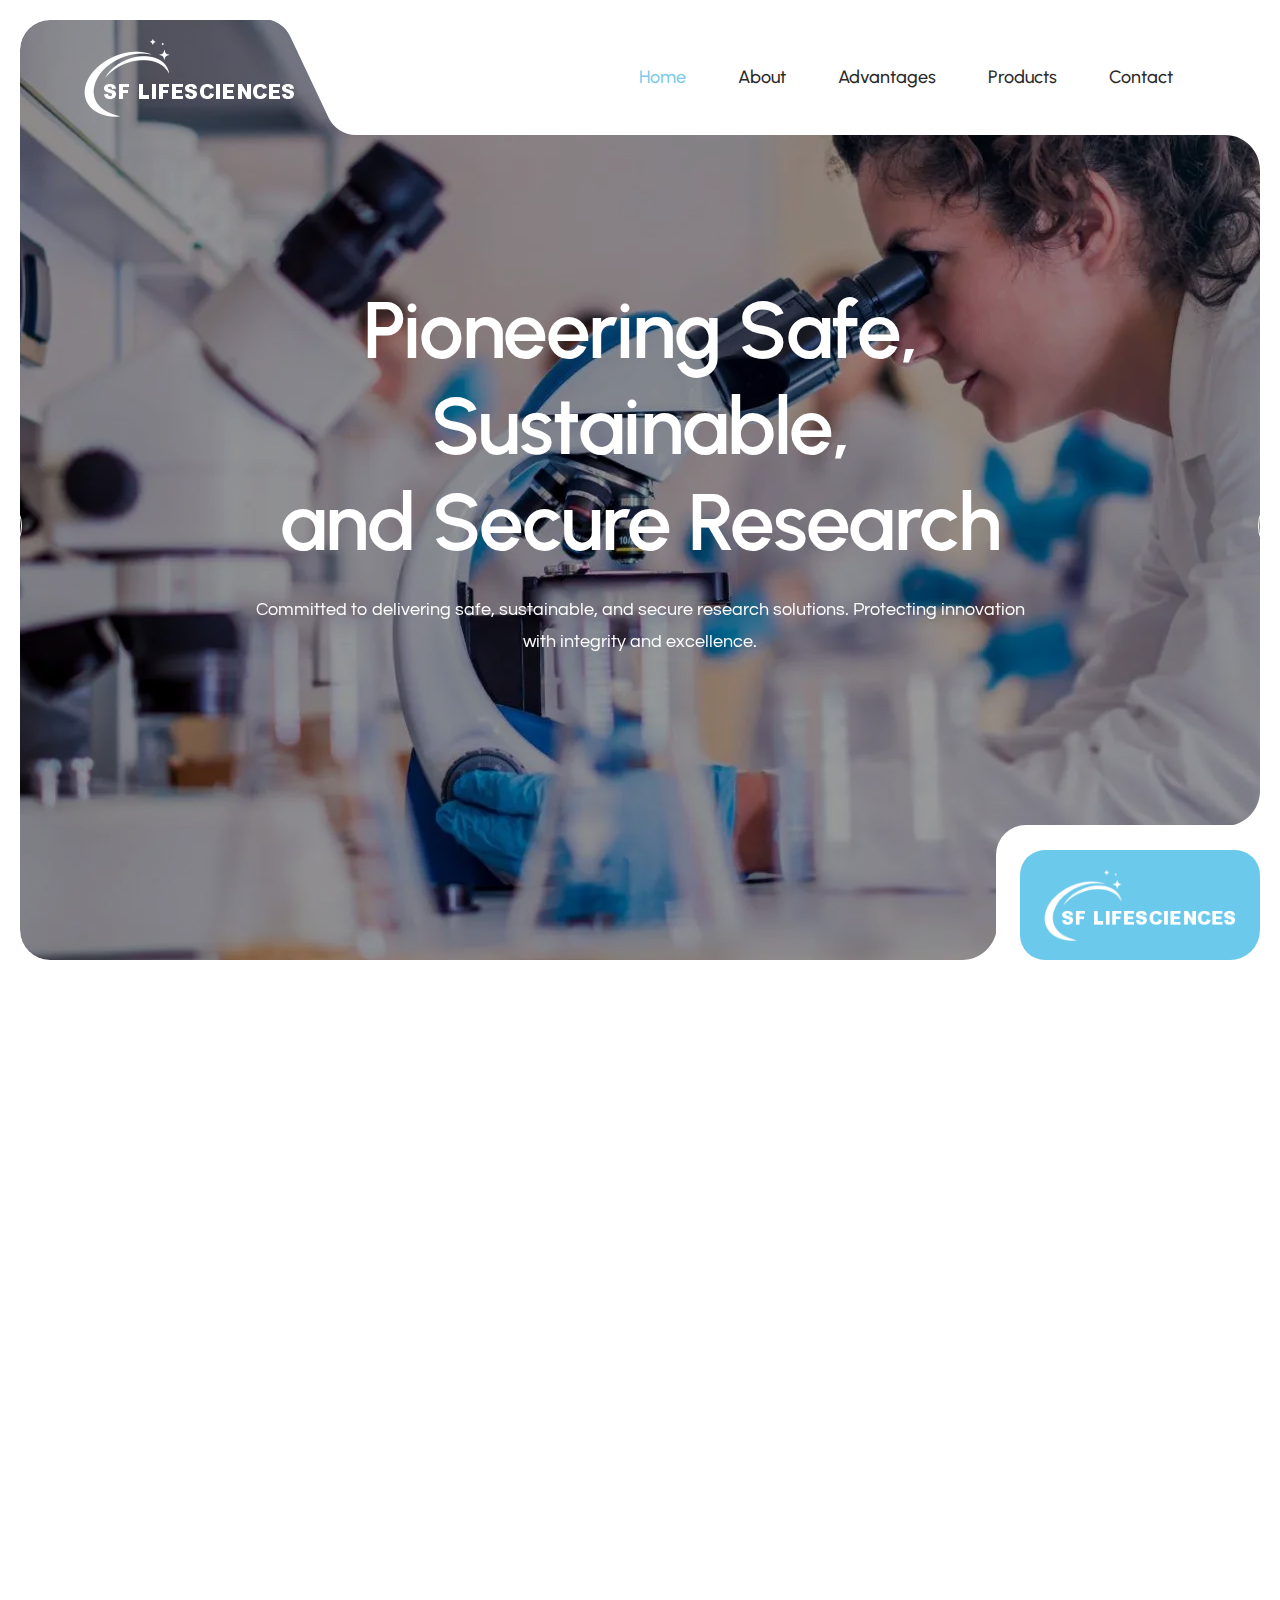
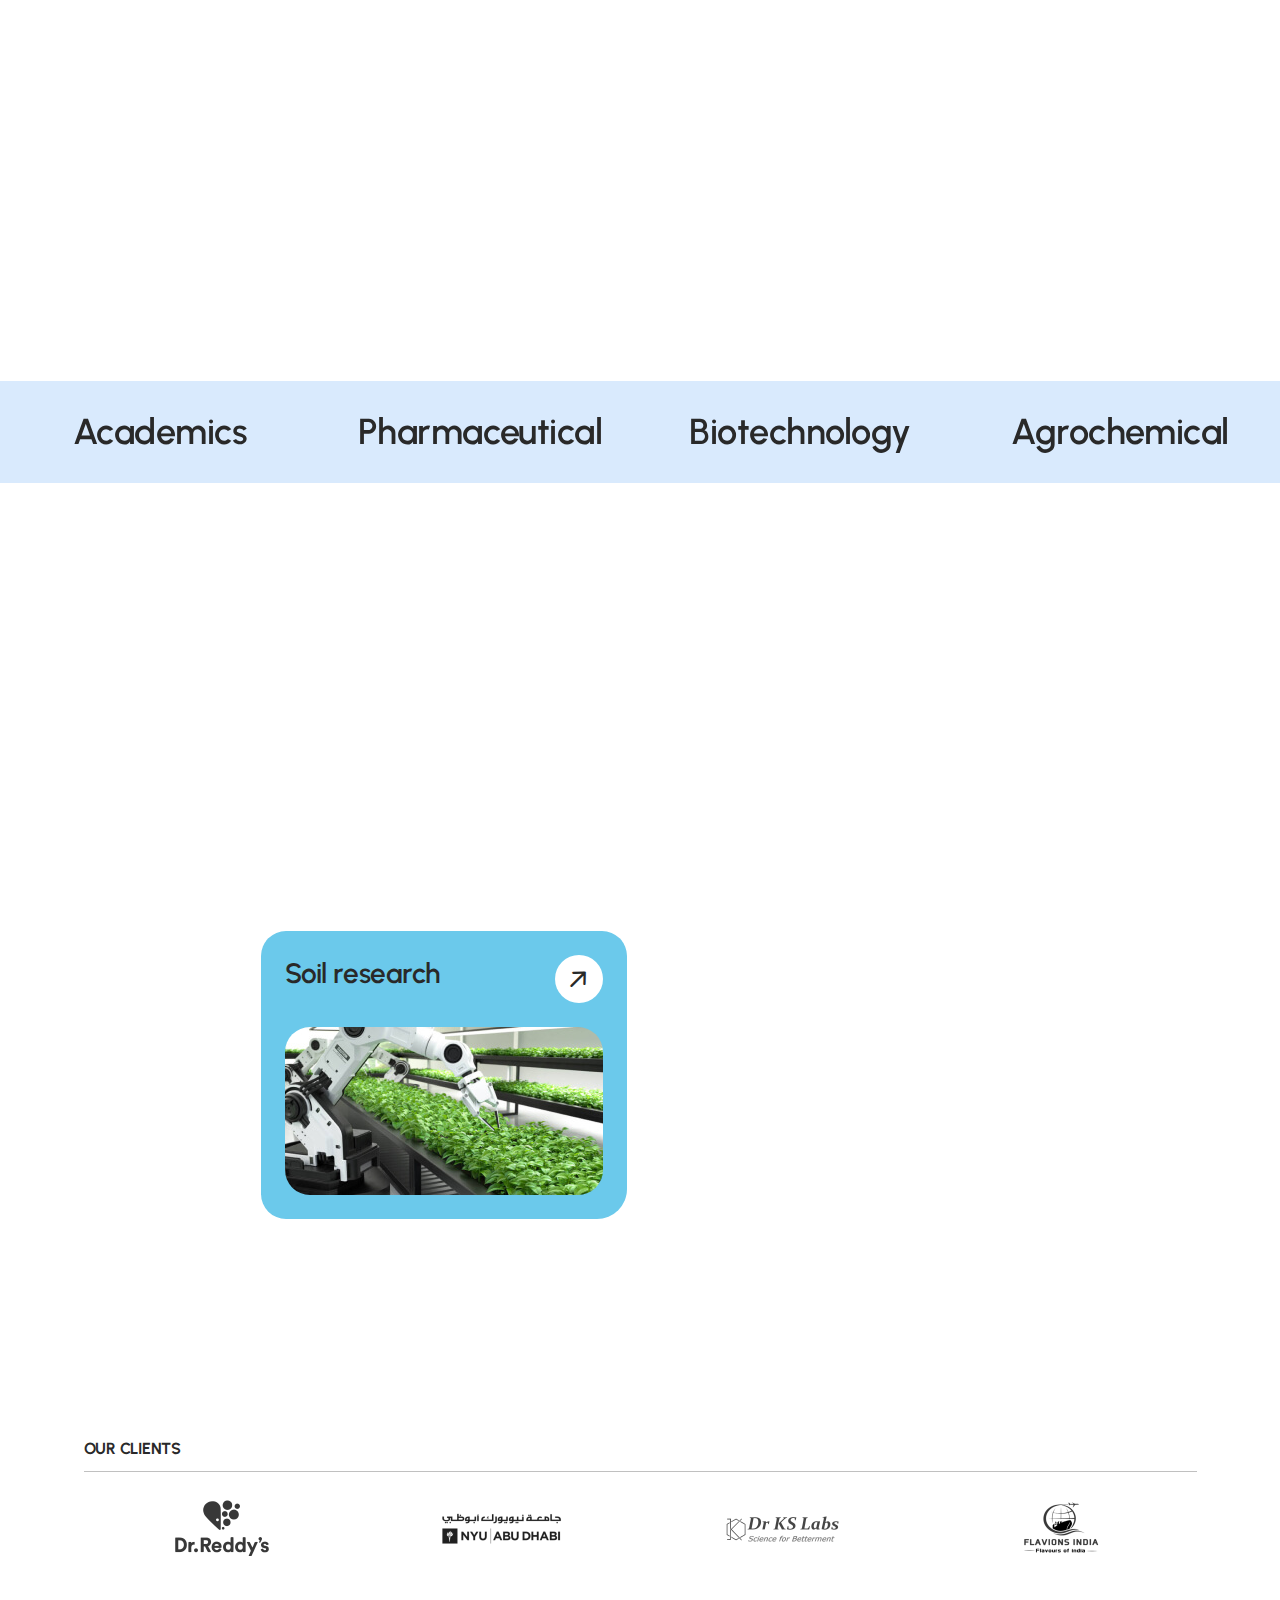
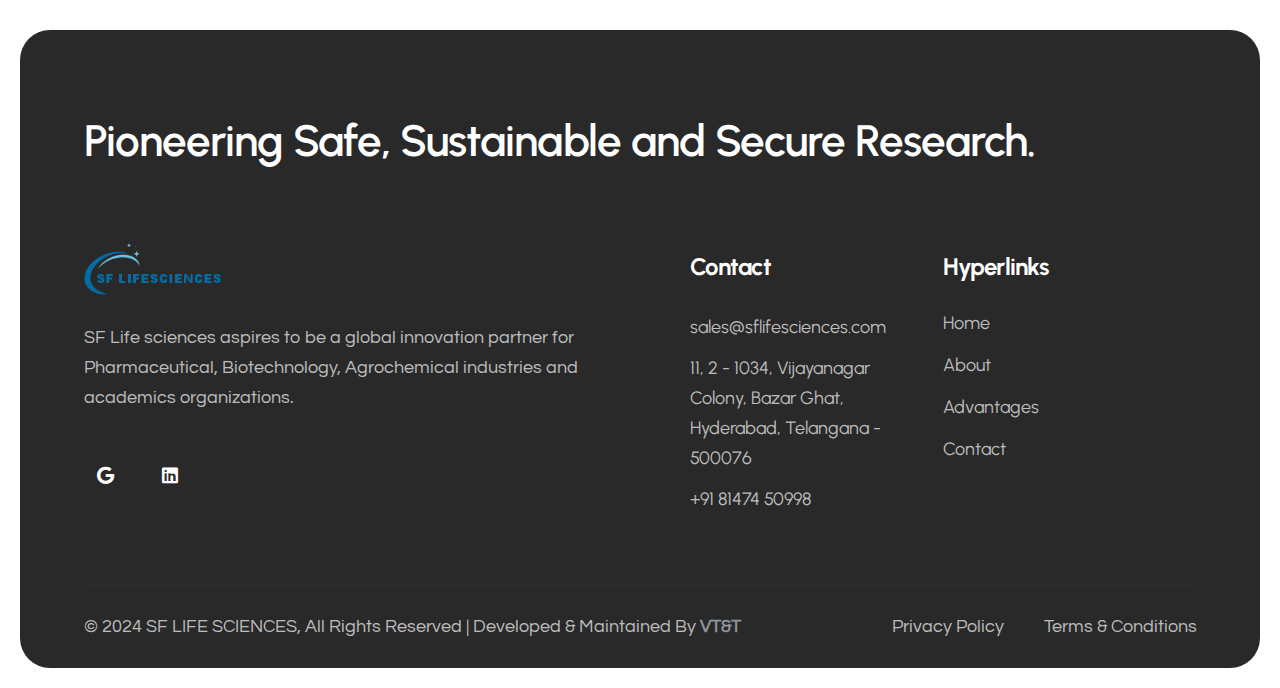
<file: index.html>
<!DOCTYPE html>
<html dir="ltr" lang="en">
<head>
    <meta name="viewport" content="width=device-width,initial-scale=1.0" />
    <meta charset="utf-8" />
    <meta name="description" content="SF Lifesciences" />
    <meta name="keywords" content="CRO, CRAMS, Contract Research and Manufacturing Services, bio research, Contract Research Organization, pharmaceutical company, chemical research laboratory, biology, chemical, chemistry, experiment, lab, laboratory, medical, medical research, science, science research, scientific research" />
    <meta name="author" content="VishDom & MadZzz" />
    
    <!-- SOCIAL MEDIA META -->
    <meta property="og:description" content="SF Life sciences aspires to be a global innovation partner for Pharmaceutical, Biotechnology, Agrochemical industries and academics organizations.">
    <meta property="og:image" content="https://sflifesciences.com/img/sfh.webp">
    <meta property="og:site_name" content="SF Lifesciences">
    <meta property="og:title" content="SF Lifesciences">
    <meta property="og:type" content="website">
    <meta property="og:url" content="https://sflifesciences.com/">

    <title>SF Lifesciences</title>

    <link rel="icon" type="image/png" href="img/sffav.png" />

    <link rel="preconnect" href="https://fonts.googleapis.com/" />
    <link rel="preconnect" href="https://fonts.gstatic.com/" crossorigin />
    <link
            href="https://fonts.googleapis.com/css2?family=Urbanist:wght@400;500;600;700&amp;family=Questrial:wght@400;500;600;700&amp;display=swap"
            rel="stylesheet" />

    <link rel="stylesheet" href="css/bootstrap.min.css" />
    <link rel="stylesheet" href="css/fontawesome.min.css" />
    <link rel="stylesheet" href="css/magnific-popup.css" />
    <link rel="stylesheet" href="css/slick.min.css" />
    <link rel="stylesheet" href="css/swiper-bundle.min.css" />
    <link rel="stylesheet" href="css/meanmenu.min.css" />
    <link rel="stylesheet" href="css/nice-select.min.css" />
    <link rel="stylesheet" href="css/animate.min.css" />
    <link rel="stylesheet" href="css/style.css" />

    
</head>

<body>
  <!-- Preloader Start !-->
  <div id="preloader">
    <div id="preloader-status" style="background-image: url('img/preloader.gif')"></div>
  </div>
  <!-- Preloader End !-->
<!-- Header Start !-->
<header class="header-area style-2">

    <!-- Header Nav Menu Start -->
    <div class="header-menu-area sticky-header">
        <div class="border-radius-shape">
            <svg xmlns="http://www.w3.org/2000/svg" width="35" height="35" viewBox="0 0 35 35" fill="none">
                <path fill-rule="evenodd" clip-rule="evenodd" d="M35 0V35C35 15.67 19.33 0 -1.53184e-05 0H35Z" fill="white"></path>
            </svg>
        </div>
        <div class="container">
            <div class="row">
                <div class="col-xl-3 col-lg-3 col-md-6 col-6 d-flex align-items-center">
                    <div class="logo">
                        <a href="https://sflifesciences.com/" class="standard-logo">
                            <img src="img/sfhw.webp" alt="logo" />
                        </a>
                        <a href="https://sflifesciences.com/" class="sticky-logo">
                            <img src="img/sfh.webp" alt="logo" />
                        </a>
                        <a href="https://sflifesciences.com/" class="retina-logo">
                            <img src="images/logo/black-logo.png" alt="logo" />
                        </a>
                    </div>
                </div>
                <div class="col-xl-9 col-lg-9 col-md-6 col-6 d-flex align-items-center justify-content-end main-menu-wrapper">
                    <div class="border-radius-top-shape">
                        <svg width="93" height="116" viewBox="0 0 93 116" fill="none" xmlns="http://www.w3.org/2000/svg">
                            <path fill-rule="evenodd" clip-rule="evenodd" d="M93 116V0H0C11.604 0.00830078 22.1631 6.70752 27.1128 17.2046L65.5889 98.7954C70.5415 109.299 81.1108 116 92.7231 116H93Z" fill="white"/>
                        </svg>
                    </div>
                    <div class="menu d-inline-block">
                        <nav id="main-menu" class="main-menu">
                            <ul>
                                <li class="active">
                                    <a href="index.html">Home</a>
                                </li>
                                <li><a href="about.html">About</a></li>
                                <li><a href="advantages.html">Advantages</a></li>
                                <li><a href="products.html">Products</a></li>
                                <li><a href="contact.html">Contact</a></li>
                            </ul>
                        </nav>
                    </div>
                     
                    <!-- Mobile Menu Toggle Button Start !-->
                    <div class="mobile-menu-bar d-lg-none text-end">
                        <a href="#" class="mobile-menu-toggle-btn"><i class="fal fa-bars"></i></a>
                    </div>
                    <!-- Mobile Menu Toggle Button End !-->
                </div>
            </div>
        </div>
    </div>
    <!-- Header Nav Menu End -->
</header>
<!-- Header End !-->
  <!-- Menu Sidebar Section Start -->
<div class="menu-sidebar-area">
    <div class="menu-sidebar-wrapper">
        <div class="menu-sidebar-close">
            <button class="menu-sidebar-close-btn" id="menu_sidebar_close_btn">
                <i class="fal fa-times"></i>
            </button>
        </div>
        <div class="menu-sidebar-content">
            <div class="menu-sidebar-logo">
                <a href="index.html">
                    <img src="img/sfh.webp" alt="logo" />
                </a>
            </div>
            <div class="mobile-nav-menu"></div>
            <div class="menu-sidebar-content">

                <div class="menu-sidebar-single-widget">
                    <div class="header-contact-info">
                        <p>SF Life sciences aspires to be a global innovation partner for Pharmaceutical, Biotechnology, Agrochemical industries and academics organizations.</p>
                    </div>
                </div>
                <div class="menu-sidebar-single-widget">
                    <h5 class="menu-sidebar-title">Contact Info</h5>
                    <div class="header-contact-info">
              <span><i class="fa-regular fa-location-dot"></i>11 - 2 - 1034, Vijayanagar Colony,<br> Bazar Ghat, Hyderabad, Telangana - 500076</span>
                        <span><a href="mailto:sales@sflifesciences.com"><i class="fa-regular fa-envelope"></i>sales@sflifesciences.com</a>
              </span>
                        <span><a href="tel:+918147450998"><i class="fa-regular fa-phone"></i>+91 81474 50998</a></span>
                    </div>
                    <div class="social-profile">
                        <a href="#"><i class="fa-brands fa-facebook-f"></i></a>
                        <a href="#"><i class="fa-brands fa-twitter"></i></a>
                        <a href="#"><i class="fa-brands fa-instagram"></i></a>
                        <a href="#"><i class="fa-brands fa-linkedin"></i></a>
                    </div>
                </div>
            </div>
        </div>
    </div>
</div>
<!-- Menu Sidebar Section Start -->  <div class="body-overlay"></div>

<div class="slider-area style-2">
    <div class="slider-wrapper-six">
        <!-- single slider start -->
        <div class="single-slider-wrapper" style="background-image: url('img/b1.webp')">
            <div class="slider-overlay"></div>
            <div class="sticky-shape-bottom">
              <div class="sticky-right">
                <svg xmlns="http://www.w3.org/2000/svg" width="35" height="35" viewBox="0 0 35 35" fill="none">
                  <path fill-rule="evenodd" clip-rule="evenodd" d="M35 0V35C35 15.67 19.33 0 -1.53184e-05 0H35Z" fill="white"/>
                </svg>
              </div>
              <div class="sticky-bottom">
                <svg xmlns="http://www.w3.org/2000/svg" width="35" height="35" viewBox="0 0 35 35" fill="none">
                  <path fill-rule="evenodd" clip-rule="evenodd" d="M35 0V35C35 15.67 19.33 0 -1.53184e-05 0H35Z" fill="white"/>
                </svg>
              </div>
              <div class="review-card">
                <h3 class="title"></h3>
                <p class="desc"><img src="img/sfhw.webp" alt="logo"/></p>
              </div>
            </div>
            <div class="single-slider m-auto" >
                <div class="container-fluid p-0">
                    <div class="row">
                        <div class="col-lg-9 col-xl-10 col-xxl-12 m-auto">
                            <div class="slider-content-wrapper">
                                <div class="slider-content">
                                    <h1 class="slider-title text-white text-center">Pioneering Safe, Sustainable,  <br>and Secure Research</h1>
                                    <p class="slider-short-desc text-white text-center">Committed to delivering safe, sustainable, and secure research solutions. <br>Protecting innovation with integrity and excellence.</p>
                                    <div class="btn-wrapper">
                                     <!---<a href="#" class="theme-btn">Learn More</a>--->
                                      <!---<a href="#" class="circle-arrow-btn"><i class="fa-regular fa-arrow-right"></i></a>---!>
                                    </div>
                                </div>
                            </div>
                        </div>
                    </div>
                </div>
            </div>
        </div>
        <!-- single slider end -->
        <!-- single slider start -->
        <div class="single-slider-wrapper" style="background-image: url('images/section-bg/section-bg-two.jpg')">
            <div class="slider-overlay"></div>
            <div class="sticky-shape-bottom">
              <div class="sticky-right">
                <svg xmlns="http://www.w3.org/2000/svg" width="35" height="35" viewBox="0 0 35 35" fill="none">
                  <path fill-rule="evenodd" clip-rule="evenodd" d="M35 0V35C35 15.67 19.33 0 -1.53184e-05 0H35Z" fill="white"/>
                </svg>
              </div>
              <div class="sticky-bottom">
                <svg xmlns="http://www.w3.org/2000/svg" width="35" height="35" viewBox="0 0 35 35" fill="none">
                  <path fill-rule="evenodd" clip-rule="evenodd" d="M35 0V35C35 15.67 19.33 0 -1.53184e-05 0H35Z" fill="white"/>
                </svg>
              </div>
              <div class="review-card">
                <h3 class="title"></h3>
                <p class="desc"><img src="img/sfhw.webp" alt="logo"/></p>
              </div>
            </div>
            <div class="single-slider m-auto">
              <div class="container-fluid p-0">
                <div class="row">
                    <div class="col-lg-9 col-xl-10 col-xxl-12 m-auto">
                        <div class="slider-content-wrapper">
                            <div class="slider-content">
                                <h1 class="slider-title text-white text-center"></h1>
                                <p class="slider-short-desc text-white text-center"></p>
                                <div class="btn-wrapper">
                                  <!---<a href="#" class="theme-btn">Learn More</a>
                                  <a href="#" class="circle-arrow-btn"><i class="fa-regular fa-arrow-right"></i></a>---!>
                                </div>
                            </div>
                        </div>
                    </div>
                </div>
              </div>
            </div>
        </div>
        <!-- single slider end -->
        <!-- single slider start -->
        <div class="single-slider-wrapper" style="background-image: url('img/b2.webp')">
            <div class="slider-overlay"></div>
            <div class="sticky-shape-bottom">
              <div class="sticky-right">
                <svg xmlns="http://www.w3.org/2000/svg" width="35" height="35" viewBox="0 0 35 35" fill="none">
                  <path fill-rule="evenodd" clip-rule="evenodd" d="M35 0V35C35 15.67 19.33 0 -1.53184e-05 0H35Z" fill="white"/>
                </svg>
              </div>
              <div class="sticky-bottom">
                <svg xmlns="http://www.w3.org/2000/svg" width="35" height="35" viewBox="0 0 35 35" fill="none">
                  <path fill-rule="evenodd" clip-rule="evenodd" d="M35 0V35C35 15.67 19.33 0 -1.53184e-05 0H35Z" fill="white"/>
                </svg>
              </div>
              <div class="review-card">
                <h3 class="title"></h3>
                <p class="desc"><img src="img/sfhw.webp" alt="logo"/></p>
              </div>
            </div>
            <div class="single-slider m-auto" >
              <div class="container-fluid p-0">
                <div class="row">
                    <div class="col-lg-9 col-xl-10 col-xxl-12 m-auto">
                        <div class="slider-content-wrapper">
                            <div class="slider-content">
                                <h1 class="slider-title text-white text-center">
                                  </h1>
                                <p class="slider-short-desc text-white text-center"></p>
                                <div class="btn-wrapper">
                                  
                                </div>
                            </div>
                        </div>
                    </div>
                </div>
              </div>
            </div>
        </div>
        <!-- single slider end -->
    </div>
</div>
  
  <!-- Cta area start -->
  <div class="cta-area style-2">
    <div class="container">
      <div class="row">
        <div class="col-lg-12">
          <div class="cta-wrapper">
            <div class="about-info-content">
              <div class="section-title">
                <div class="sec-content">
                  <div class="row gy-4 justify-content-center text-center">
                    <div class="col-lg-10 col-xxl-5 wow animate__animated animate__fadeInUp  animate__fast">
                      <h2 class="title">Aspiring to be a global innovation partner for Pharmaceutical, Biotechnology, Agrochemical industries and academics organizations</h2>
                    </div>
                    
                    <div class="col-lg-10 col-xxl-6  wow animate__animated animate__fadeInUp  animate__fast">
                      <h5 class="content">We see ourselves in the near future market leaders assisting numerous companies across the world to accelerate drug discovery and development ensuring drug availability to the vast populace. To reach this objective, we have invested in skilled and experienced teams for various projects, infrastructure, and our distinctive commitment to research.</h5>
                    </div>
                  </div>
                </div>
              </div>
            </div>
          </div>
        </div>
      </div>
    </div>
  </div>
  <!-- Cta area end -->

  <!-- Brand Marquee Area Start !-->
  <div class="brand-marquee-area style-1">
    <div class="brand-marquee-slider">
        <div class="swiper-wrapper">
          <div class="swiper-slide">
            <span class="brand-marquee-title">Pharmaceutical</span>
            
          </div>
         
          <div class="swiper-slide">
            <span class="brand-marquee-title"> Biotechnology</span>
            
          </div>
          <div class="swiper-slide">
            <span class="brand-marquee-title"> Agrochemical</span>
            
          </div>
          <div class="swiper-slide">
            <span class="brand-marquee-title"> Organizations</span>
            
          </div>
          <div class="swiper-slide">
            <span class="brand-marquee-title">Academics </span>
             <!-- <img src="images/icon/star-shape-two.png" alt="" />  !-->
          </div>
        </div>
    </div>
  </div>
  <!-- Brand Marquee Area End !-->

  <!-- project area start
  <div class="project-area style-2 py-140  py-sm-60 py-md-80 py-lg-100">
    <div class="container">
        <div class="section-title">
            <div class="short-title-wrapper">
                <span class="short-title only-divider">OUR WORK</span>
            </div>
            <div class="main-content">
                <div class="sec-content">
                    <h2 class="title">
                        Exploration with superior <br>
                        laboratory supplies </h2>
                </div>
                <div class="sec-desc">
                    <div class="btn-wrapper">
                        <a href="project.html" class="theme-btn">View All</a>
                        <a href="project.html" class="circle-arrow-btn"><i class="fa-regular fa-arrow-right"></i></a>
                    </div>
                </div>
            </div>
        </div>
        <div class="row gy-4 gy-xl-0">
            <div class="col-sm-6 col-lg-6 col-xl-3 wow animate__animated animate__fadeInUp animate__faster" >
                <div class="project-card style-1">
                    <div class="image">
                        <img src="images/project/img-1.jpg" alt="">
                    </div>
                    <div class="main-content">
                        <div class="btn-wrapper">
                            <a href="project-details.html" class="circle-arrow-btn"><i class="fa-regular fa-arrow-right"></i></a>
                        </div>
                        <div class="shape">
                            <svg width="111" height="111" viewBox="0 0 111 111" fill="none" xmlns="http://www.w3.org/2000/svg">
                              <path fill-rule="evenodd" clip-rule="evenodd" d="M0 0C19.33 0 35 15.67 35 35V41C35 60.33 50.67 76 70 76H76C95.33 76 111 91.67 111 111V0H0Z" fill="white"></path>
                              </svg>
                          </div>
                        <div class="main-content-wrapper">
                            <div class="content">
                                <div class="overlay"></div>
                                <div class="content-inner">
                                    <span class="short-text">Biotech</span>
                                    <a href="project-details.html" class="title">Organic Synthesis</a>
                                </div>
                            </div>
                        </div>
                    </div>
                </div>
            </div>
            <div class="col-sm-6 col-lg-6 col-xl-3  wow animate__animated animate__fadeInUp animate__fast" >
                <div class="project-card style-1">
                    <div class="image">
                        <img src="images/project/img-14.jpg" alt="">
                    </div>
                    <div class="main-content">
                        <div class="btn-wrapper">
                            <a href="project-details.html" class="circle-arrow-btn"><i class="fa-regular fa-arrow-right"></i></a>
                        </div>
                        <div class="shape">
                            <svg width="111" height="111" viewBox="0 0 111 111" fill="none" xmlns="http://www.w3.org/2000/svg">
                              <path fill-rule="evenodd" clip-rule="evenodd" d="M0 0C19.33 0 35 15.67 35 35V41C35 60.33 50.67 76 70 76H76C95.33 76 111 91.67 111 111V0H0Z" fill="white"></path>
                              </svg>
                          </div>
                        <div class="main-content-wrapper">
                            <div class="content">
                                <div class="overlay"></div>
                                <div class="content-inner">
                                    <span class="short-text">Biotech</span>
                                    <a href="project-details.html" class="title">Organic Synthesis</a>
                                </div>
                            </div>
                        </div>
                    </div>
                </div>
            </div>
            <div class="col-sm-6 col-lg-6 col-xl-3 wow animate__animated animate__fadeInUp animate__slow" >
                <div class="project-card style-1">
                    <div class="image">
                        <img src="images/project/img-3.jpg" alt="">
                    </div>
                    <div class="main-content">
                        <div class="btn-wrapper">
                            <a href="project-details.html" class="circle-arrow-btn"><i class="fa-regular fa-arrow-right"></i></a>
                        </div>
                        <div class="shape">
                            <svg width="111" height="111" viewBox="0 0 111 111" fill="none" xmlns="http://www.w3.org/2000/svg">
                              <path fill-rule="evenodd" clip-rule="evenodd" d="M0 0C19.33 0 35 15.67 35 35V41C35 60.33 50.67 76 70 76H76C95.33 76 111 91.67 111 111V0H0Z" fill="white"></path>
                              </svg>
                          </div>
                        <div class="main-content-wrapper">
                            <div class="content">
                                <div class="overlay"></div>
                                <div class="content-inner">
                                    <span class="short-text">Biotech</span>
                                    <a href="project-details.html" class="title">Catalysis Processes</a>
                                </div>
                            </div>
                        </div>
                    </div>
                </div>
            </div>
            <div class="col-sm-6 col-lg-6 col-xl-3 wow animate__animated animate__fadeInUp animate__slower">
                <div class="project-card style-1">
                    <div class="image">
                        <img src="images/project/img-15.jpg" alt="">
                    </div>
                    <div class="main-content">
                        <div class="btn-wrapper">
                            <a href="project-details.html" class="circle-arrow-btn"><i class="fa-regular fa-arrow-right"></i></a>
                        </div>
                        <div class="shape">
                            <svg width="111" height="111" viewBox="0 0 111 111" fill="none" xmlns="http://www.w3.org/2000/svg">
                              <path fill-rule="evenodd" clip-rule="evenodd" d="M0 0C19.33 0 35 15.67 35 35V41C35 60.33 50.67 76 70 76H76C95.33 76 111 91.67 111 111V0H0Z" fill="white"></path>
                              </svg>
                          </div>
                        <div class="main-content-wrapper">
                            <div class="content">
                                <div class="overlay"></div>
                                <div class="content-inner">
                                    <span class="short-text">Biotech</span>
                                    <a href="project-details.html" class="title">Cancer Cell Biology</a>
                                </div>
                            </div>
                        </div>
                    </div>
                </div>
            </div>
        </div>
    </div>
  </div>
  <!-- project area end -->

 
 <!-- about us area start -->
  <div class="about-us-area style-2  py-sm-60 py-md-80 py-lg-100">
    <div class="container">
      <div class="row justify-content-between gy-5">
        <div class="col-xl-6 col-lg-6">
          <div class="about-image-card style-2">
            <div class="bg-wrapper wow animate__animated animate__fadeInTopLeft   animate__fast">
                <img class="tilt-animate" src="images/image-card/v-1/img-4.jpg" alt="">
            </div>
            <div class="bottom-image-wrapper">
              <div class="sticky-corner top-right-corner">
                <svg xmlns="http://www.w3.org/2000/svg" width="35" height="35" viewBox="0 0 35 35" fill="none">
                  <path fill-rule="evenodd" clip-rule="evenodd" d="M35 0V35C35 15.67 19.33 0 -1.53184e-05 0H35Z" fill="white"></path>
                </svg>
              </div>
              <div class="sticky-corner bottom-corner">
                  <svg xmlns="http://www.w3.org/2000/svg" width="35" height="35" viewBox="0 0 35 35" fill="none">
                    <path fill-rule="evenodd" clip-rule="evenodd" d="M35 0V35C35 15.67 19.33 0 -1.53184e-05 0H35Z" fill="white"></path>
                  </svg>
              </div>
              <div class="bottom-image-inner">
                <div class="card-text">
                  <h3 class="title">Soil research</h3>
                  <div class="btn-wrapper">
                    <a href="#" class="circle-arrow-btn">
                      <i class="fa-regular fa-arrow-right"></i>
                    </a>
                  </div>
                </div>
                <div class="bottom-image" style="background-image: url(images/image-card/v-1/img-3.jpg);">
                </div>
              </div>
            </div>
          </div>
        </div>
        <div class=" col-lg-6 col-xl-6 col-xxl-5 wow animate__animated animate__fadeInUp   animate__fast">
            <div class="section-title">
              <div class="short-title-wrapper">
                  <span class="short-title only-divider">About Us</span>
              </div>
              <div class="main-content">
                  <div class="sec-content">
                      <h2 class="title">
                        Pioneering Safe, Sustainable, and Secure Research.
                      </h2>
                      <p class="desc">
                        Our mission is to be a responsible and reliable drug discovery contract research partner throughout your project. We can accelerate your drug discovery and development program by integrating process development, API manufacturing, and finished dose manufacturing all at a single location.
                      </p>
                  </div>

                  <div class="counter-card-wrapper">
                      <div class="counter-card style-2">
                        <div class="content">
                          <h3 class="number"><span class="counter">180</span>+</h3>
                          <h5 class="title">Lab Experts</h5>
                        </div>
                      </div>
                      
                  </div>

                  <div class="sec-desc">
                    <div class="btn-wrapper">
                        <a href="about.html" class="theme-btn">Learn More</a>
                        <a href="about.html" class="circle-arrow-btn"><i class="fa-regular fa-arrow-right"></i></a>
                    </div>
                  </div>

              </div>
            </div>
        </div>
      </div>
    </div>
  </div>
  <!-- about us area end -->


 <!-- Brand Slider Area Start -->
  <div class="latest-posts-area style-2 py-140">
    <div class="container">
        <div class="row">
            <div class="12">
                <div class="section-title">
                    <div class="short-title-wrapper">
                        <span class="short-title only-divider">Our Clients</span>
                    </div>
                    
                    <div class="client-logo-slider-wrapper">
              <!---<div class="slick-item">
                  <div class="client-logo-wrapper">
                      <div class="client-logo">
                          <img src="img/merck.png" alt="logo" />
                          <br><span>US</span>
                      </div>
                  </div>
              </div>-->
              
              <div class="slick-item">
                  <div class="client-logo-wrapper">
                      <div class="client-logo">
                          <img src="img/drreddy.png" alt="logo" />
                          
                      </div>
                  </div>
              </div>
              
              <div class="slick-item">
                  <div class="client-logo-wrapper">
                      <div class="client-logo">
                          <img src="img/nyu.png" alt="logo" />
                          
                      </div>
                  </div>
              </div>
              
              <div class="slick-item">
                  <div class="client-logo-wrapper">
                      <div class="client-logo">
                          <img src="img/kslabs.png" alt="logo" />
                          
                      </div>
                  </div>
              </div>
              <div class="slick-item">
                  <div class="client-logo-wrapper">
                      <div class="client-logo">
                          <img src="img/flavionIndia.png" alt="logo" />
                           
                      </div>
                  </div>
              </div>
             <!--- <div class="slick-item">
                  <div class="client-logo-wrapper">
                      <div class="client-logo">
                          <img src="img/merck.png" alt="logo" />
                           <br><span>India</span>
                      </div>
                  </div>
              </div>--->
              
              <div class="slick-item">
                  <div class="client-logo-wrapper">
                      <div class="client-logo">
                          <img src="img/aragen.png" alt="logo" />
                           <br><span></span>
                      </div>
                  </div>
              </div>
              
              <div class="slick-item">
                  <div class="client-logo-wrapper">
                      <div class="client-logo">
                          <img src="img/retromed.png" alt="logo" />
                           <br><span>US</span>
                      </div>
                  </div>
              </div>
              
            </div>
                
                </div>
            </div>
        </div>
    
    </div>
  </div>
  <!-- Brand Slider Area End -->

  
<!-- Scroll Up Section Start -->
<div id="scrollTop" class="scrollup-wrapper">
    <div class="scrollup-btn">
        <i class="fa-regular fa-arrow-up"></i>
    </div>
</div>
<!-- Scroll Up Section End -->

<!--- Start Footer !-->

<footer class="footer style-2">
    <div class="footer-wrapper background-black">
        <div class="footer-sec">
            <div class="footer-top-area">
                <div class="container">
                    <div class="row">
                        <div class="col-12">
                            <div class="subscribe-footer-widget">
                                <div class="subscribe-widget">
                                    <div class="subscribe-form-title">
                                        <h3 class="title">Pioneering Safe, Sustainable and Secure Research.</h3>
                                    </div>
                                    
                                </div>
                            </div>
                        </div>
                    </div>
                    
                </div>
            </div>
            <div class="container">
                <div class="row col-12">
                    <div class="col-xl-6 col-lg-6 col-md-6">
                        <div class="footer-widget">
                            <div class="footer-widget-info">
                                <div class="footer-logo">
                                    <a href="index.html"><img src="img/sfh.webp" alt="Footer Logo" /></a>
                                </div>
                                <p>SF Life sciences aspires to be a global innovation partner for Pharmaceutical, Biotechnology, Agrochemical industries and academics organizations.</p>
                                <div class="social-profile">
                                    <a href="https://maps.app.goo.gl/AEJnnwUpU5e2kqFGA" target="_blank"><i class="fa-brands fa-google"></i></a>
                                   
                                    <a href="https://www.linkedin.com/company/sflifesciences/" target="_blank"><i class="fa-brands fa-linkedin"></i></a>
                                </div>
                            </div>
                        </div>
                    </div>
                    <div class="col-xl-6 col-lg-6">
                        <div class="row widget-menu-wrapper">
                            <div class="col-lg-6 col-md-6">
                                <div class="footer-widget">
                                    <h2 class="footer-widget-title">Contact</h2>
                                    <div class="footer-widget-info">
                                        <div class="footer-widget-contact">
                                            <p>
                                                
                                            </p>
                                            <div class="footer-contact">
                                                <ul>
                                                    <li>
                                                        <div class="contact-icon">
                                                            <i class="fa-solid fa-envelope"></i>
                                                        </div>
                                                        <div class="contact-text">
                                                            <a href="mailto:sales@sflifesciences.com"><span>sales@sflifesciences.com</span></a>
                                                        </div>
                                                    </li>
                                                    <li>
                                                        <div class="contact-icon">
                                                            <i class="fa-solid fa-location-dot"></i>
                                                        </div>
                                                        <div class="contact-text">
                                                            <span>11, 2 - 1034, Vijayanagar Colony, Bazar Ghat, Hyderabad, Telangana - 500076</span>
                                                        </div>
                                                    </li>
                                                    <li>
                                                        <div class="contact-icon">
                                                            <i class="fa-solid fa-phone"></i>
                                                        </div>
                                                        <div class="contact-text">
                                                            <a href="tel:+918147450998">+91 81474 50998</a>
                                                        </div>
                                                    </li>
                                                </ul>
                                            </div>
                                        </div>
                                    </div>
                                </div>
                            </div>
                            <div class="col-lg-5 col-md-6">
                                <div class="footer-widget widget_nav_menu">
                                    <h2 class="footer-widget-title">Hyperlinks</h2>
                                    <ul>
                                        <li><a href="index.html">Home</a></li>
                                        <li><a href="about.html">About</a></li>
                                        <li><a href="advantages.html">Advantages</a></li>
                                        <!--<li><a href="products.html">Products</a></li>--->
                                        <li><a href="contact.html">Contact</a></li>
                                       
                                    </ul>
                                </div>
                            </div>
                        </div>
                    </div>
                    
                </div>
                <hr />
            </div>
        </div>
        <div class="footer-bottom-area">
            <div class="container">
                <div class="row">
                    <div class="col-12">
                        <div class="footer-bottom-wrapper">
                            <div class="footer-bottom-menu-wrapper">
                                <div class="copyright-text">
                                    <p> © 2024 SF LIFE SCIENCES, All Rights Reserved | Developed & Maintained By <a href="https://visionarytoolsandtech.in/" target="_blank">VT&T</a> </p>
                                </div>
                                <div class="footer-bottom-menu">
                                    <ul>
                                        
                                        <li>
                                            <a href="privacy.php">Privacy policy</a>
                                        </li>
                                        <li>
                                            <a href="terms.php">Terms & conditions</a>
                                        </li>
                                    </ul>
                                </div>
                            </div>
                        </div>
                    </div>
                </div>
            </div>
        </div>
    </div>
</footer>
  <!--- End Footer !-->  
  <script src="js/jquery.min.js"></script>
  <script src="js/bootstrap.min.js"></script>
  <script src="js/jquery.nice-select.min.js"></script>
  <script src="js/slick.min.js"></script>
  <script src="js/swiper-bundle.min.js"></script>
  <script src="js/jquery.counterup.min.js"></script>
  <script src="js/waypoints.js"></script>
  <script src="js/jquery.meanmenu.min.js"></script>
  <script src="js/jquery.magnific-popup.min.js"></script>
  <script src="js/inview.min.js"></script>
  <script src="js/wow.min.js"></script>
  <script src="js/tilt.jquery.min.js"></script>
  <script src="js/custom.js"></script>
</body>
</html>
</file>
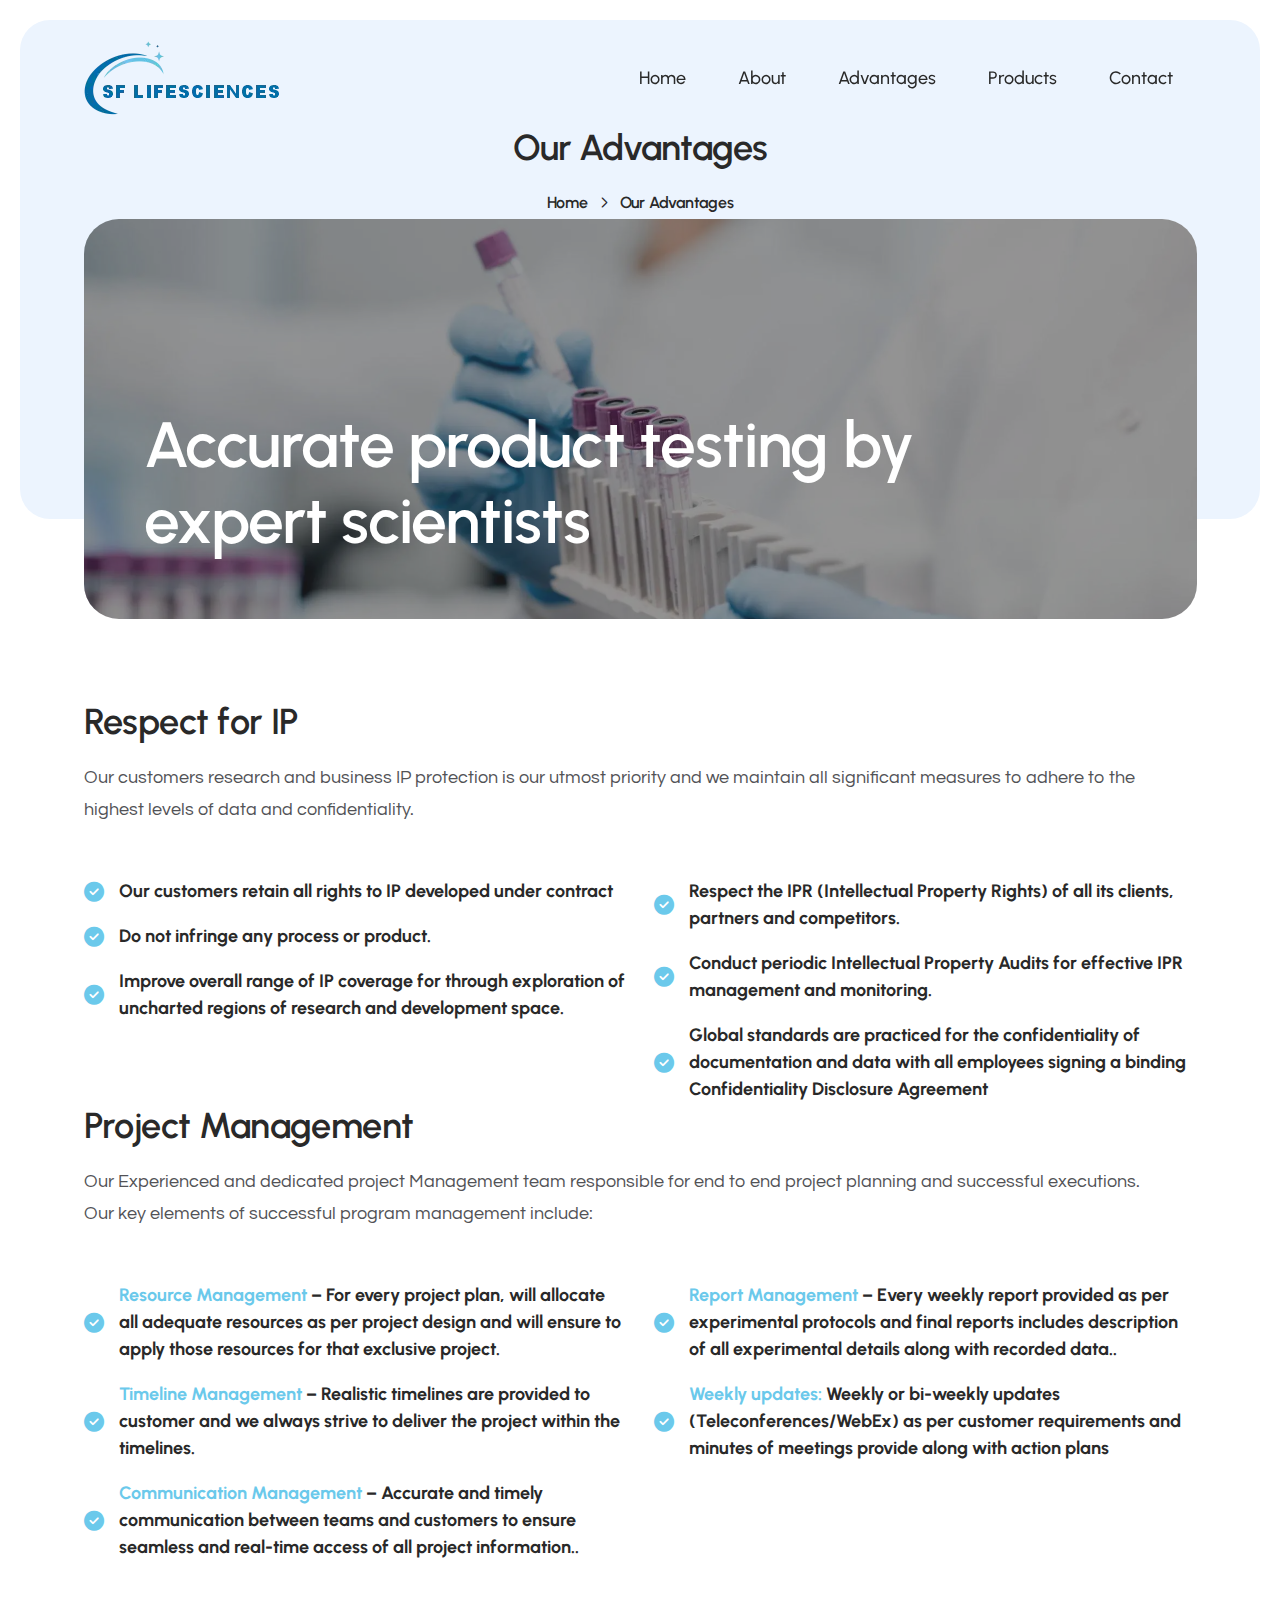
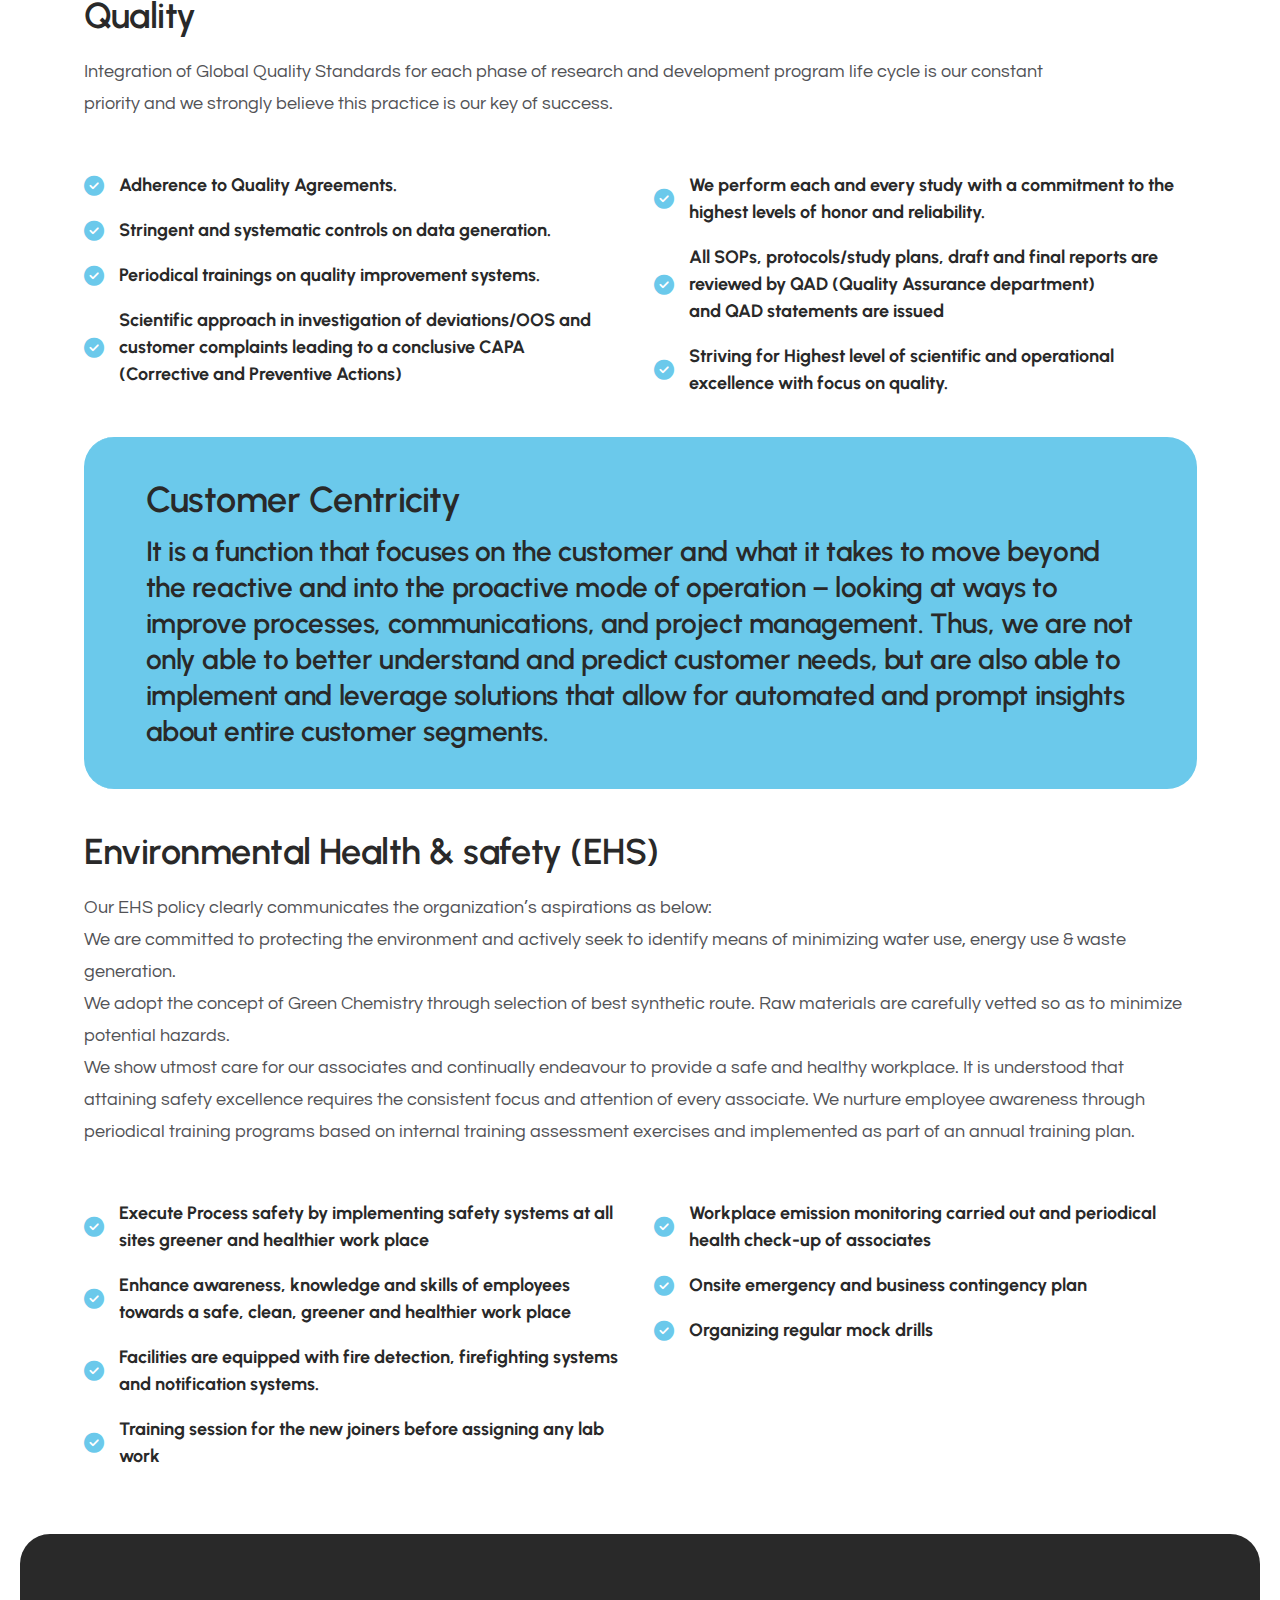
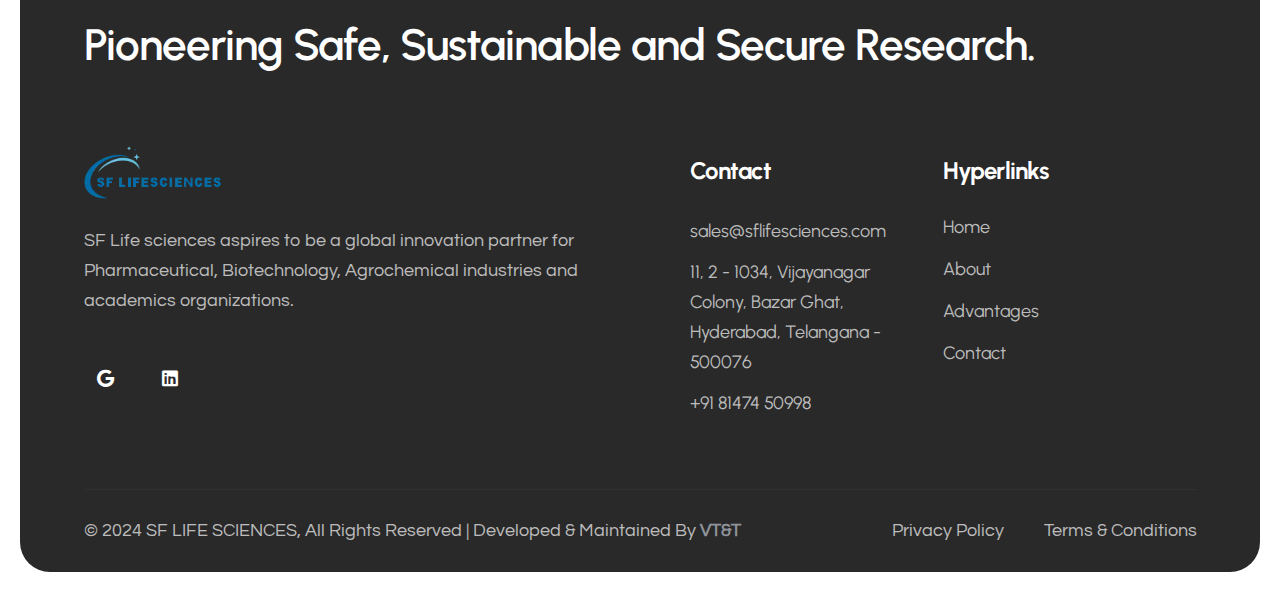
<file: advantages.html>
<!DOCTYPE html>
<html dir="ltr" lang="en">
<head>
    <meta name="viewport" content="width=device-width,initial-scale=1.0" />
    <meta charset="utf-8" />
    <meta name="description" content="SF Lifesciences" />
    <meta name="keywords" content="bio research, biology, chemical, chemistry, experiment, lab, laboratory, medical, medical research, pharmacy, science, science research, scientific research" />
    <meta name="author" content="VishDom & MadZzz" />
    
    <!-- SOCIAL MEDIA META -->
    <meta property="og:description" content="SF Life sciences aspires to be a global innovation partner for Pharmaceutical, Biotechnology, Agrochemical industries and academics organizations.">
    <meta property="og:image" content="https://sflifesciences.com/sfl/img/sfh.webps">
    <meta property="og:site_name" content="SF Lifesciences">
    <meta property="og:title" content="SF Lifesciences">
    <meta property="og:type" content="website">
    <meta property="og:url" content="https://sflifesciences.com/sfl/">
    
     <title>SF Lifesciences | Our Advantages</title>

 <link rel="icon" type="image/png" href="img/sffav.png" />
 
    <link rel="preconnect" href="https://fonts.googleapis.com/" />
    <link rel="preconnect" href="https://fonts.gstatic.com/" crossorigin />
    
    <link
            href="https://fonts.googleapis.com/css2?family=Urbanist:wght@400;500;600;700&amp;family=Questrial:wght@400;500;600;700&amp;display=swap"
            rel="stylesheet" />

    <link rel="stylesheet" href="css/bootstrap.min.css" />
    <link rel="stylesheet" href="css/fontawesome.min.css" />
    <link rel="stylesheet" href="css/magnific-popup.css" />
    <link rel="stylesheet" href="css/slick.min.css" />
    <link rel="stylesheet" href="css/swiper-bundle.min.css" />
    <link rel="stylesheet" href="css/meanmenu.min.css" />
    <link rel="stylesheet" href="css/nice-select.min.css" />
    <link rel="stylesheet" href="css/animate.min.css" />
    <link rel="stylesheet" href="css/style.css" />

    <style>
        .mpad {
            padding-top:90px!important;
            padding-bottom:300px!important;
        }
        .video-popup-card {
            height:400px!important;
        }
    </style>
</head>

<body>
    
    <!-- Preloader Start !-->
<div id="preloader">
    <div id="preloader-status" style="background-image: url('img/preloader.gif')"></div>
</div>
<!-- Preloader End !-->
<!-- Header Start !-->
<header class="header-area style-4">
    <!-- Header Nav Menu Start -->
    <div class="header-menu-area sticky-header">
        <div class="container">
            <div class="row">
                <div class="col-xl-3 col-lg-3 col-md-6 col-6 d-flex align-items-center">
                    <div class="logo">
                        <a href="https://sflifesciences.com/" class="standard-logo">
                            <img src="img/sfh.webp" alt="logo" />
                        </a>
                        <a href="https://sflifesciences.com/" class="sticky-logo">
                            <img src="img/sfh.webp" alt="logo" />
                        </a>
                        <a href="https://sflifesciences.com/" class="retina-logo">
                            <img src="img/sfh.webp" alt="logo" />
                        </a>
                    </div>
                </div>
                <div class="col-xl-9 col-lg-9 col-md-6 col-6 d-flex align-items-center justify-content-end">
                    <div class="menu d-inline-block">
                        <nav id="main-menu" class="main-menu">
                            <ul>
                                <li><a href="index.html">Home</a></li>
                                <li><a href="about.html">About</a></li>
                                <li><a href="advantages.html">Advantages</a></li>
                                 <li><a href="products.html">Products</a></li>
                                <li><a href="contact.html">Contact</a></li>
                            </ul>
                        </nav>
                    </div>
                    
                    <!-- Mobile Menu Toggle Button Start !-->
                    <div class="mobile-menu-bar d-lg-none text-end">
                        <a href="#" class="mobile-menu-toggle-btn"><i class="fal fa-bars"></i></a>
                    </div>
                    <!-- Mobile Menu Toggle Button End !-->
                </div>
            </div>
        </div>
    </div>
    <!-- Header Nav Menu End -->
</header>
  <!-- Menu Sidebar Section Start -->
<div class="menu-sidebar-area">
    <div class="menu-sidebar-wrapper">
        <div class="menu-sidebar-close">
            <button class="menu-sidebar-close-btn" id="menu_sidebar_close_btn">
                <i class="fal fa-times"></i>
            </button>
        </div>
        <div class="menu-sidebar-content">
            <div class="menu-sidebar-logo">
                <a href="index.html">
                    <img src="img/sfh.webp" alt="logo" />
                </a>
            </div>
            <div class="mobile-nav-menu"></div>
            <div class="menu-sidebar-content">

                <div class="menu-sidebar-single-widget">
                    <div class="header-contact-info">
                        <p>SF Life sciences aspires to be a global innovation partner for Pharmaceutical, Biotechnology, Agrochemical industries and academics organizations.</p>
                    </div>
                </div>
                <div class="menu-sidebar-single-widget">
                    <h5 class="menu-sidebar-title">Contact Info</h5>
                    <div class="header-contact-info">
              <span><i class="fa-regular fa-location-dot"></i>11 - 2 - 1034, Vijayanagar Colony,<br> Bazar Ghat, Hyderabad, Telangana - 500076</span>
                        <span><a href="mailto:sales@sflifesciences.com"><i class="fa-regular fa-envelope"></i>sales@sflifesciences.com</a>
              </span>
                        <span><a href="tel:+918147450998"><i class="fa-regular fa-phone"></i>+91 81474 50998</a></span>
                    </div>
                    <div class="social-profile">
                        <a href="#"><i class="fa-brands fa-facebook-f"></i></a>
                        <a href="#"><i class="fa-brands fa-twitter"></i></a>
                        <a href="#"><i class="fa-brands fa-instagram"></i></a>
                        <a href="#"><i class="fa-brands fa-linkedin"></i></a>
                    </div>
                </div>
            </div>
        </div>
    </div>
</div>
<!-- Menu Sidebar Section Start -->  
  
  <div class="body-overlay"></div>

<!-- Page Header Start !-->
<div class="page-breadcrumb-area style-2 mpad">
        <div class="container">
            <div class="row">
                <div class="col-md-12">
                    <div class="breadcrumb-wrapper">
                        <div class="page-heading">
                            <h3 class="page-title">Our Advantages</h3>
                        </div>
                        <div class="breadcrumb-list">
                            <ul>
                                <li><a href="index.html">Home</a></li>
                                <li class="active"><a href="#">Our Advantages</a></li>
                            </ul>
                        </div>

                    </div>
                </div>
            </div>
        </div>
</div>
<!-- Page Header End !-->

<!-- Video Popup Area Start -->
    <div class="video-popup-area style-1">
        <div class="container">
            <div class="video-popup-card">
                <div class="image tilt-animate" style="background-image: url('img/b2.webp');">
                    <div class="overlay"></div>
                </div>
                <div class="content">
                 
                    <h2 class="title">Accurate product testing by <br> expert scientists</h2>
                </div>
               
            </div>
        </div>
    </div>
    <!-- Video Popup Area End -->

        <div class="container">
            <div class="row">
                <div class="col-lg-12 blog-details-wrapper">
                    <!-- Post Details Start -->
                    <article class="single-post-item">
                        
                        <div class="post-content-wrapper">
                            
                            
                          
                            <div class="post-content">
                                
                                
                                <div class="row">
                                    
                                    <div class="col-lg-12">
                                        <h3>Respect for IP</h3>
                                        <p>Our customers research and business IP protection is our utmost priority and we maintain all significant measures to adhere to the highest levels of data and confidentiality.</p>
                                    </div>
                                    <div class="col-lg-6">
                                        <div class="list-item-wrapper">
                                            <div class="list-item">
                                                <span class="icon">
                                                    <i class="fa-solid fa-circle-check"></i>
                                                </span>
                                                <span class="text">Our customers retain all rights to IP developed under contract</span>
                                            </div>
                                            <div class="list-item">
                                                <span class="icon">
                                                    <i class="fa-solid fa-circle-check"></i>
                                                </span>
                                                <span class="text">Do not infringe any process or product.</span>
                                            </div>
                                            <div class="list-item">
                                                <span class="icon">
                                                    <i class="fa-solid fa-circle-check"></i>
                                                </span>
                                                <span class="text">Improve overall range of IP coverage for through exploration of uncharted regions of research and development space.</span>
                                            </div>
                                        </div>
                                    </div>
                                    <div class="col-lg-6">
                                        <div class="list-item-wrapper">
                                            <div class="list-item">
                                                <span class="icon">
                                                    <i class="fa-solid fa-circle-check"></i>
                                                </span>
                                                <span class="text">Respect the IPR (Intellectual Property Rights) of all its clients, partners and competitors.</span>
                                            </div>
                                            <div class="list-item">
                                                <span class="icon">
                                                    <i class="fa-solid fa-circle-check"></i>
                                                </span>
                                                <span class="text">Conduct periodic Intellectual Property Audits for effective IPR management and monitoring.</span>
                                            </div>
                                            <div class="list-item">
                                                <span class="icon">
                                                    <i class="fa-solid fa-circle-check"></i>
                                                </span>
                                                <span class="text">Global standards are practiced for the confidentiality of documentation and data with all employees signing a binding Confidentiality Disclosure Agreement</span>
                                            </div>
                                        </div>
                                    </div>
                                </div>
                                
                                <div class="row">
                                
                                    <div class="col-lg-12">
                                        <h3>Project Management</h3>
                                        <p>Our Experienced and dedicated project Management team responsible for end to end project planning and successful executions.<br>Our key elements of successful program management include:</p>
                                    </div>
                                    <div class="col-lg-6">
                                        <div class="list-item-wrapper">
                                            <div class="list-item">
                                                <span class="icon">
                                                    <i class="fa-solid fa-circle-check"></i>
                                                </span>
                                                <span class="text"><span style="color:#6bc9eb;">Resource Management</span> – For every project plan, will allocate all adequate resources as per project design and will ensure to apply those resources for that exclusive project.</span>
                                            </div>
                                            <div class="list-item">
                                                <span class="icon">
                                                    <i class="fa-solid fa-circle-check"></i>
                                                </span>
                                                <span class="text"><span style="color:#6bc9eb;">Timeline Management</span> – Realistic timelines are provided to customer and we always strive to deliver the project within the timelines.</span>
                                            </div>
                                            <div class="list-item">
                                                <span class="icon">
                                                    <i class="fa-solid fa-circle-check"></i>
                                                </span>
                                                <span class="text"><span style="color:#6bc9eb;">Communication Management</span> – Accurate and timely communication between teams and customers to ensure seamless and real-time access of all project information..</span>
                                            </div>
                                        </div>
                                    </div>
                                    <div class="col-lg-6">
                                        <div class="list-item-wrapper">
                                            <div class="list-item">
                                                <span class="icon">
                                                    <i class="fa-solid fa-circle-check"></i>
                                                </span>
                                                <span class="text"><span style="color:#6bc9eb;">Report Management</span> – Every weekly report provided as per experimental protocols and final reports includes description of all experimental details along with recorded data..</span>
                                            </div>
                                            <div class="list-item">
                                                <span class="icon">
                                                    <i class="fa-solid fa-circle-check"></i>
                                                </span>
                                                <span class="text"><span style="color:#6bc9eb;">Weekly updates:</span> Weekly or bi-weekly updates (Teleconferences/WebEx) as per customer requirements and minutes of meetings provide along with action plans</span>
                                            </div>
                                            
                                        </div>
                                    </div>
                                </div>
                                <br>
                                
                                <div class="row">

                                    <div class="col-lg-12">
                                        <h3>Quality</h3>
                                        <p>Integration of Global Quality Standards for each phase of research and development program life cycle is our constant<br>priority and we strongly believe this practice is our key of success.</p>
                                    </div>
                                    <div class="col-lg-6">
                                        <div class="list-item-wrapper">
                                            <div class="list-item">
                                                <span class="icon">
                                                    <i class="fa-solid fa-circle-check"></i>
                                                </span>
                                                <span class="text">Adherence to Quality Agreements.</span>
                                            </div>
                                            <div class="list-item">
                                                <span class="icon">
                                                    <i class="fa-solid fa-circle-check"></i>
                                                </span>
                                                <span class="text">Stringent and systematic controls on data generation.</span>
                                            </div>
                                            <div class="list-item">
                                                <span class="icon">
                                                    <i class="fa-solid fa-circle-check"></i>
                                                </span>
                                                <span class="text">Periodical trainings on quality improvement systems.</span>
                                            </div>
                                            <div class="list-item">
                                                <span class="icon">
                                                    <i class="fa-solid fa-circle-check"></i>
                                                </span>
                                                <span class="text">Scientific approach in investigation of deviations/OOS and customer complaints leading to a conclusive CAPA <br> (Corrective and Preventive Actions)</span>
                                            </div>
                                        </div>
                                    </div>
                                    <div class="col-lg-6">
                                        <div class="list-item-wrapper">
                                            <div class="list-item">
                                                <span class="icon">
                                                    <i class="fa-solid fa-circle-check"></i>
                                                </span>
                                                <span class="text">We perform each and every study with a commitment to the highest levels of honor and reliability.</span>
                                            </div>
                                            <div class="list-item">
                                                <span class="icon">
                                                    <i class="fa-solid fa-circle-check"></i>
                                                </span>
                                                <span class="text">All SOPs, protocols/study plans, draft and final reports are reviewed by QAD (Quality Assurance department) <br> and QAD statements are issued</span>
                                            </div>
                                            <div class="list-item">
                                                <span class="icon">
                                                    <i class="fa-solid fa-circle-check"></i>
                                                </span>
                                                <span class="text">Striving for Highest level of scientific and operational excellence with focus on quality.</span>
                                            </div>
                                        </div>
                                    </div>
                                </div>
                                
                                <blockquote>
                                    <h3>Customer Centricity</h3>
                                        <p>It is a function that focuses on the customer and what it takes to move beyond the reactive and into the proactive mode of operation – looking at ways to improve processes, communications, and project management. Thus, we are not only able to better understand and predict customer needs, but are also able to implement and leverage solutions that allow for automated and prompt insights about entire customer segments.</p>
                                </blockquote>
                                
                                
                                 <div class="row">

                                    <div class="col-lg-12">
                                        <h3>Environmental Health & safety (EHS)</h3>
                                        <p>Our EHS policy clearly communicates the organization’s aspirations as below:<br>We are committed to protecting the environment and actively seek to identify means of minimizing water use, energy use & waste generation.<br>We adopt the concept of Green Chemistry through selection of best synthetic route. Raw materials are carefully vetted so as to minimize potential hazards.<br>
                                        We show utmost care for our associates and continually endeavour to provide a safe and healthy workplace. It is understood that attaining safety excellence requires the consistent focus and attention of every associate. We nurture employee awareness through periodical training programs based on internal training assessment exercises and implemented as part of an annual training plan.</p>
                                    </div>
                                    <div class="col-lg-6">
                                        <div class="list-item-wrapper">
                                            <div class="list-item">
                                                <span class="icon">
                                                    <i class="fa-solid fa-circle-check"></i>
                                                </span>
                                                <span class="text">Execute Process safety by implementing safety systems at all sites greener and healthier work place</span>
                                            </div>
                                            <div class="list-item">
                                                <span class="icon">
                                                    <i class="fa-solid fa-circle-check"></i>
                                                </span>
                                                <span class="text">Enhance awareness, knowledge and skills of employees towards a safe, clean, greener and healthier work place</span>
                                            </div>
                                            <div class="list-item">
                                                <span class="icon">
                                                    <i class="fa-solid fa-circle-check"></i>
                                                </span>
                                                <span class="text">Facilities are equipped with fire detection, firefighting systems and notification systems.</span>
                                            </div>
                                            <div class="list-item">
                                                <span class="icon">
                                                    <i class="fa-solid fa-circle-check"></i>
                                                </span>
                                                <span class="text">Training session for the new joiners before assigning any lab work</span>
                                            </div>
                                        </div>
                                    </div>
                                    <div class="col-lg-6">
                                        <div class="list-item-wrapper">
                                            <div class="list-item">
                                                <span class="icon">
                                                    <i class="fa-solid fa-circle-check"></i>
                                                </span>
                                                <span class="text">Workplace emission monitoring carried out and periodical health check-up of associates</span>
                                            </div>
                                            <div class="list-item">
                                                <span class="icon">
                                                    <i class="fa-solid fa-circle-check"></i>
                                                </span>
                                                <span class="text">Onsite emergency and business contingency plan</span>
                                            </div>
                                            <div class="list-item">
                                                <span class="icon">
                                                    <i class="fa-solid fa-circle-check"></i>
                                                </span>
                                                <span class="text">Organizing regular mock drills</span>
                                            </div>
                                        </div>
                                    </div>
                                </div>
                                
                                
                            </div>
                            
                        </div>
                    </article>
                 
                
                </div>
              
            </div>
        </div>

 
<!-- Scroll Up Section Start -->
<div id="scrollTop" class="scrollup-wrapper">
    <div class="scrollup-btn">
        <i class="fa-regular fa-arrow-up"></i>
    </div>
</div>
<!-- Scroll Up Section End -->

<!--- Start Footer !-->

<footer class="footer style-2">
    <div class="footer-wrapper background-black">
        <div class="footer-sec">
            <div class="footer-top-area">
                <div class="container">
                    <div class="row">
                        <div class="col-12">
                            <div class="subscribe-footer-widget">
                                <div class="subscribe-widget">
                                    <div class="subscribe-form-title">
                                        <h3 class="title">Pioneering Safe, Sustainable and Secure Research.</h3>
                                    </div>
                                    
                                </div>
                            </div>
                        </div>
                    </div>
                    
                </div>
            </div>
            <div class="container">
                <div class="row col-12">
                    <div class="col-xl-6 col-lg-6 col-md-6">
                        <div class="footer-widget">
                            <div class="footer-widget-info">
                                <div class="footer-logo">
                                    <a href="index.html"><img src="img/sfh.webp" alt="Footer Logo" /></a>
                                </div>
                                <p>SF Life sciences aspires to be a global innovation partner for Pharmaceutical, Biotechnology, Agrochemical industries and academics organizations.</p>
                                <div class="social-profile">
                                    <a href="https://maps.app.goo.gl/AEJnnwUpU5e2kqFGA" target="_blank"><i class="fa-brands fa-google"></i></a>
                                   
                                    <a href="https://www.linkedin.com/company/sflifesciences/" target="_blank"><i class="fa-brands fa-linkedin"></i></a>
                                </div>
                            </div>
                        </div>
                    </div>
                    <div class="col-xl-6 col-lg-6">
                        <div class="row widget-menu-wrapper">
                            <div class="col-lg-6 col-md-6">
                                <div class="footer-widget">
                                    <h2 class="footer-widget-title">Contact</h2>
                                    <div class="footer-widget-info">
                                        <div class="footer-widget-contact">
                                            <p>
                                                
                                            </p>
                                            <div class="footer-contact">
                                                <ul>
                                                    <li>
                                                        <div class="contact-icon">
                                                            <i class="fa-solid fa-envelope"></i>
                                                        </div>
                                                        <div class="contact-text">
                                                            <a href="mailto:sales@sflifesciences.com"><span>sales@sflifesciences.com</span></a>
                                                        </div>
                                                    </li>
                                                    <li>
                                                        <div class="contact-icon">
                                                            <i class="fa-solid fa-location-dot"></i>
                                                        </div>
                                                        <div class="contact-text">
                                                            <span>11, 2 - 1034, Vijayanagar Colony, Bazar Ghat, Hyderabad, Telangana - 500076</span>
                                                        </div>
                                                    </li>
                                                    <li>
                                                        <div class="contact-icon">
                                                            <i class="fa-solid fa-phone"></i>
                                                        </div>
                                                        <div class="contact-text">
                                                            <a href="tel:+918147450998">+91 81474 50998</a>
                                                        </div>
                                                    </li>
                                                </ul>
                                            </div>
                                        </div>
                                    </div>
                                </div>
                            </div>
                            <div class="col-lg-5 col-md-6">
                                <div class="footer-widget widget_nav_menu">
                                    <h2 class="footer-widget-title">Hyperlinks</h2>
                                    <ul>
                                        <li><a href="index.html">Home</a></li>
                                        <li><a href="about.html">About</a></li>
                                        <li><a href="advantages.html">Advantages</a></li>
                                        <!--<li><a href="products.html">Products</a></li>--->
                                        <li><a href="contact.html">Contact</a></li>
                                       
                                    </ul>
                                </div>
                            </div>
                        </div>
                    </div>
                    
                </div>
                <hr />
            </div>
        </div>
        <div class="footer-bottom-area">
            <div class="container">
                <div class="row">
                    <div class="col-12">
                        <div class="footer-bottom-wrapper">
                            <div class="footer-bottom-menu-wrapper">
                                <div class="copyright-text">
                                    <p> © 2024 SF LIFE SCIENCES, All Rights Reserved | Developed & Maintained By <a href="https://visionarytoolsandtech.in/" target="_blank">VT&T</a> </p>
                                </div>
                                <div class="footer-bottom-menu">
                                    <ul>
                                        
                                        <li>
                                            <a href="privacy.php">Privacy policy</a>
                                        </li>
                                        <li>
                                            <a href="terms.php">Terms & conditions</a>
                                        </li>
                                    </ul>
                                </div>
                            </div>
                        </div>
                    </div>
                </div>
            </div>
        </div>
    </div>
</footer>
  <!--- End Footer !--><!--- End Footer !-->
<script src="js/jquery.min.js"></script>
<script src="js/bootstrap.min.js"></script>
<script src="js/jquery.nice-select.min.js"></script>
<script src="js/slick.min.js"></script>
<script src="js/swiper-bundle.min.js"></script>
<script src="js/jquery.counterup.min.js"></script>
<script src="js/waypoints.js"></script>
<script src="js/jquery.meanmenu.min.js"></script>
<script src="js/jquery.magnific-popup.min.js"></script>
<script src="js/inview.min.js"></script>
<script src="js/wow.min.js"></script>
<script src="js/tilt.jquery.min.js"></script>
<script src="js/custom.js"></script>
</body>


<!-- Mirrored from boomdevstheme.com/tf/html/labotrex/blog-details.html by HTTrack Website Copier/3.x [XR&CO'2014], Wed, 23 Oct 2024 12:48:05 GMT -->
</html>
</file>
<file: css/style.css>
/**
 * Stylesheet:  style.css
 * Theme:       SF Lifesciences
 * Version:     1.0
 * Author:     	VishDom & MadZzz
 * 
 */
/* Table of contents
=========================
// 1.Preloader
// 2.Scrollup
// 3.Nav Menu
// 4.Slider Section
// 5.Info Card
// 6.Icon Card
// 7.About Image Card
// 8.About Info Card
// 9.Counter Card
// 10.Brand Marquee
// 11.Testimonial Card
// 12.Accordion Card
// 13.Client Logo Card
// 14.Post Card
// 15.Skill Progress Card
// 16.Call To Action Card
// 17.Title Card
// 18.Breadcrumb
// 19.Pagination's
// 20.Project Details Page
// 21.Sidebar
// 22.Comment List
// 23. Image Card
// 24.Comment Form
// 25.Team Member
// 26.Portfolio
// 27.Video Popup Modal Card
// 28.Portfolio Slider
// 29.Flip Image Card
// About Page
// Contact Page
// Service Page
// Team Page
// Footer


===========================*/
/* Theme Default CSS */
* {
  margin: 0;
  border: 0;
  outline: none;
}

html,
body {
  height: 100%;
  font-size: 18px;
  font-weight: 400;
  font-family: "Questrial", sans-serif;
  color: #525256;
  vertical-align: baseline;
  line-height: 32px;
  direction: ltr;
}

p {
  margin: 0 0 15px;
}

img {
  max-width: 100%;
  height: auto;
}

h1 a,
h2 a,
h3 a,
h4 a,
h5 a,
h6 a {
  color: inherit;
}

h1,
h2,
h3,
h4,
h5,
h6 {
  margin-top: 0;
  margin-bottom: 0;
  font-family: "Urbanist", sans-serif;
  font-weight: 600;
  color: #292929;
  font-style: normal;
  transition: all 0.5s ease-out;
}

h1 {
  font-size: 64px;
  font-weight: 600;
  line-height: 77px;
  letter-spacing: -0.96px;
}

h2 {
  font-size: 48px;
  font-weight: 600;
  line-height: 58px;
  letter-spacing: -0.72px;
}

h3 {
  font-size: 36px;
  font-weight: 600;
  line-height: 46px;
  letter-spacing: -0.54px;
}

h4 {
  font-size: 28px;
  font-weight: 600;
  line-height: 36px;
  letter-spacing: -0.42px;
}

h5 {
  font-size: 20px;
  line-height: 34px;
  font-weight: 600;
}

h6 {
  font-size: 18px;
  line-height: 26px;
  font-weight: 600;
}

label {
  color: #525256;
  cursor: pointer;
  font-size: 16px;
  font-weight: 400;
}

button {
  cursor: pointer;
  transition: all 0.5s ease-out;
}

a:not([href]):not([tabindex]) {
  text-decoration: none;
}

a,
.button {
  text-decoration: none;
  transition: all 0.5s ease-out;
}

a:focus,
.button:focus {
  text-decoration: none;
  outline: none;
}

a:focus {
  color: #7ECAEB;
  text-decoration: none;
  transition: all 0.5s ease-out;
}

a,
button {
  color: #7ECAEB;
  outline: medium none;
  transition: all 0.5s ease-out;
}
a:hover,
button:hover {
  color: #7ECAEB;
  transition: all 0.5s ease-out;
}

button:focus,
input:focus,
input:focus,
textarea,
textarea:focus {
  outline: 0;
}

ul {
  list-style: outside none none;
  margin: 0;
  padding: 0;
}

::-moz-selection {
  background: #292929;
  text-shadow: none;
  color: #fff;
}

::selection {
  background: #292929;
  text-shadow: none;
  color: #fff;
}

textarea:focus,
input:focus {
  outline: none;
}

.background-black {
  background-color: #292929;
}

.background-gray {
  background-color: #F4F4F4;
}

.background-orange {
  background-color: #6bc9eb;
}

.page-bg {
  background-color: #292929;
}

.bg-gray-100 {
  background-color: #D9EAFD;
}

.page-area {
  padding-top: 113px;
  padding-bottom: 100px;
}

.blog-area {
  padding-top: 120px;
  padding-bottom: 80px;
}

@media (max-width: 991px) {
  .page-area,
  .blog-area {
    padding-top: 100px;
    padding-bottom: 52px;
  }
}
@media (max-width: 767px) {
  .page-area,
  .blog-area {
    padding-top: 80px;
    padding-bottom: 32px;
  }
}
.page-area .page-links,
.blog-area .page-links {
  margin-bottom: 20px;
}

.border-radius-12 {
  border-radius: 12px;
}

.text-white-100 {
  color: rgba(255, 255, 255, 0.7019607843);
}

code {
  color: #6bc9eb;
}

.theme-btn,
.wp-block-loginout a,
input.theme-btn {
  padding: 25px 44px;
  font-family: "Urbanist", sans-serif;
  font-size: 20px;
  line-height: initial;
  font-weight: 600;
  background-color: #6bc9eb;
  color: #292929;
  border-radius: 50px;
  text-transform: capitalize;
  white-space: nowrap;
}
@media only screen and (min-width: 1200px) and (max-width: 1399px) {
  .theme-btn,
  .wp-block-loginout a,
  input.theme-btn {
    padding: 17px 38px;
  }
}
@media (max-width: 1199px) {
  .theme-btn,
  .wp-block-loginout a,
  input.theme-btn {
    padding: 14px 32px;
    font-size: 18px;
    line-height: 32px;
  }
}
@media only screen and (min-width: 0px) and (max-width: 576px) {
  .theme-btn,
  .wp-block-loginout a,
  input.theme-btn {
    padding: 12px 28px;
  }
}
.theme-btn:hover,
.wp-block-loginout a:hover,
input.theme-btn:hover {
  background-color: #292929;
  color: #ffffff;
  transition: all 0.5s ease-out;
}

.btn-wrapper {
  display: inline-flex;
  align-items: center;
}
.btn-wrapper:hover .theme-btn,
.btn-wrapper:hover .circle-arrow-btn {
  background-color: #292929;
  color: #ffffff;
  transition: all 0.5s ease-out;
}
.btn-wrapper .circle-arrow-btn {
  width: 74px;
  height: 74px;
  display: flex;
  justify-content: center;
  align-items: center;
  border-radius: 50%;
  background-color: #6bc9eb;
  color: #292929;
}
@media only screen and (min-width: 1200px) and (max-width: 1399px) {
  .btn-wrapper .circle-arrow-btn {
    width: 68px;
    height: 68px;
  }
}
@media only screen and (min-width: 992px) and (max-width: 1199px) {
  .btn-wrapper .circle-arrow-btn {
    width: 60px;
    height: 60px;
  }
}
@media only screen and (min-width: 768px) and (max-width: 991px) {
  .btn-wrapper .circle-arrow-btn {
    width: 60px;
    height: 60px;
  }
}
@media only screen and (min-width: 0px) and (max-width: 767px) {
  .btn-wrapper .circle-arrow-btn {
    width: 60px;
    height: 60px;
  }
}
@media only screen and (min-width: 0px) and (max-width: 767px) {
  .btn-wrapper .circle-arrow-btn {
    width: 56px;
    height: 56px;
  }
}
.btn-wrapper .circle-arrow-btn i {
  font-size: 24px;
  transform: rotate(-45deg);
  transition: all 0.5s ease-out;
}
@media only screen and (min-width: 0px) and (max-width: 576px) {
  .btn-wrapper .circle-arrow-btn i {
    font-size: 22px;
  }
}

.simple-btn {
  color: #292929;
  font-size: 18px;
  font-weight: 400;
  position: relative;
  display: inline-flex;
  align-items: center;
  gap: 24px;
  font-family: "Questrial", sans-serif;
}
.simple-btn:hover {
  color: #6bc9eb;
  transition: all 0.5s ease-out;
}

.wp-block-loginout a {
  position: relative;
}

.contact-form-btn {
  justify-content: center;
  width: 100%;
  display: block;
  line-height: 42px;
}
.contact-form-btn .icon {
  float: right;
}

input.theme-btn {
  display: inline-block !important;
  width: inherit !important;
  border: 0 !important;
}

.circle-btn-text {
  position: absolute;
  z-index: 99;
  width: 300px;
  height: 300px;
  left: 50%;
  top: 50%;
  transform: translate(-50%, -50%);
  overflow: hidden;
}
.circle-btn-text text {
  font-family: "Questrial", sans-serif;
  font-size: 16px;
  font-weight: 500;
  text-transform: uppercase;
  letter-spacing: 2px;
}
@media only screen and (min-width: 0px) and (max-width: 767px) {
  .circle-btn-text text {
    font-size: 13px;
  }
}
.circle-btn-text svg {
  animation-name: rotate;
  animation-duration: 5s;
  animation-timing-function: linear;
  animation-iteration-count: infinite;
}

.animate-move-left-right {
  animation: MoveLeftRight 1.5s linear infinite alternate;
}

.animate-move-top-bottom {
  animation: MoveUpDown 1.5s linear infinite alternate;
}

.slider-nav-btn-wrapper {
  display: flex;
  gap: 18px;
}
.slider-nav-btn-wrapper a {
  width: 72px;
  height: 72px;
  border-radius: 50px;
  background-color: #ffffff;
  border: 1px solid #C0C0C0;
  font-size: 24px;
  color: #292929;
  transition: all 0.5s ease-out;
  display: flex;
  align-items: center;
  justify-content: center;
  flex-shrink: 0;
}
@media only screen and (min-width: 0px) and (max-width: 767px) {
  .slider-nav-btn-wrapper a {
    width: 50px;
    height: 50px;
    font-size: 18px;
  }
}
.slider-nav-btn-wrapper a:hover {
  background-color: #6bc9eb;
  color: #292929;
  border: 1px solid #6bc9eb;
}

.circle-rotate-wrapper {
  position: absolute;
  top: 50%;
  left: 50%;
  transform: translate(-50%, -50%);
  width: 100%;
  height: 100%;
  display: inline-flex;
  justify-content: center;
  align-items: center;
}
.circle-rotate-wrapper .circle-rotate-inner {
  position: absolute;
  width: 160px;
  height: 160px;
  top: 50%;
  left: 50%;
  transform: translate(-50%, -50%);
}

.circle-rotate-text {
  transform-origin: center center;
  animation: spin 6s linear infinite;
  position: absolute !important;
  width: 100%;
  height: 100% !important;
  top: 0;
  left: 0;
}
.circle-rotate-text span {
  font-family: "Urbanist", sans-serif;
  font-size: 16px;
  font-weight: 500;
  text-transform: uppercase;
  letter-spacing: 2px;
  color: #fff;
}

.gx-6 {
  --bs-gutter-x: 7.55rem;
}
@media only screen and (min-width: 0px) and (max-width: 767px) {
  .gx-6 {
    --bs-gutter-x: 1rem;
  }
}
@media only screen and (min-width: 768px) and (max-width: 991px) {
  .gx-6 {
    --bs-gutter-x: 1rem;
  }
}
@media only screen and (min-width: 992px) and (max-width: 1199px) {
  .gx-6 {
    --bs-gutter-x: 1rem;
  }
}
@media only screen and (min-width: 1200px) and (max-width: 1399px) {
  .gx-6 {
    --bs-gutter-x: 2rem;
  }
}

.elementor-column-gap-default > .elementor-column > .elementor-element-populated {
  padding: 0 12px !important;
}

@media only screen and (min-width: 0px) and (max-width: 767px) {
  .elementor-section.elementor-section-boxed > .elementor-container {
    max-width: 540px !important;
  }
}
@media only screen and (min-width: 768px) and (max-width: 991px) {
  .elementor-section.elementor-section-boxed > .elementor-container {
    max-width: 720px !important;
  }
}
@media only screen and (min-width: 992px) and (max-width: 1199px) {
  .elementor-section.elementor-section-boxed > .elementor-container {
    max-width: 960px !important;
  }
}
@media only screen and (min-width: 1200px) and (max-width: 1399px) {
  .elementor-section.elementor-section-boxed > .elementor-container {
    max-width: 1140px !important;
  }
}

/* Deafult Margin & Padding */
/*-- Margin Top --*/
.mt-5 {
  margin-top: 5px;
}

.mt-10 {
  margin-top: 10px;
}

.mt-15 {
  margin-top: 15px;
}

.mt-20 {
  margin-top: 20px;
}

.mt-25 {
  margin-top: 25px;
}

.mt-30 {
  margin-top: 30px;
}

.mt-35 {
  margin-top: 35px;
}

.mt-40 {
  margin-top: 40px;
}

.mt-45 {
  margin-top: 45px;
}

.mt-50 {
  margin-top: 50px;
}

.mt-55 {
  margin-top: 55px;
}

.mt-60 {
  margin-top: 60px;
}

.mt-65 {
  margin-top: 65px;
}

.mt-70 {
  margin-top: 70px;
}

.mt-75 {
  margin-top: 75px;
}

.mt-80 {
  margin-top: 80px;
}

.mt-85 {
  margin-top: 85px;
}

.mt-90 {
  margin-top: 90px;
}

.mt-95 {
  margin-top: 95px;
}

.mt-100 {
  margin-top: 100px;
}

.mt-105 {
  margin-top: 105px;
}

.mt-110 {
  margin-top: 110px;
}

.mt-115 {
  margin-top: 115px;
}

.mt-120 {
  margin-top: 120px;
}

.mt-125 {
  margin-top: 125px;
}

.mt-130 {
  margin-top: 130px;
}

.mt-135 {
  margin-top: 135px;
}

.mt-140 {
  margin-top: 140px;
}

.mt-145 {
  margin-top: 145px;
}

.mt-150 {
  margin-top: 150px;
}

.mt-155 {
  margin-top: 155px;
}

.mt-160 {
  margin-top: 160px;
}

.mt-165 {
  margin-top: 165px;
}

.mt-170 {
  margin-top: 170px;
}

.mt-175 {
  margin-top: 175px;
}

.mt-180 {
  margin-top: 180px;
}

.mt-185 {
  margin-top: 185px;
}

.mt-190 {
  margin-top: 190px;
}

.mt-195 {
  margin-top: 195px;
}

.mt-200 {
  margin-top: 200px;
}

/*-- Margin Bottom --*/
.mb-5 {
  margin-bottom: 5px;
}

.mb-10 {
  margin-bottom: 10px;
}

.mb-15 {
  margin-bottom: 15px;
}

.mb-20 {
  margin-bottom: 20px;
}

.mb-25 {
  margin-bottom: 25px;
}

.mb-30 {
  margin-bottom: 30px;
}

.mb-35 {
  margin-bottom: 35px;
}

.mb-40 {
  margin-bottom: 40px;
}

.mb-45 {
  margin-bottom: 45px;
}

.mb-50 {
  margin-bottom: 50px;
}

.mb-55 {
  margin-bottom: 55px;
}

.mb-60 {
  margin-bottom: 60px;
}

.mb-65 {
  margin-bottom: 65px;
}

.mb-70 {
  margin-bottom: 70px;
}

.mb-75 {
  margin-bottom: 75px;
}

.mb-80 {
  margin-bottom: 80px;
}

.mb-85 {
  margin-bottom: 85px;
}

.mb-90 {
  margin-bottom: 90px;
}

.mb-95 {
  margin-bottom: 95px;
}

.mb-100 {
  margin-bottom: 100px;
}

.mb-105 {
  margin-bottom: 105px;
}

.mb-110 {
  margin-bottom: 110px;
}

.mb-115 {
  margin-bottom: 115px;
}

.mb-120 {
  margin-bottom: 120px;
}

.mb-125 {
  margin-bottom: 125px;
}

.mb-130 {
  margin-bottom: 130px;
}

.mb-135 {
  margin-bottom: 135px;
}

.mb-140 {
  margin-bottom: 140px;
}

.mb-145 {
  margin-bottom: 145px;
}

.mb-150 {
  margin-bottom: 150px;
}

.mb-155 {
  margin-bottom: 155px;
}

.mb-160 {
  margin-bottom: 160px;
}

.mb-165 {
  margin-bottom: 165px;
}

.mb-170 {
  margin-bottom: 170px;
}

.mb-175 {
  margin-bottom: 175px;
}

.mb-180 {
  margin-bottom: 180px;
}

.mb-185 {
  margin-bottom: 185px;
}

.mb-190 {
  margin-bottom: 190px;
}

.mb-195 {
  margin-bottom: 195px;
}

.mb-200 {
  margin-bottom: 200px;
}

.mb-205 {
  margin-bottom: 205px;
}

.mb-210 {
  margin-bottom: 210px;
}

.mb-215 {
  margin-bottom: 215px;
}

.mb-220 {
  margin-bottom: 220px;
}

.mb-245 {
  margin-bottom: 245px;
}

.mb-250 {
  margin-bottom: 250px;
}

/*-- Padding Top --*/
.pt-5 {
  padding-top: 5px;
}

.pt-10 {
  padding-top: 10px;
}

.pt-15 {
  padding-top: 15px;
}

.pt-20 {
  padding-top: 20px;
}

.pt-21 {
  padding-top: 21px;
}

.pt-22 {
  padding-top: 22px;
}

.pt-23 {
  padding-top: 23px;
}

.pt-24 {
  padding-top: 24px;
}

.pt-25 {
  padding-top: 25px;
}

.pt-30 {
  padding-top: 30px;
}

.pt-35 {
  padding-top: 35px;
}

.pt-40 {
  padding-top: 40px;
}

.pt-45 {
  padding-top: 45px;
}

.pt-50 {
  padding-top: 50px;
}

.pt-55 {
  padding-top: 55px;
}

.pt-60 {
  padding-top: 60px;
}

.pt-65 {
  padding-top: 65px;
}

.pt-70 {
  padding-top: 70px;
}

.pt-75 {
  padding-top: 75px;
}

.pt-80 {
  padding-top: 80px;
}

.pt-85 {
  padding-top: 85px;
}

.pt-86 {
  padding-top: 85px;
}

.pt-87 {
  padding-top: 85px;
}

.pt-88 {
  padding-top: 85px;
}

.pt-89 {
  padding-top: 85px;
}

.pt-90 {
  padding-top: 90px;
}

.pt-95 {
  padding-top: 95px;
}

.pt-100 {
  padding-top: 100px;
}

.pt-105 {
  padding-top: 105px;
}

.pt-110 {
  padding-top: 110px;
}

.pt-115 {
  padding-top: 115px;
}

.pt-120 {
  padding-top: 120px;
}

.pt-125 {
  padding-top: 125px;
}

.pt-130 {
  padding-top: 130px;
}

.pt-135 {
  padding-top: 135px;
}

.pt-140 {
  padding-top: 140px;
}

.pt-145 {
  padding-top: 145px;
}

.pt-150 {
  padding-top: 150px;
}

.pt-155 {
  padding-top: 155px;
}

.pt-160 {
  padding-top: 160px;
}

.pt-165 {
  padding-top: 165px;
}

.pt-170 {
  padding-top: 170px;
}

.pt-175 {
  padding-top: 175px;
}

.pt-180 {
  padding-top: 180px;
}

.pt-185 {
  padding-top: 185px;
}

.pt-190 {
  padding-top: 190px;
}

.pt-195 {
  padding-top: 195px;
}

.pt-200 {
  padding-top: 200px;
}

.pt-250 {
  padding-top: 250px;
}

/*-- Padding Bottom --*/
.pb-5 {
  padding-bottom: 5px;
}

.pb-10 {
  padding-bottom: 10px;
}

.pb-15 {
  padding-bottom: 15px;
}

.pb-20 {
  padding-bottom: 20px;
}

.pb-21 {
  padding-bottom: 21px;
}

.pb-22 {
  padding-bottom: 22px;
}

.pb-23 {
  padding-bottom: 23px;
}

.pb-24 {
  padding-bottom: 24px;
}

.pb-25 {
  padding-bottom: 25px;
}

.pb-30 {
  padding-bottom: 30px;
}

.pb-35 {
  padding-bottom: 35px;
}

.pb-40 {
  padding-bottom: 40px;
}

.pb-45 {
  padding-bottom: 45px;
}

.pb-50 {
  padding-bottom: 50px;
}

.pb-55 {
  padding-bottom: 55px;
}

.pb-60 {
  padding-bottom: 60px;
}

.pb-65 {
  padding-bottom: 65px;
}

.pb-70 {
  padding-bottom: 70px;
}

.pb-75 {
  padding-bottom: 75px;
}

.pb-80 {
  padding-bottom: 80px;
}

.pb-85 {
  padding-bottom: 85px;
}

.pb-90 {
  padding-bottom: 90px;
}

.pb-95 {
  padding-bottom: 95px;
}

.pb-100 {
  padding-bottom: 100px;
}

.pb-105 {
  padding-bottom: 105px;
}

.pb-110 {
  padding-bottom: 110px;
}

.pb-115 {
  padding-bottom: 115px;
}

.pb-120 {
  padding-bottom: 120px;
}

.pb-125 {
  padding-bottom: 125px;
}

.pb-130 {
  padding-bottom: 130px;
}

.pb-135 {
  padding-bottom: 135px;
}

.pb-140 {
  padding-bottom: 140px;
}

.pb-145 {
  padding-bottom: 145px;
}

.pb-150 {
  padding-bottom: 150px;
}

.pb-155 {
  padding-bottom: 155px;
}

.pb-160 {
  padding-bottom: 160px;
}

.pb-165 {
  padding-bottom: 165px;
}

.pb-170 {
  padding-bottom: 170px;
}

.pb-175 {
  padding-bottom: 175px;
}

.pb-180 {
  padding-bottom: 180px;
}

.pb-185 {
  padding-bottom: 185px;
}

.pb-190 {
  padding-bottom: 190px;
}

.pb-195 {
  padding-bottom: 195px;
}

.pb-200 {
  padding-bottom: 200px;
}

/*-- Padding Left --*/
.pl-0 {
  padding-left: 0px;
}

.pl-5 {
  padding-left: 5px;
}

.pl-10 {
  padding-left: 10px;
}

.pl-15 {
  padding-left: 15px;
}

.pl-20 {
  padding-left: 20px;
}

.pl-25 {
  padding-left: 35px;
}

.pl-30 {
  padding-left: 30px;
}

.pl-35 {
  padding-left: 35px;
}

.pl-35 {
  padding-left: 35px;
}

.pl-40 {
  padding-left: 40px;
}

.pl-45 {
  padding-left: 45px;
}

.pl-50 {
  padding-left: 50px;
}

.pl-55 {
  padding-left: 55px;
}

.pl-60 {
  padding-left: 60px;
}

.pl-65 {
  padding-left: 65px;
}

.pl-70 {
  padding-left: 70px;
}

.pl-75 {
  padding-left: 75px;
}

.pl-80 {
  padding-left: 80px;
}

.pl-85 {
  padding-left: 80px;
}

.pl-90 {
  padding-left: 90px;
}

.pl-95 {
  padding-left: 95px;
}

.pl-100 {
  padding-left: 100px;
}

.pl-105 {
  padding-left: 105px;
}

.pl-110 {
  padding-left: 110px;
}

.pl-115 {
  padding-left: 115px;
}

.pl-120 {
  padding-left: 120px;
}

.pl-125 {
  padding-left: 125px;
}

.pl-130 {
  padding-left: 130px;
}

.pl-135 {
  padding-left: 135px;
}

.pl-140 {
  padding-left: 140px;
}

.pl-145 {
  padding-left: 145px;
}

.pl-150 {
  padding-left: 150px;
}

.pl-155 {
  padding-left: 155px;
}

.pl-160 {
  padding-left: 160px;
}

.pl-165 {
  padding-left: 165px;
}

.pl-170 {
  padding-left: 170px;
}

.pl-180 {
  padding-left: 180px;
}

.pl-185 {
  padding-left: 185px;
}

.pl-190 {
  padding-left: 190px;
}

.pl-195 {
  padding-left: 195px;
}

.pl-100 {
  padding-left: 100px;
}

.pl-200 {
  padding-left: 200px;
}

/*-- Padding Right --*/
.pr-0 {
  padding-right: 0px;
}

.pr-5 {
  padding-right: 5px;
}

.pr-10 {
  padding-right: 10px;
}

.pr-15 {
  padding-right: 15px;
}

.pr-20 {
  padding-right: 20px;
}

.pr-25 {
  padding-right: 35px;
}

.pr-30 {
  padding-right: 30px;
}

.pr-35 {
  padding-right: 35px;
}

.pr-35 {
  padding-right: 35px;
}

.pr-40 {
  padding-right: 40px;
}

.pr-45 {
  padding-right: 45px;
}

.pr-50 {
  padding-right: 50px;
}

.pr-55 {
  padding-right: 55px;
}

.pr-60 {
  padding-right: 60px;
}

.pr-65 {
  padding-right: 65px;
}

.pr-70 {
  padding-right: 70px;
}

.pr-75 {
  padding-right: 75px;
}

.pr-80 {
  padding-right: 80px;
}

.pr-85 {
  padding-right: 80px;
}

.pr-90 {
  padding-right: 90px;
}

.pr-95 {
  padding-right: 95px;
}

.pr-100 {
  padding-right: 100px;
}

.pr-105 {
  padding-right: 105px;
}

.pr-110 {
  padding-right: 110px;
}

.pr-115 {
  padding-right: 115px;
}

.pr-120 {
  padding-right: 120px;
}

.pr-125 {
  padding-right: 125px;
}

.pr-130 {
  padding-right: 130px;
}

.pr-135 {
  padding-right: 135px;
}

.pr-140 {
  padding-right: 140px;
}

.pr-145 {
  padding-right: 145px;
}

.pr-150 {
  padding-right: 150px;
}

.pr-155 {
  padding-right: 155px;
}

.pr-165 {
  padding-right: 165px;
}

.pr-170 {
  padding-right: 170px;
}

.pr-175 {
  padding-right: 175px;
}

.pr-180 {
  padding-right: 180px;
}

.pr-185 {
  padding-right: 185px;
}

.pr-190 {
  padding-right: 190px;
}

.pr-195 {
  padding-right: 195px;
}

.pr-200 {
  padding-right: 200px;
}

/** padding top & bottom **/
.py-10 {
  padding-top: 10px;
  padding-bottom: 10px;
}

.py-15 {
  padding-top: 15px;
  padding-bottom: 15px;
}

.py-20 {
  padding-top: 20px;
  padding-bottom: 20px;
}

.py-25 {
  padding-top: 25px;
  padding-bottom: 25px;
}

.py-30 {
  padding-top: 30px;
  padding-bottom: 30px;
}

.py-35 {
  padding-top: 35px;
  padding-bottom: 35px;
}

.py-40 {
  padding-top: 40px;
  padding-bottom: 40px;
}

.py-45 {
  padding-top: 45px;
  padding-bottom: 45px;
}

.py-50 {
  padding-top: 50px;
  padding-bottom: 50px;
}

.py-55 {
  padding-top: 55px;
  padding-bottom: 55px;
}

.py-60 {
  padding-top: 60px;
  padding-bottom: 60px;
}

.py-65 {
  padding-top: 65px;
  padding-bottom: 65px;
}

.py-70 {
  padding-top: 70px;
  padding-bottom: 70px;
}

.py-75 {
  padding-top: 75px;
  padding-bottom: 75px;
}

.py-80 {
  padding-top: 80px;
  padding-bottom: 80px;
}

.py-85 {
  padding-top: 85px;
  padding-bottom: 85px;
}

.py-90 {
  padding-top: 90px;
  padding-bottom: 90px;
}

.py-95 {
  padding-top: 95px;
  padding-bottom: 95px;
}

.py-100 {
  padding-top: 100px;
  padding-bottom: 100px;
}

.py-105 {
  padding-top: 105px;
  padding-bottom: 105px;
}

.py-110 {
  padding-top: 110px;
  padding-bottom: 110px;
}

.py-115 {
  padding-top: 115px;
  padding-bottom: 115px;
}

.py-120 {
  padding-top: 120px;
  padding-bottom: 120px;
}

.py-125 {
  padding-top: 125px;
  padding-bottom: 125px;
}

.py-130 {
  padding-top: 130px;
  padding-bottom: 130px;
}

.py-135 {
  padding-top: 135px;
  padding-bottom: 135px;
}

.py-140 {
  padding-top: 0px;
  padding-bottom: 10px;
}

.py-145 {
  padding-top: 145px;
  padding-bottom: 145px;
}

.py-150 {
  padding-top: 150px;
  padding-bottom: 150px;
}

.py-155 {
  padding-top: 155px;
  padding-bottom: 155px;
}

.py-160 {
  padding-top: 160px;
  padding-bottom: 160px;
}

.py-165 {
  padding-top: 165px;
  padding-bottom: 165px;
}

.py-170 {
  padding-top: 170px;
  padding-bottom: 170px;
}

.py-175 {
  padding-top: 175px;
  padding-bottom: 175px;
}

.py-180 {
  padding-top: 180px;
  padding-bottom: 180px;
}

.py-185 {
  padding-top: 185px;
  padding-bottom: 185px;
}

.py-190 {
  padding-top: 190px;
  padding-bottom: 190px;
}

.py-195 {
  padding-top: 195px;
  padding-bottom: 195px;
}

.py-200 {
  padding-top: 200px;
  padding-bottom: 200px;
}

.py-205 {
  padding-top: 205px;
  padding-bottom: 205px;
}

.py-210 {
  padding-top: 210px;
  padding-bottom: 210px;
}

.py-215 {
  padding-top: 215px;
  padding-bottom: 215px;
}

.py-220 {
  padding-top: 220px;
  padding-bottom: 220px;
}

.py-225 {
  padding-top: 225px;
  padding-bottom: 225px;
}

.py-230 {
  padding-top: 230px;
  padding-bottom: 230px;
}

.py-235 {
  padding-top: 235px;
  padding-bottom: 235px;
}

.py-240 {
  padding-top: 240px;
  padding-bottom: 240px;
}

.py-250 {
  padding-top: 250px;
  padding-bottom: 250px;
}

.py-260 {
  padding-top: 260px;
  padding-bottom: 260px;
}

.py-270 {
  padding-top: 270px;
  padding-bottom: 270px;
}

.py-280 {
  padding-top: 280px;
  padding-bottom: 280px;
}

.py-290 {
  padding-top: 290px;
  padding-bottom: 290px;
}

.py-300 {
  padding-top: 300px;
  padding-bottom: 300px;
}

.py-310 {
  padding-top: 310px;
  padding-bottom: 310px;
}

.py-320 {
  padding-top: 320px;
  padding-bottom: 320px;
}

.py-330 {
  padding-top: 330px;
  padding-bottom: 330px;
}

.py-340 {
  padding-top: 340px;
  padding-bottom: 340px;
}

.py-350 {
  padding-top: 350px;
  padding-bottom: 350px;
}

/** padding left & right **/
.px-10 {
  padding-left: 10px;
  padding-right: 10px;
}

.px-15 {
  padding-left: 15px;
  padding-right: 15px;
}

.px-20 {
  padding-left: 20px;
  padding-right: 20px;
}

.px-25 {
  padding-left: 25px;
  padding-right: 25px;
}

.px-30 {
  padding-left: 30px;
  padding-right: 30px;
}

.px-35 {
  padding-left: 35px;
  padding-right: 35px;
}

.px-40 {
  padding-left: 40px;
  padding-right: 40px;
}

.px-45 {
  padding-left: 45px;
  padding-right: 45px;
}

.px-50 {
  padding-left: 50px;
  padding-right: 50px;
}

.px-55 {
  padding-left: 55px;
  padding-right: 55px;
}

.px-60 {
  padding-left: 60px;
  padding-right: 60px;
}

.px-65 {
  padding-left: 65px;
  padding-right: 65px;
}

.px-70 {
  padding-left: 70px;
  padding-right: 70px;
}

.px-75 {
  padding-left: 75px;
  padding-right: 75px;
}

.px-80 {
  padding-left: 80px;
  padding-right: 80px;
}

.px-85 {
  padding-left: 85px;
  padding-right: 85px;
}

.px-90 {
  padding-left: 90px;
  padding-right: 90px;
}

.px-95 {
  padding-left: 95px;
  padding-right: 95px;
}

.px-100 {
  padding-left: 100px;
  padding-right: 100px;
}

.px-105 {
  padding-left: 105px;
  padding-right: 105px;
}

.px-110 {
  padding-left: 110px;
  padding-right: 110px;
}

.px-115 {
  padding-left: 115px;
  padding-right: 115px;
}

.px-120 {
  padding-left: 120px;
  padding-right: 120px;
}

.px-125 {
  padding-left: 125px;
  padding-right: 125px;
}

.px-130 {
  padding-left: 130px;
  padding-right: 130px;
}

.px-135 {
  padding-left: 135px;
  padding-right: 135px;
}

.px-140 {
  padding-left: 140px;
  padding-right: 140px;
}

.px-145 {
  padding-left: 145px;
  padding-right: 145px;
}

.px-150 {
  padding-left: 150px;
  padding-right: 150px;
}

.px-155 {
  padding-left: 155px;
  padding-right: 155px;
}

.px-160 {
  padding-left: 160px;
  padding-right: 160px;
}

.px-165 {
  padding-left: 165px;
  padding-right: 165px;
}

.px-170 {
  padding-left: 170px;
  padding-right: 170px;
}

.px-175 {
  padding-left: 175px;
  padding-right: 175px;
}

.px-180 {
  padding-left: 180px;
  padding-right: 180px;
}

.px-185 {
  padding-left: 185px;
  padding-right: 185px;
}

.px-190 {
  padding-left: 190px;
  padding-right: 190px;
}

.px-195 {
  padding-left: 195px;
  padding-right: 195px;
}

.px-200 {
  padding-left: 200px;
  padding-right: 200px;
}

.px-205 {
  padding-left: 205px;
  padding-right: 205px;
}

.px-210 {
  padding-left: 210px;
  padding-right: 210px;
}

.px-215 {
  padding-left: 215px;
  padding-right: 215px;
}

.px-220 {
  padding-left: 220px;
  padding-right: 220px;
}

.px-225 {
  padding-left: 225px;
  padding-right: 225px;
}

.px-230 {
  padding-left: 230px;
  padding-right: 230px;
}

.px-235 {
  padding-left: 235px;
  padding-right: 235px;
}

.px-240 {
  padding-left: 240px;
  padding-right: 240px;
}

.px-250 {
  padding-left: 250px;
  padding-right: 250px;
}

.px-260 {
  padding-left: 260px;
  padding-right: 260px;
}

.px-270 {
  padding-left: 270px;
  padding-right: 270px;
}

.px-280 {
  padding-left: 280px;
  padding-right: 280px;
}

.px-290 {
  padding-left: 290px;
  padding-right: 290px;
}

.px-300 {
  padding-left: 300px;
  padding-right: 300px;
}

.px-310 {
  padding-left: 310px;
  padding-right: 310px;
}

.px-320 {
  padding-left: 320px;
  padding-right: 320px;
}

.px-330 {
  padding-left: 330px;
  padding-right: 330px;
}

.px-340 {
  padding-left: 340px;
  padding-right: 340px;
}

.px-350 {
  padding-left: 350px;
  padding-right: 350px;
}

@media only screen and (min-width: 0px) and (max-width: 767px) {
  .py-sm-60 {
    padding-top: 60px;
    padding-bottom: 60px;
  }
}

@media only screen and (min-width: 768px) and (max-width: 991px) {
  .py-md-80 {
    padding-top: 80px;
    padding-bottom: 80px;
  }
}

@media only screen and (min-width: 992px) and (max-width: 1199px) {
  .py-lg-100 {
    padding-top: 100px;
    padding-bottom: 100px;
  }
}

@media only screen and (min-width: 0px) and (max-width: 767px) {
  .pt-sm-40 {
    padding-top: 40px;
  }
}

@media only screen and (min-width: 0px) and (max-width: 767px) {
  .pt-sm-60 {
    padding-top: 60px;
  }
}

@media only screen and (min-width: 768px) and (max-width: 991px) {
  .pt-md-80 {
    padding-top: 80px;
  }
}

@media only screen and (min-width: 992px) and (max-width: 1199px) {
  .pt-lg-100 {
    padding-top: 100px;
  }
}

@media only screen and (min-width: 0px) and (max-width: 767px) {
  .pb-sm-40 {
    padding-bottom: 40px;
  }
}

@media only screen and (min-width: 0px) and (max-width: 767px) {
  .pb-sm-60 {
    padding-bottom: 60px;
  }
}

@media only screen and (min-width: 768px) and (max-width: 991px) {
  .pb-md-60 {
    padding-bottom: 60px;
  }
}

@media only screen and (min-width: 768px) and (max-width: 991px) {
  .pb-md-80 {
    padding-bottom: 80px;
  }
}

@media only screen and (min-width: 992px) and (max-width: 1199px) {
  .pb-lg-80 {
    padding-bottom: 80px;
  }
}

@media only screen and (min-width: 992px) and (max-width: 1199px) {
  .pb-lg-100 {
    padding-bottom: 100px;
  }
}

/* WordPress Core
===================*/
body {
  -ms-word-wrap: break-word;
  word-wrap: break-word;
  overflow-x: hidden;
}

dl, ol, ul {
  margin-top: 0;
  margin-bottom: 25px;
}

ol {
  padding-left: 20px;
}

ul {
  list-style: disc;
  padding-left: 20px;
}

/* Protected Post Type */
.post-password-form label {
  width: 100%;
  display: block;
  font-weight: 500;
  margin-bottom: 10px;
}
.post-password-form input[type=password] {
  font-size: 1.2rem;
  line-height: 20px;
  padding: 12px 20px;
  border: 1px solid #E4E4F2;
  width: 100%;
}
.post-password-form input[type=submit] {
  background-color: #6bc9eb;
  border: none;
  padding: 10px 40px;
  color: #ffffff;
  cursor: pointer;
  font-weight: 500;
  transition: all 0.5s ease-out;
}
.post-password-form input[type=submit]:hover {
  background-color: #292929;
}

.textwidget p > strong {
  color: #292929;
}

/* Table */
table {
  margin-bottom: 20px;
  width: 100%;
}
table caption {
  border: 1px solid #D9EAFD;
  padding: 6px 10px;
  border-top: 0;
  color: #525256;
}
table th,
table td {
  background-color: transparent;
  border: 1px solid #D9EAFD;
  text-align: center;
  padding: 8px;
  transition: 0.3s;
  color: #525256;
}
table th#today,
table td#today {
  background: #6bc9eb;
  color: #292929;
}
table th#today a,
table td#today a {
  color: #292929;
}

.page-content .size-full.alignright {
  margin-bottom: 15px;
  margin-top: 20px;
}
.page-content figure.wp-caption.aligncenter {
  margin-top: 40px;
}
.page-content dl, .page-content ol, .page-content ul {
  margin-bottom: 11px;
}
.page-content .comment-respond {
  margin-top: 78px;
  margin-bottom: 20px;
}
.page-content .latest-comments .comment-respond {
  margin-bottom: 40px;
}
.page-content .post-comments {
  margin-top: 80px;
}

/* Text meant only for screen readers. */
.screen-reader-text {
  border: 0;
  clip: rect(1px, 1px, 1px, 1px);
  clip-path: inset(50%);
  height: 1px;
  margin: -1px;
  overflow: hidden;
  padding: 0;
  position: absolute !important;
  width: 1px;
  word-wrap: normal !important; /* Many screen reader and browser combinations announce broken words as they would appear visually. */
}

.screen-reader-text:focus {
  background-color: #eee;
  clip: auto !important;
  clip-path: none;
  color: #444;
  display: block;
  font-size: 1em;
  height: auto;
  left: 5px;
  line-height: normal;
  padding: 15px 23px 14px;
  text-decoration: none;
  top: 5px;
  width: auto;
  z-index: 100000;
}

/*
 Caption
============================*/
.wp-caption {
  margin-bottom: 1.5em;
  max-width: 100%;
}

.wp-caption img[class*=wp-image-] {
  display: block;
  margin-left: auto;
  margin-right: auto;
}

.wp-caption .wp-caption-text {
  margin: 0.8075em 0;
  font-size: 14px;
  font-style: italic;
}

.wp-caption-text {
  text-align: center;
}

/*
 Galleries
============================*/
.gallery {
  margin-bottom: 10px;
}

.gallery-item {
  display: inline-block;
  max-width: 33.33%;
  text-align: center;
  vertical-align: top;
  width: 100%;
  padding-right: 5px !important;
}

.gallery-columns-1 .gallery-item {
  max-width: 100%;
  width: 100%;
}

.gallery-columns-2 .gallery-item {
  max-width: 50%;
}

.gallery-columns-3 .gallery-item {
  max-width: 33.33%;
}

.gallery-columns-4 .gallery-item {
  max-width: 25%;
}

.gallery-columns-5 .gallery-item {
  max-width: 20%;
}

.gallery-columns-6 .gallery-item {
  max-width: 16.66%;
}

.gallery-columns-7 .gallery-item {
  max-width: 14.28%;
}

.gallery-columns-8 .gallery-item {
  max-width: 12.5%;
}

.gallery-columns-9 .gallery-item {
  max-width: 11.11%;
}

.gallery-caption {
  display: block;
}

.size-thumbnail {
  margin-bottom: 20px;
}

img.emoji {
  width: 15px;
  height: 15px;
}

/*
 Alignments
============================*/
.alignleft {
  display: inline;
  float: left;
  margin-right: 1.5em !important;
}

.alignright {
  display: inline;
  float: right;
  margin-left: 1.5em !important;
}

.aligncenter {
  clear: both;
  display: block;
  margin-left: auto !important;
  margin-right: auto !important;
  text-align: center;
}

/*
 Block Unit Test Widget
============================*/
.wp-block-search__input {
  border: 1px solid #D9EAFD !important;
}

.wp-block-search__button {
  margin-left: 0 !important;
}

.wp-block-social-links {
  padding-left: 0 !important;
}
.wp-block-social-links li {
  padding-top: 0 !important;
}

.single-post-item.format-quote blockquote {
  padding: 45px;
}
@media (max-width: 767px) {
  .single-post-item.format-quote blockquote {
    padding: 35px;
  }
}

blockquote {
  overflow: hidden;
  margin: 40px 0;
  position: relative;
  z-index: 1;
  padding: 40px 60px !important;
}
blockquote p {
  font-family: "Urbanist", sans-serif;
  font-size: 28px;
  color: #292929;
  line-height: 36px;
  font-weight: 600;
  margin: 0 !important;
  letter-spacing: -0.42px;
}
blockquote p a {
  color: #292929;
  font-size: 16px;
  font-weight: 600;
  letter-spacing: -0.24px;
  text-transform: uppercase;
  font-family: "Urbanist", sans-serif;
  text-decoration: none;
}
blockquote footer {
  font-family: "Urbanist", sans-serif;
  font-size: 18px;
  font-weight: 700;
  text-transform: capitalize;
  color: #292929;
  margin-top: 20px;
}

.wp-block-group.has-background p,
.wp-block-columns.has-background p,
.wp-block-columns .has-background p {
  color: #292929;
}

.wp-block-quote, blockquote {
  border-left: 2px solid #6bc9eb;
}

.wp-block-pullquote {
  border-top: 2px solid #6bc9eb !important;
  border-bottom: 2px solid #6bc9eb !important;
  background-color: #f4f4f4;
}
.wp-block-pullquote.is-style-solid-color {
  background-color: #D9EAFD !important;
}
.wp-block-pullquote.is-style-solid-color .blockquote {
  background-color: #ffffff;
}

.wp-block-quote__citation, .wp-block-quote cite, .wp-block-quote footer {
  margin-top: 10px;
  display: block;
}

.wp-block-column:not(:first-child), .wp-block-column:nth-child(2n) {
  margin-left: 10px;
}

.wp-block-column:not(:last-child) {
  margin-right: 10px;
}

.wp-block-column:nth-child(2n+1) {
  margin-right: 10px;
}

.post-content > .alignwide {
  margin-left: 0;
  margin-right: 0;
  width: calc(100% + 20px);
  max-width: calc(100% + 20px);
}

.post-content h2.has-small-font-size {
  line-height: 24px;
}
.post-content h2.has-medium-font-size {
  line-height: 32px;
}
.post-content h2.has-large-font-size {
  line-height: 48px;
}
.post-content p.has-large-font-size {
  font-size: 36px;
  line-height: 1.2;
}
.post-content .wp-block-search {
  margin-bottom: 15px;
}
.post-content .wp-block-file {
  margin-top: 20px;
  margin-bottom: 20px;
}
.post-content .wp-block-group__inner-container p {
  margin-top: 0 !important;
}

.has-very-light-gray-color.has-very-light-gray-color {
  color: #fff;
  background: #6bc9eb !important;
}

.wp-block-button {
  margin-bottom: 10px;
}

.wp-block-archives select,
.wp-block-categories select {
  height: 62px;
  width: 200px;
  border: 1px solid #D9EAFD;
  padding: 0 10px;
  margin-bottom: 10px;
  border-radius: 50px;
  background-color: #ffffff;
}

.wp-block-latest-comments {
  padding-left: 0 !important;
}

.wp-block-cover p.wp-block-cover-text,
.wp-block-cover.is-light .wp-block-cover__inner-container {
  color: #fff !important;
}

.wp-block-cover-text a {
  color: #fff;
}

.wp-block-rss {
  padding-left: 0 !important;
}

.widget .wp-block-archives-dropdown,
.widget .wp-block-categories-dropdown,
.widget .wp-block-loginout,
.widget .wp-block-social-links,
.widget.widget_archive select,
.widget.widget_categories select,
.widget.widget_text select,
.widget.widget_search .search-form,
.widget.widget_tag_cloud .tagcloud,
.widget .wp-block-tag-cloud {
  margin-bottom: 6px;
}

.wp-block-latest-posts .wp-block-latest-posts__post-title {
  display: inline-block;
  width: 100%;
}

nav.wp-calendar-nav {
  justify-content: space-between;
  display: flex;
}
nav.wp-calendar-nav a {
  color: #525256;
}
nav.wp-calendar-nav a:hover {
  color: #6bc9eb;
}

.blog-search-content .search-form input {
  width: 50%;
  border: 1px solid #C0C0C0;
}
@media (max-width: 991px) {
  .blog-search-content .search-form input {
    width: 100%;
  }
}

/* Search Widget */
.search-form {
  display: flex !important;
}
.search-form button {
  width: 62px;
  flex-shrink: 0;
}

.wp-block-search {
  margin-bottom: -2px;
}

.wp-block-search,
.search-form {
  display: inline-block;
  width: 100%;
  overflow: hidden;
  gap: 10px;
}
.wp-block-search .wp-block-search__inside-wrapper,
.search-form .wp-block-search__inside-wrapper {
  display: flex;
  padding: 0 !important;
  gap: 10px;
}
.wp-block-search .wp-block-search__inside-wrapper button.wp-block-search__button.wp-element-button,
.search-form .wp-block-search__inside-wrapper button.wp-block-search__button.wp-element-button {
  border-radius: 50px;
  width: unset !important;
  height: unset !important;
}
.wp-block-search .wp-block-search__inside-wrapper button.wp-block-search__button.has-icon.wp-element-button,
.search-form .wp-block-search__inside-wrapper button.wp-block-search__button.has-icon.wp-element-button {
  height: 62px !important;
  width: 62px !important;
  flex-shrink: 0;
}
.wp-block-search label,
.search-form label {
  font-size: 24px;
  display: block;
  line-height: 28px;
  font-weight: 500;
  margin-bottom: 30px;
  color: #292929;
  font-family: "Urbanist", sans-serif;
}
.wp-block-search input,
.search-form input {
  border: 1px solid #D9EAFD;
  padding: 0 25px;
  height: 60px;
  width: 100%;
  color: #525256;
  font-size: 18px;
  border-radius: 50px;
}
.wp-block-search button,
.search-form button {
  color: #ffffff;
  padding: 0 20px;
  position: relative;
  right: 0;
  background-color: #292929;
  border-radius: 50%;
  top: 0;
  line-height: 0;
  border: 0;
  margin-left: 0 !important;
}

/*
 Media
============================*/
.page-content .wp-smiley,
.entry-content .wp-smiley,
.comment-content .wp-smiley {
  border: none;
  margin-bottom: 0;
  margin-top: 0;
  padding: 0;
}

embed,
iframe,
object {
  max-width: 100%;
}

figure.wp-block-embed {
  overflow: hidden;
}

.comment-respond.style-two .wpcf7-form .wpcf7-not-valid-tip {
  color: #d9c0b8 !important;
}
.comment-respond .wpcf7-form .wpcf7-not-valid {
  border-color: #dc3232 !important;
}
.comment-respond .wpcf7-form .wpcf7-not-valid-tip {
  font-size: 16px;
  margin-top: 5px;
}
.comment-respond .wpcf7-form.sent .wpcf7-response-output {
  font-weight: 500;
  font-size: 16px;
  line-height: 21px;
  letter-spacing: -0.01em;
  color: #72DC60;
  padding: 15px 20px;
  text-align: center;
  position: relative;
  background: #F4FFF5;
  border: 1px solid #CDF5C8 !important;
  border-radius: 10px;
}
.comment-respond .wpcf7-form.invalid .wpcf7-response-output {
  font-weight: 500;
  font-size: 16px;
  line-height: 21px;
  letter-spacing: -0.01em;
  color: #dc3232;
  padding: 15px 20px;
  text-align: center;
  position: relative;
  background: #FFF7F7;
  border: 1px solid #FED8D8 !important;
  border-radius: 10px;
}

input[type=checkbox],
input[type=radio] {
  -webkit-appearance: none;
  appearance: none;
  margin: 0;
  width: 22px !important;
  height: 22px !important;
  border-color: #e3e4e5;
  border-radius: 6px !important;
  background-color: #e3e4e5 !important;
  transform: scale(1);
  transition: 0.3s;
  position: relative !important;
  padding: 0 !important;
  cursor: pointer;
  margin-top: 0 !important;
  display: flex;
  align-self: center;
  flex-shrink: 0;
  box-shadow: none !important;
}

input[type=radio]::before {
  position: absolute;
  content: "";
  height: 8px;
  width: 8px;
  transition: 0.3s;
  transform: scale(0);
  background-color: #6bc9eb;
  top: 0;
  left: 0;
  bottom: 0;
  right: 0;
  margin: auto;
}

input[type=checkbox]::before {
  position: absolute;
  content: "";
  background-image: url("data:image/svg+xml,%3Csvg width='9' height='8' viewBox='0 0 9 8' fill='none' xmlns='http://www.w3.org/2000/svg'%3E%3Cpath d='M3.44899 7.76355C3.36328 7.84971 3.24641 7.89784 3.12495 7.89784C3.00349 7.89784 2.88662 7.84971 2.80091 7.76355L0.213156 5.17534C-0.0554271 4.90676 -0.0554271 4.47134 0.213156 4.20321L0.537198 3.87917C0.805781 3.61059 1.24074 3.61059 1.50932 3.87917L3.12495 5.4948L7.49057 1.12917C7.75916 0.860589 8.19457 0.860589 8.4627 1.12917L8.78674 1.45321C9.05532 1.7218 9.05532 2.15721 8.78674 2.42534L3.44899 7.76355Z' fill='white'/%3E%3C/svg%3E");
  background-repeat: no-repeat;
  background-position: center center;
  background-size: 8px;
  height: 100%;
  width: 100%;
  transition: 0.3s;
  transform: scale(0);
  background-color: #6bc9eb;
  top: 0;
  left: 0;
  bottom: 0;
  right: 0;
  margin: auto;
}

input[type=checkbox]:checked::before,
input[type=radio]:checked::before {
  transform: scale(1);
  box-sizing: inherit !important;
}

input[type=checkbox]:checked,
input[type=radio]:checked {
  border-color: #6bc9eb !important;
}

.wpcf7-form-control {
  display: flex;
  justify-content: space-between;
  gap: 10px;
  flex-wrap: wrap;
}
.wpcf7-form-control .wpcf7-list-item {
  margin: 0;
}
.wpcf7-form-control .wpcf7-list-item label {
  display: flex;
  align-content: center;
  margin: 0;
  gap: 10px;
}
.wpcf7-form-control .wpcf7-list-item label .wpcf7-list-item-label {
  font-size: 16px;
  font-weight: 400;
}

.logged-in .comment-respond textarea {
  margin-bottom: 12px;
}

.zoom-instagram-widget p {
  color: #ffffff;
}
.zoom-instagram-widget p a {
  color: #6bc9eb;
}
.zoom-instagram-widget ul {
  list-style: none;
}
.zoom-instagram-widget ul li {
  color: #ffffff;
}

/* Recent Comment List Block Widget & Latest Post Widget Block */
.has-avatars.has-dates.has-excerpts.wp-block-latest-comments li.wp-block-latest-comments__comment .wp-block-latest-comments__comment-meta,
.has-dates.has-excerpts.wp-block-latest-comments li.wp-block-latest-comments__comment .wp-block-latest-comments__comment-meta {
  font-weight: 500;
  color: #292929;
}
.has-avatars.has-dates.has-excerpts.wp-block-latest-comments li.wp-block-latest-comments__comment .wp-block-latest-comments__comment-meta .wp-block-latest-comments__comment-author,
.has-avatars.has-dates.has-excerpts.wp-block-latest-comments li.wp-block-latest-comments__comment .wp-block-latest-comments__comment-meta .wp-block-latest-comments__comment-link,
.has-dates.has-excerpts.wp-block-latest-comments li.wp-block-latest-comments__comment .wp-block-latest-comments__comment-meta .wp-block-latest-comments__comment-author,
.has-dates.has-excerpts.wp-block-latest-comments li.wp-block-latest-comments__comment .wp-block-latest-comments__comment-meta .wp-block-latest-comments__comment-link {
  font-weight: 500;
}

.wp-block-latest-comments li.wp-block-latest-comments__comment,
.wp-block-latest-posts li.wp-block-latest-comments__comment {
  margin-bottom: 0;
}
.wp-block-latest-comments li .wp-block-latest-comments__comment-meta,
.wp-block-latest-comments li .wp-block-latest-posts__post-title,
.wp-block-latest-posts li .wp-block-latest-comments__comment-meta,
.wp-block-latest-posts li .wp-block-latest-posts__post-title {
  line-height: 28px;
  font-weight: 400;
}
.wp-block-latest-comments li .wp-block-latest-comments__comment-meta .wp-block-latest-comments__comment-date,
.wp-block-latest-comments li .wp-block-latest-posts__post-title .wp-block-latest-comments__comment-date,
.wp-block-latest-posts li .wp-block-latest-comments__comment-meta .wp-block-latest-comments__comment-date,
.wp-block-latest-posts li .wp-block-latest-posts__post-title .wp-block-latest-comments__comment-date {
  font-size: 14px !important;
  margin-bottom: 10px;
  position: relative;
  color: #525256;
}
.wp-block-latest-comments li .wp-block-latest-comments__comment-meta .wp-block-latest-comments__comment-date:before,
.wp-block-latest-comments li .wp-block-latest-posts__post-title .wp-block-latest-comments__comment-date:before,
.wp-block-latest-posts li .wp-block-latest-comments__comment-meta .wp-block-latest-comments__comment-date:before,
.wp-block-latest-posts li .wp-block-latest-posts__post-title .wp-block-latest-comments__comment-date:before {
  content: "\f274";
  font-family: "Font Awesome 6 Pro";
  padding-right: 8px;
}
.wp-block-latest-comments li a,
.wp-block-latest-posts li a {
  color: #292929;
}
.wp-block-latest-comments li a.wp-block-latest-comments__comment-author, .wp-block-latest-comments li a.wp-block-latest-comments__comment-link,
.wp-block-latest-posts li a.wp-block-latest-comments__comment-author,
.wp-block-latest-posts li a.wp-block-latest-comments__comment-link {
  display: inline !important;
  text-transform: capitalize;
  line-height: 28px;
  font-weight: 400;
}
.wp-block-latest-comments li a:hover,
.wp-block-latest-posts li a:hover {
  color: #6bc9eb;
}
.wp-block-latest-comments li .wp-block-latest-comments__comment-excerpt p,
.wp-block-latest-posts li .wp-block-latest-comments__comment-excerpt p {
  font-size: 16px;
  line-height: 28px;
  margin: 0;
}

body.admin-bar .header-menu-area.sticky_menu {
  top: 30px;
}
@media (max-width: 600px) {
  body.admin-bar .header-menu-area.sticky_menu {
    top: 0;
  }
}

.page-template-default.page-id-146 .page-content p:last-child {
  margin-bottom: 10px;
}
.page-template-default.page-id-156 .page-content-wrapper .page-content > p {
  margin-bottom: 10px;
}
.page-template-default.page-id-1133 .page-content .comment-respond {
  margin-top: 78px;
  display: inline-block;
  width: 100%;
}
.page-template-default.page-id-3 .page-area {
  padding-top: 120px;
}
.page-template-default.page-id-3 .page-area .page-content {
  margin-top: -9px;
}

.post-template-default.postid-163 .blog-details-wrapper .single-post-item .post-content {
  margin-bottom: 34px;
}
.post-template-default.postid-150 .blog-details-wrapper .single-post-item .post-content {
  margin-bottom: 34px;
}
.post-template-default.postid-150 .blog-details-wrapper .single-post-item .post-content .wp-block-group.is-layout-constrained:last-child {
  border: 1px solid #000;
}
.post-template-default.postid-51 .blog-details-wrapper .single-post-item .post-content {
  margin-bottom: 25px;
}
.post-template-default.postid-51 .blog-details-wrapper .single-post-item .post-content p:last-child {
  margin-bottom: 0;
}
.post-template-default.postid-1163 .blog-details-wrapper .single-post-item .post-content .wp-caption, .post-template-default.postid-568 .blog-details-wrapper .single-post-item .post-content .wp-caption {
  margin-top: 20px;
}
.post-template-default.postid-1785 .blog-details-wrapper .single-post-item .post-content .wp-block-button__link {
  color: #ffffff !important;
}
.post-template-default.postid-555 .blog-details-wrapper .single-post-item .post-content .gallery {
  margin-top: 20px;
}
.post-template-default.postid-1786 .blog-details-wrapper .single-post-item .post-title {
  margin-bottom: 20px;
}
.post-template-default.postid-1780 .blog-details-wrapper .single-post-item .wp-block-button {
  margin-top: 20px;
  margin-bottom: 40px;
}

.blog-area .single-post-item.sticky .post-content-wrapper {
  padding: 40px;
}

.error-404.not-found {
  margin-top: -20px;
  margin-bottom: 40px;
}
.error-404.not-found .error-content .error-btn-bh {
  margin-top: 20px;
}

@keyframes MovefadeUp {
  0% {
    opacity: 0;
    -webkit-transform: translateY(60px);
    transform: translateY(60px);
  }
  100% {
    opacity: 1;
    -webkit-transform: translateY(0);
    transform: translateY(0);
  }
}
.MovefadeUp {
  -webkit-animation-name: MovefadeUp;
  animation-name: MovefadeUp;
}

@-webkit-keyframes ripple {
  70% {
    -webkit-box-shadow: 0 0 0 30px rgba(255, 255, 255, 0);
    box-shadow: 0 0 0 30px rgba(255, 255, 255, 0);
  }
  100% {
    -webkit-box-shadow: 0 0 0 0 rgba(255, 255, 255, 0);
    box-shadow: 0 0 0 0 rgba(255, 255, 255, 0);
  }
}
@keyframes ripple {
  70% {
    -webkit-box-shadow: 0 0 0 30px rgba(255, 255, 255, 0);
    box-shadow: 0 0 0 30px rgba(255, 255, 255, 0);
  }
  100% {
    -webkit-box-shadow: 0 0 0 0 rgba(255, 255, 255, 0);
    box-shadow: 0 0 0 0 rgba(255, 255, 255, 0);
  }
}
@-webkit-keyframes pulse {
  to {
    box-shadow: 0 0 0 45px rgba(255, 255, 255, 0);
  }
}
@-moz-keyframes pulse {
  to {
    box-shadow: 0 0 0 45px rgba(255, 255, 255, 0);
  }
}
@-ms-keyframes pulse {
  to {
    box-shadow: 0 0 0 45px rgba(255, 255, 255, 0);
  }
}
@keyframes pulse {
  to {
    box-shadow: 0 0 0 45px rgba(255, 255, 255, 0);
  }
}
@-webkit-keyframes animatelinebar {
  0% {
    -webkit-transform: translateX(0px);
    transform: translateX(0px);
  }
  100% {
    -webkit-transform: translateX(25px);
    transform: translateX(25px);
  }
}
@keyframes animatelinebar {
  0% {
    -webkit-transform: translateX(0px);
    transform: translateX(0px);
  }
  100% {
    -webkit-transform: translateX(25px);
    transform: translateX(25px);
  }
}
@-webkit-keyframes slideUpIn {
  0% {
    -webkit-transform: translateY(40px);
  }
  100% {
    -webkit-transform: translateY(0);
  }
  0% {
    -webkit-transform: translateY(40px);
  }
}
@keyframes slideUpIn {
  0% {
    transform: translateY(40px);
  }
  100% {
    transform: translateY(0);
  }
  0% {
    transform: translateY(40px);
  }
}
@-webkit-keyframes MoveLeftRight {
  0% {
    transform: translateX(0);
  }
  100% {
    transform: translateX(-20px);
  }
}
@keyframes MoveLeftRight {
  0% {
    transform: translateX(0);
  }
  100% {
    transform: translateX(-20px);
  }
}
@-webkit-keyframes MoveUpDown {
  0% {
    transform: translateY(0);
  }
  100% {
    transform: translateY(-30px);
  }
}
@keyframes MoveUpDown {
  0% {
    transform: translateY(0);
  }
  100% {
    transform: translateY(-30px);
  }
}
@-webkit-keyframes Animated3 {
  0% {
    transform: translateY(0);
  }
  100% {
    transform: translateY(-20px);
  }
}
@keyframes Animated3 {
  0% {
    transform: translateY(0);
  }
  100% {
    transform: translateY(-20px);
  }
}
@-webkit-keyframes Animated4 {
  0% {
    transform: translateX(0);
  }
  100% {
    transform: translateX(-10px);
  }
}
@keyframes Animated4 {
  0% {
    transform: translateX(0);
  }
  100% {
    transform: translateX(-10px);
  }
}
@keyframes UpToDown {
  49% {
    -webkit-transform: translateY(100%);
    transform: translateY(100%);
  }
  50% {
    opacity: 0;
    -webkit-transform: translateY(-100%);
    transform: translateY(-100%);
  }
  51% {
    opacity: 1;
  }
}
@keyframes Scroll {
  0% {
    transform: translateX(-50vw);
    transform: translateX(-50vw);
  }
  100% {
    transform: translateX(50vw);
    transform: translateX(50vw);
  }
}
@keyframes spin {
  100% {
    transform: rotate(359deg);
  }
}
@keyframes borderAnimation {
  from {
    background-position: 0 0, -23px 0, 100% -23px, 0 100%;
  }
  to {
    background-position: 0 -23px, 0 0, 100% 0, -23px 100%;
  }
}
@keyframes icon-bounce {
  0%, 100%, 20%, 50%, 80% {
    transform: translateY(0);
  }
  40% {
    transform: translateY(-20px);
  }
  60% {
    transform: translateY(-10px);
  }
}
#preloader {
  position: fixed;
  top: 0;
  left: 0;
  background-color: #fff;
  z-index: 9999999;
  right: 0;
  bottom: 0;
}

#preloader-status {
  height: 210px;
  width: 210px;
  background-repeat: no-repeat;
  background-position: center;
  margin: -100px 0 0 -100px;
  position: absolute;
  left: 50%;
  top: 50%;
}

.scrollup-wrapper {
  position: fixed;
  right: 40px;
  bottom: 20px;
  z-index: 9999;
}

.scrollup-btn {
  display: flex;
  align-content: center;
  justify-content: center;
  font-size: 26px;
  color: #292929;
  text-decoration: none;
  width: 50px;
  height: 50px;
  background-color: #6bc9eb;
  border-radius: 50px;
  align-items: center;
  cursor: pointer;
}
.scrollup-btn i {
  margin-top: -3px;
  display: block;
}

@media only screen and (min-width: 992px) and (max-width: 1199px) {
  .header-area.style-4 .search-btn-with-btn .cta-btn {
    display: none;
  }
}
@media only screen and (min-width: 1200px) and (max-width: 1399px) {
  .header-area.style-4 .search-btn-with-btn .cta-btn {
    display: none;
  }
}
.header-area.style-1 .header-menu-area {
  top: 0;
}
@media only screen and (min-width: 992px) and (max-width: 1199px) {
  .header-area.style-1 .search-btn-with-btn .search-input {
    display: none;
  }
}
@media only screen and (min-width: 1200px) and (max-width: 1399px) {
  .header-area.style-1 .search-btn-with-btn .search-input {
    display: none;
  }
}
.header-area.style-1 .search-btn-with-btn .search-btn-wrapper .search-btn {
  border-color: #292929;
  background-color: transparent;
}

.header-top {
  background-color: #7ECAEB;
  display: flex;
  align-items: center;
  gap: 5px 20px;
  justify-content: space-between;
  padding: 4px 40px;
  flex-wrap: wrap;
}
@media (max-width: 991px) {
  .header-top {
    display: none;
  }
}
.header-top .header-top-content {
  display: flex;
  align-items: center;
  gap: 5px 30px;
  flex-wrap: wrap;
}
.header-top .header-top-slogan {
  color: #ffffff;
}
.header-top .header-top-info {
  display: flex;
  gap: 0 24px;
}
@media (max-width: 1199px) {
  .header-top .header-top-info {
    justify-content: space-between;
    width: 100%;
  }
}
@media (max-width: 991px) {
  .header-top .header-top-info {
    padding-bottom: 10px;
  }
}
.header-top .header-contact-info {
  display: flex;
  align-items: center;
  gap: 0 24px;
  padding: 6px 0;
  flex-wrap: wrap;
}
.header-top .header-contact-info span {
  display: flex;
  align-items: center;
  gap: 24px;
  color: #ffffff;
  font-size: 16px;
  font-weight: 400;
  font-family: "Questrial", sans-serif;
}
.header-top .header-contact-info span:first-child:before {
  display: none;
}
.header-top .header-contact-info span:before {
  background-color: rgb(255, 255, 255);
  opacity: 0.361;
  width: 1px;
  display: inline-flex;
  height: 12px;
  content: "";
}
@media only screen and (min-width: 0px) and (max-width: 767px) {
  .header-top .header-contact-info span:before {
    display: none;
  }
}
.header-top .header-contact-info span.contact-info-item {
  gap: 0 10px !important;
}
.header-top .header-contact-info span a {
  display: flex;
  align-items: center;
  gap: 10px;
  color: #ffffff;
  font-size: 16px;
  font-weight: 400;
  font-family: "Questrial", sans-serif;
}
.header-top .social-profile {
  display: flex;
  align-items: center;
  gap: 10px;
  justify-content: flex-end;
}
.header-top .social-profile .social-profile-title {
  color: #ffffff;
}
.header-top .social-profile a {
  font-size: 16px;
  color: #ffffff;
  transition: 0.3s;
  transform: scale(1);
  background-color: transparent;
}
.header-top .social-profile a:hover {
  transition: all 0.5s ease-out;
  transform: scale(1.4);
}

.header-menu-area {
  position: fixed;
  top: 20px;
  left: 0;
  width: 100%;
  z-index: 999;
  padding: 0 30px;
  transition: all 0.5s ease-out;
}
.header-menu-area .search-btn-with-btn {
  gap: 16px;
}
@media (max-width: 991px) {
  .header-menu-area .search-btn-with-btn {
    display: none;
  }
}
.header-menu-area .search-btn-with-btn .search-input {
  display: flex;
  border: 1.5px solid #292929;
  border-radius: 50px;
  align-self: stretch;
  align-items: center;
  padding: 0 20px;
}
.header-menu-area .search-btn-with-btn .search-input input {
  background-color: transparent;
}
.header-menu-area .search-btn-with-btn .search-input .search-input-btn {
  background-color: transparent;
  font-size: 20px;
  color: #292929;
  padding: 0;
}
@media only screen and (min-width: 992px) and (max-width: 1199px) {
  .header-menu-area .search-btn-with-btn .btn-wrapper {
    display: none;
  }
}
@media only screen and (min-width: 1200px) and (max-width: 1399px) {
  .header-menu-area .search-btn-with-btn .btn-wrapper i {
    display: none;
  }
}
.header-menu-area .search-btn-with-btn .search-btn-wrapper .search-btn {
  color: #292929;
  align-self: stretch;
  display: flex;
  justify-content: center;
  align-items: center;
  min-height: 56px;
  width: 100%;
  font-size: 18px;
  border: 1.5px solid #6bc9eb;
  background-color: #6bc9eb;
  border-radius: 50px;
  padding:10px;
}
.header-menu-area .search-btn-with-btn .search-btn-wrapper .search-btn:hover {
  background-color: #292929;
  color: #ffffff;
  border-color: #292929;
}
.header-menu-area.sticky-header {
  width: 100%;
  z-index: 999;
  transition: all 0.4s ease 0s;
}
.header-menu-area.sticky-header.sticky_menu .search-btn-wrapper .search-btn {
  color: #292929;
}
.header-menu-area.sticky-header.sticky_menu .search-btn-wrapper .search-btn:hover {
  color: #7ECAEB;
}
.header-menu-area.sticky_menu {
  left: 0;
  right: 0;
  top: 0;
  position: fixed;
  z-index: 9999;
  background-color: #ffffff;
  box-shadow: 0 7px 24px 0 rgba(0, 0, 0, 0.05);
}
.header-menu-area.sticky_menu .logo {
  height: 84px;
}
.header-menu-area.sticky_menu .logo:before {
  display: none;
}
.header-menu-area.sticky_menu .logo .standard-logo {
  display: none;
}
.header-menu-area.sticky_menu .logo .sticky-logo {
  display: block;
}
.header-menu-area.sticky_menu .logo .sticky-logo img {
  transition: all 0.5s ease-out;
}
.header-menu-area.sticky_menu .main-menu ul li.active > a, .header-menu-area.sticky_menu .main-menu ul li.current-menu-ancestor > a {
  color: #7ECAEB;
}
.header-menu-area.sticky_menu .main-menu ul li.active > a:after, .header-menu-area.sticky_menu .main-menu ul li.current-menu-ancestor > a:after {
  display: none;
}
.header-menu-area.sticky_menu .main-menu ul li a {
  padding: 27px 24px;
  color: #292929;
  transition: all 0.5s ease-out;
}
@media only screen and (min-width: 992px) and (max-width: 1199px) {
  .header-menu-area.sticky_menu .main-menu ul li a {
    padding: 27px 15px;
  }
}
.header-menu-area.sticky_menu .main-menu ul li a:hover {
  color: #7ECAEB;
}
.header-menu-area.sticky_menu .main-menu ul li ul.submenu li.active > a {
  color: #ffffff;
}
.header-menu-area.sticky_menu .main-menu ul li ul li a {
  padding: 10px 20px;
}
.header-menu-area.sticky_menu .main-menu ul li ul li a:hover {
  color: #ffffff;
}
.header-menu-area.sticky_menu .ct-header-btn .content-wrapper span {
  color: #292929;
}
.header-menu-area .logo {
  position: relative;
  z-index: 999;
  height: 116px;
  display: flex;
  align-items: center;
  flex-shrink: 0;
}
@media only screen and (min-width: 768px) and (max-width: 991px) {
  .header-menu-area .logo {
    height: 100px;
  }
}
@media only screen and (min-width: 0px) and (max-width: 767px) {
  .header-menu-area .logo {
    height: 80px;
  }
}
.header-menu-area .logo .standard-logo img {
  transition: all 0.5s ease-out;
}
.header-menu-area .logo .sticky-logo {
  display: none;
}
.header-menu-area .logo .sticky-logo img {
  transition: all 0.5s ease-out;
}
.header-menu-area .logo .retina-logo {
  display: none;
}

.main-menu ul {
  margin: 0;
  padding: 0;
  position: relative;
}
.main-menu ul li {
  display: inline-block;
  padding: 0;
  position: relative;
}
.main-menu ul li.active, .main-menu ul li.current-menu-ancestor {
  position: relative;
}
.main-menu ul li.active > a, .main-menu ul li.current-menu-ancestor > a {
  color: #7ECAEB;
}
.main-menu ul li.dropdown > a {
  padding-right: 30px !important;
}
.main-menu ul li.dropdown > a:before {
  visibility: visible;
}
.main-menu ul li.dropdown .dropdown > a:before {
  visibility: visible;
  right: 15px;
  transform: rotate(-90deg);
  margin-top: -4px;
}
.main-menu ul li ul.submenu li.active > a {
  position: relative;
  z-index: 2;
  background-color: #7ECAEB;
  color: #ffffff !important;
}
.main-menu ul li ul.submenu li.active > a:after {
  display: none;
}
.main-menu ul li a {
  display: block;
  padding: 42px 24px;
  text-decoration: none;
  text-transform: capitalize;
  transition: all 0.5s ease-out;
  position: relative;
  color: #292929;
  font-family: "Urbanist", sans-serif;
  font-size: 18px;
  font-weight: 500;
}
.main-menu ul li a:before {
  position: absolute;
  content: "\f107";
  font-family: "Font Awesome 6 Pro";
  display: inline-block;
  padding: 3px;
  font-size: 14px;
  top: 50%;
  right: 6px;
  line-height: 0;
  visibility: hidden;
}
.main-menu ul li a:hover {
  color: #7ECAEB;
}
.main-menu ul li:hover > ul {
  visibility: visible;
  transition: all 300ms ease;
  opacity: 1;
  transform: scaleY(1);
}
.main-menu ul li ul li:hover ul {
  visibility: visible;
  top: -2px;
}
.main-menu ul ul {
  background-color: #ffffff;
  left: 0;
  opacity: 0;
  position: absolute;
  text-align: left;
  top: 100%;
  visibility: hidden;
  z-index: 99999;
  transition: all 300ms ease;
  border-top: 2px solid #7ECAEB;
  box-shadow: 0px 10px 20px 0px rgba(8, 0, 42, 0.08);
  transform-origin: top;
  transform: scaleY(0);
  padding: 20px;
  border-radius: 9px;
}
.main-menu ul ul li {
  float: none;
  min-width: 210px;
}
.main-menu ul ul li ul {
  visibility: hidden;
}
.main-menu ul ul li i {
  float: right;
}
.main-menu ul ul li a {
  line-height: initial;
  padding: 10px 0;
  color: #292929;
  margin-left: 0;
  font-size: 16px;
  border-radius: 50px;
  transition: all 0.5s ease-out;
}
.main-menu ul ul li a:hover {
  background-color: #7ECAEB;
  color: #ffffff;
  padding: 10px 20px;
  transition: all 0.5s ease-out;
}
.main-menu ul ul li:last-child a {
  border-bottom: 0;
}
.main-menu ul ul ul {
  left: 100%;
  transition: all 0.3s ease 0s;
  opacity: 0;
  border-top: 0px;
  border-top: 2px solid #7ECAEB;
}

.animation {
  -webkit-animation-duration: 0.3s;
  animation-duration: 0.3s;
  -webkit-animation-fill-mode: both;
  animation-fill-mode: both;
}

.slideUpIn {
  -webkit-animation-name: slideUpIn;
  animation-name: slideUpIn;
}

.search-btn-with-btn {
  display: flex;
  align-items: center;
  margin-left: auto;
}
.search-btn-with-btn .cta-btn {
  display: flex;
  align-items: center;
  gap: 12px;
  margin-right: 8px;
}
.search-btn-with-btn .cta-btn .icon {
  font-size: 20px;
  font-weight: 600;
  color: #292929;
}
.search-btn-with-btn .cta-btn .btn-content {
  display: flex;
  flex-direction: column;
  text-align: left;
}
.search-btn-with-btn .cta-btn .btn-content .phone-number {
  font-size: 20px;
  font-weight: 600;
  font-family: "Urbanist", sans-serif;
  color: #292929;
}
.search-btn-with-btn .cta-btn-wrapper .theme-btn {
  padding: 16px 34px;
  font-size: 18px;
  gap: 10px;
  display: flex;
  align-items: center;
}

.search-form-wrapper {
  position: fixed;
  width: 100%;
  height: 0;
  left: 0;
  top: 0;
  background-color: rgba(0, 0, 0, 0.6);
  opacity: 0;
  z-index: 999;
  visibility: hidden;
  transition: all 0.5s ease-out;
}
.search-form-wrapper.active {
  visibility: visible;
  opacity: 1;
  height: 100%;
  transition: all 0.5s ease-out;
}
.search-form-wrapper .search-form-inner {
  width: 768px;
  position: relative;
  top: 50%;
  transform: translate(-50%, -50%);
  left: 50%;
}
.search-form-wrapper .search-form-inner .search-content-filed {
  display: flex;
  align-items: center;
  gap: 30px;
}
.search-form-wrapper .search-form-inner .search-content-filed .search-close {
  cursor: pointer;
  font-size: 30px;
  color: #ffffff;
}
.search-form-wrapper .search-form-inner .search-form {
  background: #FFFFFF;
  box-shadow: 0 30px 70px rgba(208, 225, 242, 0.3);
  padding: 15px 30px;
  flex: 1;
  border-radius: 9px;
}
.search-form-wrapper .search-form-inner .search-form .search-form-input {
  display: flex;
  align-items: center;
  width: 100%;
}
.search-form-wrapper .search-form-inner .search-form .search-form-input .theme-btn {
  display: inline-block;
  height: 100%;
  width: auto;
  padding: 0 40px;
  border-radius: 9px;
  background-color: #6bc9eb;
  color: #292929;
}
.search-form-wrapper .search-form-inner .search-form .search-form-input .search-icon {
  display: flex;
}
.search-form-wrapper .search-form-inner .search-form .search-form-input button.submit-search-btn {
  padding: 15px 24px !important;
}
.search-form-wrapper .search-form-inner .search-form input[type=search] {
  margin-top: 0 !important;
  background: transparent !important;
  border: 0 !important;
  padding: 0 12px !important;
  flex-grow: 1;
}

@media only screen and (min-width: 992px) and (max-width: 1199px) {
  .header-area.style-2 .search-btn-with-btn .cta-btn {
    display: none;
  }
}
@media only screen and (min-width: 1200px) and (max-width: 1399px) {
  .header-area.style-2 .search-btn-with-btn .cta-btn {
    display: none;
  }
}
.header-area.style-2 .header-menu-area {
  top: 19px;
  padding: 0 30px;
}
.header-area.style-2 .header-menu-area .border-radius-shape {
  position: absolute;
  bottom: -35px;
  right: 20px;
}
@media (max-width: 1199px) {
  .header-area.style-2 .header-menu-area .border-radius-shape {
    display: none;
  }
}
@media (max-width: 991px) {
  .header-area.style-2 .header-menu-area .mobile-menu-bar a i {
    color: #ffffff;
  }
}
.header-area.style-2 .header-menu-area.sticky_menu {
  top: 0;
}
.header-area.style-2 .header-menu-area.sticky_menu .border-radius-shape,
.header-area.style-2 .header-menu-area.sticky_menu .border-radius-top-shape {
  visibility: hidden;
  opacity: 0;
}
@media (max-width: 991px) {
  .header-area.style-2 .header-menu-area.sticky_menu .mobile-menu-bar a i {
    color: #292929;
  }
}
@media (max-width: 1199px) {
  .header-area.style-2 .header-menu-area.sticky_menu .main-menu ul li a {
    color: #292929;
  }
}
@media (max-width: 1199px) {
  .header-area.style-2 .header-menu-area.sticky_menu .main-menu ul li ul li a {
    color: #292929;
  }
}
.header-area.style-2 .main-menu-wrapper {
  background-color: #ffffff;
  position: relative;
}
@media (max-width: 1199px) {
  .header-area.style-2 .main-menu-wrapper {
    background-color: transparent;
  }
}
.header-area.style-2 .main-menu-wrapper:before {
  position: absolute;
  content: "";
  width: 100%;
  height: 100%;
  right: -100%;
  margin-left: -10px;
  top: 0;
  background-color: #fff;
}
@media (max-width: 1199px) {
  .header-area.style-2 .main-menu-wrapper:before {
    display: none;
  }
}
.header-area.style-2 .main-menu-wrapper .border-radius-top-shape,
.header-area.style-2 .main-menu-wrapper .border-radius-bottom-shape {
  position: absolute;
}
.header-area.style-2 .main-menu-wrapper .border-radius-top-shape {
  top: 0px;
  left: -92px;
}
@media (max-width: 1199px) {
  .header-area.style-2 .main-menu-wrapper .border-radius-top-shape {
    display: none;
  }
}
@media (max-width: 1199px) {
  .header-area.style-2 .main-menu ul li a {
    color: #ffffff;
  }
}
@media (max-width: 1199px) {
  .header-area.style-2 .main-menu ul li ul li a {
    color: #292929;
  }
}

.header-area.style-3 .header-menu-area {
  top: 0;
}
@media only screen and (min-width: 992px) and (max-width: 1199px) {
  .header-area.style-3 .search-btn-with-btn .cta-btn-wrapper {
    display: none;
  }
}
@media only screen and (min-width: 1200px) and (max-width: 1399px) {
  .header-area.style-3 .search-btn-with-btn .cta-btn-wrapper {
    display: none;
  }
}

.mean-container a.meanmenu-reveal {
  display: none;
}

.mean-container .mean-nav {
  background: none;
}

.mean-container .mean-bar {
  padding: 0;
  min-height: auto;
  background: none;
}

.mean-container .mean-nav > ul {
  padding: 0;
  margin: 0;
  width: 100%;
  list-style-type: none;
  display: block !important;
}

.mean-container a.meanmenu-reveal {
  display: none !important;
}

.mean-container .mean-nav ul li a {
  width: 100%;
  padding: 10px 0;
  color: #ffffff;
  border-top: 1px solid #C0C0C0;
  font-size: 16px;
  text-transform: capitalize;
  line-height: 1.5;
  font-weight: 500;
}

.mean-container .mean-nav ul li a.mean-expand {
  margin-top: 5px;
  padding: 0 !important;
  border: 1px solid #C0C0C0 !important;
  height: 30px;
  width: 30px;
  line-height: 30px;
  color: #ffffff;
  top: 0;
  font-weight: 400;
}

.mean-container .mean-nav ul li > a > i {
  display: none;
}

.mean-container .mean-nav ul li > a.mean-expand i {
  display: inline-block;
}

.mean-container .mean-nav > ul > li:first-child > a {
  border-top: 0;
}

.mean-container .mean-nav ul li.dropdown-opened a.mean-expand.mean-clicked {
  background-color: #6bc9eb;
  border-color: #6bc9eb !important;
}

.mean-container .mean-nav ul li.dropdown-opened a.mean-expand.mean-clicked i {
  color: #292929;
}

.mean-container .mean-nav ul li a.mean-expand.mean-clicked {
  color: #292929;
}

.mean-container .mean-nav ul li a.mean-expand.mean-clicked i {
  transform: rotate(45deg);
  color: #292929;
}

.mobile-menu-bar a {
  display: flex;
  align-items: center;
  justify-content: center;
}
.mobile-menu-bar a i {
  color: #292929;
  font-size: 22px;
}

.menu-sidebar-area {
  position: fixed;
  right: -485px;
  top: 0;
  width: 465px;
  height: 100%;
  background-color: #292929;
  overflow-y: scroll;
  transition: all 0.3s cubic-bezier(0.785, 0.135, 0.15, 0.86);
  z-index: 9999;
}
@media (max-width: 560px) {
  .menu-sidebar-area {
    width: 350px;
  }
}
.menu-sidebar-area .menu-sidebar-logo {
  display: inline-block;
  width: 180px;
}
.menu-sidebar-area .menu-sidebar-wrapper {
  position: relative;
  padding: 40px;
}
.menu-sidebar-area.active {
  right: 0;
}
.menu-sidebar-area .menu-sidebar-close {
  position: absolute;
  top: 40px;
  right: 40px;
}
.menu-sidebar-area .menu-sidebar-close .menu-sidebar-close-btn {
  display: inline-flex;
  align-items: center;
  justify-content: center;
  font-size: 16px;
  height: 45px;
  width: 45px;
  border-radius: 50px;
  background-color: #6bc9eb;
  color: #292929;
  transition: all 0.5s ease-out;
}
.menu-sidebar-area .menu-sidebar-close .menu-sidebar-close-btn:hover {
  background-color: #ffffff;
  color: #292929;
  transition: all 0.5s ease-out;
}
.menu-sidebar-area .menu-sidebar-content .menu-sidebar-single-widget {
  display: inline-block;
  margin-top: 20px;
  width: 100%;
  border-bottom: 1px solid #C0C0C0;
}
.menu-sidebar-area .menu-sidebar-content .menu-sidebar-single-widget:last-child {
  border-bottom: 0;
}
.menu-sidebar-area .menu-sidebar-content .menu-sidebar-single-widget .menu-sidebar-title {
  margin-bottom: 5px;
  color: #ffffff;
}
.menu-sidebar-area .menu-sidebar-content .menu-sidebar-single-widget .header-contact-info {
  display: flex;
  align-items: center;
  gap: 0 24px;
  padding: 6px 0;
  flex-wrap: wrap;
  flex-direction: column;
  color: #ffffff;
}
.menu-sidebar-area .menu-sidebar-content .menu-sidebar-single-widget .header-contact-info span {
  display: flex;
  align-items: center;
  gap: 13px;
  color: #ffffff;
  font-size: 16px;
  font-weight: 400;
  font-family: "Questrial", sans-serif;
  width: 100%;
}
.menu-sidebar-area .menu-sidebar-content .menu-sidebar-single-widget .header-contact-info span.contact-info-item {
  gap: 0 10px !important;
}
.menu-sidebar-area .menu-sidebar-content .menu-sidebar-single-widget .header-contact-info span a {
  display: flex;
  align-items: center;
  gap: 10px;
  color: #ffffff;
  font-size: 16px;
  font-weight: 400;
  font-family: "Questrial", sans-serif;
}
.menu-sidebar-area .menu-sidebar-content .menu-sidebar-single-widget .header-contact-info span a:hover {
  color: #6bc9eb;
}
.menu-sidebar-area .menu-sidebar-content .menu-sidebar-single-widget .social-profile {
  margin-top: 20px;
  border-top: 1px solid #dfe2e9;
  width: 100%;
  padding-top: 20px;
}
.menu-sidebar-area .menu-sidebar-content .menu-sidebar-single-widget .social-profile a {
  color: #292929;
  font-size: 22px;
  background-color: #ffffff;
  transition: all 0.5s ease-out;
  transform: scale(1);
}
.menu-sidebar-area .menu-sidebar-content .menu-sidebar-single-widget .social-profile a:hover {
  transform: scale(1.1);
  transition: all 0.5s ease-out;
}

.body-overlay {
  background-color: rgba(0, 0, 0, 0.6);
  height: 100%;
  width: 100%;
  position: fixed;
  top: 0;
  z-index: 999;
  left: 0;
  opacity: 0;
  visibility: hidden;
  transition: all 0.5s ease-out;
}
.body-overlay.active {
  opacity: 1;
  visibility: visible;
}
.body-overlay:hover {
  cursor: pointer;
}

.section-title {
  margin-bottom: 60px;
  display: flex;
  flex-direction: column;
}
@media only screen and (min-width: 0px) and (max-width: 767px) {
  .section-title {
    margin-bottom: 40px;
  }
}
.section-title .short-title-wrapper {
  border-bottom: 1px solid #C0C0C0;
  margin-bottom: 24px;
  padding-bottom: 6px;
}
@media only screen and (min-width: 0px) and (max-width: 767px) {
  .section-title .short-title-wrapper {
    padding-bottom: 10px;
    margin-bottom: 18px;
  }
}
.section-title .short-title-wrapper .short-title {
  font-family: "Urbanist", sans-serif;
  font-size: 16px;
  font-weight: 700;
  line-height: 22.4px;
  letter-spacing: -0.24px;
  text-transform: uppercase;
  color: #292929;
  display: inline-flex;
  align-items: center;
  gap: 10px;
}
.section-title .main-content {
  display: flex;
  justify-content: space-between;
  align-items: center;
}
@media only screen and (min-width: 0px) and (max-width: 767px) {
  .section-title .main-content {
    flex-direction: column;
    align-items: start;
    gap: 24px;
  }
}
.section-title .sec-content {
  display: flex;
  flex-direction: column;
  z-index: 2;
  position: relative;
}
.section-title .sec-content .desc {
  margin-top: 24px;
  margin-bottom: 0;
}
@media (max-width: 550px) {
  .section-title .sec-content {
    width: 100%;
  }
}
@media only screen and (min-width: 768px) and (max-width: 991px) {
  .section-title .sec-content .sec-desc p br {
    display: none;
  }
}
@media only screen and (min-width: 0px) and (max-width: 767px) {
  .section-title .sec-content .sec-desc p br {
    display: none;
  }
}
.section-title .sec-content .title,
.section-title .sec-content .desc,
.section-title .sec-content .btn-wrapper {
  -webkit-animation-name: MovefadeUp;
  animation-name: MovefadeUp;
  -webkit-animation-fill-mode: both;
}
.section-title .sec-content .title {
  animation-delay: 0.7s;
  animation-duration: 0.7s;
  transition: all 0.5s ease-out;
}
.section-title .sec-content .desc {
  animation-delay: 0.9s;
  animation-duration: 0.9s;
  transition: all 0.5s ease-out;
}
.section-title .sec-content .btn-wrapper {
  animation-delay: 1s;
  animation-duration: 1s;
  transition: all 0.5s ease-out;
}
.section-title .title {
  font-family: "Urbanist", sans-serif;
  font-size: 64px;
  font-weight: 600;
  line-height: 77px;
  letter-spacing: -0.96px;
  color: #292929;
}
@media only screen and (min-width: 1200px) and (max-width: 1399px) {
  .section-title .title {
    font-size: 48px;
    line-height: 60px;
    letter-spacing: -0.72px;
  }
}
@media only screen and (min-width: 992px) and (max-width: 1199px) {
  .section-title .title {
    font-size: 48px;
    line-height: 60px;
    letter-spacing: -0.72px;
  }
}
@media only screen and (min-width: 992px) and (max-width: 1024px) {
  .section-title .title {
    font-size: 47px;
    line-height: 58px;
    letter-spacing: -0.72px;
  }
}
@media only screen and (min-width: 768px) and (max-width: 991px) {
  .section-title .title {
    font-size: 38px;
    line-height: 48px;
    letter-spacing: -0.34px;
  }
}
@media only screen and (min-width: 0px) and (max-width: 767px) {
  .section-title .title {
    font-size: 32px;
    line-height: 42px;
    letter-spacing: -0.24px;
  }
}
@media only screen and (min-width: 0px) and (max-width: 576px) {
  .section-title .title {
    font-size: 28px;
    line-height: 42px;
    letter-spacing: -0.24px;
  }
}
@media only screen and (min-width: 0px) and (max-width: 767px) {
  .section-title .title br {
    display: none;
  }
}
.section-title .title span {
  color: #6bc9eb;
}
.section-title .desc {
  font-family: "Questrial", sans-serif;
  font-size: 18px;
  font-weight: 400;
  line-height: 32px;
  color: #525256;
}
@media only screen and (min-width: 0px) and (max-width: 576px) {
  .section-title .desc {
    font-size: 16px;
    line-height: 30px;
  }
}

.slider-area.style-1 {
  padding-top: 203px;
}
@media only screen and (min-width: 0px) and (max-width: 767px) {
  .slider-area.style-1 {
    padding-top: 130px;
  }
}
.slider-area.style-1 .section-title {
  margin-bottom: 0;
}
.slider-area.style-1 .section-title .title {
  font-size: 95px;
  line-height: 104px;
  letter-spacing: -1.425px;
}
@media only screen and (min-width: 1200px) and (max-width: 1399px) {
  .slider-area.style-1 .section-title .title {
    font-size: 64px;
    line-height: 76px;
    letter-spacing: -0.96px;
  }
}
@media only screen and (min-width: 992px) and (max-width: 1199px) {
  .slider-area.style-1 .section-title .title {
    font-size: 48px;
    line-height: 58px;
    letter-spacing: -0.72px;
  }
}
@media only screen and (min-width: 768px) and (max-width: 991px) {
  .slider-area.style-1 .section-title .title {
    font-size: 64px;
    line-height: 76px;
    letter-spacing: -0.96px;
  }
}
@media only screen and (min-width: 0px) and (max-width: 767px) {
  .slider-area.style-1 .section-title .title {
    font-size: 48px;
    line-height: 58px;
    letter-spacing: -0.72px;
  }
}
@media only screen and (min-width: 0px) and (max-width: 576px) {
  .slider-area.style-1 .section-title .title {
    font-size: 32px;
    line-height: 48px;
    letter-spacing: -0.34px;
  }
}
.slider-area.style-1 .section-title .sec-desc {
  margin-top: 22px;
}
@media only screen and (min-width: 1200px) and (max-width: 1399px) {
  .slider-area.style-1 .section-title .sec-desc {
    margin-left: 30px;
  }
}
@media only screen and (min-width: 992px) and (max-width: 1199px) {
  .slider-area.style-1 .section-title .sec-desc {
    margin-top: 15px;
  }
}
@media only screen and (min-width: 768px) and (max-width: 991px) {
  .slider-area.style-1 .section-title .sec-desc {
    margin-top: 40px;
  }
}
@media only screen and (min-width: 0px) and (max-width: 767px) {
  .slider-area.style-1 .section-title .sec-desc {
    margin-top: 20px;
  }
}
.slider-area.style-1 .section-title .sec-desc .desc {
  margin-bottom: 32px;
}
@media only screen and (min-width: 992px) and (max-width: 1199px) {
  .slider-area.style-1 .section-title .sec-desc .desc {
    font-size: 16px;
    line-height: 22px;
    margin-bottom: 20px;
  }
}
@media only screen and (min-width: 768px) and (max-width: 991px) {
  .slider-area.style-1 .section-title .sec-desc .desc {
    max-width: 570px;
    margin-bottom: 24px;
  }
}
@media only screen and (min-width: 0px) and (max-width: 767px) {
  .slider-area.style-1 .section-title .sec-desc .desc {
    margin-bottom: 24px;
  }
}
@media only screen and (min-width: 0px) and (max-width: 576px) {
  .slider-area.style-1 .section-title .sec-desc .desc {
    font-size: 16px;
    line-height: 24px;
  }
}

.slider-area.style-2 {
  border-radius: 30px;
  overflow: hidden;
  margin: 20px 20px 0 20px;
}
.slider-area.style-2:hover .slider-wrapper-six .slick-arrow.prev-btn {
  transform: translateX(0);
}
.slider-area.style-2:hover .slider-wrapper-six .slick-arrow.next-btn {
  transform: translateX(0);
}
.slider-area.style-2 .slider-bg {
  position: absolute;
  width: 100%;
  height: 100%;
  top: 0;
  left: 0;
  z-index: 1;
}
.slider-area.style-2 .slider-bg img {
  width: 100%;
  height: 100%;
  padding: 0;
}
.slider-area.style-2 .slider-wrapper-six:hover .slick-arrow.prev-btn {
  transform: translateX(0);
}
.slider-area.style-2 .slider-wrapper-six:hover .slick-arrow.next-btn {
  transform: translateX(0);
}
.slider-area.style-2 .slider-wrapper-six .slick-arrow {
  position: absolute;
  top: 50%;
  z-index: 1;
  transform: translate(0, -100%);
  width: 72px;
  height: 72px;
  font-size: 24px;
  border-radius: 50px;
  display: flex;
  align-items: center;
  justify-content: center;
  border: 1px solid #ffffff;
  color: #ffffff;
  background-color: transparent;
  transition: all 0.5s ease-out;
}
.slider-area.style-2 .slider-wrapper-six .slick-arrow.prev-btn {
  left: 80px;
  transform: translateX(-150px);
}
.slider-area.style-2 .slider-wrapper-six .slick-arrow.next-btn {
  right: 80px;
  transform: translateX(150px);
}
.slider-area.style-2 .slider-wrapper-six .slick-arrow:hover {
  background-color: #6bc9eb;
  color: #292929;
  border: 1px solid #6bc9eb;
  transition: all 0.5s ease-out;
}
.slider-area.style-2 .slider-wrapper-six .slick-dots {
  margin: 45px 0 30px;
}
@media only screen and (min-width: 0px) and (max-width: 767px) {
  .slider-area.style-2 .slider-wrapper-six .slick-dots {
    padding-right: 24px;
    margin: 24px 0 0;
  }
}
.slider-area.style-2 .single-slider-wrapper {
  position: relative;
  background-position: center;
  background-repeat: no-repeat;
  height: 940px;
  width: 100%;
  display: flex;
  align-items: center;
  border-radius: 30px;
}
@media (max-width: 1199px) {
  .slider-area.style-2 .single-slider-wrapper {
    height: 740px;
  }
}
.slider-area.style-2 .single-slider-wrapper .slider-overlay {
  position: absolute;
  left: 0;
  right: 0;
  width: 100%;
  height: 100%;
  background-color: rgba(0, 0, 0, 0.4);
  border-radius: 30px;
  z-index: 1;
}
.slider-area.style-2 .single-slider-wrapper .sticky-shape-bottom {
  position: absolute;
  bottom: 0;
  right: 0;
  background-color: #ffffff;
  border-radius: 30px 0 0 0;
  width: 264px;
  height: 135px;
  display: flex;
  justify-content: flex-end;
  align-items: flex-end;
  z-index: 2;
}
@media only screen and (min-width: 0px) and (max-width: 767px) {
  .slider-area.style-2 .single-slider-wrapper .sticky-shape-bottom {
    bottom: -1px;
    right: -1px;
  }
}
@media only screen and (min-width: 0px) and (max-width: 576px) {
  .slider-area.style-2 .single-slider-wrapper .sticky-shape-bottom {
    width: 245px;
    height: 115px;
  }
}
.slider-area.style-2 .single-slider-wrapper .sticky-shape-bottom .sticky-right {
  position: absolute;
  top: -34px;
  right: 0;
  transform: rotate(90deg);
}
@media only screen and (min-width: 0px) and (max-width: 767px) {
  .slider-area.style-2 .single-slider-wrapper .sticky-shape-bottom .sticky-right {
    top: -34px;
  }
}
.slider-area.style-2 .single-slider-wrapper .sticky-shape-bottom .sticky-bottom {
  position: absolute;
  bottom: 0px;
  left: -34px;
  transform: rotate(90deg);
}
@media only screen and (min-width: 0px) and (max-width: 767px) {
  .slider-area.style-2 .single-slider-wrapper .sticky-shape-bottom .sticky-bottom {
    left: -34px;
  }
}
.slider-area.style-2 .single-slider-wrapper .sticky-shape-bottom .review-card {
  padding: 16px 24px;
  background-color: #6bc9eb;
  border-radius: 25px;
  width: 240px;
  height: 110px;
  display: flex;
  flex-direction: column;
  justify-content: center;
}
@media only screen and (min-width: 0px) and (max-width: 576px) {
  .slider-area.style-2 .single-slider-wrapper .sticky-shape-bottom .review-card {
    width: 230px;
    height: 100px;
  }
}
.slider-area.style-2 .single-slider-wrapper .sticky-shape-bottom .review-card .title {
  font-weight: 600;
  font-size: 36px;
  line-height: 46.8px;
  letter-spacing: -0.54px;
}
@media only screen and (min-width: 0px) and (max-width: 576px) {
  .slider-area.style-2 .single-slider-wrapper .sticky-shape-bottom .review-card .title {
    line-height: 34.8px;
  }
}
.slider-area.style-2 .single-slider-wrapper .sticky-shape-bottom .review-card .desc {
  margin: 0;
}
@media only screen and (min-width: 0px) and (max-width: 576px) {
  .slider-area.style-2 .single-slider-wrapper .sticky-shape-bottom .review-card .desc {
    font-size: 16px;
  }
}
.slider-area.style-2 .single-slider-wrapper.slick-active .single-slider {
  position: relative;
  z-index: 2;
}
.slider-area.style-2 .single-slider-wrapper .slider-content-wrapper {
  margin: 0;
  z-index: 10;
}
.slider-area.style-2 .single-slider-wrapper .slider-content {
  display: flex;
  flex-direction: column;
  align-items: center;
  padding: 0 92px;
}
@media only screen and (min-width: 992px) and (max-width: 1199px) {
  .slider-area.style-2 .single-slider-wrapper .slider-content {
    padding: 0 18px;
  }
}
@media only screen and (min-width: 768px) and (max-width: 991px) {
  .slider-area.style-2 .single-slider-wrapper .slider-content {
    padding: 0 70px;
  }
}
@media only screen and (min-width: 0px) and (max-width: 767px) {
  .slider-area.style-2 .single-slider-wrapper .slider-content {
    text-align: start;
    padding: 0 20px;
  }
}
.slider-area.style-2 .single-slider-wrapper .slider-content .slider-short-title {
  color: #6bc9eb;
  animation-delay: 0.3s;
  animation-duration: 0.3s;
  transition: all 0.5s ease-out;
}
.slider-area.style-2 .single-slider-wrapper .slider-content .slider-title {
  font-size: 95px;
  font-weight: 600;
  line-height: 104.5px;
  letter-spacing: -1.425px;
  margin-bottom: 24px;
  animation-delay: 0.5s;
  animation-duration: 0.5s;
  transition: all 0.5s ease-out;
}
@media only screen and (min-width: 1200px) and (max-width: 1399px) {
  .slider-area.style-2 .single-slider-wrapper .slider-content .slider-title {
    font-size: 80px;
    line-height: 96px;
  }
}
@media only screen and (min-width: 992px) and (max-width: 1199px) {
  .slider-area.style-2 .single-slider-wrapper .slider-content .slider-title {
    font-size: 58px;
    line-height: normal;
  }
}
@media (max-width: 991px) {
  .slider-area.style-2 .single-slider-wrapper .slider-content .slider-title {
    font-size: 54px;
    line-height: normal;
  }
}
@media only screen and (min-width: 0px) and (max-width: 767px) {
  .slider-area.style-2 .single-slider-wrapper .slider-content .slider-title {
    font-size: 42px;
  }
}
@media only screen and (min-width: 0px) and (max-width: 576px) {
  .slider-area.style-2 .single-slider-wrapper .slider-content .slider-title {
    font-size: 28px;
  }
}
.slider-area.style-2 .single-slider-wrapper .slider-content .slider-short-desc {
  margin-bottom: 40px;
  animation-delay: 0.7s;
  animation-duration: 0.7s;
  transition: all 0.5s ease-out;
}
@media only screen and (min-width: 0px) and (max-width: 576px) {
  .slider-area.style-2 .single-slider-wrapper .slider-content .slider-short-desc {
    font-size: 16px;
    line-height: 30px;
  }
}
@media (max-width: 1399px) {
  .slider-area.style-2 .single-slider-wrapper .slider-content .slider-short-desc br {
    display: none;
  }
}
.slider-area.style-2 .single-slider-wrapper .slider-content .btn-wrapper {
  width: 264px;
  justify-content: center;
  margin: 0;
  animation-delay: 0.9s;
  animation-duration: 0.9s;
  transition: all 0.5s ease-out;
}
@media only screen and (min-width: 0px) and (max-width: 576px) {
  .slider-area.style-2 .single-slider-wrapper .slider-content .btn-wrapper {
    margin-bottom: 60px;
  }
}
.slider-area.style-2 .single-slider-wrapper .slider-content .btn-wrapper:hover .theme-btn,
.slider-area.style-2 .single-slider-wrapper .slider-content .btn-wrapper:hover .circle-arrow-btn {
  background-color: #ffffff;
  color: #292929;
  transition: all 0.5s ease-out;
}
.slider-area.style-2 .slick-active .slider-content .slider-short-title,
.slider-area.style-2 .slick-active .slider-content .slider-title,
.slider-area.style-2 .slick-active .slider-content .slider-short-desc,
.slider-area.style-2 .slick-active .slider-content .slider-btn-wrapper,
.slider-area.style-2 .slick-active .slider-content .btn-wrapper {
  -webkit-animation-name: MovefadeUp;
  animation-name: MovefadeUp;
  -webkit-animation-fill-mode: both;
}
.slider-area.style-2 .slick-active .slider-content .slider-short-title {
  animation-delay: 0.3s;
  animation-duration: 0.3s;
  transition: all 0.5s ease-out;
}
.slider-area.style-2 .slick-active .slider-content .slider-title {
  animation-delay: 0.5s;
  animation-duration: 0.5s;
  transition: all 0.5s ease-out;
}
.slider-area.style-2 .slick-active .slider-content .slider-short-desc {
  animation-delay: 0.7s;
  animation-duration: 0.7s;
  transition: all 0.5s ease-out;
}
.slider-area.style-2 .slick-active .slider-content .slider-btn-wrapper, .slider-area.style-2 .slick-active .slider-content .btn-wrapper {
  animation-delay: 0.9s;
  animation-duration: 0.9s;
  transition: all 0.5s ease-out;
}

.slider-area.style-3 {
  padding-top: 120px;
  background-color: transparent;
}
.slider-area.style-3 .section-title {
  margin-bottom: 0;
}
.slider-area.style-3 .section-title .title {
  color: #292929;
  font-family: "Urbanist", sans-serif;
  font-size: 95px;
  font-weight: 600;
  line-height: 105px;
  letter-spacing: -1.425px;
  transition: all 0.5s ease-out;
}
@media only screen and (min-width: 1200px) and (max-width: 1399px) {
  .slider-area.style-3 .section-title .title {
    font-size: 70px;
    line-height: 86px;
    letter-spacing: -0.92px;
  }
}
@media only screen and (min-width: 992px) and (max-width: 1199px) {
  .slider-area.style-3 .section-title .title {
    font-size: 58px;
    line-height: normal;
  }
}
@media (max-width: 991px) {
  .slider-area.style-3 .section-title .title {
    font-size: 58px;
    line-height: normal;
  }
}
@media only screen and (min-width: 0px) and (max-width: 576px) {
  .slider-area.style-3 .section-title .title {
    font-size: 42px;
  }
}
.slider-area.style-3 .section-title .title .counter {
  color: #292929;
  margin-right: 10px;
}
.slider-area.style-3 .section-title .desc {
  max-width: 665px;
}
.slider-area.style-3 .section-title .btn-wrapper {
  margin-top: 32px;
}
.slider-area.style-3 .section-title .title,
.slider-area.style-3 .section-title .desc,
.slider-area.style-3 .section-title .btn-wrapper {
  -webkit-animation-name: MovefadeUp;
  animation-name: MovefadeUp;
  -webkit-animation-fill-mode: both;
}
.slider-area.style-3 .section-title .title {
  animation-delay: 0.7s;
  animation-duration: 0.7s;
  transition: all 0.5s ease-out;
}
.slider-area.style-3 .section-title .desc {
  animation-delay: 0.9s;
  animation-duration: 0.9s;
  transition: all 0.5s ease-out;
}
.slider-area.style-3 .section-title .btn-wrapper {
  animation-delay: 1s;
  animation-duration: 1s;
  transition: all 0.5s ease-out;
}
.slider-area.style-3 .image-wrapper {
  position: relative;
}
.slider-area.style-3 .image-wrapper .image {
  border-radius: 30px;
  overflow: hidden;
}
.slider-area.style-3 .image-wrapper .achieve-area {
  background-color: #292929;
  border-radius: 25px;
  padding: 32px;
  width: 366px;
  height: 289px;
  position: absolute;
  bottom: 0;
  left: 0;
}

.info-card:hover .icon img {
  animation: icon-bounce 0.8s 1;
}
.info-card .title {
  font-size: 28px;
  font-weight: 600;
  line-height: 36.4px;
  letter-spacing: -0.42px;
  color: #292929;
  margin-top: 18px;
}
@media only screen and (min-width: 768px) and (max-width: 991px) {
  .info-card .title {
    font-size: 26px;
    line-height: 32px;
    letter-spacing: -0.34;
  }
}
@media only screen and (min-width: 0px) and (max-width: 576px) {
  .info-card .title {
    font-size: 24px;
    line-height: 32px;
    letter-spacing: -0.24;
  }
}
.info-card .desc {
  margin-top: 16px;
  margin-bottom: 0;
}
@media only screen and (min-width: 0px) and (max-width: 767px) {
  .info-card .desc {
    font-size: 15px;
    line-height: 28px;
  }
}
@media only screen and (min-width: 0px) and (max-width: 576px) {
  .info-card .desc {
    font-size: 16px;
    line-height: 28px;
  }
}
.info-card.style-1 {
  background-color: #ECF4FE;
  border-radius: 30px;
  padding: 42px 48px;
  width: 528px;
  margin: 0 12px;
}
@media only screen and (min-width: 1200px) and (max-width: 1399px) {
  .info-card.style-1 {
    width: unset;
  }
}
@media only screen and (min-width: 992px) and (max-width: 1199px) {
  .info-card.style-1 {
    width: unset;
    padding: 35px 35px 25px;
  }
}
@media only screen and (min-width: 768px) and (max-width: 991px) {
  .info-card.style-1 {
    width: unset;
    padding: 20px;
  }
}
@media only screen and (min-width: 0px) and (max-width: 767px) {
  .info-card.style-1 {
    width: unset;
  }
}
@media only screen and (min-width: 0px) and (max-width: 576px) {
  .info-card.style-1 {
    width: unset;
    padding: 25px 25px 16px;
  }
}
.info-card.style-1 .content-wrapper .icon {
  flex-shrink: 0;
}
.info-card.style-1 .content-wrapper .title {
  margin-top: 24px;
}
.info-card.style-1 .content-wrapper .desc {
  margin-top: 15px;
}
.info-card.style-1 .content-wrapper .view-more {
  margin-top: 32px;
}
@media only screen and (min-width: 0px) and (max-width: 576px) {
  .info-card.style-1 .content-wrapper .view-more {
    margin-top: 24px;
  }
}
.info-card.style-1 .content-wrapper .view-more a {
  font-family: "Questrial", sans-serif;
  font-size: 20px;
  line-height: 34px;
  font-weight: 600;
  color: #292929;
  display: flex;
  justify-content: flex-end;
  align-items: center;
  gap: 2px;
  transition: all 0.5s ease-out;
}
@media only screen and (min-width: 768px) and (max-width: 991px) {
  .info-card.style-1 .content-wrapper .view-more a {
    font-size: 18px;
    line-height: 30px;
  }
}
@media only screen and (min-width: 0px) and (max-width: 576px) {
  .info-card.style-1 .content-wrapper .view-more a {
    font-size: 18px;
    line-height: 30px;
  }
}
.info-card.style-1 .content-wrapper .view-more a:hover {
  color: #7ECAEB;
}
.info-card.style-1 .content-wrapper .view-more a:hover i {
  color: #7ECAEB;
  transform: rotate(0deg);
  margin-left: 5px;
}
.info-card.style-1 .content-wrapper .view-more a i {
  font-size: 22px;
  transform: rotate(-45deg);
  transition: all 0.5s ease-out;
}
@media only screen and (min-width: 768px) and (max-width: 991px) {
  .info-card.style-1 .content-wrapper .view-more a i {
    font-size: 20px;
  }
}
@media only screen and (min-width: 0px) and (max-width: 576px) {
  .info-card.style-1 .content-wrapper .view-more a i {
    font-size: 20px;
  }
}

.info-card-wrapper {
  display: flex;
  gap: 50px;
  align-items: center;
}
@media only screen and (min-width: 0px) and (max-width: 576px) {
  .info-card-wrapper {
    flex-direction: column;
    gap: 40px;
  }
}
.info-card-wrapper .title {
  margin-top: 22px;
}

.info-card.style-3 {
  height: 100%;
  padding: 40px;
  border-radius: 30px;
  background-color: #D9EAFD;
  position: relative;
  overflow: hidden;
}
@media only screen and (min-width: 1200px) and (max-width: 1399px) {
  .info-card.style-3 {
    padding: 30px;
  }
}
@media only screen and (min-width: 0px) and (max-width: 576px) {
  .info-card.style-3 {
    padding: 30px;
  }
}
.info-card.style-3 .overlay {
  position: absolute;
  bottom: -20%;
  right: -27%;
  overflow: hidden;
  mix-blend-mode: soft-light;
  opacity: 0.8;
}
.info-card.style-3 .info-card-inner {
  height: 100%;
  display: flex;
  flex-direction: column;
  justify-content: space-between;
  gap: 118px;
  position: relative;
  z-index: 5;
}
@media only screen and (min-width: 1200px) and (max-width: 1399px) {
  .info-card.style-3 .info-card-inner {
    justify-content: space-between;
  }
}
@media (max-width: 991px) {
  .info-card.style-3 .info-card-inner {
    gap: 100px;
  }
}
.info-card.style-3 .info-card-inner .title {
  font-size: 36px;
  font-weight: 600;
  line-height: 46.8px;
  letter-spacing: -0.54px;
  margin: 0;
}
@media only screen and (min-width: 1200px) and (max-width: 1399px) {
  .info-card.style-3 .info-card-inner .title {
    font-size: 34px;
  }
}
@media only screen and (min-width: 0px) and (max-width: 576px) {
  .info-card.style-3 .info-card-inner .title {
    font-size: 30px;
  }
}
.info-card.style-3 .info-card-inner .desc {
  margin-top: 8px;
}
.info-card.style-3 .info-card-inner .theme-btn {
  text-transform: capitalize;
  background-color: #ffffff;
}
.info-card.style-3 .info-card-inner .theme-btn:hover {
  background-color: #292929;
  color: #ffffff;
  transition: all 0.5s ease-out;
}

.icon-card.style-1 {
  display: flex;
  flex-direction: column;
  background-color: #D9EAFD;
  border-radius: 30px;
  align-items: center;
  padding: 40px;
  gap: 32px;
}
.icon-card.style-1 .icon {
  width: 92px;
  height: 92px;
  display: flex;
  align-items: center;
  justify-content: center;
  border-radius: 50%;
  background-color: #ffffff;
  flex-shrink: 0;
}
.icon-card.style-1 .content {
  display: flex;
  align-items: center;
  flex-direction: column;
  gap: 16px;
}
.icon-card.style-1 .content .desc {
  display: flex;
  flex-direction: column;
  align-items: center;
}
.icon-card.style-1 .content .desc a, .icon-card.style-1 .content .desc p {
  color: #585866;
  text-align: center;
  margin-bottom: 0;
}
.icon-card.style-1.primary {
  background-color: #6bc9eb;
}
.icon-card.style-1.secondary {
  background-color: #FFF089;
}

.about-image-card.style-2 {
  position: relative;
  width: 100%;
  height: 600px;
  border-radius: 30px;
  overflow: hidden;
}
.about-image-card.style-2 .bg-wrapper {
  position: absolute;
  top: 0;
  left: 0;
  width: 100%;
  height: 100%;
}
.about-image-card.style-2 .bg-wrapper img {
  position: absolute;
  top: 0;
  left: 0;
  width: 100%;
  height: 100%;
  object-fit: cover;
  border-radius: 30px;
}
.about-image-card.style-2 .bottom-image-wrapper {
  position: absolute;
  bottom: 0;
  right: 0;
  padding-left: 24px;
  padding-top: 24px;
  border-radius: 30px 0 30px 0;
  background-color: #ffffff;
  z-index: 1;
}
.about-image-card.style-2 .bottom-image-wrapper .sticky-corner {
  position: absolute;
  transform: rotate(90deg);
}
.about-image-card.style-2 .bottom-image-wrapper .sticky-corner.top-right-corner {
  top: -35px;
  right: 0;
}
.about-image-card.style-2 .bottom-image-wrapper .sticky-corner.bottom-corner {
  bottom: 0;
  left: -35px;
}
.about-image-card.style-2 .bottom-image-wrapper .bottom-image-inner {
  border-radius: 25px;
  background-color: #6bc9eb;
  padding: 24px;
}
.about-image-card.style-2 .bottom-image-wrapper .bottom-image-inner .card-text {
  display: flex;
  justify-content: space-between;
  align-items: flex-start;
  margin-bottom: 24px;
}
@media only screen and (min-width: 0px) and (max-width: 767px) {
  .about-image-card.style-2 .bottom-image-wrapper .bottom-image-inner .card-text {
    gap: 20px;
  }
}
.about-image-card.style-2 .bottom-image-wrapper .bottom-image-inner .card-text .title {
  font-size: 28px;
  font-weight: 600;
  line-height: 36.4px;
  letter-spacing: -0.42px;
}
@media only screen and (min-width: 992px) and (max-width: 1199px) {
  .about-image-card.style-2 .bottom-image-wrapper .bottom-image-inner .card-text .title {
    font-size: 24px;
  }
}
@media only screen and (min-width: 0px) and (max-width: 767px) {
  .about-image-card.style-2 .bottom-image-wrapper .bottom-image-inner .card-text .title {
    font-size: 20px;
  }
}
.about-image-card.style-2 .bottom-image-wrapper .bottom-image-inner .card-text .btn-wrapper .circle-arrow-btn {
  width: 48px;
  height: 48px;
  background-color: #ffffff;
  transition: all 0.5s ease-out;
}
.about-image-card.style-2 .bottom-image-wrapper .bottom-image-inner .card-text .btn-wrapper .circle-arrow-btn:hover {
  color: #292929;
}
.about-image-card.style-2 .bottom-image-wrapper .bottom-image-inner .card-text .btn-wrapper .circle-arrow-btn:hover i {
  transform: rotate(0deg);
  transition: all 0.5s ease-out;
}
@media only screen and (min-width: 992px) and (max-width: 1199px) {
  .about-image-card.style-2 .bottom-image-wrapper .bottom-image-inner .card-text .btn-wrapper .circle-arrow-btn {
    width: 40px;
    height: 40px;
  }
  .about-image-card.style-2 .bottom-image-wrapper .bottom-image-inner .card-text .btn-wrapper .circle-arrow-btn i {
    font-size: 18px;
  }
}
@media only screen and (min-width: 0px) and (max-width: 767px) {
  .about-image-card.style-2 .bottom-image-wrapper .bottom-image-inner .card-text .btn-wrapper .circle-arrow-btn {
    width: 40px;
    height: 40px;
  }
  .about-image-card.style-2 .bottom-image-wrapper .bottom-image-inner .card-text .btn-wrapper .circle-arrow-btn i {
    font-size: 18px;
  }
}
.about-image-card.style-2 .bottom-image-wrapper .bottom-image-inner .bottom-image {
  position: relative;
  width: 318px;
  height: 168px;
  background-position: top center;
  background-repeat: no-repeat;
  background-size: cover;
  border-radius: 25px;
  display: flex;
}
@media only screen and (min-width: 992px) and (max-width: 1199px) {
  .about-image-card.style-2 .bottom-image-wrapper .bottom-image-inner .bottom-image {
    width: 250px;
    height: 140px;
  }
}
@media only screen and (min-width: 0px) and (max-width: 767px) {
  .about-image-card.style-2 .bottom-image-wrapper .bottom-image-inner .bottom-image {
    width: 100%;
    height: 130px;
  }
}
.about-image-card.style-2 .bottom-image-wrapper .bottom-image-inner .bottom-image .video-card-wrapper {
  margin: auto;
}
.about-image-card.style-2 .bottom-image-wrapper .bottom-image-inner .bottom-image .video-card-wrapper .video-icon,
.about-image-card.style-2 .bottom-image-wrapper .bottom-image-inner .bottom-image .video-card-wrapper .video-card-wrapper {
  width: 66px;
  height: 66px;
  border-radius: 50%;
  background-color: #6bc9eb;
  flex-shrink: 0;
  display: flex;
  justify-content: center;
  align-items: center;
}
@media only screen and (min-width: 992px) and (max-width: 1199px) {
  .about-image-card.style-2 .bottom-image-wrapper .bottom-image-inner .bottom-image .video-card-wrapper .video-icon,
  .about-image-card.style-2 .bottom-image-wrapper .bottom-image-inner .bottom-image .video-card-wrapper .video-card-wrapper {
    width: 55px;
    height: 55px;
  }
}
@media only screen and (min-width: 0px) and (max-width: 767px) {
  .about-image-card.style-2 .bottom-image-wrapper .bottom-image-inner .bottom-image .video-card-wrapper .video-icon,
  .about-image-card.style-2 .bottom-image-wrapper .bottom-image-inner .bottom-image .video-card-wrapper .video-card-wrapper {
    width: 55px;
    height: 55px;
  }
}

.about-image-card.style-1 {
  display: flex;
  gap: 24px;
  align-items: flex-start;
}
@media only screen and (min-width: 1400px) and (max-width: 1699px) {
  .about-image-card.style-1 {
    margin-left: -70px;
  }
}
@media only screen and (min-width: 1200px) and (max-width: 1399px) {
  .about-image-card.style-1 {
    gap: 12px;
  }
}
@media only screen and (min-width: 768px) and (max-width: 991px) {
  .about-image-card.style-1 {
    gap: 12px;
  }
}
@media only screen and (min-width: 0px) and (max-width: 767px) {
  .about-image-card.style-1 {
    flex-direction: column;
  }
}
@media only screen and (min-width: 0px) and (max-width: 767px) {
  .about-image-card.style-1 .main-img-wrapper {
    width: 100%;
  }
}
.about-image-card.style-1 .main-img-wrapper .main-img-inner {
  width: 414px;
  height: 600px;
  position: relative;
}
@media only screen and (min-width: 1400px) and (max-width: 1699px) {
  .about-image-card.style-1 .main-img-wrapper .main-img-inner {
    width: 360px;
  }
}
@media only screen and (min-width: 1200px) and (max-width: 1399px) {
  .about-image-card.style-1 .main-img-wrapper .main-img-inner {
    width: 300px;
    height: 575px;
  }
}
@media only screen and (min-width: 768px) and (max-width: 991px) {
  .about-image-card.style-1 .main-img-wrapper .main-img-inner {
    width: 380px;
    height: 500px;
  }
}
@media only screen and (min-width: 0px) and (max-width: 767px) {
  .about-image-card.style-1 .main-img-wrapper .main-img-inner {
    width: 100%;
    height: 500px;
    max-width: 400px;
  }
}
@media only screen and (min-width: 0px) and (max-width: 576px) {
  .about-image-card.style-1 .main-img-wrapper .main-img-inner {
    width: 100%;
    height: 450px;
  }
}
.about-image-card.style-1 .main-img-wrapper .main-img-inner img {
  position: absolute;
  top: 0;
  left: 0;
  width: 100%;
  height: 100%;
  object-fit: cover;
  border-radius: 30px;
}
.about-image-card .trusted-user-card {
  position: relative;
  display: flex;
  align-self: end;
}
@media only screen and (min-width: 0px) and (max-width: 767px) {
  .about-image-card .trusted-user-card {
    align-self: flex-start;
  }
}
.about-image-card .trusted-user-card .trusted-user-card-wrapper {
  position: relative;
  max-width: 366px;
  z-index: 1;
}
@media only screen and (min-width: 1200px) and (max-width: 1399px) {
  .about-image-card .trusted-user-card .trusted-user-card-wrapper {
    max-width: 240px;
  }
}
@media only screen and (min-width: 768px) and (max-width: 991px) {
  .about-image-card .trusted-user-card .trusted-user-card-wrapper {
    max-width: unset;
  }
}
.about-image-card .trusted-user-card .trusted-user-card-wrapper .rectangle-shape {
  content: "";
  position: absolute;
  top: 0px;
  right: 0px;
  width: 126px;
  height: 108px;
  background-color: #ffffff;
  border-radius: 0 30px 0 30px;
  z-index: 1;
}
@media only screen and (min-width: 1200px) and (max-width: 1399px) {
  .about-image-card .trusted-user-card .trusted-user-card-wrapper .rectangle-shape {
    width: 70px;
    height: 80px;
  }
}
.about-image-card .trusted-user-card .trusted-user-card-wrapper .rectangle-shape .sticky-corner {
  position: absolute;
  z-index: 2;
}
.about-image-card .trusted-user-card .trusted-user-card-wrapper .rectangle-shape .sticky-corner.left-corner {
  left: -35px;
  top: 0;
}
.about-image-card .trusted-user-card .trusted-user-card-wrapper .rectangle-shape .sticky-corner.right-corner {
  bottom: -35px;
  right: 0;
}
.about-image-card .trusted-user-card .trusted-user-card-wrapper .trusted-user-card-inner {
  display: flex;
  justify-content: space-between;
  flex-direction: column;
  align-items: flex-start;
  gap: 167px;
  background-color: #FFF089;
  padding: 30px 39px 40px;
  border-radius: 30px;
}
@media only screen and (min-width: 1200px) and (max-width: 1399px) {
  .about-image-card .trusted-user-card .trusted-user-card-wrapper .trusted-user-card-inner {
    gap: 100px;
    padding: 20px;
  }
}
@media only screen and (min-width: 768px) and (max-width: 991px) {
  .about-image-card .trusted-user-card .trusted-user-card-wrapper .trusted-user-card-inner {
    gap: 120px;
    padding: 20px;
  }
}
@media only screen and (min-width: 0px) and (max-width: 576px) {
  .about-image-card .trusted-user-card .trusted-user-card-wrapper .trusted-user-card-inner {
    gap: 120px;
    padding: 20px;
  }
}
.about-image-card .trusted-user-card .trusted-user-card-wrapper .trusted-user-card-inner .user-img-wrapper {
  display: flex;
  align-items: flex-start;
}
.about-image-card .trusted-user-card .trusted-user-card-wrapper .trusted-user-card-inner .user-img-wrapper .image {
  width: 60px;
  height: 60px;
  border: 2px solid #ffffff;
  border-radius: 100%;
  margin-left: -10px;
  position: relative;
}
@media only screen and (min-width: 1200px) and (max-width: 1399px) {
  .about-image-card .trusted-user-card .trusted-user-card-wrapper .trusted-user-card-inner .user-img-wrapper .image {
    width: 45px;
    height: 45px;
  }
}
@media only screen and (min-width: 768px) and (max-width: 991px) {
  .about-image-card .trusted-user-card .trusted-user-card-wrapper .trusted-user-card-inner .user-img-wrapper .image {
    width: 50px;
    height: 50px;
  }
}
.about-image-card .trusted-user-card .trusted-user-card-wrapper .trusted-user-card-inner .user-img-wrapper .image img {
  position: absolute;
  top: 0;
  left: 0;
  border-radius: 100%;
  width: 100%;
  height: 100%;
  object-fit: cover;
}
.about-image-card .trusted-user-card .trusted-user-card-wrapper .user-review .title {
  font-size: 48px;
  font-family: "Urbanist", sans-serif;
  font-weight: 600;
  line-height: 57.6px;
  letter-spacing: -0.72px;
  color: #292929;
}
@media only screen and (min-width: 1200px) and (max-width: 1399px) {
  .about-image-card .trusted-user-card .trusted-user-card-wrapper .user-review .title {
    font-size: 34px;
    line-height: 42px;
    letter-spacing: -0.42px;
  }
}
@media only screen and (min-width: 768px) and (max-width: 991px) {
  .about-image-card .trusted-user-card .trusted-user-card-wrapper .user-review .title {
    font-size: 38px;
    line-height: 48px;
    letter-spacing: -0.42px;
  }
}
@media only screen and (min-width: 0px) and (max-width: 576px) {
  .about-image-card .trusted-user-card .trusted-user-card-wrapper .user-review .title {
    font-size: 42px;
    line-height: 56px;
    letter-spacing: -0.42px;
  }
}
.about-image-card .trusted-user-card .trusted-user-card-wrapper .user-review .desc {
  font-family: "Questrial", sans-serif;
  font-size: 18px;
  font-weight: 400;
  line-height: 32.4px;
  color: #525256;
  margin: 8px 0 0;
}
@media only screen and (min-width: 768px) and (max-width: 991px) {
  .about-image-card .trusted-user-card .trusted-user-card-wrapper .user-review .desc {
    font-size: 16px;
  }
}
@media only screen and (min-width: 0px) and (max-width: 576px) {
  .about-image-card .trusted-user-card .trusted-user-card-wrapper .user-review .desc {
    font-size: 16px;
  }
}

.about-image-card.style-4 {
  position: relative;
  margin-left: 40px;
}
.about-image-card.style-4 .main-img-wrapper .main-img-inner img {
  border-radius: 30px;
  overflow: hidden;
}
.about-image-card.style-4 .trusted-user-card.style-2 {
  position: absolute;
  bottom: 0;
  left: 0;
  padding: 24px 24px 0 0;
  background-color: #fff;
  border-radius: 0 25px 0 0;
}
@media only screen and (min-width: 0px) and (max-width: 576px) {
  .about-image-card.style-4 .trusted-user-card.style-2 {
    position: relative;
    padding-right: 0;
  }
}
.about-image-card.style-4 .trusted-user-card.style-2 .sticky-corner {
  position: absolute;
  transform: rotate(180deg);
}
@media only screen and (min-width: 0px) and (max-width: 576px) {
  .about-image-card.style-4 .trusted-user-card.style-2 .sticky-corner {
    display: none;
  }
}
.about-image-card.style-4 .trusted-user-card.style-2 .sticky-corner.left-corner {
  top: -35px;
  left: 0;
}
.about-image-card.style-4 .trusted-user-card.style-2 .sticky-corner.right-corner {
  bottom: 0;
  right: -35px;
}
.about-image-card.style-4 .trusted-user-card.style-2 .trusted-user-card-wrapper .trusted-user-card-inner {
  gap: 16px;
  padding: 32px;
}
.about-image-card.style-4 .trusted-user-card.style-2 .trusted-user-card-wrapper .user-review .title {
  font-size: 64px;
  line-height: 76.8px;
  letter-spacing: -0.96px;
}

.about-info-card {
  margin: 0;
}
.about-info-card .section-title {
  margin-bottom: 48px;
}
.about-info-card .section-title .title {
  margin-bottom: 24px;
}
.about-info-card .section-title .description {
  margin: 0;
}

.circle-shape-wrapper {
  display: flex;
  align-items: center;
}
@media only screen and (min-width: 992px) and (max-width: 1199px) {
  .circle-shape-wrapper {
    flex-wrap: wrap;
    justify-content: space-between;
    gap: 30px;
  }
}
@media only screen and (min-width: 768px) and (max-width: 991px) {
  .circle-shape-wrapper {
    flex-wrap: wrap;
    justify-content: space-between;
    gap: 20px;
  }
}
@media only screen and (min-width: 0px) and (max-width: 767px) {
  .circle-shape-wrapper {
    flex-wrap: wrap;
    justify-content: center;
    gap: 20px;
  }
}
@media only screen and (min-width: 1400px) and (max-width: 1699px) {
  .circle-shape-wrapper {
    justify-content: center;
  }
}

.counter-card.style-1 {
  position: relative;
  text-align: center;
  transition: all 0.5s ease-out;
}
.counter-card.style-1:hover {
  z-index: 5;
  transform: scale(1.04);
  transition: all 0.5s ease-out;
}
.counter-card.style-1:nth-child(1) {
  margin-top: 90px;
}
@media only screen and (min-width: 992px) and (max-width: 1199px) {
  .counter-card.style-1:nth-child(1) {
    margin: 0;
  }
}
@media only screen and (min-width: 768px) and (max-width: 991px) {
  .counter-card.style-1:nth-child(1) {
    margin: 0;
  }
}
@media only screen and (min-width: 0px) and (max-width: 767px) {
  .counter-card.style-1:nth-child(1) {
    margin: 0;
  }
}
.counter-card.style-1:nth-child(2) {
  margin-top: -90px;
  z-index: 4;
}
@media only screen and (min-width: 992px) and (max-width: 1199px) {
  .counter-card.style-1:nth-child(2) {
    margin: 0;
  }
}
@media only screen and (min-width: 768px) and (max-width: 991px) {
  .counter-card.style-1:nth-child(2) {
    margin: 0;
  }
}
@media only screen and (min-width: 0px) and (max-width: 767px) {
  .counter-card.style-1:nth-child(2) {
    margin: 0;
  }
}
.counter-card.style-1:nth-child(2) .content {
  background-color: #6bc9eb;
  border: none;
  margin-left: -58px;
  position: relative;
  z-index: 1;
}
@media only screen and (min-width: 992px) and (max-width: 1199px) {
  .counter-card.style-1:nth-child(2) .content {
    margin: 0;
  }
}
@media only screen and (min-width: 768px) and (max-width: 991px) {
  .counter-card.style-1:nth-child(2) .content {
    margin: 0;
  }
}
@media only screen and (min-width: 0px) and (max-width: 767px) {
  .counter-card.style-1:nth-child(2) .content {
    margin: 0;
  }
}
.counter-card.style-1:nth-child(3) {
  margin-top: 90px;
}
@media only screen and (min-width: 992px) and (max-width: 1199px) {
  .counter-card.style-1:nth-child(3) {
    margin: 0;
  }
}
@media only screen and (min-width: 768px) and (max-width: 991px) {
  .counter-card.style-1:nth-child(3) {
    margin: 0;
  }
}
@media only screen and (min-width: 0px) and (max-width: 767px) {
  .counter-card.style-1:nth-child(3) {
    margin: 0;
  }
}
.counter-card.style-1:nth-child(3) .content {
  margin-left: -58px;
}
@media only screen and (min-width: 992px) and (max-width: 1199px) {
  .counter-card.style-1:nth-child(3) .content {
    margin: 0;
  }
}
@media only screen and (min-width: 768px) and (max-width: 991px) {
  .counter-card.style-1:nth-child(3) .content {
    margin: 0;
  }
}
@media only screen and (min-width: 0px) and (max-width: 767px) {
  .counter-card.style-1:nth-child(3) .content {
    margin: 0;
  }
}
.counter-card.style-1:nth-child(4) {
  margin-top: -90px;
}
@media only screen and (min-width: 992px) and (max-width: 1199px) {
  .counter-card.style-1:nth-child(4) {
    margin: 0;
  }
}
@media only screen and (min-width: 768px) and (max-width: 991px) {
  .counter-card.style-1:nth-child(4) {
    margin: 0;
  }
}
@media only screen and (min-width: 0px) and (max-width: 767px) {
  .counter-card.style-1:nth-child(4) {
    margin: 0;
  }
}
.counter-card.style-1:nth-child(4) .content {
  background-color: #FFF089;
  border: none;
  margin-left: -58px;
}
@media only screen and (min-width: 992px) and (max-width: 1199px) {
  .counter-card.style-1:nth-child(4) .content {
    margin: 0;
  }
}
@media only screen and (min-width: 768px) and (max-width: 991px) {
  .counter-card.style-1:nth-child(4) .content {
    margin: 0;
  }
}
@media only screen and (min-width: 0px) and (max-width: 767px) {
  .counter-card.style-1:nth-child(4) .content {
    margin: 0;
  }
}
.counter-card.style-1 .content {
  width: 450px;
  height: 450px;
  display: flex;
  flex-direction: column;
  justify-content: center;
  align-items: center;
  padding: 70px;
  background-color: #ffffff;
  border: 1px solid #7ECAEB;
  border-radius: 50%;
  gap: 16px;
}
@media only screen and (min-width: 1200px) and (max-width: 1399px) {
  .counter-card.style-1 .content {
    width: 322px;
    height: 322px;
    padding: 35px;
  }
}
@media only screen and (min-width: 768px) and (max-width: 991px) {
  .counter-card.style-1 .content {
    width: 335px;
    height: 335px;
    padding: 30px;
  }
}
@media only screen and (min-width: 0px) and (max-width: 576px) {
  .counter-card.style-1 .content {
    width: 318px;
    height: 318px;
    padding: 30px;
  }
}
@media only screen and (min-width: 1400px) and (max-width: 1699px) {
  .counter-card.style-1 .content {
    width: 400px;
    height: 400px;
  }
}
.counter-card.style-1 .content .number {
  font-size: 95px;
  font-weight: 600;
  line-height: 104.5px;
  letter-spacing: -1.425px;
}
@media only screen and (min-width: 1200px) and (max-width: 1399px) {
  .counter-card.style-1 .content .number {
    font-size: 68px;
    line-height: 76px;
    letter-spacing: -0.96px;
  }
}
@media only screen and (min-width: 768px) and (max-width: 991px) {
  .counter-card.style-1 .content .number {
    font-size: 68px;
    line-height: 76px;
    letter-spacing: -0.96px;
  }
}
@media only screen and (min-width: 0px) and (max-width: 576px) {
  .counter-card.style-1 .content .number {
    font-size: 68px;
    line-height: 76px;
    letter-spacing: -0.96px;
  }
}
.counter-card.style-1 .content .title {
  font-family: "Questrial", sans-serif;
  font-size: 18px;
  font-weight: 400;
  line-height: 32.4px;
  color: #525256;
}
@media only screen and (min-width: 0px) and (max-width: 576px) {
  .counter-card.style-1 .content .title {
    font-size: 16px;
    line-height: 30px;
  }
}

.counter-card.style-2 .content {
  display: flex;
  flex-direction: column;
  align-items: flex-start;
  gap: 9px;
}
@media only screen and (min-width: 0px) and (max-width: 767px) {
  .counter-card.style-2 .content {
    gap: 0;
  }
}
.counter-card.style-2 .content .number {
  font-size: 48px;
  font-weight: 600;
  line-height: 57.6px;
  letter-spacing: -0.72px;
}
@media only screen and (min-width: 0px) and (max-width: 767px) {
  .counter-card.style-2 .content .number {
    font-size: 38px;
    line-height: 48.6px;
  }
}
.counter-card.style-2 .content .title {
  font-family: "Questrial", sans-serif;
  font-size: 18px;
  font-weight: 400;
  line-height: 32.4px;
  color: #525256;
  letter-spacing: initial;
}

.brand-marquee-area {
  padding: 28px 0;
  background-color: #D9EAFD;
  overflow: hidden;
}
@media (max-width: 1199px) {
  .brand-marquee-area {
    overflow: hidden;
  }
}
.brand-marquee-area .brand-marquee-slider .swiper-wrapper {
  transition-timing-function: linear;
}
.brand-marquee-area .swiper-slide {
  display: flex;
  align-items: center;
  justify-content: center;
  gap: 60px;
  flex-shrink: 0;
}
.brand-marquee-area .swiper-slide .brand-marquee-title {
  font-family: "Urbanist", sans-serif;
  font-size: 36px;
  font-weight: 600;
  line-height: 46.8px;
  color: #292929;
  letter-spacing: -0.52px;
  white-space: nowrap;
}

.testimonial-card {
  padding: 40px 48px;
  display: flex;
  flex-direction: column;
  gap: 32px;
  position: relative;
  background-color: #ECF4FE;
  border-radius: 30px;
  margin: 0 12px;
  width: 528px;
  overflow: hidden;
}
.testimonial-card:hover .btn-wrapper {
  transform: translate(-8px, 8px);
}
.testimonial-card:hover .shape {
  transform: translate(60px, -60px);
  transition: all 0.5s ease-out;
}
@media (max-width: 1399px) {
  .testimonial-card {
    width: unset;
  }
}
@media only screen and (min-width: 0px) and (max-width: 576px) {
  .testimonial-card {
    padding: 24px;
  }
}
.testimonial-card .btn-wrapper {
  position: absolute;
  z-index: 5;
  top: 0;
  right: 0;
  transition: all 0.5s ease-out;
}
.testimonial-card .btn-wrapper .circle-arrow-btn {
  width: 56px;
  height: 56px;
}
.testimonial-card .btn-wrapper .circle-arrow-btn i {
  transform: rotate(0deg);
}
.testimonial-card .shape {
  width: auto;
  height: auto;
  position: absolute;
  top: 0;
  right: 0;
  overflow: hidden;
  border-radius: 0 30px 0 0;
  transition: all 0.5s ease-out;
}
.testimonial-card .shape svg {
  width: 100px;
  height: 100px;
  transition: all 0.5s ease-out;
}
.testimonial-card .content-wrapper {
  display: flex;
  flex-direction: column;
  gap: 20px;
}
.testimonial-card .content-wrapper .rating-icon {
  font-family: "Font Awesome 6 Pro";
  font-size: 18px;
  font-weight: 900;
  color: #292929;
  margin-bottom: 0;
}
.testimonial-card .content-wrapper .description {
  font-family: "Questrial", sans-serif;
  font-size: 18px;
  font-weight: 400;
  line-height: 32px;
  color: #525256;
  margin: 0;
}
.testimonial-card .user-info-wrapper {
  display: flex;
  gap: 16px;
  align-items: center;
  flex-shrink: 0;
}
.testimonial-card .user-info-wrapper .user-img {
  display: flex;
  justify-content: center;
  align-self: flex-start;
  flex-shrink: 0;
  width: 60px;
  height: 60px;
  border: 2px solid #ffffff;
  border-radius: 50%;
  position: relative;
}
.testimonial-card .user-info-wrapper .user-img img {
  position: absolute;
  width: 100%;
  height: 100%;
  top: 0;
  left: 0;
  object-fit: cover;
  border-radius: 50%;
}
.testimonial-card .user-info-wrapper .user-meta .name {
  font-family: "Urbanist", sans-serif;
  font-size: 20px;
  font-weight: 600;
  line-height: 34px;
  color: #292929;
  margin-bottom: 5px;
  letter-spacing: initial;
}
.testimonial-card .user-info-wrapper .user-meta .designation {
  font-family: "Questrial", sans-serif;
  font-size: 14px;
  font-weight: 400;
  line-height: 20px;
  color: #292929;
  margin: 0;
  letter-spacing: -0.21px;
}
.testimonial-card.style-1 {
  width: unset;
  margin: 0;
  padding: 0;
  background: none;
}
.testimonial-card.style-1 .content-wrapper .description {
  max-width: 430px;
}

.slider-area-wrapper.style-1 {
  margin-right: -9999px;
}
@media only screen and (min-width: 992px) and (max-width: 1199px) {
  .slider-area-wrapper.style-1 {
    margin-right: unset;
  }
}
@media only screen and (min-width: 768px) and (max-width: 991px) {
  .slider-area-wrapper.style-1 {
    margin-right: unset;
  }
}
@media only screen and (min-width: 0px) and (max-width: 767px) {
  .slider-area-wrapper.style-1 {
    margin-right: unset;
  }
}

.testimonial-slider-wrapper {
  position: relative;
}
.testimonial-slider-wrapper .slick-arrow {
  width: 72px;
  height: 72px;
  border-radius: 50px;
  background-color: #ffffff;
  border: 1px solid #C0C0C0;
  font-size: 24px;
  color: #292929;
  transition: all 0.5s ease-out;
  display: flex;
  align-items: center;
  justify-content: center;
  flex-shrink: 0;
  position: absolute;
  top: -209px;
  right: 0;
}
.testimonial-slider-wrapper .slick-arrow.prev-btn {
  right: 90px;
}
.testimonial-slider-wrapper.style-1 {
  padding-left: 10px;
}
.testimonial-slider-wrapper.style-1 .slick-list {
  margin: 0 -12px;
}
.testimonial-slider-wrapper.style-1 .slick-dots {
  position: absolute;
  z-index: 5;
  right: -13px;
  bottom: -80px;
  margin: 0;
  padding: 0;
  transform: translateY(24px);
}
@media (max-width: 991px) {
  .testimonial-slider-wrapper.style-1 .slick-dots {
    bottom: 0;
  }
}
@media only screen and (min-width: 992px) and (max-width: 1199px) {
  .testimonial-slider-wrapper.style-1 .slick-dots {
    bottom: -50px;
  }
}
@media only screen and (min-width: 0px) and (max-width: 767px) {
  .testimonial-slider-wrapper.style-1 .slick-dots {
    transform: translate(0, 75px);
    right: 0;
  }
}
.testimonial-slider-wrapper.style-1 .slick-dots li {
  cursor: pointer;
}
.testimonial-slider-wrapper.style-2 .slick-list {
  margin: 0 -999px 0 -12px;
}
@media (max-width: 1399px) {
  .testimonial-slider-wrapper.style-2 .slick-list {
    margin: 0 -12px;
  }
}

.slick-dots {
  display: flex;
  align-items: center;
  justify-content: end;
  margin-top: 100px;
  gap: 5px;
}
@media only screen and (min-width: 0px) and (max-width: 767px) {
  .slick-dots {
    padding-left: 0;
  }
}
.slick-dots li {
  list-style: none;
  line-height: 0;
  display: flex;
  align-items: center;
  justify-content: center;
  border: 1px solid transparent;
  padding: 5px;
  border-radius: 50%;
  transition: all 0.5s ease-out;
}
.slick-dots li.slick-active {
  border: 1px solid #7ECAEB;
  transition: all 0.5s ease-out;
}
.slick-dots li button {
  position: relative;
  width: 11px;
  height: 11px;
  font-size: 0;
  line-height: 0;
  padding: 0;
  margin: 0;
  white-space: 0;
  letter-spacing: 0;
  border-radius: 50%;
  background-color: #7ECAEB;
  transition: all 0.5s ease-out;
}

.accordion-wrapper .accordion-list-item {
  background-color: #ECF4FE;
  border-radius: 25px;
}
.accordion-wrapper .accordion-list-item .accordion-head {
  padding: 32px 32px 25px 40px;
  display: flex;
  align-items: center;
  gap: 25px;
  position: relative;
  justify-content: space-between;
}
@media only screen and (min-width: 992px) and (max-width: 1199px) {
  .accordion-wrapper .accordion-list-item .accordion-head {
    padding-top: 28px;
  }
}
@media only screen and (min-width: 0px) and (max-width: 576px) {
  .accordion-wrapper .accordion-list-item .accordion-head {
    padding: 24px;
  }
}
.accordion-wrapper .accordion-list-item .accordion-head:after {
  background-color: #ffffff;
  border-radius: 50%;
  color: #292929;
  font-size: 20px;
  display: flex;
  align-items: center;
  justify-content: center;
  width: 48px;
  height: 48px;
  flex-shrink: 0;
  content: "\f068";
  font-family: "Font Awesome 6 Pro";
  font-weight: 500;
}
.accordion-wrapper .accordion-list-item .accordion-head.collapsed {
  border-color: #D9EAFD;
}
.accordion-wrapper .accordion-list-item .accordion-head.collapsed:after {
  background-color: #ffffff;
  border-radius: 50%;
  color: #292929;
  font-size: 20px;
  display: flex;
  align-items: center;
  justify-content: center;
  width: 48px;
  height: 48px;
  flex-shrink: 0;
  position: relative;
  content: "+";
  font-family: "Font Awesome 6 Pro";
  font-weight: 500;
}
.accordion-wrapper .accordion-list-item .accordion-head .accordion-title {
  font-size: 28px;
  font-weight: 600;
  line-height: 36.4px;
  color: #292929;
  letter-spacing: -0.42px;
  margin-bottom: 0;
}
@media only screen and (min-width: 992px) and (max-width: 1199px) {
  .accordion-wrapper .accordion-list-item .accordion-head .accordion-title {
    font-size: 24px;
    line-height: 32px;
  }
}
.accordion-wrapper .accordion-list-item:last-child .accordion-head {
  border-bottom: transparent;
}
.accordion-wrapper .accordion-list-item .accordion-item-body {
  max-width: 435px;
  padding: 0 0 32px 40px;
  transition: all 0.5s ease-out;
}
@media (max-width: 1199px) {
  .accordion-wrapper .accordion-list-item .accordion-item-body {
    margin-right: 15px;
  }
}
@media only screen and (min-width: 0px) and (max-width: 576px) {
  .accordion-wrapper .accordion-list-item .accordion-item-body {
    padding: 0 0 24px 24px;
  }
}
.accordion-wrapper .accordion-list-item .accordion-item-body p {
  font-size: 18px;
  color: #525256;
  font-weight: 400;
  line-height: 32.4px;
  margin-bottom: 0;
}

.brand-slider-area.style-1 .client-logo-slider-wrapper {
  border-top: 1px solid #c0c0c0;
  padding: 64px 0;
}

.client-logo-wrapper .client-logo {
  display: flex;
  align-items: center;
  justify-content: center;
  cursor: pointer;
  overflow: hidden;
  transition: all 0.5s ease-out;
}
.client-logo-wrapper .client-logo img {
  filter: grayscale(100%);
  transition: all 0.5s ease-out;
}
.client-logo-wrapper .client-logo:hover {
  transform: scale(1.03);
}
.client-logo-wrapper .client-logo:hover img {
  filter: none;
  opacity: 1;
}

.page-header {
  border-left: 4px solid #dfe2e9;
  padding-left: 45px;
  margin-bottom: 50px;
}
@media (max-width: 991px) {
  .page-header {
    padding-left: 30px;
  }
}
.page-header .page-title {
  font-size: 48px;
  line-height: 60px;
}
@media (max-width: 991px) {
  .page-header .page-title {
    font-size: 38px;
    line-height: 48px;
  }
}

.blog-area ol,
.blog-area ul {
  padding-left: 20px;
}
.blog-area ol li,
.blog-area ul li {
  padding-top: 7px;
}

.single-post-item {
  background-color: #ffffff;
  overflow: hidden;
  margin-bottom: 64px;
  /* Quote Format Post */
  /* Sticky Post */
}
.single-post-item:hover .post-thumbnail img,
.single-post-item:hover .post-video img {
  transform: scale(1.06);
  transition: all 0.5s ease-out;
}
.single-post-item iframe {
  width: 100%;
  height: 522px;
}
@media only screen and (min-width: 0px) and (max-width: 767px) {
  .single-post-item iframe {
    height: 350px;
  }
}
.single-post-item .post-content-wrapper {
  padding-right: 110px;
}
@media (max-width: 1399px) {
  .single-post-item .post-content-wrapper {
    padding-right: 0;
  }
}
.single-post-item .post-content-wrapper .read-more .btn-wrapper {
  margin-top: 30px;
}
.single-post-item.format-quote .post-content {
  margin: 0;
}
.single-post-item.format-quote blockquote {
  margin: 0;
}
.single-post-item.format-quote blockquote p {
  margin-top: 0;
}
.single-post-item.format-quote blockquote cite a {
  font-family: "Questrial", sans-serif;
  font-size: 16px;
  font-weight: 500;
  text-transform: capitalize;
  color: #525256;
  margin-top: 20px;
  font-style: normal;
  transition: all 0.5s ease-out;
}
.single-post-item.format-quote blockquote cite a:hover {
  transition: all 0.5s ease-out;
  color: #6bc9eb;
}
.single-post-item.sticky {
  border: 2px solid #6bc9eb;
}
.single-post-item.sticky .post-content {
  margin-bottom: 0;
}
.single-post-item.sticky .post-content p {
  margin-bottom: 0;
}
.single-post-item .post-title {
  font-size: 48px;
  line-height: 57px;
  font-weight: 600;
  letter-spacing: -0.72px;
  margin-bottom: 0;
}
@media only screen and (min-width: 0px) and (max-width: 767px) {
  .single-post-item .post-title {
    font-size: 28px;
    line-height: 38px;
    margin-top: 5px;
  }
}
.single-post-item .post-title:hover a {
  color: #6bc9eb;
  transition: all 0.5s ease-out;
}
.single-post-item .post-content p {
  margin-top: 17px;
}
.single-post-item .post-content h2,
.single-post-item .post-content h3,
.single-post-item .post-content h4,
.single-post-item .post-content h5,
.single-post-item .post-content h6 {
  margin-bottom: 10px;
}
.single-post-item .post-content p {
  margin-bottom: unset;
}
.single-post-item .single-post-meta {
  display: inline-flex;
  align-items: flex-start;
  padding-top: 15px;
  margin-top: 0;
  margin-bottom: 20px;
  width: 100%;
}
.single-post-item .social-share {
  display: flex;
  gap: 8px;
  align-items: center;
  justify-content: center;
}
.single-post-item .social-share a {
  width: 40px;
  height: 40px;
  background-color: #6bc9eb;
  border-radius: 50px;
  display: flex;
  align-items: center;
  justify-content: center;
  color: #292929;
}
.single-post-item .social-share .social-share-title {
  font-size: 18px;
  font-weight: 700;
  font-family: "Urbanist", sans-serif;
  color: #292929;
  margin-right: 5px;
  white-space: nowrap;
}
.single-post-item .blog-post-tag {
  display: inline-flex;
}
.single-post-item .blog-post-tag span {
  font-size: 16px;
  font-weight: 500;
  display: inline-block;
  font-family: "Urbanist", sans-serif;
  color: #292929;
  margin-bottom: 0;
  margin-right: 30px;
  text-transform: uppercase;
  float: left;
  line-height: 24px;
}
.single-post-item .blog-post-tag .post-tag-list {
  display: flex;
  flex-wrap: wrap;
  gap: 8px;
  align-items: center;
  line-height: 0;
  margin-bottom: 16px;
}
.single-post-item .blog-post-tag .post-tag-list a {
  font-family: "Urbanist", sans-serif;
  font-size: 14px;
  font-weight: 600;
  letter-spacing: -0.21px;
  background-color: #D9EAFD;
  border-radius: 50px;
  padding: 10px 25px;
  color: #292929;
  display: inline-block;
  line-height: initial;
  text-transform: uppercase;
  transition: all 0.5s ease-out;
}
.single-post-item .blog-post-tag .post-tag-list a:hover {
  color: #292929;
  background-color: #6bc9eb;
  transition: all 0.5s ease-out;
}
.single-post-item .post-thumbnail,
.single-post-item .post-video,
.single-post-item .post-gallery,
.single-post-item .post-audio {
  position: relative;
  overflow: hidden;
  margin-bottom: 40px;
  border-radius: 30px;
}
.single-post-item .post-thumbnail img,
.single-post-item .post-video img,
.single-post-item .post-gallery img,
.single-post-item .post-audio img {
  transform: scale(1);
  transition: all 0.5s ease-out;
}
.single-post-item .post-thumbnail .popup-video-wrapper,
.single-post-item .post-video .popup-video-wrapper,
.single-post-item .post-gallery .popup-video-wrapper,
.single-post-item .post-audio .popup-video-wrapper {
  position: absolute;
  top: 50%;
  left: 50%;
  transform: translate(-50%, -50%);
}
.single-post-item .post-thumbnail .video-btn a,
.single-post-item .post-video .video-btn a,
.single-post-item .post-gallery .video-btn a,
.single-post-item .post-audio .video-btn a {
  width: 70px;
  height: 70px;
  box-shadow: 0 0 0 0 rgba(255, 255, 255, 0.7);
  background-color: #ffffff;
  border-radius: 50%;
  background-size: cover;
  background-repeat: no-repeat;
  animation: pulse 1.25s infinite cubic-bezier(0.66, 0, 0, 1);
  display: flex;
  align-items: center;
  justify-content: center;
}
.single-post-item .post-thumbnail .video-btn a i,
.single-post-item .post-video .video-btn a i,
.single-post-item .post-gallery .video-btn a i,
.single-post-item .post-audio .video-btn a i {
  color: #6bc9eb;
  font-size: 18px;
}
.single-post-item .post-thumbnail .video-btn a:hover,
.single-post-item .post-video .video-btn a:hover,
.single-post-item .post-gallery .video-btn a:hover,
.single-post-item .post-audio .video-btn a:hover {
  animation: none;
}
.single-post-item button.post-gallery-btn {
  position: absolute;
  width: 60px;
  height: 60px;
  border-radius: 50%;
  transition: 0.3s;
  z-index: 99;
  background-color: #ffffff;
  cursor: pointer;
  top: 50%;
  transform: translateY(-50%);
  overflow: hidden;
}
.single-post-item button.post-gallery-btn.prev-btn {
  left: 30px;
}
.single-post-item button.post-gallery-btn.next-btn {
  right: 30px;
}
.single-post-item button.post-gallery-btn i {
  position: absolute;
  top: 50%;
  left: 50%;
  transform: translate(-50%, -50%);
  color: #292929;
  font-size: 17px;
  transition: all 0.5s ease-out;
}
.single-post-item button.post-gallery-btn:hover {
  transition: all 0.5s ease-out;
  background-color: #6bc9eb;
}
.single-post-item button.post-gallery-btn:hover i {
  color: #ffffff;
  transition: all 0.5s ease-out;
}
.single-post-item .post-audio iframe {
  width: 100%;
}
.single-post-item .post-meta {
  display: flex;
  align-items: center;
  gap: 16px;
  margin-top: 20px;
  flex-wrap: wrap;
}
@media only screen and (min-width: 0px) and (max-width: 767px) {
  .single-post-item .post-meta {
    gap: 10px;
    width: 100%;
  }
}
.single-post-item .post-meta .author-img {
  width: 37px;
  height: 37px;
  position: relative;
  border-radius: 50%;
  overflow: hidden;
}
.single-post-item .post-meta .author-img img {
  width: 100%;
  height: 100%;
  object-fit: cover;
  position: absolute;
  top: 0;
  left: 0;
}
.single-post-item .post-meta span {
  font-size: 18px;
  font-weight: 400;
  color: #525256;
  text-transform: capitalize;
  display: flex;
  align-items: center;
  gap: 10px;
}
.single-post-item .post-meta span.icon i {
  color: #C0C0C0;
  font-size: 6px;
}
.single-post-item .post-meta span a {
  display: flex;
  align-items: center;
  gap: 10px;
  color: #525256;
  transition: all 0.5s ease-out;
}
.single-post-item .post-meta span a:hover {
  color: #6bc9eb;
  transition: all 0.5s ease-out;
}

.post-card {
  background-color: #ffffff;
  display: flex;
  flex-direction: column;
  gap: 40px;
}
@media only screen and (min-width: 1200px) and (max-width: 1399px) {
  .post-card {
    gap: 30px;
  }
}
@media only screen and (min-width: 768px) and (max-width: 991px) {
  .post-card {
    gap: 30px;
  }
}
@media only screen and (min-width: 0px) and (max-width: 576px) {
  .post-card {
    gap: 30px;
  }
}
.post-card:hover .image img {
  transform: scale(1.03);
  transition: all 0.5s ease-out;
}
.post-card:hover .image:before {
  visibility: visible;
  opacity: 1;
  transition: all 0.5s ease-out;
}
.post-card:hover .image .circle-btn-wrapper {
  background-color: rgba(0, 0, 0, 0.5);
  transition: all 0.5s ease-out;
}
.post-card:hover .image .circle-btn {
  top: 50%;
  left: 50%;
  transform: translate(-50%, -50%) scale(1);
  visibility: visible;
  opacity: 1;
  transition: all 0.5s ease-out;
}
.post-card .image {
  overflow: hidden;
  position: relative;
  border-radius: 30px;
  height: 268px;
}
@media only screen and (min-width: 1200px) and (max-width: 1399px) {
  .post-card .image {
    height: 250px;
  }
}
@media only screen and (min-width: 768px) and (max-width: 991px) {
  .post-card .image {
    height: 220px;
  }
}
@media only screen and (min-width: 0px) and (max-width: 576px) {
  .post-card .image {
    height: 220px;
  }
}
.post-card .image img {
  position: absolute;
  top: 0;
  left: 0;
  transform: scale(1.001);
  width: 100%;
  height: 100%;
  object-fit: cover;
  transition: all 0.5s ease-out;
}
.post-card .image .circle-btn-wrapper {
  position: absolute;
  top: 0;
  left: 0;
  width: 100%;
  height: 100%;
  transition: all 0.5s ease-out;
}
.post-card .image .circle-btn {
  width: 72px;
  height: 72px;
  border-radius: 50px;
  display: flex;
  align-items: center;
  justify-content: center;
  background-color: #6bc9eb;
  color: #292929;
  font-size: 24px;
  text-decoration: none;
  position: absolute;
  top: 70%;
  left: 20%;
  transform: translate(-50%, -50%) scale(0.3);
  opacity: 0;
  visibility: hidden;
  transition: all 0.5s ease-out;
  z-index: 2;
}
@media only screen and (min-width: 768px) and (max-width: 991px) {
  .post-card .image .circle-btn {
    width: 60px;
    height: 60px;
    font-size: 22px;
  }
}
@media only screen and (min-width: 0px) and (max-width: 767px) {
  .post-card .image .circle-btn {
    width: 50px;
    height: 50px;
    font-size: 20px;
  }
}
.post-card .image .circle-btn i {
  transform: rotate(-45deg);
  transition: all 0.5s ease-out;
}
.post-card .image .circle-btn:hover {
  background-color: #ffffff;
  transition: all 0.5s ease-out;
}
.post-card .image .circle-btn:hover i {
  transform: rotate(0deg);
  transition: all 0.5s ease-out;
}
.post-card .content {
  display: flex;
  flex-direction: column;
  gap: 16px;
}
@media only screen and (min-width: 0px) and (max-width: 576px) {
  .post-card .content {
    gap: 12px;
  }
}
.post-card .content .tag-wrapper {
  display: flex;
  align-items: center;
  gap: 8px;
}
.post-card .content .tag-wrapper .single-tag {
  padding: 8px 24px;
  border-radius: 50px;
  font-family: "Urbanist", sans-serif;
  font-size: 14px;
  font-weight: 600;
  line-height: 20px;
  letter-spacing: -0.21px;
  color: #292929;
  background-color: #D9EAFD;
  text-transform: uppercase;
}
.post-card .content .title {
  font-family: "Urbanist", sans-serif;
  font-size: 28px;
  font-weight: 600;
  line-height: 36px;
  letter-spacing: -0.42px;
  margin-bottom: 0;
}
@media only screen and (min-width: 1200px) and (max-width: 1399px) {
  .post-card .content .title {
    font-size: 24px;
    line-height: 32px;
    letter-spacing: -0.32;
  }
}
@media only screen and (min-width: 768px) and (max-width: 991px) {
  .post-card .content .title {
    font-size: 22px;
    line-height: 30px;
    letter-spacing: -0.32;
  }
}
@media only screen and (min-width: 0px) and (max-width: 767px) {
  .post-card .content .title {
    font-size: 26px;
    line-height: 36px;
    letter-spacing: -0.42px;
  }
}
@media only screen and (min-width: 0px) and (max-width: 576px) {
  .post-card .content .title {
    font-size: 22px;
    line-height: 30px;
    letter-spacing: -0.32;
  }
}
.post-card .content .desc {
  font-family: "Questrial", sans-serif;
  font-size: 18px;
  font-weight: 400;
  line-height: 32px;
  color: #525256;
  margin-bottom: 0;
}
.post-card .post-meta {
  display: inline-flex;
  gap: 16px;
  align-items: center;
  margin-top: 8px;
}
@media only screen and (min-width: 0px) and (max-width: 767px) {
  .post-card .post-meta {
    gap: 8px;
  }
}
.post-card .post-meta .single-post-meta {
  color: #525256;
  font-size: 18px;
  line-height: 32px;
  font-weight: 400;
  font-family: "Questrial", sans-serif;
}
.post-card .post-meta .dots::before {
  position: absolute;
  content: "";
  width: 4px;
  height: 4px;
  border-radius: 50%;
  background-color: #C0C0C0;
}

.post-card.style-2 {
  position: relative;
  overflow: hidden;
}
.post-card.style-2:hover .btn-wrapper {
  transform: translate(-8px, 8px);
  transition: all 0.5s ease-out;
}
.post-card.style-2:hover .shape {
  visibility: hidden;
  opacity: 0;
  transform: translate(60px, -60px);
  transition: all 0.5s ease-out;
}
.post-card.style-2 .content {
  background-color: #ECF4FE;
  padding: 42px 48px 46px;
  border-radius: 30px;
}
@media only screen and (min-width: 0px) and (max-width: 767px) {
  .post-card.style-2 .content {
    padding: 28px;
  }
}
.post-card.style-2 .content .post-meta {
  margin-top: 0;
  margin-bottom: 24px;
}
@media only screen and (min-width: 1400px) and (max-width: 1599px) {
  .post-card.style-2 .content .title {
    font-size: 22px;
  }
}
@media only screen and (min-width: 992px) and (max-width: 1199px) {
  .post-card.style-2 .content .title {
    font-size: 24px;
  }
}
.post-card.style-2 .content .btn-wrapper {
  margin-top: 64px;
  display: flex;
  justify-content: end;
  position: relative;
}
.post-card.style-2 .content .btn-wrapper .text-btn {
  display: inline-flex;
  align-items: center;
  gap: 5px;
  font-family: "Urbanist", sans-serif;
  font-size: 20px;
  font-weight: 600;
  line-height: 34px;
  color: #292929;
  transition: all 0.5s ease-out;
}
.post-card.style-2 .content .btn-wrapper .text-btn:hover {
  gap: 12px;
  transition: all 0.5s ease-out;
}
.post-card.style-2 .content .btn-wrapper .text-btn:hover i {
  transform: rotate(0deg);
  transition: all 0.5s ease-out;
}
.post-card.style-2 .content .btn-wrapper .text-btn i {
  transform: rotate(-45deg);
  transition: all 0.5s ease-out;
}
.post-card.style-2 .btn-wrapper {
  position: absolute;
  z-index: 5;
  top: 0;
  right: 0;
  transition: all 0.5s ease-out;
}
.post-card.style-2 .btn-wrapper .circle-arrow-btn {
  width: 64px;
  height: 64px;
}
.post-card.style-2 .shape {
  position: absolute;
  top: 0;
  right: 0;
  transition: all 0.5s ease-out;
}

.post-card.style-3 {
  flex-direction: row;
  background-color: #ECF4FE;
  border-radius: 30px;
  gap: unset;
  position: relative;
  margin: 0 12px;
}
.post-card.style-3:hover .btn-wrapper {
  transform: translate(-8px, 8px);
  transition: all 0.5s ease-out;
}
.post-card.style-3:hover .shape {
  visibility: hidden;
  opacity: 0;
  transform: translate(60px, -60px);
  transition: all 0.5s ease-out;
}
@media (max-width: 1399px) {
  .post-card.style-3 {
    flex-direction: column;
  }
}
@media only screen and (min-width: 768px) and (max-width: 991px) {
  .post-card.style-3 {
    flex-direction: row;
  }
}
.post-card.style-3 .image {
  width: 330px;
  height: unset;
  flex-shrink: 0;
}
@media (max-width: 1399px) {
  .post-card.style-3 .image {
    width: auto;
    height: 250px;
  }
}
@media only screen and (min-width: 768px) and (max-width: 991px) {
  .post-card.style-3 .image {
    width: 330px;
    height: unset;
  }
}
.post-card.style-3 .content {
  padding: 42px 46px 48px;
}
@media (max-width: 1399px) {
  .post-card.style-3 .content {
    padding: 42px;
  }
}
@media only screen and (min-width: 0px) and (max-width: 767px) {
  .post-card.style-3 .content {
    padding: 24px;
  }
}
.post-card.style-3 .content .post-content p {
  margin-bottom: 0;
}
.post-card.style-3 .btn-wrapper {
  position: absolute;
  z-index: 5;
  top: 0;
  right: 0;
  transition: all 0.5s ease-out;
}
.post-card.style-3 .btn-wrapper .circle-arrow-btn {
  width: 64px;
  height: 64px;
}
.post-card.style-3 .shape {
  position: absolute;
  top: 0;
  right: 0;
  transition: all 0.5s ease-out;
}

.blog-details-wrapper .comment-respond {
  margin-top: 72px;
  margin-bottom: 40px;
}
.blog-details-wrapper .wp-block-group.has-background .wp-block-button .wp-block-button__link {
  color: #ffffff !important;
}
.blog-details-wrapper .single-post-item {
  overflow: visible;
  box-shadow: none;
}
.blog-details-wrapper .single-post-item .post-title {
  margin-bottom: 20px;
}
.blog-details-wrapper .single-post-item img {
  border-radius: 30px;
}
.blog-details-wrapper .single-post-item .gallery-image-wrapper {
  display: flex;
  gap: 30px;
  align-items: center;
}
@media only screen and (min-width: 0px) and (max-width: 767px) {
  .blog-details-wrapper .single-post-item .gallery-image-wrapper {
    flex-direction: column;
  }
}
.blog-details-wrapper .single-post-item .gallery-image-wrapper .gallery-image {
  flex-shrink: 0;
  border-radius: 30px;
}
.blog-details-wrapper .single-post-item .gallery-image-wrapper .gallery-image img {
  border-radius: 30px;
}
@media only screen and (min-width: 0px) and (max-width: 767px) {
  .blog-details-wrapper .single-post-item .gallery-image-wrapper .gallery-image {
    margin-bottom: 0;
  }
}
.blog-details-wrapper .single-post-item .gallery-image-wrapper .gallery-image-content p {
  margin-bottom: 0;
}
.blog-details-wrapper .single-post-item blockquote {
  background-color: #6bc9eb;
  border-radius: 30px;
}
@media only screen and (min-width: 0px) and (max-width: 767px) {
  .blog-details-wrapper .single-post-item blockquote {
    padding: 20px;
  }
}
.blog-details-wrapper .single-post-item .single-post-meta {
  margin-bottom: 0;
  gap: 20px;
  justify-content: space-between;
  position: relative;
  align-items: center;
  border-top: 1px solid #E7E7E7;
  padding-top: 34px;
}
@media only screen and (min-width: 0px) and (max-width: 767px) {
  .blog-details-wrapper .single-post-item .single-post-meta {
    flex-direction: column;
  }
}
.blog-details-wrapper .single-post-item .single-post-meta .post-tag-list {
  margin-bottom: 0;
}
.blog-details-wrapper .single-post-item .single-post-meta .blog-post-tag .tag-icon {
  color: #6bc9eb;
  font-size: 20px;
}
.blog-details-wrapper .single-post-item iframe {
  width: 100%;
  height: 522px;
}
.blog-details-wrapper .single-post-item .post-meta {
  margin-bottom: 20px;
  margin-top: -8px;
}
.blog-details-wrapper .single-post-item .post-gallery:hover img {
  transform: scale(1) !important;
}
.blog-details-wrapper .single-post-item .post-thumbnail,
.blog-details-wrapper .single-post-item .post-video,
.blog-details-wrapper .single-post-item .post-gallery,
.blog-details-wrapper .single-post-item .postbox-audio,
.blog-details-wrapper .single-post-item .wp-block-post-featured-image {
  overflow: hidden;
  margin-bottom: 30px;
  position: relative;
}
.blog-details-wrapper .single-post-item .post-thumbnail:hover img,
.blog-details-wrapper .single-post-item .post-video:hover img,
.blog-details-wrapper .single-post-item .post-gallery:hover img,
.blog-details-wrapper .single-post-item .postbox-audio:hover img,
.blog-details-wrapper .single-post-item .wp-block-post-featured-image:hover img {
  transform: scale(1.06);
  transition: all 0.5s ease-out;
}
.blog-details-wrapper .single-post-item .post-thumbnail img,
.blog-details-wrapper .single-post-item .post-video img,
.blog-details-wrapper .single-post-item .post-gallery img,
.blog-details-wrapper .single-post-item .postbox-audio img,
.blog-details-wrapper .single-post-item .wp-block-post-featured-image img {
  transform: scale(1);
  transition: all 0.5s ease-out;
}
.blog-details-wrapper .single-post-item .post-content-wrapper {
  padding: 0;
}
.blog-details-wrapper .single-post-item .post-content {
  margin-bottom: 17px;
  /* Unit Test Data Compatibility Start */
  /* Unit Test Data Compatibility End */
}
.blog-details-wrapper .single-post-item .post-content .list-item-wrapper .list-item .text {
  font-family: "Urbanist", sans-serif;
  font-size: 18px;
  font-weight: 700;
  line-height: 27px;
  color: #292929;
}
.blog-details-wrapper .single-post-item .post-content .wp-block-archives li a,
.blog-details-wrapper .single-post-item .post-content .wp-block-tag-cloud a {
  color: #525256;
}
.blog-details-wrapper .single-post-item .post-content .wp-block-archives li a:hover,
.blog-details-wrapper .single-post-item .post-content .wp-block-tag-cloud a:hover {
  color: #6bc9eb;
}
.blog-details-wrapper .single-post-item .post-content .wp-block-query .wp-block-post-template {
  padding-left: 0;
}
.blog-details-wrapper .single-post-item .post-content .wp-block-query .wp-block-post-template .wp-block-post {
  margin-bottom: 30px;
}
.blog-details-wrapper .single-post-item .post-content .wp-block-navigation__responsive-container-content .wp-block-page-list {
  padding-left: 0;
}
.blog-details-wrapper .single-post-item .post-content .wp-block-group {
  margin: 15px 0;
}
.blog-details-wrapper .single-post-item .post-content .wp-block-group p {
  margin-bottom: 0;
}
.blog-details-wrapper .single-post-item .post-content p {
  margin-bottom: 20px;
}
.blog-details-wrapper .single-post-item .post-content p img {
  margin: 20px 0;
}
@media only screen and (min-width: 768px) and (max-width: 1199px) {
  .blog-details-wrapper .single-post-item .post-content .gallery-image {
    margin-bottom: 30px;
  }
}
.blog-details-wrapper .single-post-item.post-1786 .post-meta-info {
  margin-bottom: 20px;
  display: block;
}
.blog-details-wrapper .single-post-item.post-1778 .post-content-wrapper p {
  line-height: normal;
}
.blog-details-wrapper .single-post-item.post-1782 .post-content-wrapper {
  padding-top: 0;
}
.blog-details-wrapper .wp-block-calendar {
  margin-bottom: 30px;
}

.author-info {
  background-color: #ECF4FE;
  padding: 40px;
  display: flex;
  gap: 30px;
  border-radius: 30px;
  position: relative;
  justify-content: center;
  margin-top: 80px;
  margin-bottom: 80px;
}
.author-info .author-thumb {
  flex-shrink: 0;
}
.author-info .author-thumb a {
  flex-shrink: 0;
  width: 165px;
  height: 165px;
  border-radius: 50px;
  overflow: hidden;
}
.author-info .author-thumb img {
  border-radius: 50%;
}
.author-info .author-text h3 {
  font-size: 28px;
  font-weight: 600;
  margin-bottom: 10px;
  line-height: 36px;
}
.author-info .author-text .designation {
  font-size: 16px;
  font-style: italic;
  color: #8f939b;
  font-family: "Urbanist", sans-serif;
  text-transform: capitalize;
}
.author-info .author-text p {
  margin-top: 10px;
  margin-bottom: 0;
  color: #292929;
  font-size: 18px;
  font-family: "Questrial", sans-serif;
}
.author-info .author-social-profiles {
  margin-top: 20px;
  display: flex;
  gap: 10px;
  justify-content: center;
}
.author-info .author-social-profiles a {
  font-size: 18px;
  color: #ffffff;
  transition: all 0.5s ease-out;
  width: 44px;
  height: 44px;
  display: flex;
  align-items: center;
  justify-content: center;
  background-color: #6bc9eb;
  border-radius: 10px;
}
.author-info .author-social-profiles a:hover {
  transition: all 0.5s ease-out;
  background-color: #ffffff;
  color: #6bc9eb;
}
.author-info .author-post a {
  font-size: 16px;
  font-weight: 500;
  font-family: "Urbanist", sans-serif;
  color: #292929;
  border-bottom: 2px solid #6bc9eb;
  margin-top: 30px;
  display: inline-block;
}
.author-info .author-post a:hover {
  color: #6bc9eb;
}

.blog-post-nav {
  margin: 40px 0;
  background: #fff;
  display: flex;
  justify-content: space-between;
  gap: 30px;
  border-top: 1px solid #E7E7E7;
}
@media only screen and (min-width: 992px) and (max-width: 1024px) {
  .blog-post-nav {
    padding: 30px;
    margin: 30px 0;
  }
}
@media (max-width: 767px) {
  .blog-post-nav {
    flex-direction: column;
    padding: 30px;
    margin: 30px 0;
  }
}
.blog-post-nav .divider {
  background-color: rgb(223, 226, 233);
  width: 1px;
}
@media only screen and (min-width: 992px) and (max-width: 1024px) {
  .blog-post-nav .divider {
    width: 100%;
    height: 1px;
  }
}
@media (max-width: 767px) {
  .blog-post-nav .divider {
    width: 100%;
    height: 1px;
  }
}
.blog-post-nav .post-navigation {
  display: flex;
  gap: 20px;
  flex-basis: 0;
  flex-grow: 1;
  width: 50%;
  padding: 30px 0;
}
@media (max-width: 374px) {
  .blog-post-nav .post-navigation {
    flex-direction: column !important;
  }
}
@media only screen and (min-width: 992px) and (max-width: 1024px) {
  .blog-post-nav .post-navigation {
    width: 100%;
  }
}
@media (max-width: 767px) {
  .blog-post-nav .post-navigation {
    width: 100%;
  }
}
.blog-post-nav .post-navigation:last-child {
  flex-direction: row-reverse;
}
.blog-post-nav .post-navigation:last-child .text {
  text-align: right;
}
@media (max-width: 374px) {
  .blog-post-nav .post-navigation:last-child .text {
    text-align: left;
  }
}
.blog-post-nav .post-navigation .post-img {
  width: 96px;
  height: 96px;
  position: relative;
  border-radius: 8px;
  overflow: hidden;
  flex-shrink: 0;
}
@media (max-width: 374px) {
  .blog-post-nav .post-navigation .post-img {
    width: 100% !important;
    height: 150px !important;
  }
}
.blog-post-nav .post-navigation .post-img img {
  position: absolute;
  width: 100%;
  height: 100%;
  object-fit: cover;
  left: 0;
  top: 0;
}
.blog-post-nav .post-navigation .text {
  width: 100%;
}
.blog-post-nav .post-navigation .text span a {
  font-size: 14px;
  font-family: "Urbanist", sans-serif;
  text-transform: capitalize;
  font-weight: 600;
  color: #292929;
  display: inline-block;
  padding: 10px 20px;
  border-radius: 50px;
  background-color: #D9EAFD;
  line-height: initial;
  margin-bottom: 10px;
}
.blog-post-nav .post-navigation .text span a:hover {
  background-color: #6bc9eb;
  color: #292929;
}
.blog-post-nav .post-navigation .text .post-title {
  font-size: 18px;
  margin: 0;
  line-height: 27px;
  text-transform: capitalize;
}
.blog-post-nav .post-navigation .text .post-title a {
  color: #292929;
  font-weight: 700;
  font-size: 18px;
  line-height: 27px;
  text-transform: capitalize;
  transition: all 0.5s ease-out;
}
.blog-post-nav .post-navigation .text .post-title a:hover {
  color: #6bc9eb;
  transition: all 0.5s ease-out;
}

.skill-progressbar-wrapper {
  display: flex;
  flex-direction: column;
  justify-content: flex-end;
  gap: 20px;
}

.skill-progressbar .progress-inner-item {
  position: relative;
  margin-bottom: 10px;
  line-height: inherit;
}
.skill-progressbar .skill-title {
  z-index: 100;
  color: #292929;
  font-size: 18px;
  font-weight: 500;
  font-family: "Urbanist", sans-serif;
}
.skill-progressbar .progressbar-number {
  width: 100%;
  z-index: 10;
}
.skill-progressbar .progress-number-count {
  padding: 0 8px;
  position: absolute;
  transform: translateX(-50%);
}
.skill-progressbar .progressbar-number,
.skill-progressbar .progress-number-count {
  font-size: 16px;
  line-height: 41px;
  height: 8px;
  letter-spacing: 0px;
  font-weight: 400;
  text-transform: none;
  font-family: "Questrial", sans-serif;
  color: #525256;
}
.skill-progressbar .progress-content-outter {
  height: 8px;
  background-color: rgb(234, 234, 234);
  border-radius: 20px;
}
.skill-progressbar .progress-content {
  height: 8px;
  background-color: #6bc9eb;
  width: 0%;
  border-radius: 20px;
}

.cta-area.style-1 {
  padding-top: 60px;
  position: relative;
}
@media only screen and (min-width: 768px) and (max-width: 991px) {
  .cta-area.style-1 {
    padding: 100px 0;
  }
}
@media only screen and (min-width: 0px) and (max-width: 767px) {
  .cta-area.style-1 {
    padding-top: 50px;
  }
}
.cta-area.style-1 .cta-wrapper {
  display: flex;
  align-items: center;
  justify-content: space-between;
  position: relative;
  z-index: 1;
  height: 391px;
}
@media only screen and (min-width: 768px) and (max-width: 991px) {
  .cta-area.style-1 .cta-wrapper {
    height: 340px;
  }
}
@media only screen and (min-width: 0px) and (max-width: 767px) {
  .cta-area.style-1 .cta-wrapper {
    height: unset;
    flex-direction: column;
    gap: 24px;
  }
}
.cta-area.style-1 .section-title {
  background-color: #6bc9eb;
  width: 27%;
  height: 100%;
  display: flex;
  flex-direction: column;
  justify-content: space-between;
  margin: 0;
  padding: 40px;
  border-radius: 35px 35px 0;
  position: relative;
  z-index: 10;
}
@media only screen and (min-width: 1200px) and (max-width: 1399px) {
  .cta-area.style-1 .section-title {
    padding: 30px;
    width: 30%;
  }
}
@media only screen and (min-width: 768px) and (max-width: 991px) {
  .cta-area.style-1 .section-title {
    padding: 30px;
    width: 30%;
  }
}
@media only screen and (min-width: 0px) and (max-width: 767px) {
  .cta-area.style-1 .section-title {
    width: 100%;
    height: 300px;
    border-radius: 25px;
  }
}
@media only screen and (min-width: 0px) and (max-width: 576px) {
  .cta-area.style-1 .section-title {
    padding: 30px;
  }
}
.cta-area.style-1 .section-title .btn-inner {
  padding: 20px 0;
}
@media (max-width: 991px) {
  .cta-area.style-1 .section-title .btn-inner {
    padding-bottom: 16px;
  }
}
@media only screen and (min-width: 0px) and (max-width: 767px) {
  .cta-area.style-1 .section-title .btn-inner {
    padding: 12px 0;
  }
}
.cta-area.style-1 .section-title span {
  font-family: "Urbanist", sans-serif;
  font-size: 24px;
  font-weight: 600;
  line-height: initial;
  letter-spacing: -0.36px;
  color: #292929;
  text-transform: capitalize;
  text-decoration: none;
  transition: all 0.5s ease-out;
}
.cta-area.style-1 .section-title .sec-content .title {
  font-size: 24px;
  line-height: normal;
  letter-spacing: -0.34px;
  margin-bottom: 8px;
}
@media only screen and (min-width: 1200px) and (max-width: 1399px) {
  .cta-area.style-1 .section-title .sec-content .title {
    font-size: 22px;
    letter-spacing: -0.32px;
  }
}
@media only screen and (min-width: 768px) and (max-width: 991px) {
  .cta-area.style-1 .section-title .sec-content .title {
    font-size: 20px;
    line-height: 32px;
    letter-spacing: -0.28px;
  }
}
.cta-area.style-1 .section-title .sec-content .number {
  font-size: 95px;
  line-height: 104.5px;
  letter-spacing: -1.425px;
}
@media only screen and (min-width: 1200px) and (max-width: 1399px) {
  .cta-area.style-1 .section-title .sec-content .number {
    font-size: 80px;
    line-height: 92px;
    letter-spacing: -1.04px;
  }
}
@media only screen and (min-width: 768px) and (max-width: 991px) {
  .cta-area.style-1 .section-title .sec-content .number {
    font-size: 80px;
    line-height: 92px;
    letter-spacing: -1.04px;
  }
}
@media only screen and (min-width: 0px) and (max-width: 767px) {
  .cta-area.style-1 .section-title .sec-content .number {
    font-size: 68px;
  }
}
.cta-area.style-1 .section-title .info-card-inner .btn-wrapper {
  width: unset;
}
.cta-area.style-1 .section-title .info-card-inner .btn-wrapper .theme-btn {
  font-size: 24px;
  text-transform: capitalize;
}
@media only screen and (min-width: 0px) and (max-width: 576px) {
  .cta-area.style-1 .section-title .info-card-inner .btn-wrapper .theme-btn {
    font-size: 20px;
    margin-left: -15px;
  }
}
.cta-area.style-1 .section-title .info-card-inner .btn-wrapper .theme-btn:hover {
  background-color: #ffffff;
  transition: all 0.5s ease-out;
}
.cta-area.style-1 .service-btn-area {
  width: 221px;
  height: 158px;
  background-color: #6bc9eb;
  border-radius: 0 35px 35px 0;
  position: absolute;
  z-index: 4;
  bottom: 0;
  left: 100%;
  display: flex;
  justify-content: start;
  align-items: center;
}
@media only screen and (min-width: 1200px) and (max-width: 1399px) {
  .cta-area.style-1 .service-btn-area {
    width: 200px;
    height: 130px;
  }
}
@media only screen and (min-width: 768px) and (max-width: 991px) {
  .cta-area.style-1 .service-btn-area {
    width: 185px;
    height: 130px;
  }
}
@media only screen and (min-width: 0px) and (max-width: 767px) {
  .cta-area.style-1 .service-btn-area {
    width: unset;
    height: unset;
    bottom: 30px;
    left: unset;
    right: 40px;
    background: none;
  }
}
@media only screen and (min-width: 0px) and (max-width: 576px) {
  .cta-area.style-1 .service-btn-area {
    right: 15px;
  }
}
.cta-area.style-1 .service-btn-area .theme-btn {
  margin-left: 17px;
  line-height: initial;
  text-transform: capitalize;
  border-radius: 50px;
  background-color: #ffffff;
}
@media only screen and (min-width: 0px) and (max-width: 767px) {
  .cta-area.style-1 .service-btn-area .theme-btn {
    margin: 0;
  }
}
.cta-area.style-1 .service-btn-area .theme-btn:hover {
  color: #ffffff;
  background-color: #292929;
}
.cta-area.style-1 .service-btn-area .left-sticky-corner {
  position: absolute;
  transform: rotate(180deg);
  top: -34.5px;
  left: -1.5px;
}
@media only screen and (min-width: 0px) and (max-width: 767px) {
  .cta-area.style-1 .service-btn-area .left-sticky-corner {
    display: none;
  }
}
.cta-area.style-1 .image-wrapper {
  width: 70.5%;
  height: 100%;
  background-position: center;
  background-size: cover;
  background-repeat: no-repeat;
  border-radius: 35px;
  position: relative;
  margin-top: 0;
  z-index: 2;
}
@media only screen and (min-width: 1200px) and (max-width: 1399px) {
  .cta-area.style-1 .image-wrapper {
    width: 66%;
  }
}
@media only screen and (min-width: 768px) and (max-width: 991px) {
  .cta-area.style-1 .image-wrapper {
    width: 66%;
  }
}
@media only screen and (min-width: 0px) and (max-width: 767px) {
  .cta-area.style-1 .image-wrapper {
    width: 100%;
    height: 250px;
  }
}
@media only screen and (min-width: 0px) and (max-width: 576px) {
  .cta-area.style-1 .image-wrapper {
    height: 200px;
  }
}
.cta-area.style-1 .image-wrapper .rectangle-shape {
  width: 221px;
  height: 183px;
  border-radius: 0 30px 0 0;
  background-color: #ffffff;
  position: absolute;
  z-index: 3;
  bottom: 0;
  left: 0;
  top: unset;
  z-index: 4;
}
@media only screen and (min-width: 1200px) and (max-width: 1399px) {
  .cta-area.style-1 .image-wrapper .rectangle-shape {
    width: 200px;
    height: 160px;
  }
}
@media only screen and (min-width: 768px) and (max-width: 991px) {
  .cta-area.style-1 .image-wrapper .rectangle-shape {
    width: 185px;
    height: 155px;
  }
}
@media only screen and (min-width: 0px) and (max-width: 767px) {
  .cta-area.style-1 .image-wrapper .rectangle-shape {
    display: none;
  }
}
.cta-area.style-1 .image-wrapper .rectangle-shape .top-sticky-corner {
  position: absolute;
  top: -35px;
  left: -2px;
  transform: rotate(-180deg);
}
.cta-area.style-1 .image-wrapper .rectangle-shape .right-sticky-corner {
  position: absolute;
  bottom: 0px;
  right: -34px;
  transform: rotate(-180deg);
}
.cta-area.style-2 {
  padding-top: 140px;
  padding-bottom: 132px;
  position: relative;
}
@media only screen and (min-width: 768px) and (max-width: 991px) {
  .cta-area.style-2 {
    padding: 100px 0;
  }
}
@media only screen and (min-width: 0px) and (max-width: 767px) {
  .cta-area.style-2 {
    padding: 80px 0;
  }
}
.cta-area.style-2 .cta-wrapper {
  display: flex;
  flex-direction: column;
  justify-content: center;
  align-items: center;
  position: relative;
}
@media (max-width: 991px) {
  .cta-area.style-2 .cta-wrapper {
    margin-right: 0;
  }
}
.cta-area.style-2 .section-title {
  display: flex;
  flex-direction: column;
  align-items: center;
  margin-bottom: 0px;
  gap: 10px;
}
.cta-area.style-2 .section-title .sec-content .title {
  font-size: 64px;
  line-height: 76.8px;
  letter-spacing: -0.96px;
  text-align: start;
}
@media only screen and (min-width: 1200px) and (max-width: 1399px) {
  .cta-area.style-2 .section-title .sec-content .title {
    text-align: center;
  }
}
@media only screen and (min-width: 992px) and (max-width: 1199px) {
  .cta-area.style-2 .section-title .sec-content .title {
    text-align: center;
  }
}
@media only screen and (min-width: 768px) and (max-width: 991px) {
  .cta-area.style-2 .section-title .sec-content .title {
    font-size: 54px;
    line-height: 64.8px;
    text-align: center;
  }
}
@media only screen and (min-width: 0px) and (max-width: 767px) {
  .cta-area.style-2 .section-title .sec-content .title {
    font-size: 48px;
    line-height: 60.8px;
    text-align: center;
  }
}
@media only screen and (min-width: 0px) and (max-width: 576px) {
  .cta-area.style-2 .section-title .sec-content .title {
    font-size: 32px;
    line-height: 48.8px;
  }
}
.cta-area.style-2 .section-title .sec-content .video-popup-btn {
  height: 100%;
  justify-content: start;
}
@media only screen and (min-width: 1200px) and (max-width: 1399px) {
  .cta-area.style-2 .section-title .sec-content .video-popup-btn {
    justify-content: center;
  }
}
@media only screen and (min-width: 992px) and (max-width: 1199px) {
  .cta-area.style-2 .section-title .sec-content .video-popup-btn {
    justify-content: center;
  }
}
@media only screen and (min-width: 768px) and (max-width: 991px) {
  .cta-area.style-2 .section-title .sec-content .video-popup-btn {
    justify-content: center;
  }
}
@media only screen and (min-width: 0px) and (max-width: 767px) {
  .cta-area.style-2 .section-title .sec-content .video-popup-btn {
    justify-content: center;
  }
}
.cta-area.style-2 .section-title .sec-content .content {
  font-size: 36px;
  line-height: 46.8px;
  letter-spacing: -0.54px;
  margin-top: 10px;
  text-align: start;
}
@media only screen and (min-width: 1200px) and (max-width: 1399px) {
  .cta-area.style-2 .section-title .sec-content .content {
    text-align: center;
  }
}
@media only screen and (min-width: 992px) and (max-width: 1199px) {
  .cta-area.style-2 .section-title .sec-content .content {
    text-align: center;
  }
}
@media only screen and (min-width: 768px) and (max-width: 991px) {
  .cta-area.style-2 .section-title .sec-content .content {
    font-size: 32px;
    text-align: center;
  }
}
@media only screen and (min-width: 0px) and (max-width: 767px) {
  .cta-area.style-2 .section-title .sec-content .content {
    font-size: 32px;
    text-align: center;
  }
}
@media only screen and (min-width: 0px) and (max-width: 576px) {
  .cta-area.style-2 .section-title .sec-content .content {
    font-size: 24px;
    line-height: 38.8px;
  }
}
.cta-area.style-2 .section-title .sec-content .content img {
  width: 123px;
  height: 48px;
  border-radius: 24px;
  object-fit: cover;
}
@media only screen and (min-width: 0px) and (max-width: 576px) {
  .cta-area.style-2 .section-title .sec-content .content img {
    width: 115px;
    height: 35px;
  }
}

.section-title {
  margin-bottom: 60px;
  display: flex;
  flex-direction: column;
}
@media only screen and (min-width: 0px) and (max-width: 767px) {
  .section-title {
    margin-bottom: 40px;
  }
}
.section-title .short-title-wrapper {
  border-bottom: 1px solid #C0C0C0;
  margin-bottom: 24px;
  padding-bottom: 6px;
}
@media only screen and (min-width: 0px) and (max-width: 767px) {
  .section-title .short-title-wrapper {
    padding-bottom: 10px;
    margin-bottom: 18px;
  }
}
.section-title .short-title-wrapper .short-title {
  font-family: "Urbanist", sans-serif;
  font-size: 16px;
  font-weight: 700;
  line-height: 22.4px;
  letter-spacing: -0.24px;
  text-transform: uppercase;
  color: #292929;
  display: inline-flex;
  align-items: center;
  gap: 10px;
}
.section-title .main-content {
  display: flex;
  justify-content: space-between;
  align-items: center;
}
@media only screen and (min-width: 0px) and (max-width: 767px) {
  .section-title .main-content {
    flex-direction: column;
    align-items: start;
    gap: 24px;
  }
}
.section-title .sec-content {
  display: flex;
  flex-direction: column;
  z-index: 2;
  position: relative;
}
.section-title .sec-content .desc {
  margin-top: 24px;
  margin-bottom: 0;
}
@media (max-width: 550px) {
  .section-title .sec-content {
    width: 100%;
  }
}
@media only screen and (min-width: 768px) and (max-width: 991px) {
  .section-title .sec-content .sec-desc p br {
    display: none;
  }
}
@media only screen and (min-width: 0px) and (max-width: 767px) {
  .section-title .sec-content .sec-desc p br {
    display: none;
  }
}
.section-title .sec-content .title,
.section-title .sec-content .desc,
.section-title .sec-content .btn-wrapper {
  -webkit-animation-name: MovefadeUp;
  animation-name: MovefadeUp;
  -webkit-animation-fill-mode: both;
}
.section-title .sec-content .title {
  animation-delay: 0.7s;
  animation-duration: 0.7s;
  transition: all 0.5s ease-out;
}
.section-title .sec-content .desc {
  animation-delay: 0.9s;
  animation-duration: 0.9s;
  transition: all 0.5s ease-out;
}
.section-title .sec-content .btn-wrapper {
  animation-delay: 1s;
  animation-duration: 1s;
  transition: all 0.5s ease-out;
}
.section-title .title {
  font-family: "Urbanist", sans-serif;
  font-size: 64px;
  font-weight: 600;
  line-height: 77px;
  letter-spacing: -0.96px;
  color: #292929;
}
@media only screen and (min-width: 1200px) and (max-width: 1399px) {
  .section-title .title {
    font-size: 48px;
    line-height: 60px;
    letter-spacing: -0.72px;
  }
}
@media only screen and (min-width: 992px) and (max-width: 1199px) {
  .section-title .title {
    font-size: 48px;
    line-height: 60px;
    letter-spacing: -0.72px;
  }
}
@media only screen and (min-width: 992px) and (max-width: 1024px) {
  .section-title .title {
    font-size: 47px;
    line-height: 58px;
    letter-spacing: -0.72px;
  }
}
@media only screen and (min-width: 768px) and (max-width: 991px) {
  .section-title .title {
    font-size: 38px;
    line-height: 48px;
    letter-spacing: -0.34px;
  }
}
@media only screen and (min-width: 0px) and (max-width: 767px) {
  .section-title .title {
    font-size: 32px;
    line-height: 42px;
    letter-spacing: -0.24px;
  }
}
@media only screen and (min-width: 0px) and (max-width: 576px) {
  .section-title .title {
    font-size: 28px;
    line-height: 42px;
    letter-spacing: -0.24px;
  }
}
@media only screen and (min-width: 0px) and (max-width: 767px) {
  .section-title .title br {
    display: none;
  }
}
.section-title .title span {
  color: #6bc9eb;
}
.section-title .desc {
  font-family: "Questrial", sans-serif;
  font-size: 18px;
  font-weight: 400;
  line-height: 32px;
  color: #525256;
}
@media only screen and (min-width: 0px) and (max-width: 576px) {
  .section-title .desc {
    font-size: 16px;
    line-height: 30px;
  }
}

.page-breadcrumb-area {
  padding-top: 240px;
  padding-bottom: 140px;
  position: relative;
  z-index: 2;
  background-repeat: no-repeat;
  background-size: cover;
  background-position: center center;
  background-color: #ECF4FE;
  border-radius: 30px;
  margin: 20px 20px 0 20px;
}
@media (max-width: 767px) {
  .page-breadcrumb-area {
    padding-top: 150px;
    padding-bottom: 100px;
  }
}
.page-breadcrumb-area.style-2 {
  padding-bottom: 300px;
}
@media only screen and (min-width: 0px) and (max-width: 767px) {
  .page-breadcrumb-area.style-2 {
    padding-bottom: 140px;
  }
}

.page-overlay {
  background: linear-gradient(0deg, rgba(0, 0, 0, 0.7) 0%, rgba(0, 0, 0, 0.7) 100%);
  height: 100%;
  left: 0;
  position: absolute;
  right: 0;
  top: 0;
  width: 100%;
  z-index: -1;
  display: none;
}

.page-heading h3,
.page-heading .page-title {
  /*font-size: 64px;*/
  letter-spacing: -0.96px;
  margin-bottom: 0;
  text-transform: capitalize;
  line-height: 76.8px;
  font-weight: 600;
  text-align: center;
}
@media (max-width: 375px) {
  .page-heading h3,
  .page-heading .page-title {
    font-size: 32px;
    line-height: 42px;
  }
}
@media only screen and (min-width: 0px) and (max-width: 767px) {
  .page-heading h3,
  .page-heading .page-title {
    font-size: 42px;
    line-height: 52px;
  }
}

.breadcrumb-wrapper {
  padding: 0px;
}
@media (max-width: 1199px) {
  .breadcrumb-wrapper {
    padding: 0;
  }
}

.breadcrumb-list {
  text-align: center;
}
.breadcrumb-list ul {
  margin-bottom: 0;
  padding-left: 0;
  display: inline-flex;
  gap: 0 12px;
  flex-wrap: wrap;
  justify-content: center;
  text-align: left;
}
@media only screen and (min-width: 0px) and (max-width: 767px) {
  .breadcrumb-list ul {
    align-items: center;
  }
}
.breadcrumb-list ul li {
  list-style: none;
  display: inline-flex;
  gap: 0 12px;
  align-items: center;
  color: #fff;
}
.breadcrumb-list ul li a {
  font-family: "Urbanist", sans-serif;
  font-size: 16px;
  color: #292929;
  text-transform: capitalize;
  line-height: 22.4px;
  font-weight: 600;
  margin-bottom: 0;
  letter-spacing: -0.24px;
  transition: all 0.5s ease-out;
}
.breadcrumb-list ul li a:hover {
  transition: all 0.5s ease-out;
}
.breadcrumb-list ul li:before {
  content: "\f054";
  font-size: 12px;
  font-family: "Font Awesome 6 Pro";
  display: inline-flex;
  color: #292929;
}
.breadcrumb-list ul li:first-child:before {
  display: none;
}
@media (max-width: 375px) {
  .breadcrumb-list ul li:first-child:before {
    display: block !important;
  }
}

.wp-block-query-pagination,
.navigation.posts-navigation,
.comment-navigation {
  display: flex;
  align-items: center;
}
.wp-block-query-pagination .wp-block-query-pagination-numbers,
.navigation.posts-navigation .wp-block-query-pagination-numbers,
.comment-navigation .wp-block-query-pagination-numbers {
  width: inherit;
}
.wp-block-query-pagination .nav-links,
.navigation.posts-navigation .nav-links,
.comment-navigation .nav-links {
  display: flex;
  gap: 20px;
}
.wp-block-query-pagination .wp-block-query-pagination-previous,
.wp-block-query-pagination .wp-block-query-pagination-next,
.wp-block-query-pagination .nav-next a,
.wp-block-query-pagination .nav-previous a,
.navigation.posts-navigation .wp-block-query-pagination-previous,
.navigation.posts-navigation .wp-block-query-pagination-next,
.navigation.posts-navigation .nav-next a,
.navigation.posts-navigation .nav-previous a,
.comment-navigation .wp-block-query-pagination-previous,
.comment-navigation .wp-block-query-pagination-next,
.comment-navigation .nav-next a,
.comment-navigation .nav-previous a {
  display: flex;
  align-items: center;
  justify-content: center;
  color: #525256;
  background-color: #ffffff;
  height: 53px;
  padding: 0 20px;
  transition: all 0.5s ease-out;
  font-size: 18px;
  font-weight: 500;
  border: 1px solid #D9EAFD;
  text-transform: capitalize;
}
@media (max-width: 767px) {
  .wp-block-query-pagination .wp-block-query-pagination-previous,
  .wp-block-query-pagination .wp-block-query-pagination-next,
  .wp-block-query-pagination .nav-next a,
  .wp-block-query-pagination .nav-previous a,
  .navigation.posts-navigation .wp-block-query-pagination-previous,
  .navigation.posts-navigation .wp-block-query-pagination-next,
  .navigation.posts-navigation .nav-next a,
  .navigation.posts-navigation .nav-previous a,
  .comment-navigation .wp-block-query-pagination-previous,
  .comment-navigation .wp-block-query-pagination-next,
  .comment-navigation .nav-next a,
  .comment-navigation .nav-previous a {
    height: 40px;
  }
}
.wp-block-query-pagination .wp-block-query-pagination-previous:hover,
.wp-block-query-pagination .wp-block-query-pagination-next:hover,
.wp-block-query-pagination .nav-next a:hover,
.wp-block-query-pagination .nav-previous a:hover,
.navigation.posts-navigation .wp-block-query-pagination-previous:hover,
.navigation.posts-navigation .wp-block-query-pagination-next:hover,
.navigation.posts-navigation .nav-next a:hover,
.navigation.posts-navigation .nav-previous a:hover,
.comment-navigation .wp-block-query-pagination-previous:hover,
.comment-navigation .wp-block-query-pagination-next:hover,
.comment-navigation .nav-next a:hover,
.comment-navigation .nav-previous a:hover {
  background: #6bc9eb !important;
  color: #ffffff;
  border-color: #6bc9eb;
  transition: all 0.5s ease-out;
}

.basic-pagination,
.page-links,
.wp-block-query-pagination-numbers {
  display: inline-flex;
  width: 100%;
  align-items: center;
  gap: 12px;
  flex-wrap: wrap;
  margin-bottom: 40px;
}
.basic-pagination ul,
.page-links ul,
.wp-block-query-pagination-numbers ul {
  display: inline-flex;
  width: 100%;
  align-items: center;
  gap: 12px;
  flex-wrap: wrap;
  list-style: none;
  margin-bottom: 0;
  padding-left: 0;
}
.basic-pagination ul li,
.page-links ul li,
.wp-block-query-pagination-numbers ul li {
  padding-top: 0;
}
.basic-pagination ul .prev span,
.basic-pagination ul .next span,
.page-links ul .prev span,
.page-links ul .next span,
.wp-block-query-pagination-numbers ul .prev span,
.wp-block-query-pagination-numbers ul .next span {
  display: none;
}
.basic-pagination .post-page-numbers,
.page-links .post-page-numbers,
.wp-block-query-pagination-numbers .post-page-numbers {
  background-color: rgba(71, 112, 247, 0.1) !important;
}
.basic-pagination .page-numbers,
.basic-pagination .post-page-numbers,
.page-links .page-numbers,
.page-links .post-page-numbers,
.wp-block-query-pagination-numbers .page-numbers,
.wp-block-query-pagination-numbers .post-page-numbers {
  display: flex;
  align-items: center;
  justify-content: center;
  color: #292929;
  background-color: rgba(217, 234, 253, 0.4);
  border-radius: 8px;
  height: 48px;
  width: 50px;
  transition: all 0.5s ease-out;
  font-size: 20px;
  font-weight: 500;
  text-transform: capitalize;
  font-family: "Urbanist", sans-serif;
}
@media (max-width: 767px) {
  .basic-pagination .page-numbers,
  .basic-pagination .post-page-numbers,
  .page-links .page-numbers,
  .page-links .post-page-numbers,
  .wp-block-query-pagination-numbers .page-numbers,
  .wp-block-query-pagination-numbers .post-page-numbers {
    width: 40px;
    height: 40px;
    font-size: 16px;
  }
}
.basic-pagination .page-numbers:hover,
.basic-pagination .post-page-numbers:hover,
.page-links .page-numbers:hover,
.page-links .post-page-numbers:hover,
.wp-block-query-pagination-numbers .page-numbers:hover,
.wp-block-query-pagination-numbers .post-page-numbers:hover {
  background: #6bc9eb !important;
  color: #292929;
  transition: all 0.5s ease-out;
}
.basic-pagination .page-numbers.current,
.basic-pagination .post-page-numbers.current,
.page-links .page-numbers.current,
.page-links .post-page-numbers.current,
.wp-block-query-pagination-numbers .page-numbers.current,
.wp-block-query-pagination-numbers .post-page-numbers.current {
  background: #6bc9eb !important;
  color: #292929;
  transition: all 0.5s ease-out;
}

.project-details .section-title {
  margin-bottom: 33px;
}
.project-details .section-title .desc {
  margin-top: 6px;
}

.project-details-image {
  border-radius: 12px;
  position: relative;
  margin-bottom: 56px;
}
@media only screen and (min-width: 0px) and (max-width: 767px) {
  .project-details-image {
    margin-bottom: 32px;
  }
}
.project-details-image img {
  border-radius: 24px;
  width: 100%;
  height: 464px;
  object-fit: cover;
}

.project-details-video .video-popup-card {
  margin-top: 56px;
  margin-bottom: 36px;
}

.project-details-title {
  font-size: 24px;
  line-height: 28px;
  font-weight: 700;
  color: #292929;
}

.project-info-widget {
  padding: 40px 48px 35px 48px;
  border-radius: 12px;
  display: flex;
  justify-content: space-between;
  box-shadow: 0px 24px 64px 0px rgba(199, 206, 218, 0.25);
  border: 1px solid #292929;
  margin: 0 40px;
  z-index: 10;
  position: relative;
  background-color: #FFF089;
}
@media (max-width: 991px) {
  .project-info-widget {
    margin: 40px 12px;
    flex-direction: column;
    gap: 12px;
    box-shadow: none;
  }
}
@media only screen and (min-width: 1200px) and (max-width: 1399px) {
  .project-info-widget {
    margin: 0;
  }
}
@media only screen and (min-width: 992px) and (max-width: 1199px) {
  .project-info-widget {
    padding: 28px 40px;
    margin: 0;
  }
}
.project-info-widget .info-item {
  display: flex;
  flex-direction: column;
}
.project-info-widget .info-item h6 {
  margin: 0;
  color: #292929;
  font-size: 20px;
  font-weight: 500;
  line-height: 34px;
  letter-spacing: -0.2px;
}
.project-info-widget .info-item p {
  margin: 0;
  color: #292929;
  font-family: "Questrial", sans-serif;
  font-size: 18px;
  font-weight: 400;
  line-height: 32px;
}

.simillar-project-title h2 {
  font-size: 36px;
  line-height: 50px;
  font-weight: 700;
  color: #292929;
  margin: 0;
}
@media (max-width: 767px) {
  .simillar-project-title h2 {
    font-size: 28px;
    line-height: 32px;
  }
}
@media (max-width: 991px) {
  .simillar-project-title {
    margin-bottom: 30px;
  }
}

.info-wrapper {
  display: flex;
  gap: 40px;
}

.project-details-title h3, .project-details-title p {
  margin: 0;
}
.project-details-title p {
  margin-top: 16px;
  color: #292929;
  font-family: "Questrial", sans-serif;
  font-size: 18px;
  font-weight: 400;
  line-height: 32px;
}

.image-wrapper {
  display: inline-flex;
  gap: 40px;
}
@media only screen and (min-width: 0px) and (max-width: 767px) {
  .image-wrapper {
    flex-direction: column;
    gap: 30px;
  }
}
.image-wrapper .image {
  border-radius: 24px;
  overflow: hidden;
}
.image-wrapper .image img {
  transform: scale(1.01);
  transition: all 0.5s ease-out;
}
.image-wrapper .image:hover img {
  transform: scale(1.03);
  transition: all 0.5s ease-out;
}

.list-item-wrapper {
  margin-top: 32px;
}
.list-item-wrapper ul {
  margin-bottom: 0;
  list-style: none;
  padding-left: 0;
}
.list-item-wrapper ul li {
  align-items: center;
  position: relative;
  display: flex;
  align-items: center;
  justify-self: center;
  gap: 13px;
}
@media only screen and (min-width: 1200px) and (max-width: 1399px) {
  .list-item-wrapper ul li {
    align-items: start;
  }
}
@media only screen and (min-width: 992px) and (max-width: 1199px) {
  .list-item-wrapper ul li {
    align-items: start !important;
  }
  .list-item-wrapper ul li:before {
    margin-top: 6px;
  }
}
@media only screen and (min-width: 0px) and (max-width: 767px) {
  .list-item-wrapper ul li {
    align-items: start;
  }
}
.list-item-wrapper ul li:before {
  content: "\f00c";
  font-family: "Font Awesome 6 Pro";
  font-size: 12px;
  font-weight: 600;
  width: 22px;
  height: 22px;
  border-radius: 50%;
  background-color: #6bc9eb;
  left: 0;
  top: 0;
  display: flex;
  align-items: center;
  justify-content: center;
  margin-top: 0;
  flex-shrink: 0;
}
@media only screen and (min-width: 0px) and (max-width: 767px) {
  .list-item-wrapper ul li:before {
    margin-top: 6px;
  }
}
@media only screen and (min-width: 992px) and (max-width: 1199px) {
  .list-item-wrapper ul li:before {
    margin-top: 8px;
  }
}
@media only screen and (min-width: 1200px) and (max-width: 1399px) {
  .list-item-wrapper ul li:before {
    margin-top: 4px;
  }
}

@media only screen and (min-width: 0px) and (max-width: 767px) {
  .more-project-area .section-title-wrapper {
    flex-direction: column;
    gap: 24px;
  }
}
.more-project-area .project-card {
  margin-top: 56px;
}

.project-info-widget {
  padding: 40px;
  border-radius: 8px;
  display: flex;
  flex-direction: column;
  gap: 24px;
  border: 1px solid #D9EAFD;
}
@media only screen and (min-width: 992px) and (max-width: 1199px) {
  .project-info-widget {
    flex-direction: column;
    justify-content: space-between;
  }
}
.project-info-widget .divider {
  width: 100%;
  height: 1px;
  background-color: rgba(41, 41, 41, 0.2);
}
.project-info-widget .info-item {
  display: flex;
  flex-direction: column;
}
.project-info-widget .info-item p {
  font-family: "Questrial", sans-serif;
  font-size: 18px;
  font-weight: 400;
  line-height: 32px;
  color: #525256;
  margin-bottom: 0;
}
.project-info-widget .info-item h6 {
  font-family: "Urbanist", sans-serif;
  font-size: 20px;
  font-weight: 600;
  line-height: 28px;
  color: #292929;
  margin-bottom: 0;
}

.list-item-wrapper {
  display: flex;
  flex-direction: column;
  gap: 18px;
}
@media only screen and (min-width: 0px) and (max-width: 767px) {
  .list-item-wrapper {
    gap: 10px;
  }
}
.list-item-wrapper .list-item {
  display: flex;
  gap: 15px;
  flex-wrap: nowrap;
  align-items: center;
}
.list-item-wrapper .list-item .icon {
  font-size: 20px;
  color: #6bc9eb;
  display: flex;
  align-items: center;
  justify-content: center;
  flex-shrink: 0;
  border-radius: 50%;
}
.list-item-wrapper .list-item .text {
  font-size: 16px;
  font-weight: 400;
  line-height: initial;
  margin-bottom: 0;
  color: #525256;
}
.list-item-wrapper .list-item.style-two {
  gap: 10px;
}
.list-item-wrapper .list-item.style-two .icon {
  font-size: 8px;
}

@media (max-width: 991px) {
  .sidebar {
    padding-left: 0;
    padding-top: 40px;
  }
}

.page-sidebar {
  margin-bottom: 50px;
  padding-left: 18px;
}

/* Widget */
.widget {
  background-color: #ECF4FE;
  padding: 32px;
  margin-bottom: 40px;
  border-radius: 30px;
  /* Widget Instagram Feed */
  /* Widget Title */
  /* Social Widget Block */
  /* Recent Comment List Block Widget & Latest Post Widget Block */
  /* Social Widget */
  /* Select Option  */
  /* Login Widget */
  /* Tagcloud Widget */
  /* Default Widget */
}
@media (max-width: 991px) {
  .widget {
    padding: 20px;
  }
}
@media only screen and (min-width: 992px) and (max-width: 1199px) {
  .widget {
    padding: 20px;
  }
}
@media only screen and (min-width: 1200px) and (max-width: 1399px) {
  .widget {
    padding: 30px;
  }
}
.widget:last-child {
  margin-bottom: 0;
}
.widget ol,
.widget ul {
  margin-bottom: 0;
}
.widget .widget-instagram-feed {
  width: 315px;
}
@media only screen and (min-width: 992px) and (max-width: 1280px) {
  .widget .widget-instagram-feed {
    width: 220px;
  }
}
@media (max-width: 374px) {
  .widget .widget-instagram-feed {
    width: 200px;
  }
}
.widget .widget-instagram-feed .single-instagram-feed {
  width: 96px;
  height: 96px;
}
.widget .wp-block-heading,
.widget .widget-title,
.widget .wp-block-search__label {
  font-size: 24px;
  display: flex;
  align-items: center;
  line-height: 30px;
  font-weight: 700;
  margin-bottom: 26px;
  color: #292929;
  position: relative;
}
.widget .wp-block-social-links .wp-social-link {
  padding: 0;
  margin: 0;
  line-height: 0;
}
.widget .wp-block-social-links .wp-social-link a {
  width: 44px;
  height: 44px;
  padding: 0;
  display: flex;
  justify-content: center;
}
.widget .has-avatars.has-dates.has-excerpts.wp-block-latest-comments li.wp-block-latest-comments__comment .wp-block-latest-comments__comment-meta,
.widget .has-dates.has-excerpts.wp-block-latest-comments li.wp-block-latest-comments__comment .wp-block-latest-comments__comment-meta {
  font-weight: 500;
  color: #292929;
}
.widget .has-avatars.has-dates.has-excerpts.wp-block-latest-comments li.wp-block-latest-comments__comment .wp-block-latest-comments__comment-meta .wp-block-latest-comments__comment-author,
.widget .has-avatars.has-dates.has-excerpts.wp-block-latest-comments li.wp-block-latest-comments__comment .wp-block-latest-comments__comment-meta .wp-block-latest-comments__comment-link,
.widget .has-dates.has-excerpts.wp-block-latest-comments li.wp-block-latest-comments__comment .wp-block-latest-comments__comment-meta .wp-block-latest-comments__comment-author,
.widget .has-dates.has-excerpts.wp-block-latest-comments li.wp-block-latest-comments__comment .wp-block-latest-comments__comment-meta .wp-block-latest-comments__comment-link {
  font-weight: 500;
}
.widget .wp-block-latest-comments li.wp-block-latest-comments__comment,
.widget .wp-block-latest-posts li.wp-block-latest-comments__comment {
  margin-bottom: 0;
}
.widget .wp-block-latest-comments li .wp-block-latest-comments__comment-meta,
.widget .wp-block-latest-comments li .wp-block-latest-posts__post-title,
.widget .wp-block-latest-posts li .wp-block-latest-comments__comment-meta,
.widget .wp-block-latest-posts li .wp-block-latest-posts__post-title {
  line-height: 28px;
  font-weight: 400;
}
.widget .wp-block-latest-comments li .wp-block-latest-comments__comment-meta .wp-block-latest-comments__comment-date,
.widget .wp-block-latest-comments li .wp-block-latest-posts__post-title .wp-block-latest-comments__comment-date,
.widget .wp-block-latest-posts li .wp-block-latest-comments__comment-meta .wp-block-latest-comments__comment-date,
.widget .wp-block-latest-posts li .wp-block-latest-posts__post-title .wp-block-latest-comments__comment-date {
  font-size: 14px !important;
  margin-bottom: 10px;
  position: relative;
  color: #525256;
}
.widget .wp-block-latest-comments li .wp-block-latest-comments__comment-meta .wp-block-latest-comments__comment-date:before,
.widget .wp-block-latest-comments li .wp-block-latest-posts__post-title .wp-block-latest-comments__comment-date:before,
.widget .wp-block-latest-posts li .wp-block-latest-comments__comment-meta .wp-block-latest-comments__comment-date:before,
.widget .wp-block-latest-posts li .wp-block-latest-posts__post-title .wp-block-latest-comments__comment-date:before {
  content: "\f274";
  font-family: "Font Awesome 6 Pro";
  padding-right: 8px;
}
.widget .wp-block-latest-comments li a,
.widget .wp-block-latest-posts li a {
  color: #292929;
}
.widget .wp-block-latest-comments li a.wp-block-latest-comments__comment-author, .widget .wp-block-latest-comments li a.wp-block-latest-comments__comment-link,
.widget .wp-block-latest-posts li a.wp-block-latest-comments__comment-author,
.widget .wp-block-latest-posts li a.wp-block-latest-comments__comment-link {
  display: inline !important;
  text-transform: capitalize;
  line-height: 28px;
  font-weight: 400;
}
.widget .wp-block-latest-comments li a:hover,
.widget .wp-block-latest-posts li a:hover {
  color: #6bc9eb;
}
.widget .wp-block-latest-comments li .wp-block-latest-comments__comment-excerpt p,
.widget .wp-block-latest-posts li .wp-block-latest-comments__comment-excerpt p {
  font-size: 18px;
  line-height: 28px;
  margin: 0;
}
.widget .social-profile {
  justify-content: flex-start;
}
.widget .social-profile a {
  width: 60px;
  height: 60px;
  background-color: #6bc9eb;
  color: #ffffff;
  transition: all 0.5s ease-out;
  border-radius: 50px;
  flex-shrink: 0;
  flex-wrap: wrap;
  display: inline-flex;
  align-items: center;
  justify-content: center;
}
@media (max-width: 1199px) {
  .widget .social-profile a {
    width: 40px;
    height: 40px;
  }
}
.widget .social-profile a.facebook {
  background-color: #1877f2;
}
.widget .social-profile a.twitter {
  background-color: #1da1f2;
}
.widget .social-profile a.linkedin {
  background-color: #0a66c2;
}
.widget .social-profile a.instagram {
  background-color: #405de6;
}
.widget .social-profile a:hover {
  color: #ffffff;
  transition: all 0.5s ease-out;
  background-color: #6bc9eb;
}
.widget select {
  max-width: 100%;
  height: 62px;
  width: 100%;
  border: 1px solid #D9EAFD;
  padding: 0 10px;
  border-radius: 50px;
  color: #525256;
  margin-bottom: 0;
  background-color: #ffffff;
}
.widget .has-login-form .login-username label,
.widget .has-login-form .login-password label {
  margin-bottom: 10px;
}
.widget .has-login-form .login-username input,
.widget .has-login-form .login-password input {
  max-width: 100%;
  height: 50px;
  width: 100%;
  border: 1px solid #D9EAFD;
  padding: 0 10px;
  border-radius: 50px;
  color: #525256;
}
.widget .has-login-form .login-remember label {
  display: flex;
  align-items: center;
  gap: 10px;
}
.widget .has-login-form .login-submit {
  margin-bottom: 0;
}
.widget .has-login-form .login-submit input.button-primary {
  display: inline-flex;
  background: #6bc9eb;
  color: #292929;
  padding: 12px 32px;
  text-align: center;
  font-weight: 700;
  font-family: "Urbanist", sans-serif;
  text-transform: capitalize;
  position: relative;
  z-index: 1;
  transition: 0.3s;
  font-size: 18px;
  align-items: center;
  gap: 10px;
  border-radius: 50px;
  transition: all 0.5s ease-out;
}
.widget .has-login-form .login-submit input.button-primary:hover {
  background-color: #292929;
  color: #ffffff;
  transition: all 0.5s ease-out;
}
.widget .tagcloud,
.widget .wp-block-tag-cloud {
  display: flex;
  flex-wrap: wrap;
  gap: 16px;
  align-items: center;
}
.widget .tagcloud a,
.widget .wp-block-tag-cloud a {
  color: #292929;
  display: inline-block;
  font-size: 14px;
  font-family: "Questrial", sans-serif;
  font-weight: 600;
  line-height: initial;
  padding: 11px 24px;
  letter-spacing: -0.21px;
  transition: all 0.5s ease-out;
  background-color: #ffffff;
  text-transform: uppercase;
  border-radius: 50px;
}
.widget .tagcloud a:hover,
.widget .wp-block-tag-cloud a:hover {
  color: #292929;
  background: #6bc9eb;
  transition: all 0.5s ease-out;
}
.widget ul,
.widget ol {
  margin-bottom: 0;
  padding-left: 0;
  /* Tag Cloud Widget */
}
.widget ul li,
.widget ol li {
  display: block;
  padding: 7px 0;
  border-bottom: 1px solid #D9EAFD;
  /* Recent Comment Widget */
}
.widget ul li:first-child,
.widget ol li:first-child {
  padding-top: 0;
}
.widget ul li:last-child,
.widget ol li:last-child {
  padding-bottom: 0;
  border-bottom: 0;
}
.widget ul li.recentcomments .comment-author-link a:before,
.widget ol li.recentcomments .comment-author-link a:before {
  display: block;
}
.widget ul li.recentcomments a,
.widget ol li.recentcomments a {
  padding-left: 0;
  display: inline;
}
.widget ul li.recentcomments a:before,
.widget ol li.recentcomments a:before {
  display: none;
}
.widget ul li a,
.widget ol li a {
  color: #292929;
  position: relative;
  display: inline-block;
  text-transform: capitalize;
  font-size: 18px;
  font-family: "Questrial", sans-serif;
  font-weight: 400;
  transition: all 0.5s ease-out;
  /* RSS Widget */
}
.widget ul li a:hover,
.widget ol li a:hover {
  color: #6bc9eb;
  transition: all 0.5s ease-out;
}
.widget ul li a.rsswidget,
.widget ol li a.rsswidget {
  padding-left: 0;
  font-weight: 500;
  display: block;
}
.widget ul li a.rsswidget:before,
.widget ol li a.rsswidget:before {
  display: none;
}
.widget ul li ul,
.widget ol li ul {
  padding-left: 25px;
  padding-top: 10px;
}
.widget ul.wp-tag-cloud li,
.widget ol.wp-tag-cloud li {
  display: inline-block;
  padding: 0;
  border: 0;
}
.widget ul.wp-tag-cloud li a:before,
.widget ol.wp-tag-cloud li a:before {
  display: none;
}
.widget .wp-block-categories li,
.widget .wp-block-archives li {
  text-align: right;
  display: inline-block;
  width: 100%;
}
.widget .wp-block-categories li.cat-item,
.widget .wp-block-archives li.cat-item {
  text-align: right;
  display: inline-block;
  width: 100%;
}
.widget .wp-block-categories li a,
.widget .wp-block-archives li a {
  float: left;
}
.widget.widget_categories ul li, .widget.widget_archive ul li {
  text-align: right;
  display: inline-block;
  width: 100%;
}
.widget.widget_categories ul li.cat-item, .widget.widget_archive ul li.cat-item {
  text-align: right;
  display: inline-block;
  width: 100%;
}
.widget.widget_categories ul li a, .widget.widget_archive ul li a {
  float: left;
}

/* About Info Widget*/
.widget-about-info {
  display: flex;
  align-items: flex-start;
  flex-direction: column;
}
.widget-about-info .about-desc {
  text-align: left;
}
.widget-about-info .about-desc .about-title {
  font-size: 20px;
}
.widget-about-info .about-image {
  width: 140px;
  height: 140px;
  border-radius: 10px;
  overflow: hidden;
  margin-bottom: 20px;
}
.widget-about-info .social-profile {
  display: flex;
  align-items: center;
  gap: 10px;
  padding-top: 30px;
  border-top: 1px solid #292929;
  width: 100%;
  margin-top: 10px;
}
.widget-about-info .social-profile a {
  transition: all 0.5s ease-out;
  width: 44px;
  height: 44px;
  background-color: #292929;
  border-radius: 50px;
  display: flex;
  align-items: center;
  justify-content: center;
  color: #292929;
  transition: all 0.5s ease-out;
}
.widget-about-info .social-profile a:hover {
  color: #ffffff;
  transition: all 0.5s ease-out;
  background-color: #6bc9eb;
}

/* Latest Post Widget*/
.has-dates.has-author.wp-block-latest-posts .wp-block-latest-posts__post-title {
  display: inline-block;
  width: 100%;
  font-weight: 500;
}

.widget_rss .wp-block-heading:before,
.widget_rss .widget-title:before {
  display: none;
}
.widget_rss .rss-widget-icon {
  margin-right: 6px;
}
.widget_rss ul li a.rsswidget {
  color: #292929;
}
.widget_rss ul li a.rsswidget:hover {
  color: #6bc9eb;
}

.wp-block-latest-posts .wp-block-rss__item-title,
.wp-block-rss .wp-block-rss__item-title,
.widget_rss .wp-block-rss__item-title {
  display: inline-block;
  width: 100%;
  font-weight: 500;
}
.wp-block-latest-posts .wp-block-rss__item-title > a,
.wp-block-rss .wp-block-rss__item-title > a,
.widget_rss .wp-block-rss__item-title > a {
  color: #292929;
  font-weight: 500;
}
.wp-block-latest-posts .wp-block-latest-posts__post-author,
.wp-block-latest-posts .wp-block-rss__item-publish-date,
.wp-block-rss .wp-block-latest-posts__post-author,
.wp-block-rss .wp-block-rss__item-publish-date,
.widget_rss .wp-block-latest-posts__post-author,
.widget_rss .wp-block-rss__item-publish-date {
  margin-right: 10px;
}
.wp-block-latest-posts .wp-block-latest-posts__post-author,
.wp-block-latest-posts .wp-block-latest-posts__post-date,
.wp-block-latest-posts .wp-block-rss__item-publish-date,
.wp-block-latest-posts .wp-block-rss__item-author,
.wp-block-latest-posts .rss-date,
.wp-block-rss .wp-block-latest-posts__post-author,
.wp-block-rss .wp-block-latest-posts__post-date,
.wp-block-rss .wp-block-rss__item-publish-date,
.wp-block-rss .wp-block-rss__item-author,
.wp-block-rss .rss-date,
.widget_rss .wp-block-latest-posts__post-author,
.widget_rss .wp-block-latest-posts__post-date,
.widget_rss .wp-block-rss__item-publish-date,
.widget_rss .wp-block-rss__item-author,
.widget_rss .rss-date {
  display: inline-block;
  font-size: 14px !important;
  font-weight: 500;
  text-transform: capitalize;
  position: relative;
}
.wp-block-latest-posts .wp-block-latest-posts__post-date:before,
.wp-block-latest-posts .wp-block-rss__item-publish-date:before,
.wp-block-latest-posts .rss-date:before,
.wp-block-rss .wp-block-latest-posts__post-date:before,
.wp-block-rss .wp-block-rss__item-publish-date:before,
.wp-block-rss .rss-date:before,
.widget_rss .wp-block-latest-posts__post-date:before,
.widget_rss .wp-block-rss__item-publish-date:before,
.widget_rss .rss-date:before {
  content: "\f274";
  font-family: "Font Awesome 6 Pro";
  padding-right: 8px;
}
.wp-block-latest-posts .wp-block-latest-posts__post-author:before,
.wp-block-latest-posts .wp-block-rss__item-author:before,
.wp-block-rss .wp-block-latest-posts__post-author:before,
.wp-block-rss .wp-block-rss__item-author:before,
.widget_rss .wp-block-latest-posts__post-author:before,
.widget_rss .wp-block-rss__item-author:before {
  content: "\f007";
  font-family: "Font Awesome 6 Pro";
  padding-right: 8px;
}
.wp-block-latest-posts .wp-block-latest-posts__post-excerpt,
.wp-block-latest-posts .wp-block-rss__item-excerpt,
.wp-block-latest-posts .rssSummary,
.wp-block-rss .wp-block-latest-posts__post-excerpt,
.wp-block-rss .wp-block-rss__item-excerpt,
.wp-block-rss .rssSummary,
.widget_rss .wp-block-latest-posts__post-excerpt,
.widget_rss .wp-block-rss__item-excerpt,
.widget_rss .rssSummary {
  margin-top: 10px;
  margin-bottom: 0;
}

.widget_latest_post ul li {
  display: flex;
  gap: 24px;
  margin-bottom: 10px;
  border: 0;
  align-items: center;
}
@media only screen and (min-width: 992px) and (max-width: 1199px) {
  .widget_latest_post ul li {
    gap: 10px;
  }
}
.widget_latest_post ul li:hover .latest-post-thumb img {
  transform: scale(1.2);
  transition: all 0.5s ease-out;
}
.widget_latest_post ul li:last-child {
  margin-bottom: 0;
}
.widget_latest_post ul li a {
  padding-left: 0;
}
.widget_latest_post ul li a:before {
  display: none;
}
.widget_latest_post ul li .latest-post-thumb {
  flex-shrink: 0;
  overflow: hidden;
  width: 102px;
  height: 102px;
  border-radius: 12px;
  position: relative;
}
.widget_latest_post ul li .latest-post-thumb a {
  width: 100%;
  height: 100%;
}
.widget_latest_post ul li .latest-post-thumb img {
  width: 100%;
  height: 100%;
  position: absolute;
  object-fit: cover;
  top: 0;
  left: 0;
  transform: scale(1);
  transition: all 0.5s ease-out;
}
.widget_latest_post ul li .latest-post-desc {
  flex-direction: column-reverse;
  display: flex;
}
.widget_latest_post ul li .latest-post-desc .latest-post-title {
  margin-bottom: 8px;
  font-size: 28px;
  line-height: 36px;
  letter-spacing: -0.42px;
  color: #292929;
  font-family: "Urbanist", sans-serif;
  font-weight: 600;
}
@media only screen and (min-width: 992px) and (max-width: 1199px) {
  .widget_latest_post ul li .latest-post-desc .latest-post-title {
    font-size: 18px;
    height: 60px;
    overflow: hidden;
  }
}
.widget_latest_post ul li .latest-post-desc .latest-post-title a {
  font-size: 18px;
  line-height: 27px;
  color: #292929;
  font-weight: 700;
  position: relative;
  text-transform: capitalize;
  transition: all 0.5s ease-out;
  font-family: "Urbanist", sans-serif;
}
@media only screen and (min-width: 0px) and (max-width: 767px) {
  .widget_latest_post ul li .latest-post-desc .latest-post-title a {
    font-size: 18px;
    line-height: normal;
  }
}
@media only screen and (min-width: 992px) and (max-width: 1199px) {
  .widget_latest_post ul li .latest-post-desc .latest-post-title a {
    font-size: 18px;
  }
}
.widget_latest_post ul li .latest-post-desc .latest-post-title a:hover {
  color: #6bc9eb;
  transition: all 0.5s ease-out;
}
.widget_latest_post ul li .latest-post-desc .latest-post-meta {
  font-size: 18px;
  display: flex;
  align-items: center;
  font-weight: 400;
  gap: 8px;
  color: #292929;
  font-family: "Urbanist", sans-serif;
}
@media only screen and (min-width: 0px) and (max-width: 767px) {
  .widget_latest_post ul li .latest-post-desc .latest-post-meta {
    font-size: 15px;
    line-height: normal;
  }
}
@media only screen and (min-width: 992px) and (max-width: 1199px) {
  .widget_latest_post ul li .latest-post-desc .latest-post-meta {
    font-size: 14px;
    line-height: normal;
  }
}

.widget-instagram-feed {
  display: grid;
  flex-wrap: wrap;
  grid-template-columns: repeat(3, 1fr);
  grid-gap: 12px;
  width: 240px;
}
@media only screen and (min-width: 992px) and (max-width: 1280px) {
  .widget-instagram-feed {
    grid-template-columns: repeat(2, 1fr);
  }
}
@media (max-width: 767px) {
  .widget-instagram-feed {
    grid-template-columns: repeat(2, 1fr);
    width: auto !important;
  }
}
.widget-instagram-feed .single-instagram-feed {
  border-radius: 6px;
  width: 72px;
  height: 72px;
  overflow: hidden;
  position: relative;
  flex-shrink: 0;
}
.widget-instagram-feed .single-instagram-feed:hover img {
  transform: scale(1.1);
  transition: all 0.5s ease-out;
}
.widget-instagram-feed .single-instagram-feed img {
  width: 100%;
  height: 100%;
  object-fit: cover;
  position: absolute;
  left: 0;
  top: 0;
  transform: scale(1);
  transition: all 0.5s ease-out;
}

.widget_promotion {
  padding-top: 50px;
  padding-bottom: 50px;
  text-align: center;
  background-color: #292929;
}
.widget_promotion .wp-block-heading {
  width: 100%;
  text-align: center;
  color: #ffffff;
  font-size: 40px;
  line-height: 56px;
  margin-bottom: 10px;
}
.widget_promotion .secondary-btn {
  display: inline-block;
  background: #6bc9eb;
  color: #292929;
  padding: 12px 104px;
  font-weight: 500;
  font-family: "Questrial", sans-serif;
  text-transform: capitalize;
  position: relative;
  z-index: 1;
  transition: all 0.5s ease-out;
  font-size: 18px;
  align-items: center;
  gap: 10px;
  border-radius: 10px;
}
.widget_promotion .secondary-btn i {
  color: #fff;
  font-size: 18px;
}
.widget_promotion .secondary-btn:hover {
  transition: all 0.5s ease-out;
  background-color: #ffffff;
  border-color: #ffffff;
}
.widget_promotion p {
  color: rgba(255, 255, 255, 0.53);
  margin-bottom: 32px;
}

.single-post-item .single-post-meta {
  gap: 32px;
}

@media (max-width: 767px) {
  .service-sidebar {
    margin-top: 56px !important;
  }
}
@media only screen and (min-width: 768px) and (max-width: 991px) {
  .service-sidebar {
    margin-top: 80px;
  }
}
@media only screen and (min-width: 992px) and (max-width: 1199px) {
  .service-sidebar {
    margin-top: 100px;
  }
}
.service-sidebar .service-widget {
  margin-bottom: 40px;
  background-color: #ECF4FE;
  padding: 32px;
  border-radius: 30px;
}
.service-sidebar .service-widget:last-child {
  margin-bottom: 0;
}
.service-sidebar .service-widget .title {
  color: #525256;
  font-size: 36px;
  font-style: normal;
  font-weight: 600;
  line-height: 47px;
  letter-spacing: -0.54px;
  margin-bottom: 32px;
}
.service-sidebar .service-widget.widget_luxelife_contact_info_widget {
  background-color: #ECF4FE;
  padding: 32px;
  margin-bottom: 40px;
}
.service-sidebar .service-widget.contact {
  text-align: center;
  background-color: #FFF089;
}
.service-sidebar .service-widget.contact .btn-wrapper:hover .theme-btn, .service-sidebar .service-widget.contact .btn-wrapper:hover .circle-arrow-btn {
  background-color: #292929;
  transition: all 0.5s ease-out;
}
.service-sidebar .service-widget.contact .btn-wrapper .theme-btn, .service-sidebar .service-widget.contact .btn-wrapper .circle-arrow-btn {
  background-color: #ffffff;
  transition: all 0.5s ease-out;
}

.widget_contact_form .comment-respond {
  padding: 0;
  border: 0;
  margin: 0;
}

.widget_service_categories {
  margin-bottom: 50px;
  padding: 0px;
  background: transparent;
}
.widget_service_categories ul {
  padding-left: 0;
  list-style: none;
}
.widget_service_categories ul li {
  background-color: #ffffff;
  width: 100%;
  padding: 17px 25px;
  border-radius: 15px;
  margin-bottom: 15px;
  transition: all 0.5s ease-out;
}
.widget_service_categories ul li a {
  display: inline-flex;
  align-items: center;
  justify-content: space-between;
  flex-shrink: 0;
  color: #525256;
  font-family: "Urbanist", sans-serif;
  font-size: 18px;
  font-weight: 700;
  line-height: 28px;
  width: 100%;
}
.widget_service_categories ul li a:after {
  content: "\e09f";
  color: #525256;
  font-family: "Font Awesome 6 Pro";
  font-size: 16px;
  transition: all 0.5s ease-out;
}
.widget_service_categories ul li a i {
  color: #6bc9eb;
  font-size: 24px;
  font-weight: 600;
  transition: all 0.5s ease-out;
}
.widget_service_categories ul li:hover {
  background: #6bc9eb;
  color: #525256;
  transition: all 0.5s ease-out;
}
.widget_service_categories ul li:hover:after {
  color: #525256;
}
.widget_service_categories ul li:hover i {
  color: #525256;
  transition: all 0.5s ease-out;
}
.widget_service_categories ul li.active {
  background: #6bc9eb;
}
.widget_service_categories ul li.active a {
  color: #525256;
}
.widget_service_categories ul li.active a:after {
  color: #525256;
}
.widget_service_categories ul li.active a i {
  color: #525256;
}

.footer-widget-info {
  position: relative;
}
.footer-widget-info ul {
  padding-left: 0;
  margin-bottom: 0;
  list-style: none;
}
.footer-widget-info ul li {
  display: flex;
  align-items: center;
  gap: 17px;
  color: #292929;
  padding: 0;
  margin-top: 5px;
  font-size: 16px;
  font-weight: 400;
  margin-bottom: 32px;
}
.footer-widget-info ul li a {
  color: #292929;
}
.footer-widget-info ul li p {
  margin-bottom: 0;
}
.footer-widget-info ul li i {
  color: #130F26;
  font-weight: 600;
  font-size: 20px;
}
.footer-widget-info ul li:first-child {
  margin-top: 0;
}
.footer-widget-info ul li .contact-icon {
  width: 60px;
  height: 60px;
  border-radius: 50%;
  background-color: #ffffff;
  display: flex;
  align-items: center;
  justify-content: center;
  flex-shrink: 0;
}
.footer-widget-info ul li .contact-text .sub-title {
  font-size: 16px;
  font-weight: 400;
  line-height: 27px;
}
.footer-widget-info ul li .contact-text .contact-title {
  font-weight: 500;
  line-height: 28px;
  color: #04144E;
}
.footer-widget-info .extra-info .time-slot {
  display: flex;
  align-items: center;
  gap: 17px;
  color: #292929;
}
.footer-widget-info .extra-info .time-slot p {
  margin-bottom: 0;
}
.footer-widget-info .wp-block-heading {
  color: #ffffff;
  font-size: 30px;
}
.footer-widget-info .wp-block-heading::before {
  display: none;
}
.footer-widget-info .promotion-card {
  position: relative;
  z-index: 0;
  display: flex;
  flex-direction: column;
  gap: 50px;
}
.footer-widget-info .promotion-card .short-desc {
  font-size: 18px;
  line-height: 30px;
  font-weight: "Urbanist", sans-serif;
}
.footer-widget-info .promotion-card h4 {
  color: #ffffff;
  font-family: "Questrial", sans-serif;
  font-size: 24px;
  line-height: 36px;
  font-weight: 500;
  margin: 0;
}
.footer-widget-info .promotion-card .secondary-btn {
  display: flex;
  align-items: center;
  gap: 18px;
}
.footer-widget-info .promotion-card .secondary-btn .icon {
  width: 60px;
  height: 60px;
  border-radius: 50px;
  background: #6bc9eb;
  display: inline-flex;
  align-items: center;
  justify-content: center;
  flex-shrink: 0;
  font-size: 18px;
}
.footer-widget-info .promotion-card .secondary-btn .icon i {
  color: #ffffff;
}
.footer-widget-info .promotion-card .secondary-btn .btn-text {
  display: flex;
  flex-direction: column;
  justify-content: start;
}
.footer-widget-info .promotion-card .secondary-btn .btn-text p {
  margin: 0;
  text-align: start;
  color: #ffffff;
  font-family: "Questrial", sans-serif;
  font-size: 14px;
  line-height: 30px;
  font-weight: 400;
}
.footer-widget-info .promotion-card .secondary-btn .btn-text h4 {
  margin: 0;
  text-align: start;
  color: #ffffff;
  font-family: "Urbanist", sans-serif;
  font-size: 18px;
  line-height: 30px;
  font-weight: 500;
}

.widget_service_brochura {
  padding: 38px;
  position: relative;
  overflow: hidden;
  display: flex;
  flex-direction: column;
  gap: 5px;
  background-color: #F4F4F4;
}
.widget_service_brochura .widget-title-wrapper {
  display: flex;
  flex-direction: column;
  gap: 8px;
}
.widget_service_brochura .widget-title-wrapper .widget-subtitle {
  color: #FFF089;
  font-family: "Questrial", sans-serif;
  font-size: 16px;
  line-height: 24px;
  font-weight: 700;
  margin: 0;
}
.widget_service_brochura .widget-title-wrapper .widget-title {
  color: #292929;
  font-family: "Urbanist", sans-serif;
  font-size: 24px;
  line-height: 36px;
  font-weight: 700;
}
.widget_service_brochura .widget-title-wrapper .widget-title:before {
  display: none;
}
.widget_service_brochura .button-wrapper {
  display: flex;
  flex-direction: column;
  gap: 10px;
}
.widget_service_brochura .button-wrapper .btn-text {
  color: #ffffff;
  font-family: "Questrial", sans-serif;
  font-size: 16px;
  line-height: 24px;
  font-weight: 700;
  display: flex;
  gap: 10px;
  align-items: center;
  justify-content: center;
}
.widget_service_brochura .button-wrapper .pdf {
  padding: 18px;
  background-color: #6bc9eb;
}
.widget_service_brochura .button-wrapper .pdf:hover {
  background-color: #292929;
}
.widget_service_brochura .button-wrapper .doc {
  padding: 18px;
  background-color: #292929;
}
.widget_service_brochura .button-wrapper .doc:hover {
  background-color: #6bc9eb;
}

.blog-coment-title h2,
.blog-coment-title .wp-block-comments-title,
.wp-block-comments h2,
.wp-block-comments .wp-block-comments-title {
  font-size: 48px;
  line-height: 56px;
  margin-bottom: 0;
  font-weight: 500;
  margin-top: -10px;
}
@media only screen and (min-width: 0px) and (max-width: 767px) {
  .blog-coment-title h2,
  .blog-coment-title .wp-block-comments-title,
  .wp-block-comments h2,
  .wp-block-comments .wp-block-comments-title {
    font-size: 32px;
    line-height: 34px;
  }
}
@media only screen and (min-width: 768px) and (max-width: 991px) {
  .blog-coment-title h2,
  .blog-coment-title .wp-block-comments-title,
  .wp-block-comments h2,
  .wp-block-comments .wp-block-comments-title {
    font-size: 38px;
    line-height: 42px;
  }
}
@media only screen and (min-width: 992px) and (max-width: 1199px) {
  .blog-coment-title h2,
  .blog-coment-title .wp-block-comments-title,
  .wp-block-comments h2,
  .wp-block-comments .wp-block-comments-title {
    font-size: 42px;
    line-height: 56px;
  }
}

/* Block Comment Start */
.wp-block-comments .wp-block-comment-template {
  padding-left: 0;
}
.wp-block-comments .wp-block-comment-template .wp-block-comment-reply-link {
  margin-top: 15px;
}
.wp-block-comments .wp-block-comment-template li .wp-block-columns {
  padding: 50px;
  border: 1px solid #dfe2e9;
  margin-bottom: 24px;
}
.wp-block-comments .wp-block-comment-template li .wp-block-columns .wp-block-column:first-child {
  flex-basis: 80px !important;
}
.wp-block-comments .wp-block-comment-template li .wp-block-columns .wp-block-avatar {
  width: 100px;
  flex-shrink: 0;
  border-radius: 50%;
  overflow: hidden;
}
.wp-block-comments .wp-block-comment-template li .wp-block-columns .wp-block-avatar img {
  width: 100%;
}
.wp-block-comments .wp-block-comment-template li .wp-block-columns .wp-block-comment-author-name a {
  font-size: 21px;
  margin-bottom: 5px;
  font-weight: 500;
  font-family: "Urbanist", sans-serif;
  color: #292929;
}
.wp-block-comments .wp-block-comment-template li .wp-block-columns .wp-block-comment-edit-link a {
  color: #6bc9eb;
}
.wp-block-comments .wp-block-comment-template li .wp-block-columns .wp-block-comment-date a,
.wp-block-comments .wp-block-comment-template li .wp-block-columns .wp-block-comment-edit-link a {
  color: #9ba8c3;
  font-size: 16px;
  font-weight: 400;
  font-family: "Questrial", sans-serif;
}
.wp-block-comments .wp-block-comment-template li .wp-block-columns .wp-block-comment-reply-link a {
  font-size: 14px;
  font-weight: 500;
  color: #292929;
  border: 1px solid #6bc9eb;
  padding: 4px 26px;
  display: inline-block;
}
.wp-block-comments .wp-block-comment-template li .wp-block-columns .wp-block-comment-reply-link a:hover {
  background-color: #6bc9eb;
  color: #ffffff;
  transition: all 0.5s ease-out;
}

/* Block Comment End */
.latest-comments .comment-respond {
  margin-top: 30px;
}
.latest-comments li.comment {
  padding: 0;
}
.latest-comments li.comment .comments-box {
  padding-top: 48px;
  padding-bottom: 13px;
  border-top: 1px solid #D9EAFD;
}
.latest-comments li.comment .comments-box blockquote {
  box-shadow: 0 0 60px 0 rgba(0, 0, 0, 0.05);
  background-color: #ffffff;
  margin-right: 40px;
}
.latest-comments li.comment .children li.comment .comments-box {
  border-top: 1px solid #D9EAFD;
}
.latest-comments li.comment:first-child .comments-box {
  border-top: 0;
}
.latest-comments li .children {
  padding-left: 0;
}
.latest-comments li .children .comments-box {
  margin-left: 106px;
}
@media only screen and (min-width: 0px) and (max-width: 767px) {
  .latest-comments li .children .comments-box {
    margin-left: 0;
  }
}
.latest-comments li .comments-box .comments-avatar {
  float: left;
  width: 104px;
  height: 104px;
  border-radius: 50%;
  overflow: hidden;
  position: relative;
  margin-right: 30px;
}
@media only screen and (min-width: 0px) and (max-width: 767px) {
  .latest-comments li .comments-box .comments-avatar {
    float: inherit;
    margin-bottom: 20px;
  }
}
.latest-comments li .comments-box .comments-avatar img {
  position: absolute;
  width: 100%;
  height: 100%;
  object-fit: cover;
  top: 0;
  left: 0;
}
.latest-comments li .comments-box .comments-text {
  overflow: hidden;
}
.latest-comments li .comments-box .comments-text p {
  font-size: 18px;
  line-height: 30px;
  margin-bottom: 20px;
  color: #525256;
  font-family: "Questrial", sans-serif;
}
.latest-comments li .comments-box .comments-text .avatar-name {
  margin-bottom: 10px;
  position: relative;
}
.latest-comments li .comments-box .comments-text .avatar-name h5 {
  font-size: 18px;
  margin-bottom: 5px;
  font-weight: 600;
  line-height: 27px;
  font-family: "Urbanist", sans-serif;
  display: flex;
  align-items: center;
  justify-content: space-between;
}
.latest-comments li .comments-box .comments-text .avatar-name span {
  color: #525256;
  font-size: 14px;
  font-weight: 400;
  font-family: "Questrial", sans-serif;
}
@media only screen and (min-width: 0px) and (max-width: 767px) {
  .latest-comments li .comments-box .comments-text .avatar-name span {
    display: inline-block;
    width: 100%;
  }
}
.latest-comments li .comments-box .comments-text .comment-reply-link {
  display: inline-flex;
  align-items: center;
  font-size: 16px;
  font-weight: 600;
  color: #292929;
  border: 1px solid transparent;
  padding: 5px 24px;
  gap: 8px;
  position: absolute;
  top: 0;
  right: 0;
  background-color: #D9EAFD;
  border-radius: 50px;
}
@media only screen and (min-width: 0px) and (max-width: 767px) {
  .latest-comments li .comments-box .comments-text .comment-reply-link {
    position: unset;
    margin-top: 10px;
  }
}
.latest-comments li .comments-box .comments-text .comment-reply-link:hover {
  background-color: #6bc9eb;
  color: #292929;
  transition: all 0.5s ease-out;
}

.post-comments .latest-comments > ul {
  list-style: none;
  padding-left: 0;
  margin-bottom: 0;
}

.comments-text > ul, .comments-text > ol {
  margin-bottom: 20px;
}

ul.children {
  list-style: none;
}

.image-card {
  background-color: #ffffff;
}
.image-card:hover .image img {
  transform: scale(1.03);
  transition: all 0.5s ease-out;
}
.image-card .image {
  position: relative;
  overflow: hidden;
}
.image-card .image img {
  width: 100%;
  transform: scale(1);
  transition: all 0.5s ease-out;
}
.image-card .image .icon {
  position: absolute;
  top: 10px;
  left: 10px;
  width: 100px;
  height: 100px;
  padding: 17px;
  background-color: #ffffff;
  display: flex;
  align-items: center;
  justify-content: center;
  flex-shrink: 0;
}
@media only screen and (min-width: 992px) and (max-width: 1199px) {
  .image-card .image .icon {
    width: 80px;
    height: 80px;
  }
}
@media only screen and (min-width: 0px) and (max-width: 576px) {
  .image-card .image .icon {
    width: 80px;
    height: 80px;
  }
}
.image-card .image .icon img {
  width: auto;
}
.image-card .content-wrapper {
  padding: 30px 40px;
  display: flex;
  flex-direction: column;
  gap: 20px;
}
.image-card .content-wrapper .title {
  font-size: 24px;
  line-height: 30px;
  font-weight: 700;
  margin: 0;
  color: #292929;
  transition: all 0.6s ease;
}
.image-card .content-wrapper .content p {
  margin-bottom: 0;
}

/*Comment Input Filed*/
.post-comments-title .sub-title {
  font-family: "Urbanist", sans-serif;
  font-size: 18px;
  font-weight: 700;
  line-height: 27px;
  letter-spacing: 4px;
  text-transform: uppercase;
  color: #6bc9eb;
  display: inline-block;
  width: 100%;
  margin-bottom: 10px;
}
.post-comments-title h2 {
  font-family: "Urbanist", sans-serif;
  font-size: 48px;
  font-weight: 700;
  line-height: 60px;
  color: #292929;
  margin-bottom: 32px;
  display: flex;
  justify-content: space-between;
}
@media only screen and (min-width: 992px) and (max-width: 1199px) {
  .post-comments-title h2 {
    font-size: 42px;
    line-height: 56px;
  }
}
@media only screen and (min-width: 0px) and (max-width: 767px) {
  .post-comments-title h2 {
    font-size: 28px;
    line-height: 42px;
    margin-bottom: 24px;
  }
}
.post-comments-title h2 small {
  font-size: 16px;
  font-family: "Questrial", sans-serif;
  color: #6bc9eb;
}
.post-comments-title .desc {
  font-family: "Questrial", sans-serif;
  font-size: 16px;
  font-weight: 400;
  line-height: 30px;
  color: #D9EAFD;
  margin-bottom: 30px;
}

.comment-respond {
  position: relative;
  background-color: #ECF4FE;
  padding: 32px;
  border-radius: 30px;
}
.comment-respond .contacts-email,
.comment-respond .contacts-name,
.comment-respond .single-input-field,
.comment-respond .contacts-message {
  margin-bottom: 20px;
  position: relative;
}
.comment-respond .contacts-email label,
.comment-respond .contacts-name label,
.comment-respond .single-input-field label,
.comment-respond .contacts-message label {
  font-size: 18px;
  color: #292929;
  margin-bottom: 8px;
}
.comment-respond .checkbox-field-wrapper {
  display: flex;
  justify-content: space-between;
  gap: 10px;
  flex-wrap: wrap;
  margin-bottom: 12px;
  padding: 15px 0;
}
.comment-respond .checkbox-field-wrapper p {
  margin: 0;
}
.comment-respond .checkbox-field-wrapper .single-checkbox-field {
  margin-bottom: 0;
  display: inline-flex;
  align-items: center;
  gap: 12px;
  font-size: 16px;
  font-weight: 400;
  font-family: "Questrial", sans-serif;
}
.comment-respond .comment-form-cookies-consent {
  display: none;
}
.comment-respond input[type=number] {
  -webkit-appearance: textfield;
  -moz-appearance: textfield;
  appearance: textfield;
}
.comment-respond input,
.comment-respond select {
  padding: 0 20px;
  height: 60px;
  width: 100%;
  color: #525256;
  opacity: 1;
  border: 1px solid #ffffff !important;
  font-size: 16px;
  font-weight: 400;
  line-height: 30px;
  background-color: #ffffff;
  font-family: "Questrial", sans-serif !important;
  border-radius: 12px;
}
.comment-respond .theme-btn {
  padding: 10px 30px;
  line-height: 34px;
}
.comment-respond *::-webkit-input-placeholder {
  color: #525256;
}
.comment-respond *:-moz-placeholder {
  color: #525256;
  opacity: 1;
}
.comment-respond *::-moz-placeholder {
  color: #525256;
  opacity: 1;
}
.comment-respond *:-ms-input-placeholder {
  color: #525256;
}
.comment-respond *::-ms-input-placeholder {
  color: #525256;
}
.comment-respond *::placeholder {
  color: #525256;
}
.comment-respond .contacts-message {
  margin-bottom: 10px;
}
.comment-respond textarea {
  resize: vertical;
  padding: 20px;
  width: 100%;
  color: #525256;
  border: 1px solid #ffffff !important;
  font-size: 16px;
  font-weight: 400;
  line-height: 30px;
  background-color: #ffffff;
  font-family: "Questrial", sans-serif !important;
  height: 150px;
  margin-bottom: 0;
  border-radius: 12px;
}
.comment-respond input:focus,
.comment-respond textarea:focus,
.comment-respond .form-select:focus {
  outline: none !important;
  box-shadow: none;
  border-color: #6bc9eb !important;
  transition: all 0.4s ease 0s;
}

.team-member-card {
  position: relative;
  top: 0;
  transition: all 0.5s ease-out;
}
.team-member-card:hover {
  top: -5px;
  transition: all 0.5s ease-out;
}
.team-member-card:hover .image:before {
  height: 250%;
  transition: all 900ms linear;
  background-color: transparent;
}
.team-member-card:hover .image img {
  transform: scale(1.1);
  transition: all 0.5s ease-out;
}
.team-member-card:hover .image .social-profile a {
  visibility: visible;
  opacity: 1;
  transform: translateX(0);
  transition: all 0.5s ease-out;
}
.team-member-card.style-1 {
  overflow: hidden;
}
.team-member-card.style-1:hover .image-card-wrapper .icon-shape {
  transform: translate(-8px, 8px);
  transition: all 0.5s ease-out;
}
.team-member-card.style-1:hover .image-card-wrapper .sticky-corner {
  transform: translate(60px, -60px);
  visibility: hidden;
  opacity: 0;
  transition: all 0.5s ease-out;
}
.team-member-card.style-1 .image-card-wrapper {
  position: relative;
}
.team-member-card.style-1 .image-card-wrapper .icon-shape {
  position: absolute;
  z-index: 1;
  top: 0;
  right: 0;
  transition: all 0.5s ease-out;
}
.team-member-card.style-1 .image-card-wrapper .icon-shape a {
  width: 64px;
  height: 64px;
  background-color: #6bc9eb;
  border-radius: 50%;
  color: #292929;
  display: flex;
  justify-content: center;
  align-items: center;
  font-size: 24px;
  transition: all 0.5s ease-out;
}
.team-member-card.style-1 .image-card-wrapper .icon-shape a:hover {
  background-color: #292929;
  color: #ffffff;
  transition: all 0.5s ease-out;
}
.team-member-card.style-1 .image-card-wrapper .icon-shape a i {
  transform: rotate(-45deg);
}
.team-member-card.style-1 .image-card-wrapper .icon-shape .sticky-corner {
  position: absolute;
  z-index: -1;
  width: auto;
  height: auto;
  top: 0;
  right: 0;
  transition: all 0.5s ease-out;
}
.team-member-card .image {
  overflow: hidden;
  position: relative;
  border-radius: 30px;
}
.team-member-card .image:before {
  position: absolute;
  width: 200%;
  height: 0%;
  left: 50%;
  top: 50%;
  background-color: rgba(255, 255, 255, 0.3);
  transform: translate(-50%, -50%) rotate(-45deg);
  content: "";
  z-index: 1;
}
.team-member-card .image img {
  width: 100%;
  height: 100%;
  transform: scale(1);
  transition: all 0.5s ease-out;
}
.team-member-card .image .social-profile {
  position: absolute;
  z-index: 2;
  top: 50%;
  left: 20px;
  display: flex;
  flex-direction: column;
  gap: 12px;
  transform: translateY(-50%);
}
.team-member-card .image .social-profile :nth-child(1) {
  transform: translateX(-35px);
}
.team-member-card .image .social-profile :nth-child(1) i {
  transform: translateX(0);
}
.team-member-card .image .social-profile :nth-child(2) {
  transform: translateX(-60px);
}
.team-member-card .image .social-profile :nth-child(2) i {
  transform: translateX(0);
}
.team-member-card .image .social-profile :nth-child(3) {
  transform: translateX(-35px);
}
.team-member-card .image .social-profile :nth-child(3) i {
  transform: translateX(0);
}
.team-member-card .image .social-profile :nth-child(4) {
  transform: translateX(-60px);
}
.team-member-card .image .social-profile :nth-child(4) i {
  transform: translateX(0);
}
.team-member-card .image .social-profile a {
  width: 44px;
  height: 44px;
  font-size: 20px;
  color: #292929;
  background-color: #ffffff;
  border-radius: 50%;
  visibility: hidden;
  opacity: 0;
  transition: all 0.5s ease-out;
}
.team-member-card .image .social-profile a:hover {
  background-color: #6bc9eb;
  transition: all 0.5s ease-out;
}
.team-member-card .content-wrapper {
  display: flex;
  justify-content: center;
  align-items: center;
  flex-direction: column;
  width: 100%;
  margin-top: 24px;
  z-index: 2;
}
.team-member-card .content-wrapper .content {
  width: 100%;
  display: flex;
  flex-direction: column;
  align-items: flex-start;
  z-index: 1;
  gap: 8px;
}
.team-member-card .content-wrapper .content .title {
  font-size: 28px;
  line-height: 36.4px;
  font-weight: 600;
  letter-spacing: -0.42px;
  color: #292929;
  margin: 0;
}
@media only screen and (min-width: 992px) and (max-width: 1199px) {
  .team-member-card .content-wrapper .content .title {
    font-size: 24px;
  }
}
@media (max-width: 991px) {
  .team-member-card .content-wrapper .content .title {
    font-size: 22px;
  }
}
.team-member-card .content-wrapper .content .desc {
  font-size: 16px;
  line-height: 22.4px;
  font-weight: 600;
  color: #292929;
  letter-spacing: -0.24px;
  text-transform: uppercase;
  font-family: "Urbanist", sans-serif;
  margin: 0;
}
@media (max-width: 991px) {
  .team-member-card .content-wrapper .content .desc {
    font-size: 14px;
  }
}
.team-member-card .content-wrapper .social {
  background: #6bc9eb;
  padding: 18px 0;
  display: flex;
  justify-content: center;
  align-items: center;
  gap: 22px;
  width: 94%;
  margin-top: -60px;
  z-index: -1;
  transition: all 0.5s ease-out;
}
.team-member-card .content-wrapper .social a:hover {
  color: #6bc9eb;
  transition: all 0.5s ease-out;
}
.team-member-card .content-wrapper .social i {
  color: #ffffff;
}
.team-member-card:hover .content-wrapper .content {
  z-index: 1;
}
.team-member-card:hover .content-wrapper .social {
  margin-top: 0;
  z-index: 0;
}

.portfolio-card {
  display: flex;
  align-items: center;
  justify-content: space-between;
  padding: 40px 0;
  border-bottom: 1px solid #C0C0C0;
  cursor: default;
  position: relative;
}
@media only screen and (min-width: 0px) and (max-width: 767px) {
  .portfolio-card {
    flex-direction: column;
    text-align: center;
    gap: 20px;
    padding: 24px 0;
  }
}
@media only screen and (min-width: 768px) and (max-width: 991px) {
  .portfolio-card {
    gap: 30px;
  }
}
@media only screen and (min-width: 992px) and (max-width: 1199px) {
  .portfolio-card {
    gap: 16px;
  }
}
.portfolio-card:first-child {
  border-top: 1px solid #C0C0C0;
}
.portfolio-card:hover .btn-wrapper .arrow-btn {
  background-color: #6bc9eb;
  border: 1px solid #6bc9eb;
  transition: all 0.5s ease-out;
}
.portfolio-card:hover .image {
  opacity: 1;
  visibility: visible;
  transform: translateY(-30%) skewY(0) scaleZ(1) rotate(9deg);
  transition: all 0.5s ease-out;
}
@media only screen and (min-width: 0px) and (max-width: 767px) {
  .portfolio-card:hover .image {
    transform: translateY(0) skewY(0) scaleZ(1.1) rotate(0);
  }
  .portfolio-card:hover .image img {
    transform: scale(1.1);
    transition: all 0.5s ease-out;
  }
}
.portfolio-card .title {
  font-size: 48px;
  font-weight: 600;
  line-height: 57.6px;
  letter-spacing: -0.72px;
  color: #292929;
  margin-bottom: 0;
}
@media only screen and (min-width: 0px) and (max-width: 767px) {
  .portfolio-card .title {
    font-size: 38px;
  }
}
.portfolio-card .image {
  position: absolute;
  border-radius: 30px;
  overflow: hidden;
  right: 22%;
  top: 0;
  opacity: 0;
  visibility: hidden;
  z-index: 1;
  transition: all 0.5s ease-out;
}
@media only screen and (min-width: 0px) and (max-width: 767px) {
  .portfolio-card .image {
    position: relative;
    opacity: 1;
    visibility: visible;
    right: unset;
    width: 100%;
    height: 350px;
  }
}
.portfolio-card .image img {
  transition: all 0.5s ease-out;
}
@media only screen and (min-width: 0px) and (max-width: 767px) {
  .portfolio-card .image img {
    width: 100%;
    height: 100%;
    object-fit: cover;
  }
}
.portfolio-card .content {
  padding-right: 36px;
  flex-grow: 1;
  position: relative;
}
.portfolio-card .content .short-title {
  font-size: 16px;
  font-weight: 400;
  display: block;
}
@media only screen and (min-width: 0px) and (max-width: 767px) {
  .portfolio-card .content .short-title {
    font-size: 18px;
    margin-bottom: 10px;
  }
}
@media only screen and (min-width: 768px) and (max-width: 991px) {
  .portfolio-card .content .short-title {
    font-size: 18px;
  }
}
@media only screen and (min-width: 992px) and (max-width: 1199px) {
  .portfolio-card .content .short-title {
    font-size: 18px;
  }
}
.portfolio-card .btn-wrapper .arrow-btn {
  width: 64px;
  height: 64px;
  border: 1px solid #292929;
  color: #292929;
  border-radius: 50%;
  display: flex;
  justify-content: center;
  align-items: center;
  flex-shrink: 0;
  font-size: 20px;
  transition: all 0.5s ease-out;
}

.portfolio-fullscreen-image {
  height: 100%;
  width: 100%;
  position: relative;
}
@media only screen and (min-width: 768px) and (max-width: 991px) {
  .portfolio-fullscreen-image {
    min-height: 400px;
    margin: 0;
  }
}
@media only screen and (min-width: 0px) and (max-width: 767px) {
  .portfolio-fullscreen-image {
    min-height: 350px;
    margin: 0;
  }
}
.portfolio-fullscreen-image .tabimg {
  transform: scale(1.1);
  opacity: 0;
  transition: all 0.5s ease-out;
  background-size: cover;
  background-position: center center;
  background-repeat: no-repeat;
  position: absolute;
  top: 0;
  left: 0;
  max-width: 645px;
  width: 100%;
  height: 100%;
}
@media only screen and (min-width: 768px) and (max-width: 991px) {
  .portfolio-fullscreen-image .tabimg {
    max-width: 100%;
  }
}
.portfolio-fullscreen-image .tabimg.active {
  transform: scale(1);
  opacity: 1;
}

.video-popup-card {
  background-repeat: no-repeat;
  background-position: center;
  background-size: cover;
  height: 600px;
  padding: 60px;
  display: flex;
  justify-content: space-between;
  align-items: end;
  position: relative;
}
@media (max-width: 991px) {
  .video-popup-card {
    flex-direction: column-reverse;
    align-items: start;
    height: 550px;
  }
}
@media only screen and (min-width: 0px) and (max-width: 767px) {
  .video-popup-card {
    height: 450px;
    padding: 40px;
  }
}
@media only screen and (min-width: 0px) and (max-width: 576px) {
  .video-popup-card {
    padding: 40px;
  }
}
.video-popup-card .image {
  background-position: center;
  background-repeat: no-repeat;
  background-size: cover;
  position: absolute;
  top: 0;
  left: 0;
  width: 100%;
  height: 100%;
  border-radius: 35px;
}
.video-popup-card .image .overlay {
  background-color: #292929;
  opacity: 0.5;
  position: absolute;
  width: 100%;
  height: 100%;
  top: 0;
  left: 0;
  border-radius: 35px;
}
.video-popup-card .content {
  position: relative;
  z-index: 2;
}
.video-popup-card .content .short-btn {
  padding: 8px 20px;
  border-radius: 50px;
  font-family: "Urbanist", sans-serif;
  font-size: 14px;
  font-weight: 600;
  line-height: 19px;
  letter-spacing: -0.21px;
  text-transform: uppercase;
  color: #292929;
  background-color: #ffffff;
  transition: all 0.5s ease-out;
}
.video-popup-card .content .short-btn:hover {
  background-color: #292929;
  color: #ffffff;
  transition: all 0.5s ease-out;
}
.video-popup-card .content .title {
  font-family: "Urbanist", sans-serif;
  font-size: 64px;
  font-weight: 600;
  line-height: 76px;
  letter-spacing: -0.96px;
  color: #ffffff;
  margin-top: 16px;
}
@media only screen and (min-width: 992px) and (max-width: 1199px) {
  .video-popup-card .content .title {
    font-size: 48px;
    line-height: 60px;
    width: 80%;
  }
}
@media only screen and (min-width: 0px) and (max-width: 767px) {
  .video-popup-card .content .title {
    font-size: 48px;
    line-height: 58px;
  }
}
@media only screen and (min-width: 0px) and (max-width: 576px) {
  .video-popup-card .content .title {
    font-size: 38px;
    line-height: 52px;
  }
}
@media (max-width: 1199px) {
  .video-popup-card .content .title br {
    display: none;
  }
}

.video-popup-btn {
  display: flex;
  align-items: center;
  justify-content: center;
  position: relative;
  z-index: 2;
}
.video-popup-btn a {
  width: 66px;
  height: 66px;
  padding: 24px;
  display: flex;
  justify-content: center;
  align-items: center;
  flex-shrink: 0;
  text-transform: capitalize;
  background-color: #6bc9eb;
  border-radius: 50%;
  box-shadow: 0 0 0 0 rgb(207, 244, 128);
  animation: pulse 1.25s infinite cubic-bezier(0.66, 0, 0, 1);
}
@media only screen and (min-width: 768px) and (max-width: 991px) {
  .video-popup-btn a {
    width: 70px;
    height: 70px;
  }
}
@media only screen and (min-width: 0px) and (max-width: 767px) {
  .video-popup-btn a {
    width: 70px;
    height: 70px;
  }
}
.video-popup-btn a i {
  color: #ffffff;
  font-size: 24px;
  margin-left: 6px;
  color: #292929;
}

.video-popup-card.style-3 .video-popup-btn {
  background-color: initial;
  border-radius: 50%;
  padding: 15px;
}
.video-popup-card.style-3 .video-popup-btn a {
  border: 1px solid #ffffff;
  background-color: initial;
  width: 130px;
  height: 130px;
}
@media only screen and (min-width: 992px) and (max-width: 1199px) {
  .video-popup-card.style-3 .video-popup-btn a {
    width: 100px;
    height: 100px;
  }
}
@media only screen and (min-width: 768px) and (max-width: 991px) {
  .video-popup-card.style-3 .video-popup-btn a {
    width: 80px;
    height: 80px;
  }
}
@media only screen and (min-width: 0px) and (max-width: 767px) {
  .video-popup-card.style-3 .video-popup-btn a {
    width: 80px;
    height: 80px;
  }
}
.video-popup-card.style-3 .video-popup-btn a i {
  color: #6bc9eb;
  font-size: 46px;
  margin-top: 8px;
  margin-left: 6px;
}
@media only screen and (min-width: 992px) and (max-width: 1199px) {
  .video-popup-card.style-3 .video-popup-btn a i {
    font-size: 28px;
  }
}
@media only screen and (min-width: 768px) and (max-width: 991px) {
  .video-popup-card.style-3 .video-popup-btn a i {
    font-size: 24px;
  }
}
@media only screen and (min-width: 0px) and (max-width: 767px) {
  .video-popup-card.style-3 .video-popup-btn a i {
    font-size: 24px;
    margin-top: 0;
  }
}

.project-card {
  position: relative;
  height: 496px;
  border-radius: 35px;
  overflow: hidden;
  transition: all 0.5s ease-out;
}
@media only screen and (min-width: 1200px) and (max-width: 1399px) {
  .project-card {
    height: 400px;
  }
}
@media only screen and (min-width: 0px) and (max-width: 767px) {
  .project-card {
    height: 400px;
  }
}
.project-card:hover .image img {
  transform: scale(1.03);
  transition: all 0.5s ease-out;
}
.project-card:hover .image .sticky-corner {
  z-index: 1;
}
.project-card:hover .main-content .main-content-wrapper {
  transform: translateY(0%);
  visibility: visible;
  opacity: 1;
  transition: all 0.5s ease-out;
}
.project-card:hover .main-content .btn-wrapper {
  transform: translate(0px, 0px);
  transition: all 0.5s ease-out;
}
.project-card:hover .main-content .btn-wrapper .circle-arrow-btn {
  background-color: #6bc9eb;
}
.project-card:hover .main-content .btn-wrapper .circle-arrow-btn:hover {
  background-color: #292929;
}
.project-card:hover .main-content .shape svg {
  opacity: 1;
  transform: translate(0, 0);
  transition: all 0.5s ease-out;
}
.project-card .main-content .main-content-wrapper {
  transform: translateY(70%);
  visibility: hidden;
  opacity: 0;
  transition: all 0.5s ease-out;
}
.project-card .image {
  position: relative;
  width: 100%;
  height: 100%;
  overflow: hidden;
  border-radius: 35px;
}
.project-card .image img {
  position: absolute;
  top: 0;
  left: 0;
  width: 100%;
  height: 100%;
  border-radius: 35px;
  object-fit: cover;
  transform: scale(1.001);
  transition: all 0.5s ease-out;
}
.project-card .main-content {
  position: absolute;
  bottom: 0;
  left: 0;
  width: 100%;
  height: 100%;
  padding: 20px;
}
.project-card .main-content .btn-wrapper {
  position: absolute;
  z-index: 5;
  top: 0;
  right: 0;
  transform: translate(-8px, 8px);
  transition: all 0.5s ease-out;
}
.project-card .main-content .btn-wrapper .circle-arrow-btn {
  width: 64px;
  height: 64px;
  background-color: #ffffff;
}
.project-card .main-content .shape {
  width: auto;
  height: auto;
  position: absolute;
  top: 0;
  right: 0;
  overflow: hidden;
  border-radius: 0 30px 0 0;
}
.project-card .main-content .shape svg {
  opacity: 0;
  transform: translate(60px, -60px);
  transition: all 0.5s ease-out;
}
.project-card .main-content .main-content-wrapper {
  position: absolute;
  bottom: 0;
  left: 0;
  width: 100%;
  padding: 16px;
}
@media only screen and (min-width: 1200px) and (max-width: 1399px) {
  .project-card .main-content .main-content-wrapper {
    padding: 4px;
  }
}
@media only screen and (min-width: 0px) and (max-width: 767px) {
  .project-card .main-content .main-content-wrapper {
    padding: 4px;
  }
}
@media only screen and (min-width: 0px) and (max-width: 576px) {
  .project-card .main-content .main-content-wrapper {
    padding: 16px 24px;
  }
}
.project-card .main-content .main-content-wrapper .content {
  position: relative;
  padding: 24px;
}
@media only screen and (min-width: 1200px) and (max-width: 1399px) {
  .project-card .main-content .main-content-wrapper .content {
    padding: 12px;
  }
}
@media only screen and (min-width: 0px) and (max-width: 767px) {
  .project-card .main-content .main-content-wrapper .content {
    padding: 12px;
  }
}
.project-card .main-content .main-content-wrapper .content .overlay {
  position: absolute;
  width: 100%;
  height: 100%;
  top: 0;
  left: 0;
  border-radius: 25px;
  background-color: #6bc9eb;
  opacity: 0.9;
  z-index: 5;
}
.project-card .main-content .main-content-wrapper .content .content-inner {
  position: relative;
  z-index: 10;
}
.project-card .main-content .main-content-wrapper .short-text {
  background-color: #ffffff;
  color: #292929;
  padding: 8px 20px;
  border-radius: 50px;
  text-transform: uppercase;
  font-size: 14px;
  font-family: "Urbanist", sans-serif;
  font-weight: 600;
  line-height: 20px;
  transition: all 0.5s ease-out;
}
@media only screen and (min-width: 1200px) and (max-width: 1399px) {
  .project-card .main-content .main-content-wrapper .short-text {
    padding: 6px 16px;
  }
}
@media only screen and (min-width: 0px) and (max-width: 767px) {
  .project-card .main-content .main-content-wrapper .short-text {
    padding: 6px 16px;
  }
}
.project-card .main-content .main-content-wrapper .title {
  width: 100%;
  font-family: "Urbanist", sans-serif;
  font-size: 28px;
  font-weight: 600;
  line-height: 36px;
  letter-spacing: -0.42px;
  color: #292929;
  display: inline-block;
  margin-top: 10px;
}
@media only screen and (min-width: 1401px) and (max-width: 1450px) {
  .project-card .main-content .main-content-wrapper .title {
    font-size: 22px;
    line-height: 30px;
    letter-spacing: -0.32px;
  }
}
@media only screen and (min-width: 1451px) and (max-width: 1550px) {
  .project-card .main-content .main-content-wrapper .title {
    font-size: 24px;
    line-height: 32px;
  }
}
@media only screen and (min-width: 1551px) and (max-width: 1650px) {
  .project-card .main-content .main-content-wrapper .title {
    font-size: 26px;
  }
}
@media only screen and (min-width: 1200px) and (max-width: 1399px) {
  .project-card .main-content .main-content-wrapper .title {
    font-size: 20px;
    line-height: 30px;
  }
}
@media only screen and (min-width: 768px) and (max-width: 991px) {
  .project-card .main-content .main-content-wrapper .title {
    font-size: 24px;
  }
}
@media only screen and (min-width: 0px) and (max-width: 767px) {
  .project-card .main-content .main-content-wrapper .title {
    font-size: 20px;
    line-height: 30px;
  }
}
@media only screen and (min-width: 0px) and (max-width: 576px) {
  .project-card .main-content .main-content-wrapper .title {
    font-size: 22px;
  }
}
.project-card .main-content .main-content-wrapper .title a:hover {
  color: #ffffff;
}

.project-card.style-2 {
  overflow: visible;
}
.project-card.style-2 .main-content .main-content-wrapper {
  max-width: 440px;
  left: unset;
  right: 0;
  margin-bottom: -56px;
}
.project-card.style-2 .main-content .main-content-wrapper.only-one {
  max-width: 470px;
  right: 25px;
}
@media only screen and (min-width: 0px) and (max-width: 767px) {
  .project-card.style-2 .main-content .main-content-wrapper.only-one {
    right: 0;
  }
}
@media only screen and (min-width: 1200px) and (max-width: 1399px) {
  .project-card.style-2 .main-content .main-content-wrapper {
    margin-bottom: -40px;
    max-width: 250px;
    right: 4px;
  }
}
@media only screen and (min-width: 992px) and (max-width: 1199px) {
  .project-card.style-2 .main-content .main-content-wrapper {
    right: 6px;
  }
}
@media only screen and (min-width: 768px) and (max-width: 991px) {
  .project-card.style-2 .main-content .main-content-wrapper {
    max-width: 335px;
  }
}
@media only screen and (min-width: 0px) and (max-width: 767px) {
  .project-card.style-2 .main-content .main-content-wrapper {
    margin-bottom: -40px;
    max-width: 250px;
  }
}
@media only screen and (min-width: 0px) and (max-width: 576px) {
  .project-card.style-2 .main-content .main-content-wrapper {
    max-width: unset;
  }
}
.project-card.style-2 .main-content .main-content-wrapper .content {
  padding: 24px 24px 35px;
}
@media only screen and (min-width: 1200px) and (max-width: 1399px) {
  .project-card.style-2 .main-content .main-content-wrapper .content {
    padding: 12px;
  }
}
@media only screen and (min-width: 0px) and (max-width: 767px) {
  .project-card.style-2 .main-content .main-content-wrapper .content {
    padding: 12px;
  }
}
@media only screen and (min-width: 0px) and (max-width: 576px) {
  .project-card.style-2 .main-content .main-content-wrapper .content {
    padding: 16px;
  }
}

.flip-image-card {
  position: relative;
}
.flip-image-card:hover .flip-box .flip-front {
  transform: rotateY(-180deg);
  transform-style: preserve-3d;
}
.flip-image-card:hover .flip-box .flip-back {
  transform: rotateY(0deg);
  transform-style: preserve-3d;
}
.flip-image-card .flip-box {
  transform-style: preserve-3d;
  perspective: 1000px;
}
@media only screen and (min-width: 0px) and (max-width: 576px) {
  .flip-image-card .flip-box {
    display: flex;
    justify-content: center;
  }
}
.flip-image-card .image {
  position: relative;
  background-size: cover;
  background-position: center;
  transition: transform 0.7s cubic-bezier(0.4, 0.2, 0.2, 1);
  backface-visibility: hidden;
  text-align: center;
  width: 390px;
  height: 390px;
  border-radius: 50%;
}
@media only screen and (min-width: 1200px) and (max-width: 1399px) {
  .flip-image-card .image {
    width: 258px;
    height: 258px;
  }
}
@media only screen and (min-width: 992px) and (max-width: 1199px) {
  .flip-image-card .image {
    width: 455px;
    height: 455px;
  }
}
@media only screen and (min-width: 768px) and (max-width: 991px) {
  .flip-image-card .image {
    width: 333px;
    height: 333px;
  }
}
@media only screen and (min-width: 0px) and (max-width: 767px) {
  .flip-image-card .image {
    width: 243px;
    height: 243px;
  }
}
@media only screen and (min-width: 0px) and (max-width: 576px) {
  .flip-image-card .image {
    width: 300px;
    height: 300px;
  }
}
.flip-image-card .image.flip-front {
  transform: rotateY(0deg);
  transform-style: preserve-3d;
}
.flip-image-card .image.flip-back {
  position: absolute;
  top: 0;
  left: 0;
  width: 100%;
  transform: rotateY(180deg);
  transform-style: preserve-3d;
}
@media only screen and (min-width: 0px) and (max-width: 576px) {
  .flip-image-card .image.flip-back {
    width: 300px;
    left: unset;
  }
}
.flip-image-card .image .overlay {
  position: absolute;
  top: 0;
  left: 0;
  width: 100%;
  height: 100%;
  opacity: 0.4;
  background-color: #292929;
  border-radius: 50%;
}
.flip-image-card .image .inner {
  position: relative;
  z-index: 5;
  left: 0;
  width: 100%;
  padding: 60px;
  outline: 1px solid transparent;
  perspective: inherit;
  z-index: 2;
  transform: translateY(-50%) translateZ(60px) scale(0.94);
  top: 50%;
}
.flip-image-card .image .inner .number {
  font-family: "Urbanist", sans-serif;
  font-size: 95px;
  font-weight: 600;
  line-height: 104px;
  letter-spacing: -1.425px;
  color: #ffffff;
}
@media only screen and (min-width: 1200px) and (max-width: 1399px) {
  .flip-image-card .image .inner .number {
    font-size: 72px;
    line-height: 86px;
    letter-spacing: -0.92px;
  }
}
@media only screen and (min-width: 0px) and (max-width: 767px) {
  .flip-image-card .image .inner .number {
    font-size: 72px;
    line-height: 86px;
    letter-spacing: -0.92px;
  }
}
.flip-image-card .box-item-content {
  margin-top: 24px;
  text-align: center;
}
.flip-image-card .box-item-content .name {
  font-family: "Urbanist", sans-serif;
  font-size: 28px;
  font-weight: 600;
  line-height: 36px;
  letter-spacing: -0.42px;
  color: #292929;
  margin-bottom: 8px;
}
.flip-image-card .box-item-content .sub-title {
  margin: 0;
  font-family: "Urbanist", sans-serif;
  font-size: 16px;
  font-weight: 600;
  letter-spacing: -0.24px;
  text-transform: uppercase;
  color: #292929;
}

@media only screen and (min-width: 992px) and (max-width: 1199px) {
  .feature-area.style-1 {
    padding: 120px 0;
  }
}
@media only screen and (min-width: 768px) and (max-width: 991px) {
  .feature-area.style-1 {
    padding: 100px 0;
  }
}
@media only screen and (min-width: 0px) and (max-width: 767px) {
  .feature-area.style-1 {
    padding: 80px 0;
  }
}
.feature-area.style-1 .info-card-slider .slick-arrow {
  display: none !important;
}
.feature-area.style-1 .info-card-slider .slick-list {
  margin: 0 -999px 0 -12px;
}
@media only screen and (min-width: 1200px) and (max-width: 1399px) {
  .feature-area.style-1 .info-card-slider .slick-list {
    margin: 0 -12px;
  }
}
@media only screen and (min-width: 992px) and (max-width: 1199px) {
  .feature-area.style-1 .info-card-slider .slick-list {
    margin: 0 -12px;
  }
}
@media only screen and (min-width: 768px) and (max-width: 991px) {
  .feature-area.style-1 .info-card-slider .slick-list {
    margin: 0 -12px;
  }
}
@media only screen and (min-width: 0px) and (max-width: 767px) {
  .feature-area.style-1 .info-card-slider .slick-list {
    margin: 0 -12px;
  }
}

.about-us-area.style-1 .info-card.style-2 {
  padding-right: 8px;
}

.project-area.style-1 {
  padding: 140px 0 180px;
  overflow: hidden;
}
@media only screen and (min-width: 1200px) and (max-width: 1399px) {
  .project-area.style-1 {
    padding: 140px 0;
  }
}
@media only screen and (min-width: 992px) and (max-width: 1199px) {
  .project-area.style-1 {
    padding: 120px 0;
  }
}
@media only screen and (min-width: 768px) and (max-width: 991px) {
  .project-area.style-1 {
    padding: 100px 0;
  }
}
@media only screen and (min-width: 0px) and (max-width: 767px) {
  .project-area.style-1 {
    padding: 80px 0;
  }
}

@media only screen and (min-width: 992px) and (max-width: 1199px) {
  .team-area.style-1 {
    padding: 120px 0;
  }
}
@media only screen and (min-width: 768px) and (max-width: 991px) {
  .team-area.style-1 {
    padding: 100px 0;
  }
}
@media only screen and (min-width: 0px) and (max-width: 767px) {
  .team-area.style-1 {
    padding: 80px 0;
  }
}

@media only screen and (min-width: 0px) and (max-width: 767px) {
  .latest-posts-area.style-1 {
    padding: 80px 0;
  }
}
@media only screen and (min-width: 768px) and (max-width: 991px) {
  .latest-posts-area.style-1 {
    padding: 100px 0;
  }
}
@media only screen and (min-width: 0px) and (max-width: 767px) {
  .latest-posts-area.style-1 .section-title {
    margin-bottom: 50px;
  }
}

.about-us-area.style-2 {
  padding-top: 136px;
  padding-bottom: 140px;
}
.about-us-area.style-2 .section-title {
  margin-bottom: 0;
}
@media only screen and (min-width: 992px) and (max-width: 1199px) {
  .about-us-area.style-2 .section-title {
    margin-left: 40px;
  }
}
.about-us-area.style-2 .main-content {
  flex-direction: column;
  align-items: flex-start;
  gap: 40px;
}
.about-us-area.style-2 .main-content .counter-card-wrapper {
  display: flex;
  gap: 80px;
}
@media only screen and (min-width: 992px) and (max-width: 1199px) {
  .about-us-area.style-2 .main-content .counter-card-wrapper {
    gap: 30px;
  }
}
@media only screen and (min-width: 0px) and (max-width: 767px) {
  .about-us-area.style-2 .main-content .counter-card-wrapper {
    gap: 12px;
    flex-direction: column;
  }
}
.about-us-area.style-2 .video-popup-btn a i {
  font-size: 24px;
  color: #292929;
  margin-left: 6px;
}

.testimonial-slider-area {
  position: relative;
}
.testimonial-slider-area.style-1 {
  padding-top: 110px;
}
.testimonial-slider-area.style-1 .testimonial-bg-wrapper {
  background-color: #FFF089;
  border-radius: 30px;
  position: relative;
}
.testimonial-slider-area.style-1 .testimonial-bg-wrapper .shape-one {
  position: absolute;
  width: 100%;
  height: 165px;
  top: 0;
  left: 0;
  border-radius: 0 0 30px 0;
  background-color: #ffffff;
}
@media only screen and (min-width: 768px) and (max-width: 991px) {
  .testimonial-slider-area.style-1 .testimonial-bg-wrapper .shape-one {
    display: none;
  }
}
@media only screen and (min-width: 0px) and (max-width: 767px) {
  .testimonial-slider-area.style-1 .testimonial-bg-wrapper .shape-one {
    display: none;
  }
}
@media only screen and (min-width: 992px) and (max-width: 1199px) {
  .testimonial-slider-area.style-1 .testimonial-bg-wrapper .shape-one {
    height: 100px;
  }
}
@media only screen and (min-width: 1200px) and (max-width: 1399px) {
  .testimonial-slider-area.style-1 .testimonial-bg-wrapper .shape-one {
    height: 130px;
  }
}
@media only screen and (min-width: 1400px) and (max-width: 1599px) {
  .testimonial-slider-area.style-1 .testimonial-bg-wrapper .shape-one {
    height: 140px;
  }
}
.testimonial-slider-area.style-1 .testimonial-bg-wrapper .shape-one .sticky-left {
  position: absolute;
  left: 0;
  bottom: -35px;
  transform: rotate(-90deg);
}
.testimonial-slider-area.style-1 .testimonial-bg-wrapper .shape-one .sticky-top-right {
  position: absolute;
  top: 0;
  right: -35px;
  transform: rotate(-90deg);
}
.testimonial-slider-area.style-1 .testimonial-bg-wrapper .shape-two {
  position: absolute;
  width: 230px;
  height: 82px;
  bottom: 0;
  right: 0;
  border-radius: 30px 0 0 0;
  background-color: #ffffff;
  z-index: 1;
}
@media only screen and (min-width: 0px) and (max-width: 767px) {
  .testimonial-slider-area.style-1 .testimonial-bg-wrapper .shape-two {
    display: none;
  }
}
.testimonial-slider-area.style-1 .testimonial-bg-wrapper .shape-two .sticky-bottom-right {
  position: absolute;
  left: -35px;
  bottom: 0px;
  transform: rotate(90deg);
}
.testimonial-slider-area.style-1 .testimonial-bg-wrapper .shape-two .sticky-right {
  position: absolute;
  top: -35px;
  right: 0;
  transform: rotate(90deg);
}
.testimonial-slider-area.style-1 .testimonial-bg-wrapper .image {
  margin-right: 60px;
  margin-bottom: -36px;
  position: relative;
}
@media only screen and (min-width: 1200px) and (max-width: 1399px) {
  .testimonial-slider-area.style-1 .testimonial-bg-wrapper .image {
    margin-right: 100px;
    width: 100%;
  }
}
@media only screen and (min-width: 992px) and (max-width: 1199px) {
  .testimonial-slider-area.style-1 .testimonial-bg-wrapper .image {
    margin-right: 30px;
    width: 100%;
  }
}
@media only screen and (min-width: 768px) and (max-width: 991px) {
  .testimonial-slider-area.style-1 .testimonial-bg-wrapper .image {
    margin-right: 0;
    padding: 40px;
    margin-bottom: 0;
  }
}
@media only screen and (min-width: 0px) and (max-width: 767px) {
  .testimonial-slider-area.style-1 .testimonial-bg-wrapper .image {
    margin-right: 0;
    margin-bottom: 0;
  }
}
.testimonial-slider-area.style-1 .testimonial-bg-wrapper .image img {
  border-radius: 35px;
  position: relative;
  left: 72px;
  top: -110px;
  object-fit: cover;
  z-index: 2;
}
@media only screen and (min-width: 1400px) and (max-width: 1599px) {
  .testimonial-slider-area.style-1 .testimonial-bg-wrapper .image img {
    width: 500px;
    height: 730px;
  }
}
@media only screen and (min-width: 1200px) and (max-width: 1399px) {
  .testimonial-slider-area.style-1 .testimonial-bg-wrapper .image img {
    width: 440px;
    height: 670px;
    top: -60px;
  }
}
@media only screen and (min-width: 992px) and (max-width: 1199px) {
  .testimonial-slider-area.style-1 .testimonial-bg-wrapper .image img {
    top: -50px;
    left: 40px;
    width: 390px;
    height: 620px;
  }
}
@media only screen and (min-width: 768px) and (max-width: 991px) {
  .testimonial-slider-area.style-1 .testimonial-bg-wrapper .image img {
    left: 0px;
    top: 0px;
    height: 350px;
    width: 100%;
  }
}
@media only screen and (min-width: 0px) and (max-width: 767px) {
  .testimonial-slider-area.style-1 .testimonial-bg-wrapper .image img {
    left: 0px;
    top: 0;
    border-radius: 30px 30px 0 0;
    height: 350px;
    width: 100%;
  }
}
.testimonial-slider-area.style-1 .content-wrapper {
  gap: 18px;
}
.testimonial-slider-area.style-1 .btn-wrapper {
  justify-content: flex-end;
  width: 100%;
}
.testimonial-slider-area.style-1 .btn-wrapper .comma-btn {
  margin-bottom: 10px;
}
@media only screen and (min-width: 768px) and (max-width: 991px) {
  .testimonial-slider-area.style-1 .btn-wrapper .comma-btn {
    margin-bottom: 0;
  }
}
@media only screen and (min-width: 0px) and (max-width: 767px) {
  .testimonial-slider-area.style-1 .btn-wrapper .comma-btn {
    width: 60px;
  }
}
.testimonial-slider-area.style-1 .slider-area-wrapper {
  padding: 48px 48px 48px 0;
  padding-left: 0;
}
@media only screen and (min-width: 1200px) and (max-width: 1399px) {
  .testimonial-slider-area.style-1 .slider-area-wrapper {
    padding-bottom: 140px;
  }
}
@media only screen and (min-width: 992px) and (max-width: 1199px) {
  .testimonial-slider-area.style-1 .slider-area-wrapper {
    padding-bottom: 110px;
  }
}
@media only screen and (min-width: 768px) and (max-width: 991px) {
  .testimonial-slider-area.style-1 .slider-area-wrapper {
    padding-left: 48px;
    padding-top: 0;
  }
}
@media only screen and (min-width: 0px) and (max-width: 767px) {
  .testimonial-slider-area.style-1 .slider-area-wrapper {
    padding: 40px 24px;
  }
}
.testimonial-slider-area.style-1 .slider-area-wrapper .section-title {
  margin-bottom: 58px;
}
@media only screen and (min-width: 992px) and (max-width: 1199px) {
  .testimonial-slider-area.style-1 .slider-area-wrapper .section-title {
    margin-bottom: 35px;
  }
}
@media only screen and (min-width: 0px) and (max-width: 767px) {
  .testimonial-slider-area.style-1 .slider-area-wrapper .section-title {
    margin-bottom: 30px;
  }
}
.testimonial-slider-area.style-1 .slider-area-wrapper .section-title .short-title-wrapper {
  border-bottom: 1px solid rgba(41, 41, 41, 0.3);
}

.project-area.style-3 {
  padding-top: 60px;
  padding-bottom: 140px;
}
.project-area.style-3 .subscribe-form-area {
  display: flex;
  align-items: end;
  width: 100%;
  height: 100%;
  padding: 40px;
  position: relative;
}
@media only screen and (min-width: 992px) and (max-width: 1199px) {
  .project-area.style-3 .subscribe-form-area {
    padding: 30px;
  }
}
@media only screen and (min-width: 0px) and (max-width: 576px) {
  .project-area.style-3 .subscribe-form-area {
    padding: 30px;
  }
}
@media only screen and (min-width: 1200px) and (max-width: 1399px) {
  .project-area.style-3 .subscribe-form-area .subscribe-form-widget .mc4wp-form-fields {
    flex-direction: column;
  }
}
@media (max-width: 991px) {
  .project-area.style-3 .subscribe-form-area .subscribe-form-widget .mc4wp-form-fields {
    align-items: start;
  }
}
.project-area.style-3 .subscribe-form-area .subscribe-form-widget .submit-btn {
  flex-shrink: 0;
}
.project-area.style-3 .subscribe-form-area .subscribe-form-widget .submit-btn:hover {
  background-color: #292929;
  color: #ffffff;
  transition: all 0.5s ease-out;
}
.project-area.style-3 .subscribe-form-area .image {
  background-position: center;
  background-size: cover;
  background-repeat: no-repeat;
  position: absolute;
  top: 0;
  left: 0;
  width: 100%;
  height: 100%;
  border-radius: 35px;
}
.project-area.style-3 .subscribe-form-area .image .overlay {
  background-color: #292929;
  position: absolute;
  width: 100%;
  height: 100%;
  top: 0;
  left: 0;
  border-radius: 35px;
  opacity: 0.4;
}
.project-area.style-3 .subscribe-form-area .content {
  position: relative;
  z-index: 5;
  width: 100%;
}
.project-area.style-3 .subscribe-form-area .short-btn {
  padding: 8px 20px;
  border-radius: 50px;
  font-family: "Urbanist", sans-serif;
  font-size: 14px;
  font-weight: 600;
  line-height: 19px;
  letter-spacing: -0.21px;
  color: #292929;
  background-color: #ffffff;
  text-transform: uppercase;
  transition: all 0.5s ease-out;
}
.project-area.style-3 .subscribe-form-area .short-btn:hover {
  background-color: #292929;
  color: #ffffff;
  transition: all 0.5s ease-out;
}
.project-area.style-3 .subscribe-form-area .title {
  font-family: "Urbanist", sans-serif;
  font-size: 48px;
  font-weight: 600;
  line-height: 58px;
  letter-spacing: -0.72px;
  color: #ffffff;
  margin: 16px 0 32px;
}
@media only screen and (min-width: 0px) and (max-width: 576px) {
  .project-area.style-3 .subscribe-form-area .title {
    font-size: 42px;
  }
}
@media only screen and (min-width: 0px) and (max-width: 767px) {
  .project-area.style-3 .subscribe-form-area .title br {
    display: none;
  }
}
.project-area.style-3 .subscribe-form-area .single-field {
  width: 100%;
}

@media only screen and (min-width: 1200px) and (max-width: 1399px) {
  .feature-area.style-3 .section-title .title {
    font-size: 45px;
  }
}
.feature-area.style-3 .section-title .desc {
  margin: 24px 0 40px;
}
.feature-area.style-3 .info-card {
  width: 100%;
  padding: 42px 42px 32px;
  margin: 0;
}
@media only screen and (min-width: 1200px) and (max-width: 1399px) {
  .feature-area.style-3 .info-card {
    padding: 32px 22px;
  }
}
@media only screen and (min-width: 0px) and (max-width: 767px) {
  .feature-area.style-3 .info-card {
    padding: 24px;
  }
}
@media only screen and (min-width: 1200px) and (max-width: 1399px) {
  .feature-area.style-3 .info-card .desc {
    font-size: 16px;
  }
}

.latest-posts-area.style-3 .post_card_slider .slick-arrow {
  display: none !important;
}
.latest-posts-area.style-3 .post_card_slider .slick-list {
  margin: 0 -12px;
}

.production-area {
  padding-top: 140px;
  padding-bottom: 130px;
}
.production-area .section-title {
  margin-bottom: 47px;
}

.bg-black-900 {
  background-color: #292929;
}

@media only screen and (min-width: 0px) and (max-width: 767px) {
  .service-list-card-wrapper {
    padding: 0 12px;
  }
}
.service-list-card-wrapper .single-service-item {
  border-bottom: 1px solid rgba(255, 255, 255, 0.15);
}
@media only screen and (min-width: 0px) and (max-width: 767px) {
  .service-list-card-wrapper .single-service-item {
    border-bottom: none;
  }
}
@media only screen and (min-width: 768px) and (max-width: 991px) {
  .service-list-card-wrapper .single-service-item {
    border-bottom: none;
  }
}
.service-list-card-wrapper .single-service-item .service-card-content {
  display: flex;
  align-items: center;
  justify-content: space-between;
  padding: 50px 0;
}
@media only screen and (min-width: 768px) and (max-width: 991px) {
  .service-list-card-wrapper .single-service-item .service-card-content {
    border-bottom: 1px solid rgba(255, 255, 255, 0.15);
  }
}
@media only screen and (min-width: 0px) and (max-width: 767px) {
  .service-list-card-wrapper .single-service-item .service-card-content {
    border-bottom: 1px solid rgba(255, 255, 255, 0.15);
  }
}
@media only screen and (min-width: 0px) and (max-width: 576px) {
  .service-list-card-wrapper .single-service-item .service-card-content {
    padding: 30px 0;
  }
}
.service-list-card-wrapper .single-service-item .service-card-content:hover .content-wrapper .counter-number {
  color: #6bc9eb;
  transition: all 0.5s ease-out;
}
.service-list-card-wrapper .single-service-item .service-card-content:hover .icon i {
  color: #6bc9eb;
  transform: rotate(-30deg);
  transition: all 0.5s ease-out;
}
.service-list-card-wrapper .single-service-item .service-card-content.odd {
  border-right: 1px solid rgba(255, 255, 255, 0.15);
  margin-right: -12px;
  padding-right: 54px;
}
@media only screen and (min-width: 768px) and (max-width: 991px) {
  .service-list-card-wrapper .single-service-item .service-card-content.odd {
    border-right: none;
    margin-right: 0;
    padding-right: 0;
  }
}
@media only screen and (min-width: 0px) and (max-width: 767px) {
  .service-list-card-wrapper .single-service-item .service-card-content.odd {
    border-right: none;
    margin-right: 0;
    padding-right: 0;
  }
}
.service-list-card-wrapper .single-service-item .service-card-content.even {
  padding-left: 30px;
}
@media only screen and (min-width: 0px) and (max-width: 767px) {
  .service-list-card-wrapper .single-service-item .service-card-content.even {
    padding-left: 0;
  }
}
@media only screen and (min-width: 768px) and (max-width: 991px) {
  .service-list-card-wrapper .single-service-item .service-card-content.even {
    padding-left: 0;
  }
}
.service-list-card-wrapper .single-service-item .service-card-content .content-wrapper {
  display: flex;
  gap: 48px;
}
@media only screen and (min-width: 992px) and (max-width: 1199px) {
  .service-list-card-wrapper .single-service-item .service-card-content .content-wrapper {
    align-items: center;
  }
}
@media only screen and (min-width: 768px) and (max-width: 991px) {
  .service-list-card-wrapper .single-service-item .service-card-content .content-wrapper {
    gap: 70px;
    align-items: center;
  }
}
@media only screen and (min-width: 0px) and (max-width: 767px) {
  .service-list-card-wrapper .single-service-item .service-card-content .content-wrapper {
    gap: 70px;
    align-items: center;
  }
}
@media only screen and (min-width: 0px) and (max-width: 576px) {
  .service-list-card-wrapper .single-service-item .service-card-content .content-wrapper {
    gap: 40px;
  }
}
.service-list-card-wrapper .single-service-item .service-card-content .content-wrapper .counter-number {
  font-family: "Urbanist", sans-serif;
  font-size: 68px;
  font-weight: 700;
  line-height: 78px;
  color: #292929;
  -webkit-text-stroke: 1px #6bc9eb;
  transition: all 0.5s ease-out;
}
@media only screen and (min-width: 992px) and (max-width: 1199px) {
  .service-list-card-wrapper .single-service-item .service-card-content .content-wrapper .counter-number {
    font-size: 60px;
  }
}
@media only screen and (min-width: 0px) and (max-width: 767px) {
  .service-list-card-wrapper .single-service-item .service-card-content .content-wrapper .counter-number {
    font-size: 60px;
  }
}
.service-list-card-wrapper .single-service-item .service-card-content .content-wrapper .title {
  font-family: "Urbanist", sans-serif;
  font-size: 32px;
  font-weight: 700;
  line-height: 41px;
  text-transform: capitalize;
  color: #ffffff;
  margin-top: 12px;
}
@media only screen and (min-width: 992px) and (max-width: 1199px) {
  .service-list-card-wrapper .single-service-item .service-card-content .content-wrapper .title {
    font-size: 26px;
    margin-top: 0;
  }
}
@media only screen and (min-width: 768px) and (max-width: 991px) {
  .service-list-card-wrapper .single-service-item .service-card-content .content-wrapper .title {
    font-size: 26px;
    margin-top: 0;
  }
}
@media only screen and (min-width: 0px) and (max-width: 767px) {
  .service-list-card-wrapper .single-service-item .service-card-content .content-wrapper .title {
    font-size: 26px;
    margin-top: 0;
  }
}
@media only screen and (min-width: 0px) and (max-width: 576px) {
  .service-list-card-wrapper .single-service-item .service-card-content .content-wrapper .title {
    font-size: 20px;
    margin-top: 0;
  }
}
.service-list-card-wrapper .single-service-item .service-card-content .icon i {
  font-family: "Font Awesome 6 Pro";
  font-size: 34px;
  font-weight: 900;
  color: #ffffff;
  justify-items: end;
  transform: rotate(0deg);
  transition: all 0.5s ease-out;
}
@media only screen and (min-width: 992px) and (max-width: 1199px) {
  .service-list-card-wrapper .single-service-item .service-card-content .icon i {
    font-size: 26px;
  }
}
@media only screen and (min-width: 768px) and (max-width: 991px) {
  .service-list-card-wrapper .single-service-item .service-card-content .icon i {
    font-size: 26px;
  }
}
@media only screen and (min-width: 0px) and (max-width: 767px) {
  .service-list-card-wrapper .single-service-item .service-card-content .icon i {
    font-size: 24px;
  }
}

.our-team-area.style-2 {
  background-color: #282B33;
}
@media only screen and (min-width: 768px) and (max-width: 991px) {
  .our-team-area.style-2 {
    padding: 100px 0;
  }
}
@media only screen and (min-width: 0px) and (max-width: 767px) {
  .our-team-area.style-2 {
    padding: 80px 0;
  }
}
.our-team-area.style-2 .section-title {
  margin-bottom: 38px;
}
.our-team-area.style-2 .team-member-card {
  background-color: #282828;
  border: none;
  position: relative;
  top: 0;
  transition: all 0.5s ease-out;
}
.our-team-area.style-2 .team-member-card:before {
  content: "";
  background-color: #FFF089;
  width: 100%;
  height: 5px;
  position: absolute;
  top: 0;
  left: 0;
  transform: scaleX(0);
  z-index: 1;
  transition: all 0.5s ease-out;
}
.our-team-area.style-2 .team-member-card:hover {
  top: -10px;
  transition: all 0.5s ease-out;
}
.our-team-area.style-2 .team-member-card:hover:before {
  transform: scale(1);
}
.our-team-area.style-2 .team-member-card .content .title {
  color: #ffffff;
}
.our-team-area.style-2 .team-member-card .content .desc {
  color: #ffffff;
}
.our-team-area.style-2 .section-img {
  width: 100%;
  height: 100%;
  overflow: hidden;
  position: relative;
}
.our-team-area.style-2 .section-img img {
  position: absolute;
  width: 100%;
  height: 100%;
  top: 0;
  left: 0;
  object-fit: cover;
  transition: all 0.5s ease-out;
}
@media only screen and (min-width: 768px) and (max-width: 991px) {
  .our-team-area.style-2 .section-img img {
    position: initial;
  }
}
@media only screen and (min-width: 0px) and (max-width: 767px) {
  .our-team-area.style-2 .section-img img {
    position: initial;
  }
}
.our-team-area.style-2 .section-img img:hover {
  transform: scale(1.05);
  transition: all 0.5s ease-out;
}

@media only screen and (min-width: 768px) and (max-width: 991px) {
  .about-us-area.style-5 {
    padding: 100px 0;
  }
}
@media only screen and (min-width: 0px) and (max-width: 767px) {
  .about-us-area.style-5 {
    padding: 80px 0;
  }
}
.about-us-area.style-5 .about-image-card.style-5 {
  width: 100%;
  height: 100%;
  margin-right: 0;
}

@media only screen and (min-width: 0px) and (max-width: 767px) {
  .video-popup-area.style-3 .video-popup-image img {
    height: 200px;
  }
}

.portfolio-area.style-2 {
  padding-top: 123px;
}
@media only screen and (min-width: 768px) and (max-width: 991px) {
  .portfolio-area.style-2 {
    padding-top: 100px;
  }
}
@media only screen and (min-width: 0px) and (max-width: 767px) {
  .portfolio-area.style-2 {
    padding-top: 80px;
    padding: 80px 12px 0 12px;
  }
}
@media only screen and (min-width: 0px) and (max-width: 767px) {
  .portfolio-area.style-2 .section-title {
    margin-bottom: 50px;
  }
}
.portfolio-area.style-2 .section-title .desc {
  margin-bottom: 0;
}
@media only screen and (min-width: 0px) and (max-width: 767px) {
  .portfolio-area.style-2 .section-title .desc {
    text-align: justify;
  }
}
.portfolio-area.style-2 .portfolio-wrapper {
  margin-right: 0;
}

.latest-gallery-area.style-2 {
  padding-top: 120px;
}
@media only screen and (min-width: 768px) and (max-width: 991px) {
  .latest-gallery-area.style-2 {
    padding-top: 100px;
  }
}
@media only screen and (min-width: 0px) and (max-width: 767px) {
  .latest-gallery-area.style-2 {
    padding-top: 80px;
  }
}
@media only screen and (min-width: 0px) and (max-width: 576px) {
  .latest-gallery-area.style-2 {
    padding-left: 0px;
    padding-right: 0px;
  }
}
.latest-gallery-area.style-2 .section-title {
  margin-bottom: 40px;
}
@media only screen and (min-width: 0px) and (max-width: 576px) {
  .latest-gallery-area.style-2 .section-title {
    margin-bottom: 20px;
  }
}
.latest-gallery-area.style-2 .project-card.style-2 {
  height: 630px;
}
@media only screen and (min-width: 1200px) and (max-width: 1399px) {
  .latest-gallery-area.style-2 .project-card.style-2 {
    height: 520px;
  }
}
@media only screen and (min-width: 992px) and (max-width: 1199px) {
  .latest-gallery-area.style-2 .project-card.style-2 {
    height: 420px;
  }
}
@media only screen and (min-width: 768px) and (max-width: 991px) {
  .latest-gallery-area.style-2 .project-card.style-2 {
    height: 450px;
  }
}
@media only screen and (min-width: 0px) and (max-width: 767px) {
  .latest-gallery-area.style-2 .project-card.style-2 {
    height: 520px;
  }
}
@media only screen and (min-width: 0px) and (max-width: 576px) {
  .latest-gallery-area.style-2 .project-card.style-2 {
    height: 420px;
  }
}
.latest-gallery-area.style-2 .project-card.style-2 .main-content {
  height: 100%;
  width: 100%;
  padding: 0;
}
@media only screen and (min-width: 1200px) and (max-width: 1399px) {
  .latest-gallery-area.style-2 .project-card.style-2 .main-content {
    padding: 0;
  }
}
@media only screen and (min-width: 992px) and (max-width: 1199px) {
  .latest-gallery-area.style-2 .project-card.style-2 .main-content {
    padding: 0;
  }
}
.latest-gallery-area.style-2 .project-card.style-2 .main-content .main-content-wrapper {
  padding: 40px;
}
@media only screen and (min-width: 992px) and (max-width: 1199px) {
  .latest-gallery-area.style-2 .project-card.style-2 .main-content .main-content-wrapper {
    padding: 25px;
  }
}
.latest-gallery-area.style-2 .project-card.style-2 .main-content .main-content-wrapper .content-inner {
  padding: 0;
}
@media only screen and (min-width: 992px) and (max-width: 1199px) {
  .latest-gallery-area.style-2 .project-card.style-2 .main-content .main-content-wrapper .content-inner .title {
    font-size: 20px;
  }
}
.latest-gallery-area.style-2 .project-card.style-2 .main-content .main-content-wrapper .content-inner .desc {
  max-width: 280px;
}

.testimonial-slider-area.style-5 {
  position: relative;
}
@media only screen and (min-width: 768px) and (max-width: 991px) {
  .testimonial-slider-area.style-5 {
    padding: 100px 0;
  }
}
@media only screen and (min-width: 0px) and (max-width: 767px) {
  .testimonial-slider-area.style-5 {
    padding: 80px 0;
  }
}
@media only screen and (min-width: 0px) and (max-width: 767px) {
  .testimonial-slider-area.style-5 .title {
    margin-bottom: 0;
  }
}
@media only screen and (min-width: 0px) and (max-width: 576px) {
  .testimonial-slider-area.style-5 .slider-nav-btn-wrapper {
    display: none;
  }
}
@media only screen and (min-width: 0px) and (max-width: 767px) {
  .testimonial-slider-area.style-5 .slider-nav-btn-wrapper {
    margin-top: 60px;
  }
}
@media only screen and (min-width: 768px) and (max-width: 991px) {
  .testimonial-slider-area.style-5 .slider-nav-btn-wrapper {
    margin-top: 60px;
  }
}
.testimonial-slider-area.style-5 .slider-nav-btn-wrapper .slider-nav-prev-btn,
.testimonial-slider-area.style-5 .slider-nav-btn-wrapper .slider-nav-next-btn {
  background: none;
  border: 1px solid #6bc9eb;
  color: #ffffff;
  margin-top: -25px;
  transition: all 0.5s ease-out;
}
.testimonial-slider-area.style-5 .slider-nav-btn-wrapper .slider-nav-prev-btn:hover,
.testimonial-slider-area.style-5 .slider-nav-btn-wrapper .slider-nav-next-btn:hover {
  background-color: #6bc9eb;
}
.testimonial-slider-area.style-5 .testimonial-card.style-3 {
  gap: 26px;
}
.testimonial-slider-area.style-5 .testimonial-card.style-3 .name {
  display: flex;
  align-items: center;
  gap: 10px;
}
.testimonial-slider-area.style-5 .testimonial-card.style-3 .name::before {
  content: "";
  width: 60px;
  height: 2px;
  background-color: #6bc9eb;
  display: inline-block;
}

.latest-posts-area.style-5 {
  margin: 0 53px;
  position: relative;
}
@media only screen and (min-width: 768px) and (max-width: 991px) {
  .latest-posts-area.style-5 {
    padding: 100px 0;
  }
}
@media only screen and (min-width: 0px) and (max-width: 767px) {
  .latest-posts-area.style-5 {
    padding: 80px 0;
    margin: 0;
  }
}
.latest-posts-area.style-5 .section-title {
  margin-bottom: 40px;
}
.latest-posts-area.style-5 .post-card.style-5 .image {
  height: 268px;
}

@media only screen and (min-width: 768px) and (max-width: 991px) {
  .contact-form-area.style-2 .comment-respond {
    margin-top: 0;
  }
}
@media only screen and (min-width: 0px) and (max-width: 767px) {
  .contact-form-area.style-2 .comment-respond {
    margin-top: 0;
  }
}

@media only screen and (min-width: 768px) and (max-width: 991px) {
  .about-us-area.style-6 {
    padding: 100px 0;
  }
}
@media only screen and (min-width: 0px) and (max-width: 767px) {
  .about-us-area.style-6 {
    padding: 80px 0;
  }
}

@media only screen and (min-width: 0px) and (max-width: 576px) {
  .about-info-card.style-6 .section-title {
    gap: 0px;
  }
}
@media only screen and (min-width: 992px) and (max-width: 1199px) {
  .about-info-card.style-6 .section-title .title {
    font-size: 40px;
  }
}
@media only screen and (min-width: 1200px) and (max-width: 1399px) {
  .about-info-card.style-6 .section-title .title br {
    display: none;
  }
}
@media only screen and (min-width: 992px) and (max-width: 1199px) {
  .about-info-card.style-6 .section-title .title br {
    display: none;
  }
}
.about-info-card.style-6 .list-item-wrapper {
  gap: 20px;
}
@media only screen and (min-width: 0px) and (max-width: 767px) {
  .about-info-card.style-6 .list-item-wrapper {
    gap: 15px;
  }
}
.about-info-card.style-6 .list-item-wrapper .list-item {
  gap: 10px;
}
.about-info-card.style-6 .list-item-wrapper .list-item .text {
  font-family: "Urbanist", sans-serif;
  font-size: 18px;
  font-weight: 700;
  line-height: 27px;
  color: #ffffff;
}

.cta-area.style-6 {
  padding: 206px 0;
  margin: 0 100px;
}
@media only screen and (min-width: 1200px) and (max-width: 1399px) {
  .cta-area.style-6 {
    margin: 0;
    padding: 150px 0;
    transition: all 0.5s ease-out;
  }
}
@media only screen and (min-width: 992px) and (max-width: 1199px) {
  .cta-area.style-6 {
    margin: 0;
    padding: 120px 0;
  }
}
@media only screen and (min-width: 768px) and (max-width: 991px) {
  .cta-area.style-6 {
    margin: 0;
    padding: 100px 0;
  }
}
@media only screen and (min-width: 0px) and (max-width: 767px) {
  .cta-area.style-6 {
    margin: 0;
    padding: 80px 0;
  }
}
.cta-area.style-6 .cta-overlay {
  background: none;
}

@media only screen and (min-width: 768px) and (max-width: 991px) {
  .feature-area.style-1 .info-card.style-1 .info-card-inner {
    padding: 0 4px;
  }
}

@media only screen and (min-width: 1200px) and (max-width: 1399px) {
  .feature-area.style-6 {
    padding-bottom: 2px;
  }
}
@media only screen and (min-width: 768px) and (max-width: 991px) {
  .feature-area.style-6 {
    padding-top: 100px;
  }
}
@media only screen and (min-width: 0px) and (max-width: 767px) {
  .feature-area.style-6 {
    padding-top: 80px;
  }
}
.feature-area.style-6 .info-card.style-2 {
  border: none;
  background-color: #282B33;
  transition: all 0.5s ease-out;
  position: relative;
}
@media only screen and (min-width: 992px) and (max-width: 1199px) {
  .feature-area.style-6 .info-card.style-2 {
    padding: 30px 24px;
  }
}
@media only screen and (min-width: 0px) and (max-width: 767px) {
  .feature-area.style-6 .info-card.style-2 {
    padding: 30px 24px;
  }
}
.feature-area.style-6 .info-card.style-2:before {
  content: "";
  background-color: #FFF089;
  width: 100%;
  height: 1px;
  position: absolute;
  bottom: 0;
  left: 0;
  transform: scaleX(0);
  transition: all 0.5s ease-out;
}
.feature-area.style-6 .info-card.style-2:hover {
  transition: all 0.5s ease-out;
}
.feature-area.style-6 .info-card.style-2:hover:before {
  transform: scale(1);
}
.feature-area.style-6 .info-card.style-2 .icon-wrapper {
  justify-content: start;
  gap: 20px;
}
.feature-area.style-6 .info-card.style-2 .icon-wrapper .title {
  color: #ffffff;
}
@media only screen and (min-width: 992px) and (max-width: 1199px) {
  .feature-area.style-6 .info-card.style-2 .icon-wrapper .title br {
    display: none;
  }
}
.feature-area.style-6 .info-card.style-2 .content {
  gap: 40px;
}
.feature-area.style-6 .info-card.style-2 .content .desc {
  color: #ffffff;
}
.feature-area.style-6 .info-card.style-2 .content .read-more a {
  color: #ffffff;
}
.feature-area.style-6 .info-card.style-2 .content .read-more a i {
  font-family: "Font Awesome 6 Pro";
  font-size: 16px;
  font-weight: 900;
  color: #FFF089;
  margin-left: 12px;
}

@media only screen and (min-width: 768px) and (max-width: 991px) {
  .portfolio-section.style-6 {
    padding: 100px 0;
  }
}
@media only screen and (min-width: 0px) and (max-width: 767px) {
  .portfolio-section.style-6 {
    padding: 80px 0;
  }
}
.portfolio-section.style-6 .section-title {
  margin-bottom: 60px;
}
@media only screen and (min-width: 0px) and (max-width: 767px) {
  .portfolio-section.style-6 .section-title {
    flex-direction: column;
    align-items: start;
    gap: 40px;
    margin-bottom: 40px;
  }
}
@media only screen and (min-width: 992px) and (max-width: 1199px) {
  .portfolio-section.style-6 .section-title .sec-content .title {
    font-size: 42px;
  }
}
@media only screen and (min-width: 768px) and (max-width: 991px) {
  .portfolio-section.style-6 .section-title .sec-content .title {
    font-size: 32px;
  }
}
.portfolio-section.style-6 .section-title .sec-desc .desc {
  width: 625px;
  font-size: 16px;
  font-family: "Questrial", sans-serif;
  font-weight: 400;
  line-height: 30px;
  color: #ffffff;
}
@media only screen and (min-width: 1200px) and (max-width: 1399px) {
  .portfolio-section.style-6 .section-title .sec-desc .desc {
    width: 545px;
  }
}
@media only screen and (min-width: 992px) and (max-width: 1199px) {
  .portfolio-section.style-6 .section-title .sec-desc .desc {
    width: 450px;
  }
}
@media only screen and (min-width: 768px) and (max-width: 991px) {
  .portfolio-section.style-6 .section-title .sec-desc .desc {
    width: 335px;
    font-size: 14px;
    line-height: 25px;
  }
}
@media only screen and (min-width: 0px) and (max-width: 767px) {
  .portfolio-section.style-6 .section-title .sec-desc .desc {
    width: 100%;
  }
}
@media only screen and (min-width: 992px) and (max-width: 1199px) {
  .portfolio-section.style-6 .project-card.style-2 .main-content {
    padding: 0;
  }
}

.testimonial-slider-area.style-6 {
  background-color: #282B33;
  padding-bottom: 190px;
  position: relative;
  z-index: 5;
  overflow: hidden;
}
@media only screen and (min-width: 768px) and (max-width: 991px) {
  .testimonial-slider-area.style-6 {
    padding: 100px 0 170px;
  }
}
@media only screen and (min-width: 0px) and (max-width: 767px) {
  .testimonial-slider-area.style-6 {
    padding: 80px 0 150px;
  }
}

.counter-up-area.style-6 {
  margin-top: -90px;
  padding-bottom: 0;
}
.counter-up-area.style-6 .counter-card {
  position: relative;
  z-index: 10;
}

@media only screen and (min-width: 768px) and (max-width: 991px) {
  .latest-posts-area.style-6 {
    padding: 100px 0;
  }
}
@media only screen and (min-width: 0px) and (max-width: 767px) {
  .latest-posts-area.style-6 {
    padding: 80px 0;
  }
}

.video-popup-area.style-1 {
  margin-top: -300px;
  position: relative;
  z-index: 2;
  padding-bottom: 140px;
}
@media only screen and (min-width: 0px) and (max-width: 767px) {
  .video-popup-area.style-1 {
    margin-top: 0;
    padding-top: 60px;
  }
}

.book-appointment-area .comment-respond {
  margin-top: 0;
}
.book-appointment-area .comment-respond .theme-btn {
  margin-top: 10px;
}
.book-appointment-area .comment-respond .contacts-message {
  margin-bottom: 25px;
}
.book-appointment-area h5 {
  margin-bottom: 10px;
}
.book-appointment-area .single-checkbox {
  margin-bottom: 30px;
}
.book-appointment-area .form-check {
  display: flex;
  align-items: center;
  gap: 10px;
  margin-bottom: 5px;
}
.book-appointment-area .form-check input {
  background-image: none !important;
  border-radius: 50px !important;
}
.book-appointment-area .form-check input:before {
  border-radius: 50px;
}

@media (max-width: 991px) {
  .apartment-details {
    margin-top: 60px;
  }
}
.apartment-details h3 {
  margin-bottom: 17px;
}
@media only screen and (min-width: 0px) and (max-width: 767px) {
  .apartment-details h3 {
    font-size: 27px;
  }
}
.apartment-details h4 {
  margin-bottom: 10px;
  margin-top: 10px;
}
.apartment-details p {
  margin-bottom: 20px;
}
.apartment-details .image-wrapper {
  margin-bottom: 30px;
}
.apartment-details .list-item {
  display: flex;
  align-items: center;
  gap: 10px;
}
.apartment-details .list-item i {
  color: #6bc9eb;
  font-size: 16px;
}
@media only screen and (min-width: 0px) and (max-width: 767px) {
  .apartment-details .list-item i {
    margin-top: 16px;
  }
}
@media only screen and (min-width: 0px) and (max-width: 767px) {
  .apartment-details .list-item {
    align-items: start;
  }
}
@media only screen and (min-width: 0px) and (max-width: 767px) {
  .apartment-details .list-item h4 {
    font-size: 21px;
  }
}
.apartment-details p:last-child {
  margin-bottom: 0;
}

.faq-area .image {
  position: relative;
  height: 100%;
  margin-right: 52px;
}
@media (min-width: 1200px) {
  .faq-area .image {
    min-height: 492px;
  }
}
@media (max-width: 1399px) {
  .faq-area .image {
    margin-right: 0;
  }
}
@media only screen and (min-width: 768px) and (max-width: 991px) {
  .faq-area .image {
    height: 400px;
  }
}
@media only screen and (min-width: 0px) and (max-width: 767px) {
  .faq-area .image {
    height: 300px;
  }
}
.faq-area .image img {
  position: absolute;
  width: 100%;
  height: 100%;
  top: 0;
  left: 0;
  object-fit: cover;
  border-radius: 35px;
}
@media only screen and (min-width: 1200px) and (max-width: 1399px) {
  .faq-area .image {
    height: 100%;
  }
}
@media only screen and (min-width: 992px) and (max-width: 1199px) {
  .faq-area .image {
    height: 100%;
  }
}
.faq-area .search-form {
  border: 1px solid #D9EAFD;
  margin-top: 30px;
}
.faq-area .search-form input {
  height: 50px;
}
.faq-area .search-form button {
  background-color: transparent;
}
.faq-area .search-form button i {
  color: #D9EAFD;
}
.faq-area .accordion-box-wrapper {
  display: flex;
  flex-direction: column;
  gap: 24px;
  height: auto !important;
}

.video-popup-area.style-1 {
  margin-top: -300px;
  position: relative;
  z-index: 2;
  padding-bottom: 80px;
}
@media only screen and (min-width: 0px) and (max-width: 767px) {
  .video-popup-area.style-1 {
    margin-top: 0;
    padding-top: 60px;
  }
}

.contact-form-area {
  position: relative;
}
.contact-form-area .shape-overlay-wrapper {
  position: relative;
}
.contact-form-area .shape-overlay-wrapper .shape-overlay {
  background-color: #ECF4FE;
  width: 100%;
  height: 758px;
  position: absolute;
  top: 0;
  left: 0;
  border-radius: 35px;
}
@media only screen and (min-width: 1200px) and (max-width: 1399px) {
  .contact-form-area .shape-overlay-wrapper .shape-overlay {
    height: 715px;
  }
}
@media only screen and (min-width: 992px) and (max-width: 1199px) {
  .contact-form-area .shape-overlay-wrapper .shape-overlay {
    height: 690px;
  }
}
@media only screen and (min-width: 768px) and (max-width: 991px) {
  .contact-form-area .shape-overlay-wrapper .shape-overlay {
    height: 1412px;
  }
}
@media only screen and (min-width: 0px) and (max-width: 767px) {
  .contact-form-area .shape-overlay-wrapper .shape-overlay {
    height: 1235px;
    border-radius: 25px;
  }
}
@media only screen and (min-width: 0px) and (max-width: 576px) {
  .contact-form-area .shape-overlay-wrapper .shape-overlay {
    height: 1050px;
  }
}
.contact-form-area .shape-overlay-wrapper .shape-overlay .shape-one {
  background-color: #ffffff;
  border-radius: 0 30px 0 0;
  width: 753px;
  height: 213px;
  position: absolute;
  bottom: 0;
  left: 0;
}
@media only screen and (min-width: 1401px) and (max-width: 1700px) {
  .contact-form-area .shape-overlay-wrapper .shape-overlay .shape-one {
    width: 46%;
    height: 150px;
  }
}
@media only screen and (min-width: 1200px) and (max-width: 1399px) {
  .contact-form-area .shape-overlay-wrapper .shape-overlay .shape-one {
    width: 520px;
    height: 105px;
  }
}
@media only screen and (min-width: 992px) and (max-width: 1199px) {
  .contact-form-area .shape-overlay-wrapper .shape-overlay .shape-one {
    width: 470px;
    height: 85px;
    border-radius: 0 20px 0 0;
  }
}
@media only screen and (min-width: 768px) and (max-width: 991px) {
  .contact-form-area .shape-overlay-wrapper .shape-overlay .shape-one {
    display: none;
  }
}
@media only screen and (min-width: 0px) and (max-width: 767px) {
  .contact-form-area .shape-overlay-wrapper .shape-overlay .shape-one {
    display: none;
  }
}
.contact-form-area .shape-overlay-wrapper .shape-overlay .shape-one .sticky-left {
  transform: rotate(180deg);
  width: 35px;
  height: 35px;
  position: absolute;
  left: 0;
  top: -35px;
}
.contact-form-area .shape-overlay-wrapper .shape-overlay .shape-one .sticky-right {
  transform: rotate(180deg);
  width: 35px;
  height: 35px;
  position: absolute;
  right: -34px;
  bottom: 0;
}
.contact-form-area .shape-overlay-wrapper .shape-overlay .sticky-left {
  transform: rotate(180deg);
  position: absolute;
  left: 0;
  top: -35px;
}
.contact-form-area .shape-overlay-wrapper .shape-overlay .sticky-right {
  transform: rotate(180deg);
  position: absolute;
  right: -35px;
  bottom: 0;
}
.contact-form-area .image {
  width: 75%;
  height: 776px;
  position: relative;
  z-index: 5;
  margin: 72px 0 0 72px;
}
@media only screen and (min-width: 1200px) and (max-width: 1399px) {
  .contact-form-area .image {
    width: 83%;
    height: 670px;
    margin: 40px 0 0 40px;
  }
}
@media only screen and (min-width: 992px) and (max-width: 1199px) {
  .contact-form-area .image {
    width: 90%;
    height: 660px;
    margin: 30px 0 0 30px;
  }
}
@media only screen and (min-width: 768px) and (max-width: 991px) {
  .contact-form-area .image {
    width: 80%;
    height: 650px;
    margin: 60px auto;
  }
}
@media only screen and (min-width: 0px) and (max-width: 767px) {
  .contact-form-area .image {
    width: 80%;
    height: 550px;
    margin: 60px auto;
  }
}
@media only screen and (min-width: 0px) and (max-width: 576px) {
  .contact-form-area .image {
    width: 90%;
    height: 400px;
    margin: 40px auto;
  }
}
.contact-form-area .image img {
  position: absolute;
  width: 100%;
  height: 100%;
  top: 0;
  left: 0;
  object-fit: cover;
  border-radius: 35px;
}
@media only screen and (min-width: 0px) and (max-width: 767px) {
  .contact-form-area .image img {
    border-radius: 25px;
  }
}
.contact-form-area .shape-1 {
  position: absolute;
  bottom: 0;
  left: 0;
}
.contact-form-area .shape-2 {
  position: absolute;
  bottom: 0;
  right: 0;
}
.contact-form-area .contact-info-area {
  box-shadow: 0px 0px 60px 0px rgba(0, 0, 0, 0.05);
  padding: 46px 56px;
  display: flex;
  align-items: center;
  justify-content: space-between;
}
@media only screen and (min-width: 0px) and (max-width: 767px) {
  .contact-form-area .contact-info-area {
    padding: 40px 20px;
    flex-direction: column;
    align-items: start;
    gap: 30px;
  }
}
@media only screen and (min-width: 768px) and (max-width: 991px) {
  .contact-form-area .contact-info-area {
    padding: 40px 30px;
    flex-direction: column;
    align-items: start;
    gap: 30px;
  }
}
@media only screen and (min-width: 992px) and (max-width: 1199px) {
  .contact-form-area .contact-info-area {
    padding: 40px 20px;
  }
}
.contact-form-area .contact-info-area .divider {
  width: 1px;
  height: 28px;
  background-color: #D9EAFD;
}
@media (max-width: 991px) {
  .contact-form-area .contact-info-area .divider {
    width: 100%;
    height: 1px;
  }
}
.contact-form-area .contact-info-area .contact-card {
  display: flex;
  gap: 20px;
}
.contact-form-area .contact-info-area .contact-card .icon {
  margin-top: 8px;
}
.contact-form-area .contact-info-area .contact-card .icon i {
  font-size: 24px;
  color: #6bc9eb;
}
@media only screen and (min-width: 0px) and (max-width: 767px) {
  .contact-form-area .contact-info-area .contact-card .icon i {
    font-size: 18px;
  }
}
@media only screen and (min-width: 992px) and (max-width: 1199px) {
  .contact-form-area .contact-info-area .contact-card .icon i {
    font-size: 18px;
  }
}
.contact-form-area .contact-info-area .contact-card .desc {
  margin-bottom: 0;
  font-size: 16px;
  font-weight: 400;
  line-height: 30px;
  color: #525256;
  font-family: "Questrial", sans-serif;
}
@media only screen and (min-width: 0px) and (max-width: 767px) {
  .contact-form-area .contact-info-area .contact-card .info-title {
    font-size: 24px;
  }
}
@media only screen and (min-width: 992px) and (max-width: 1199px) {
  .contact-form-area .contact-info-area .contact-card .info-title {
    font-size: 24px;
  }
}
.contact-form-area .comment-respond {
  position: relative;
  margin: 15px 72px 0 0;
  background-color: transparent;
}
@media only screen and (min-width: 1200px) and (max-width: 1399px) {
  .contact-form-area .comment-respond {
    margin: 80px 40px 0 0;
    padding-right: 0;
  }
}
@media only screen and (min-width: 992px) and (max-width: 1199px) {
  .contact-form-area .comment-respond {
    margin: 75px 30px 0 20px;
    padding: 0;
  }
}
@media only screen and (min-width: 768px) and (max-width: 991px) {
  .contact-form-area .comment-respond {
    width: 80%;
    margin: 0 auto 60px;
    padding: 0;
  }
}
@media only screen and (min-width: 0px) and (max-width: 767px) {
  .contact-form-area .comment-respond {
    width: 80%;
    margin: 0 auto 60px;
    padding: 0;
  }
}
@media only screen and (min-width: 0px) and (max-width: 576px) {
  .contact-form-area .comment-respond {
    width: 90%;
    margin: 0 auto 40px;
  }
}
@media only screen and (min-width: 992px) and (max-width: 1199px) {
  .contact-form-area .comment-respond .post-comments-title h2 {
    font-size: 40px;
  }
}
.contact-form-area .comment-respond .contacts-email,
.contact-form-area .comment-respond .contacts-name,
.contact-form-area .comment-respond .single-input-field,
.contact-form-area .comment-respond .contacts-message {
  margin-bottom: 16px;
  position: relative;
  border-radius: 12px;
}
.contact-form-area .comment-respond .contacts-email label,
.contact-form-area .comment-respond .contacts-name label,
.contact-form-area .comment-respond .single-input-field label,
.contact-form-area .comment-respond .contacts-message label {
  font-size: 18px;
  color: #292929;
  margin-bottom: 8px;
}
.contact-form-area .comment-respond .checkbox-field-wrapper {
  display: flex;
  justify-content: space-between;
  gap: 10px;
  flex-wrap: wrap;
  margin-bottom: 12px;
  padding: 15px 0;
}
.contact-form-area .comment-respond .checkbox-field-wrapper p {
  margin: 0;
}
.contact-form-area .comment-respond .checkbox-field-wrapper .single-checkbox-field {
  margin-bottom: 0;
  display: inline-flex;
  align-items: center;
  gap: 12px;
  font-size: 16px;
  font-weight: 400;
  font-family: "Questrial", sans-serif;
}
.contact-form-area .comment-respond .comment-form-cookies-consent {
  display: none;
}
.contact-form-area .comment-respond input[type=number] {
  -webkit-appearance: textfield;
  -moz-appearance: textfield;
  appearance: textfield;
}
.contact-form-area .comment-respond input,
.contact-form-area .comment-respond select {
  border-radius: 12px;
  padding: 0 20px;
  height: 60px;
  width: 100%;
  color: #525256;
  opacity: 1;
  border: none;
  font-size: 18px;
  font-weight: 400;
  line-height: 32px;
  background-color: #ffffff;
  font-family: "Questrial", sans-serif !important;
}
.contact-form-area .comment-respond input[type=submit] {
  height: 70px;
  background-color: #6bc9eb;
  border-color: #6bc9eb;
  color: #ffffff;
  font-size: 18px;
  font-weight: 500;
}
.contact-form-area .comment-respond *::-webkit-input-placeholder {
  color: #525256;
}
.contact-form-area .comment-respond *:-moz-placeholder {
  color: #525256;
  opacity: 1;
}
.contact-form-area .comment-respond *::-moz-placeholder {
  color: #525256;
  opacity: 1;
}
.contact-form-area .comment-respond *:-ms-input-placeholder {
  color: #525256;
}
.contact-form-area .comment-respond *::-ms-input-placeholder {
  color: #525256;
}
.contact-form-area .comment-respond *::placeholder {
  color: #525256;
}
.contact-form-area .comment-respond .contacts-message {
  height: 152px;
  margin-bottom: 32px;
}
@media only screen and (min-width: 992px) and (max-width: 1199px) {
  .contact-form-area .comment-respond .contacts-message {
    height: 125px;
    margin-bottom: 24px;
  }
}
@media only screen and (min-width: 0px) and (max-width: 767px) {
  .contact-form-area .comment-respond .contacts-message {
    margin-bottom: 16px;
  }
}
.contact-form-area .comment-respond textarea {
  border-radius: 12px;
  resize: vertical;
  padding: 20px;
  width: 100%;
  color: #525256;
  border: none;
  font-size: 18px;
  font-weight: 400;
  line-height: 30px;
  background-color: #ffffff;
  font-family: "Questrial", sans-serif !important;
  height: 100%;
  margin-bottom: 0;
}
.contact-form-area .comment-respond input:focus,
.contact-form-area .comment-respond textarea:focus,
.contact-form-area .comment-respond .form-select:focus {
  outline: none !important;
  box-shadow: none;
  border-color: #6bc9eb !important;
  transition: all 0.4s ease 0s;
}
.contact-form-area .comment-respond .theme-btn {
  padding: 20px 44px;
  font-family: "Urbanist", sans-serif;
  font-size: 20px;
  line-height: 34px;
  font-weight: 600;
  background-color: #6bc9eb;
  color: #292929;
  border-radius: 50px;
  margin-top: 24px;
}
@media only screen and (min-width: 992px) and (max-width: 1199px) {
  .contact-form-area .comment-respond .theme-btn {
    padding: 14px 30px;
  }
}
@media only screen and (min-width: 0px) and (max-width: 767px) {
  .contact-form-area .comment-respond .theme-btn {
    padding: 14px 30px;
  }
}
.contact-form-area .comment-respond .theme-btn:hover {
  background-color: #292929;
  color: #ffffff;
  transition: all 0.5s ease-out;
}
.contact-form-area .image-wrapper {
  text-align: right;
  height: 100%;
}
.contact-form-area .image-wrapper img {
  height: 100%;
}
@media only screen and (min-width: 992px) and (max-width: 1199px) {
  .contact-form-area .image-wrapper img {
    object-fit: cover;
    height: 100%;
  }
}
.contact-form-area .map-widget {
  padding-left: 20px;
  height: 100%;
}
@media (max-width: 991px) {
  .contact-form-area .map-widget {
    padding-left: 0;
  }
}
@media only screen and (min-width: 992px) and (max-width: 1199px) {
  .contact-form-area .map-widget {
    padding-left: 0;
  }
}
.contact-form-area .map-widget iframe {
  height: 100%;
}
@media only screen and (min-width: 0px) and (max-width: 767px) {
  .contact-form-area.style-2 .shape-overlay {
    height: 1150px;
  }
}
@media only screen and (min-width: 768px) and (max-width: 991px) {
  .contact-form-area.style-2 .shape-overlay {
    height: 1492px;
  }
}
@media only screen and (min-width: 992px) and (max-width: 1199px) {
  .contact-form-area.style-2 .shape-overlay {
    height: 750px;
  }
}
@media only screen and (min-width: 1200px) and (max-width: 1399px) {
  .contact-form-area.style-2 .shape-overlay {
    height: 650px;
  }
}

.contact-info-area .icon-card.style-1 {
  text-align: center;
}
@media only screen and (min-width: 992px) and (max-width: 1199px) {
  .contact-info-area .icon-card.style-1 {
    padding: 32px;
  }
}
@media (max-width: 991px) {
  .contact-info-area .icon-card.style-1 {
    padding: 32px 30px;
  }
}
@media only screen and (min-width: 992px) and (max-width: 1199px) {
  .contact-info-area .icon-card.style-1 h3 {
    font-size: 28px;
    line-height: normal;
  }
}
@media (max-width: 1199px) {
  .contact-info-area .icon-card.style-1 .desc br {
    display: none;
  }
}

.process-step-area.style-1 {
  padding-top: 120px;
  padding-bottom: 115px;
}
@media only screen and (min-width: 0px) and (max-width: 767px) {
  .process-step-area.style-1 {
    padding-top: 80px;
    padding-bottom: 15px;
  }
}
@media only screen and (min-width: 768px) and (max-width: 991px) {
  .process-step-area.style-1 {
    padding-top: 100px;
    padding-bottom: 15px;
  }
}
@media only screen and (min-width: 992px) and (max-width: 1199px) {
  .process-step-area.style-1 {
    padding-top: 120px;
    padding-bottom: 35px;
  }
}
@media only screen and (min-width: 0px) and (max-width: 767px) {
  .process-step-area.style-1 .process-step.style-1 {
    margin-bottom: 60px;
  }
}
@media only screen and (min-width: 768px) and (max-width: 991px) {
  .process-step-area.style-1 .process-step.style-1 {
    margin-bottom: 80px;
  }
}
@media only screen and (min-width: 992px) and (max-width: 1199px) {
  .process-step-area.style-1 .process-step.style-1 {
    margin-bottom: 80px;
    padding: 0 20px;
  }
}

.feature-area.style-2 .info-card.style-1 {
  margin: 0;
}
.service-details-page {
  padding-top: 120px;
  padding-bottom: 120px;
}
@media only screen and (min-width: 0px) and (max-width: 767px) {
  .service-details-page {
    padding-top: 80px;
    padding-bottom: 80px;
  }
}
@media only screen and (min-width: 768px) and (max-width: 991px) {
  .service-details-page {
    padding-top: 100px;
    padding-bottom: 100px;
  }
}
@media only screen and (min-width: 992px) and (max-width: 1199px) {
  .service-details-page {
    padding-bottom: 120px;
  }
}
.service-details-page .service-details-wrapper {
  padding-right: 38px;
}
@media (max-width: 1399px) {
  .service-details-page .service-details-wrapper {
    padding-right: 12px;
  }
}
.service-details-page .details-content .feature-image {
  overflow: hidden;
  margin-bottom: 30px;
  position: relative;
}
.service-details-page .details-content .feature-image .icon {
  width: 60px;
  height: 60px;
  flex-shrink: 0;
  padding: 8px;
  background-color: #ffffff;
  position: absolute;
  z-index: 1;
  left: 30px;
  top: 30px;
}
.service-details-page .details-content .feature-image .icon img {
  width: auto;
}
.service-details-page .details-content .feature-image img {
  width: 100%;
  border-radius: 30px;
}
.service-details-page .details-content .image {
  overflow: hidden;
  border-radius: 30px;
}
.service-details-page .details-content .image img {
  width: 100%;
  border-radius: 30px;
  transform: scale(1);
  transition: all 0.5s ease-out;
}
.service-details-page .details-content .image:hover img {
  transform: scale(1.03);
  transition: all 0.5s ease-out;
}
.service-details-page .details-content .text {
  margin-bottom: 30px;
}
.service-details-page .details-content .text .title {
  color: #292929;
  margin-bottom: 20px;
}
.service-details-page .details-content .text p {
  font-size: 18px;
  font-weight: 400;
  line-height: 32px;
  margin-bottom: 30px;
}
.service-details-page .details-content .list-item-wrapper {
  margin-top: 0;
}
.service-details-page .details-content .member-court {
  margin-top: 10px;
  margin-bottom: 20px;
  display: inline-block;
}
.service-details-page .details-content .member-court .desc {
  font-family: "Urbanist", sans-serif;
  font-size: 18px;
  font-weight: 700;
  line-height: 27px;
  color: #292929;
  margin-bottom: 0;
}
.service-details-page .details-content p {
  font-size: 18px;
  font-weight: 400;
  line-height: 32px;
  margin-bottom: 0;
}
.service-details-page .details-content .info-card.style-2 .content .desc {
  padding-right: 60px;
}
@media (max-width: 991px) {
  .service-details-page .details-content .info-card.style-2 .content .desc {
    padding-right: 0;
  }
}

.key-featured-area {
  padding-top: 44px;
  padding-bottom: 40px;
}
.key-featured-area .gx-8 {
  --bs-gutter-x: 8rem;
}
@media only screen and (min-width: 0px) and (max-width: 767px) {
  .key-featured-area .gx-8 {
    --bs-gutter-x: 1rem;
  }
}
@media only screen and (min-width: 768px) and (max-width: 991px) {
  .key-featured-area .gx-8 {
    --bs-gutter-x: 1rem;
  }
}
@media only screen and (min-width: 992px) and (max-width: 1199px) {
  .key-featured-area .gx-8 {
    --bs-gutter-x: 1rem;
  }
}
@media only screen and (min-width: 1200px) and (max-width: 1399px) {
  .key-featured-area .gx-8 {
    --bs-gutter-x: 2rem;
  }
}
.key-featured-area .key-featured-title {
  font-size: 36px;
  color: #292929;
  line-height: initial;
  margin-bottom: 40px;
  display: block;
}
.key-featured-area .single-key-featured {
  margin-bottom: 40px;
}
.key-featured-area .single-key-featured .title-wrapper {
  display: flex;
  align-items: center;
  gap: 20px;
  margin-bottom: 20px;
}
.key-featured-area .single-key-featured .title-wrapper .title {
  font-size: 21px;
  color: #292929;
  line-height: initial;
  margin-bottom: 0;
}

.details-overview-area {
  display: flex;
  flex-direction: column;
  gap: 60px;
}
.details-overview-area .overview-item {
  display: flex;
  align-items: center;
}
@media only screen and (min-width: 0px) and (max-width: 767px) {
  .details-overview-area .overview-item {
    flex-direction: column;
    gap: 40px;
  }
}
@media only screen and (min-width: 768px) and (max-width: 991px) {
  .details-overview-area .overview-item {
    gap: 40px;
  }
}
@media only screen and (min-width: 992px) and (max-width: 1199px) {
  .details-overview-area .overview-item {
    gap: 40px;
  }
}
@media only screen and (min-width: 1200px) and (max-width: 1399px) {
  .details-overview-area .overview-item {
    gap: 40px;
  }
}
.details-overview-area .overview-item:nth-child(even) {
  flex-direction: row-reverse;
}
@media only screen and (min-width: 0px) and (max-width: 767px) {
  .details-overview-area .overview-item:nth-child(even) {
    flex-direction: column;
  }
}
.details-overview-area .overview-item:hover .image img {
  transform: scale(1.03);
  transition: all 0.5s ease-out;
}
.details-overview-area .overview-item .image,
.details-overview-area .overview-item .content {
  width: 50%;
}
@media only screen and (min-width: 0px) and (max-width: 767px) {
  .details-overview-area .overview-item .image,
  .details-overview-area .overview-item .content {
    width: 100%;
  }
}
.details-overview-area .overview-item .image {
  border-radius: 12px;
  overflow: hidden;
}
.details-overview-area .overview-item .image img {
  width: 100%;
  transform: scale(1);
  transition: all 0.5s ease-out;
}
.details-overview-area .overview-item .content .title {
  font-size: 36px;
  line-height: initial;
  margin-bottom: 25px;
}
.details-overview-area .overview-item .content .list-item {
  margin-bottom: 0 !important;
}
.details-overview-area .overview-item .content .list-item ul {
  margin-bottom: 0 !important;
}

.faq-area.style-3 {
  padding-top: 60px;
  padding-bottom: 105px;
}
@media only screen and (min-width: 0px) and (max-width: 767px) {
  .faq-area.style-3 {
    padding-bottom: 0;
  }
}
@media only screen and (min-width: 768px) and (max-width: 991px) {
  .faq-area.style-3 {
    padding-bottom: 85px;
  }
}
.faq-area.style-3 .faq-title {
  font-size: 36px;
  margin-bottom: 30px;
}

.team-details-area {
  padding-top: 130px;
  padding-bottom: 120px;
  padding-left: 210px;
  padding-right: 210px;
}
@media only screen and (min-width: 1200px) and (max-width: 1399px) {
  .team-details-area {
    padding: 140px 100px;
  }
}
@media only screen and (min-width: 992px) and (max-width: 1199px) {
  .team-details-area {
    padding: 120px 80px;
  }
}
@media only screen and (min-width: 768px) and (max-width: 991px) {
  .team-details-area {
    padding: 80px 40px;
  }
}
@media only screen and (min-width: 0px) and (max-width: 767px) {
  .team-details-area {
    padding: 80px 40px;
  }
}
@media only screen and (min-width: 0px) and (max-width: 576px) {
  .team-details-area {
    padding: 80px 20px;
  }
}
.team-details-area .image-wrapper {
  position: relative;
  padding-right: 60px;
}
.team-details-area .image-wrapper img {
  width: 100%;
  border-radius: 30px;
}
.team-details-area .team-details-wrapper p {
  margin-top: 24px;
  margin-bottom: 40px;
}
.team-details-area .team-details-wrapper .main-title {
  margin-bottom: 10px;
  font-weight: 700;
  line-height: 60px;
  text-transform: capitalize;
}
.team-details-area .team-details-wrapper .sub-title {
  font-family: "Questrial", sans-serif;
  font-size: 16px;
  font-style: normal;
  font-weight: 400;
  line-height: 30px;
  margin-bottom: 20px;
}
.team-details-area .team-details-wrapper .content {
  color: #525256;
  margin-bottom: 30px;
}
.team-details-area .team-details-wrapper .sort-title {
  margin-bottom: 20px;
}
.team-details-area .team-details-wrapper .skill-wrapper {
  margin-bottom: 40px;
}
.team-details-area .team-details-wrapper .skill-progress-card {
  display: block;
}
.team-details-area .team-details-wrapper .skill-progress-card .skill-progressbar {
  margin-bottom: 20px;
}
.team-details-area .social-share {
  display: flex;
  gap: 25px;
  margin-top: 28px;
}
.team-details-area .social-share a {
  width: 45px;
  height: 45px;
  border-radius: 50%;
  background-color: #D9EAFD;
  display: flex;
  align-items: center;
  justify-content: center;
  color: #292929;
}

.our-team-area.style-3 .section-title {
  margin-bottom: 60px;
}
@media only screen and (min-width: 1200px) and (max-width: 1399px) {
  .our-team-area.style-3 .section-title {
    margin-bottom: 40px;
  }
}
@media (max-width: 1199px) {
  .our-team-area.style-3 .section-title {
    margin-bottom: 30px;
  }
}
@media only screen and (min-width: 992px) and (max-width: 1199px) {
  .our-team-area.style-3 .section-title .title br {
    display: none;
  }
}
.our-team-area.style-3 .section-img {
  width: 100%;
  height: 100%;
  overflow: hidden;
  position: relative;
}
.our-team-area.style-3 .section-img img {
  position: absolute;
  width: 100%;
  height: 100%;
  top: 0;
  left: 0;
  object-fit: cover;
  transition: all 0.5s ease-out;
}
.our-team-area.style-3 .section-img img:hover {
  transform: scale(1.05);
  transition: all 0.5s ease-out;
}

.footer {
  position: relative;
  z-index: 2;
  overflow: hidden;
  background-size: cover;
  background-position: center center;
  background-repeat: no-repeat;
}
.footer .footer-wrapper {
  border-radius: 30px;
  margin: 0 20px 20px 20px;
}
.footer .overlay {
  position: absolute;
  top: 0;
  left: 0;
  width: 100%;
  height: 100%;
  background: linear-gradient(180deg, rgba(35, 38, 45, 0.9) 0%, #23262d 100%);
}
.footer .divider {
  color: inherit;
  border: 0;
  border-top: 1px solid;
  opacity: 0.25;
  margin-top: 30px;
}
.footer .footer-sec {
  padding-top: 80px;
}
.footer .footer-sec hr {
  margin: 40px 0 0 0;
  border-color: rgba(192, 192, 192, 0.2);
}
.footer .footer-top-area {
  margin-bottom: 80px;
}
.footer .footer-top-area hr {
  margin-top: 80px;
}
.footer .footer-top-area .subscribe-footer-widget .subscribe-widget {
  display: flex;
  justify-content: space-between;
  gap: 40px;
}
@media (max-width: 991px) {
  .footer .footer-top-area .subscribe-footer-widget .subscribe-widget {
    gap: 30px;
    flex-direction: column;
  }
}
.footer .footer-top-area .subscribe-footer-widget .subscribe-widget .subscribe-form-title .title {
  color: #ffffff;
  font-size: 64px;
  font-weight: 600;
  line-height: 76px;
  letter-spacing: -0.96px;
}
@media (max-width: 991px) {
  .footer .footer-top-area .subscribe-footer-widget .subscribe-widget .subscribe-form-title .title {
    font-size: 30px;
    line-height: 48px;
  }
}
@media only screen and (min-width: 992px) and (max-width: 1199px) {
  .footer .footer-top-area .subscribe-footer-widget .subscribe-widget .subscribe-form-title .title {
    font-size: 30px;
    line-height: 48px;
  }
}
@media only screen and (min-width: 1200px) and (max-width: 1399px) {
  .footer .footer-top-area .subscribe-footer-widget .subscribe-widget .subscribe-form-title .title {
    font-size: 44px;
    line-height: 62px;
  }
}
.footer .footer-top-area .subscribe-footer-widget .subscribe-widget .subscribe-form-widget {
  width: 530px;
}
@media only screen and (min-width: 0px) and (max-width: 767px) {
  .footer .footer-top-area .subscribe-footer-widget .subscribe-widget .subscribe-form-widget {
    width: 100%;
  }
}
.footer .footer-top-area .subscribe-footer-widget .subscribe-widget .subscribe-form-widget .description {
  color: #ffffff;
  margin-bottom: 30px;
}
.footer .footer-bg {
  width: 100%;
  height: 100%;
  position: absolute;
  top: 0;
  left: 0;
}
.footer .footer-bg img {
  width: 100%;
  height: 100%;
}

.footer-widget-title {
  font-family: "Urbanist", sans-serif;
  font-size: 24px;
  line-height: 30px;
  color: #ffffff;
  position: relative;
  margin-bottom: 30px;
  font-weight: 700;
}
@media only screen and (min-width: 0px) and (max-width: 767px) {
  .footer-widget-title {
    margin-bottom: 20px;
  }
}
@media only screen and (min-width: 768px) and (max-width: 991px) {
  .footer-widget-title {
    margin-bottom: 25px;
  }
}

.footer-widget {
  margin-bottom: 30px;
  position: relative;
}
@media (max-width: 991px) {
  .footer-widget {
    margin-bottom: 40px;
  }
}
.footer-widget ul {
  padding-left: 0;
}
.footer-widget .footer-logo {
  margin-bottom: 40px;
  margin-top: -25px;
}
.footer-widget.widget_boomdevs-latest-posts-footer {
  margin-top: -5px;
}
@media (max-width: 767px) {
  .footer-widget.zoom-instagram-widget {
    margin-bottom: 0;
    margin-top: -10px;
  }
}
@media (max-width: 767px) {
  .footer-widget.widget_boomdevs_contact_info_widget {
    margin-bottom: 18px;
  }
}
@media only screen and (min-width: 992px) and (max-width: 1399px) {
  .footer-widget .widget-instagram-feed {
    width: 170px;
  }
}
.footer-widget .footer-widget-info {
  position: relative;
}
.footer-widget .footer-widget-info p {
  color: #ffffff;
  margin-bottom: 40px;
  font-family: "Questrial", sans-serif;
  font-size: 18px;
  font-weight: 400;
  line-height: 30px;
}
@media (min-width: 1400px) {
  .footer-widget .footer-widget-info p {
    padding-right: 40px;
  }
}
.footer-widget .footer-widget-info .footer-logo {
  margin-bottom: 40px;
  display: inline-block;
  margin-top: -25px;
  width: 139px;
  height: 40px;
}
.footer-widget .footer-widget-info .footer-logo a img {
  object-fit: cover;
}
.footer-widget .footer-widget-info .info-form-and-social-icon {
  display: flex;
  align-items: center;
  gap: 50px;
}
.footer-widget .footer-widget-info .info-form-and-social-icon .subscribe-form-widget {
  border-radius: 6px;
}
.footer-widget .footer-widget-info .info-form-and-social-icon .subscribe-form-widget .single-field input {
  height: 60px;
}
.footer-widget .footer-widget-info .info-form-and-social-icon .social-profile {
  margin-top: 0;
}
.footer-widget .footer-widget-info .social-profile {
  gap: 20px;
  margin-top: 30px;
}
@media only screen and (min-width: 0px) and (max-width: 767px) {
  .footer-widget .footer-widget-info .info-form-and-social-icon {
    flex-direction: column;
    align-items: start;
    gap: 30px;
  }
}
.footer-widget.widget_nav_menu ul {
  margin-top: -5px;
  padding-left: 0;
  margin-bottom: 0;
}
.footer-widget.widget_nav_menu li {
  position: relative;
  display: inline-block;
  width: 100%;
  padding-bottom: 10px;
}
.footer-widget.widget_nav_menu li:last-child {
  padding-top: 0;
  padding-bottom: 0;
}
.footer-widget.widget_nav_menu li a {
  color: #ffffff;
  text-transform: capitalize;
  font-size: 18px;
  transition: all 0.5s ease-out;
  position: relative;
  font-family: "Urbanist", sans-serif;
  display: flex;
  align-items: center;
  gap: 8px;
}
@media only screen and (min-width: 992px) and (max-width: 1199px) {
  .footer-widget.widget_nav_menu li a {
    align-items: start;
  }
}
.footer-widget.widget_nav_menu li a:before {
  content: "\f105";
  font-family: "Font Awesome 6 Pro";
  font-size: 18px;
  color: #ffffff;
  display: none;
}
.footer-widget.widget_nav_menu li a:hover {
  transition: all 0.5s ease-out;
  color: #6bc9eb;
}
.footer-widget .footer-widget-info .extra-info {
  display: none;
}
.footer-widget .footer-widget-contact p {
  color: #ffffff;
  margin-bottom: 20px;
}
.footer-widget .footer-widget-contact .footer-contact {
  margin-top: 20px;
}
.footer-widget .footer-widget-contact .footer-contact ul {
  list-style: none;
  margin-bottom: 0;
}
.footer-widget .footer-widget-contact .footer-contact ul li {
  margin-bottom: 10px;
  display: flex;
  align-items: center;
  line-height: 30px;
  gap: 10px;
}
@media only screen and (min-width: 992px) and (max-width: 1199px) {
  .footer-widget .footer-widget-contact .footer-contact ul li {
    align-items: start;
  }
}
.footer-widget .footer-widget-contact .footer-contact ul li:last-child {
  margin-bottom: 0;
}
.footer-widget .footer-widget-contact .footer-contact ul li .contact-icon {
  border-radius: 50px;
  float: left;
  display: flex;
  align-items: center;
  flex-shrink: 0;
  display: none;
}
@media only screen and (min-width: 992px) and (max-width: 1199px) {
  .footer-widget .footer-widget-contact .footer-contact ul li .contact-icon {
    margin-top: 7px;
  }
}
.footer-widget .footer-widget-contact .footer-contact ul li .contact-icon i {
  font-family: "Font Awesome 6 Pro";
  font-size: 18px;
  font-weight: 900;
  color: #6bc9eb;
}
.footer-widget .footer-widget-contact .footer-contact ul li .contact-text {
  color: #ffffff;
  font-size: 18px;
  line-height: 30px;
  font-weight: 400;
  overflow: hidden;
  font-family: "Questrial", sans-serif;
}
.footer-widget .footer-widget-contact .footer-contact ul li .contact-text a {
  color: #ffffff;
}
.footer-widget .footer-widget-contact .footer-contact ul li .contact-text a:hover span {
  color: #6bc9eb;
  transition: all 0.5s ease-out;
}
.footer-widget .footer-widget-contact .footer-contact ul li .contact-text span,
.footer-widget .footer-widget-contact .footer-contact ul li .contact-text p,
.footer-widget .footer-widget-contact .footer-contact ul li .contact-text a {
  font-size: 18px;
  line-height: 30px;
  font-weight: 400;
  display: inline-block;
  width: 100%;
  margin-bottom: 0;
  font-family: "Urbanist", sans-serif;
  transition: all 0.5s ease-out;
}
.footer-widget .footer-widget-contact .extra-info .extra-title {
  font-family: "Urbanist", sans-serif;
  font-size: 18px;
  font-weight: 700;
  line-height: 27px;
  color: rgba(255, 255, 255, 0.7176470588);
  margin-bottom: 10px;
}
.footer-widget .widget_latest_post ul li {
  margin-bottom: 40px;
}
.footer-widget .widget_latest_post ul li .latest-post-thumb {
  width: 80px;
  height: 80px;
  border-radius: 50%;
}
.footer-widget .widget_latest_post ul li .latest-post-desc .latest-post-title {
  margin-bottom: 0;
  font-size: 18px;
  line-height: 30px;
  color: #ffffff;
  font-weight: 400;
  font-family: "Questrial", sans-serif;
}
.footer-widget .widget_latest_post ul li .latest-post-desc .latest-post-title a {
  font-size: 18px;
  line-height: 30px;
  color: #ffffff;
  position: relative;
  text-transform: capitalize;
  font-weight: 400;
  font-family: "Questrial", sans-serif;
  transition: all 0.5s ease-out;
}
.footer-widget .widget_latest_post ul li .latest-post-desc .latest-post-title a:hover {
  color: #6bc9eb;
  transition: all 0.5s ease-out;
}
.footer-widget .widget_latest_post ul li .latest-post-desc .latest-post-meta {
  font-size: 18px;
  display: flex;
  align-items: center;
  font-weight: 400;
  gap: 10px;
  color: #ffffff;
  font-family: "Questrial", sans-serif;
}

.footer-bottom-menu ul {
  list-style: none;
  display: flex;
  gap: 0 40px;
  align-items: center;
  justify-content: flex-end;
  margin-bottom: 0;
  padding-left: 0;
  flex-wrap: wrap;
}
@media only screen and (min-width: 0px) and (max-width: 767px) {
  .footer-bottom-menu ul {
    gap: 10px;
  }
}
@media (max-width: 991px) {
  .footer-bottom-menu ul {
    justify-content: flex-start;
  }
}
.footer-bottom-menu ul li a {
  font-size: 18px;
  font-weight: 400;
  line-height: 30px;
  text-transform: capitalize;
  color: rgba(255, 255, 255, 0.6);
  font-family: "Questrial", sans-serif;
  transition: all 0.5s ease-out;
}
.footer-bottom-menu ul li a:hover {
  transition: all 0.5s ease-out;
  color: #6bc9eb;
}

.footer-bottom-wrapper {
  display: flex;
  align-items: center;
  justify-content: space-between;
  gap: 20px 40px;
  flex-wrap: wrap-reverse;
}
.footer-bottom-wrapper .footer-widget {
  margin-bottom: 0;
}

.footer-bottom-menu-wrapper {
  display: flex;
  align-items: center;
  gap: 10px 40px;
  flex-wrap: wrap-reverse;
  flex-grow: 1;
  justify-content: space-between;
}

.footer-bottom-area {
  position: relative;
}
.footer-bottom-area .footer-bottom-wrapper {
  padding: 25px 0;
}
.footer-bottom-area .copyright-text p {
  color: rgba(255, 255, 255, 0.6);
  margin-bottom: 0;
  font-family: "Questrial", sans-serif;
  font-size: 18px;
  font-weight: 400;
  line-height: 30px;
}
.footer-bottom-area .copyright-text p a {
  color: #ffffff;
  font-weight: 400;
  font-family: "Questrial", sans-serif;
  font-size: 18px;
  line-height: 30px;
}
.footer-bottom-area .copyright-text p a:hover {
  color: #6bc9eb;
}
.footer-bottom-area .credit-text p {
  color: rgba(255, 255, 255, 0.7019607843);
  margin-bottom: 0;
  display: flex;
  align-items: center;
  justify-content: flex-end;
  gap: 10px;
  font-family: "Urbanist", sans-serif;
}
.footer-bottom-area .credit-text a {
  color: #6bc9eb;
  font-family: "Urbanist", sans-serif;
}
.footer-bottom-area .social-profile {
  gap: 25px;
}
.footer-bottom-area .social-profile a {
  border-radius: 50px;
}

.subscribe-form-wrapper p {
  font-size: 18px;
  font-weight: 400;
  line-height: 30px;
  color: #ffffff;
  font-family: "Questrial", sans-serif;
  margin-bottom: 20px;
}

.subscribe-form-widget {
  position: relative;
}
.subscribe-form-widget .mc4wp-form-fields {
  display: flex;
  align-items: center;
  gap: 18px;
}
@media only screen and (min-width: 0px) and (max-width: 576px) {
  .subscribe-form-widget .mc4wp-form-fields {
    flex-wrap: wrap;
  }
}
.subscribe-form-widget .single-field {
  width: 100%;
}
.subscribe-form-widget .single-field input {
  padding: 12px 24px;
  width: 100%;
  border: none;
  border-radius: 50px;
  font-family: "Questrial", sans-serif;
  font-size: 18px;
  font-weight: 400;
  line-height: 32px;
  color: #525256;
  background: #ffffff;
}
.subscribe-form-widget .single-field *::-webkit-input-placeholder {
  color: #525256;
}
.subscribe-form-widget .single-field *:-moz-placeholder {
  color: #525256;
  opacity: 1;
}
.subscribe-form-widget .single-field *::-moz-placeholder {
  color: #525256;
  opacity: 1;
}
.subscribe-form-widget .single-field *:-ms-input-placeholder {
  color: #525256;
}
.subscribe-form-widget .single-field *::-ms-input-placeholder {
  color: #525256;
}
.subscribe-form-widget .single-field *::placeholder {
  color: #525256;
}
.subscribe-form-widget .submit-btn {
  background-color: #6bc9eb;
  color: #292929;
  cursor: pointer;
  padding: 12px 32px;
  border-radius: 50px;
  border: none;
  text-transform: capitalize;
  font-family: "Urbanist", sans-serif;
  font-size: 18px;
  line-height: 30px;
  font-weight: 600;
  white-space: nowrap;
}
.subscribe-form-widget .mc4wp-response {
  position: relative;
  top: 15px;
}
.subscribe-form-widget .mc4wp-response .mc4wp-alert.mc4wp-error p, .subscribe-form-widget .mc4wp-response .mc4wp-alert.mc4wp-success p, .subscribe-form-widget .mc4wp-response .mc4wp-alert.mc4wp-notice p {
  color: #fff;
  position: relative;
}

.social-profile {
  display: flex;
  align-items: center;
  gap: 10px;
}
.social-profile a {
  color: #ffffff;
  font-size: 18px;
  display: flex;
  align-items: center;
  justify-content: center;
  width: 44px;
  height: 44px;
  background-color: rgba(244, 244, 244, 0.1);
  border-radius: 50px;
  transition: all 0.5s ease-out;
}
.social-profile a:hover {
  transition: all 0.5s ease-out;
  color: #FFF089;
}

.map-widget iframe {
  width: 100%;
  height: 320px;
  border-radius: 12px;
}

.footer .widget-menu-wrapper {
  padding-left: 50px;
  padding-right: 30px;
}
@media (max-width: 991px) {
  .footer .widget-menu-wrapper {
    padding-left: 0;
  }
}
@media only screen and (min-width: 992px) and (max-width: 1199px) {
  .footer .widget-menu-wrapper {
    padding-left: 12px;
  }
}
@media only screen and (min-width: 992px) and (max-width: 1399px) {
  .footer .widget-menu-wrapper {
    padding-right: 0;
  }
}
@media only screen and (min-width: 1200px) and (max-width: 1399px) {
  .footer .widget-menu-wrapper {
    padding-right: 0;
  }
}
.footer.style-2 .footer-top-area .footer-top-widget-title {
  margin-bottom: 30px;
}
.footer.style-2 .footer-top-area .footer-top-widget-title .title {
  color: #ffffff;
}
.footer.style-2 .footer-widget-info .extra-info {
  margin-top: 20px;
}
.footer.style-2 .footer-widget-info .extra-info .time-slot {
  margin-bottom: 0;
}
.footer.style-2 .footer-widget-info p,
.footer.style-2 .footer-widget.widget_nav_menu li a,
.footer.style-2 .footer-bottom-menu ul li a,
.footer.style-2 .footer-bottom-area .copyright-text p {
  color: rgba(255, 255, 255, 0.7019607843);
}
.footer.style-2 .footer-widget.widget_nav_menu li a:hover,
.footer.style-2 .footer-bottom-menu ul li a:hover {
  color: #6bc9eb;
}
.footer.style-2 .footer-bottom-area .copyright-text p a {
  color: #8f939b;
  font-weight: 700;
}
.footer.style-2 .footer-bottom-area .copyright-text p a:hover {
  color: #6bc9eb;
}
.footer.style-2 .footer-bottom-menu {
  display: flex;
  flex-grow: 1;
  justify-content: end;
}
@media (max-width: 991px) {
  .footer.style-2 .footer-bottom-menu {
    justify-content: start;
  }
}
@media (max-width: 991px) {
  .footer.style-2 .copyright-text {
    margin-right: 0;
    margin-bottom: 20px;
  }
}
.footer.style-2 .footer-widget .social-profile a {
  color: unset;
  background-color: transparent;
}
.footer.style-2 .footer-widget .social-profile a i {
  color: #ffffff;
}
.footer.style-2 .footer-widget .social-profile a:hover i {
  color: #6bc9eb;
}
.footer.style-2 .footer-widget.widget_nav_menu li a:before {
  display: none;
}
.footer.style-2 .footer-widget .footer-widget-contact p {
  margin-bottom: 0;
}
.footer.style-2 .footer-widget .footer-widget-contact .footer-contact ul li {
  align-items: start;
}
.footer.style-2 .footer-widget .footer-widget-contact .footer-contact ul li .contact-icon {
  margin-top: 8px;
}
.footer.style-2 .footer-widget .footer-widget-contact .footer-contact ul li .contact-text a, .footer.style-2 .footer-widget .footer-widget-contact .footer-contact ul li .contact-text span {
  color: rgba(255, 255, 255, 0.7019607843);
}
.footer .subscribe-form-widget.style-2 .mc4wp-form-fields {
  border-color: rgb(199, 199, 225);
  display: block;
}
.footer .subscribe-form-widget.style-2 .submit-btn {
  color: #292929;
  width: auto;
  margin-top: 20px;
  padding: 12px 19px;
}
.footer .subscribe-form-widget.style-2 .submit-btn i {
  display: none;
}
.footer .subscribe-form-widget.style-2 .submit-btn span {
  display: block;
  text-transform: uppercase;
  color: #ffffff;
  font-size: 16px;
  font-weight: 700;
  line-height: 32px;
  letter-spacing: 1.28px;
  font-family: "Urbanist", sans-serif;
}
.footer .subscribe-form-widget.style-2 .single-field input {
  height: 60px;
  border: 1px solid rgba(255, 255, 255, 0.2);
}

.footer.style-3 .footer-top-area {
  position: relative;
}
@media only screen and (min-width: 0px) and (max-width: 767px) {
  .footer.style-3 .footer-top-area {
    margin-bottom: 30px;
  }
}
.footer.style-3 .footer-top-area .footer-widget-info {
  display: flex;
  justify-content: space-between;
  align-items: center;
}
@media only screen and (min-width: 768px) and (max-width: 991px) {
  .footer.style-3 .footer-top-area .footer-widget-info {
    flex-direction: column;
    gap: 30px;
  }
}
@media only screen and (min-width: 0px) and (max-width: 767px) {
  .footer.style-3 .footer-top-area .footer-widget-info {
    flex-direction: column;
    gap: 30px;
    align-items: start;
  }
}
.footer.style-3 .footer-top-area .footer-widget-info .footer-widget-contact .footer-contact ul {
  display: flex;
  align-items: center;
  gap: 45px;
  padding: 0;
  margin-bottom: 0;
  list-style: none;
}
@media only screen and (min-width: 0px) and (max-width: 767px) {
  .footer.style-3 .footer-top-area .footer-widget-info .footer-widget-contact .footer-contact ul {
    flex-direction: column;
    align-items: start;
    gap: 20px;
  }
}
.footer.style-3 .footer-top-area .footer-widget-info .footer-widget-contact .footer-contact ul li {
  display: flex;
  gap: 10px;
  color: #ffffff;
}
.footer.style-3 .footer-top-area .footer-widget-info .footer-widget-contact .footer-contact ul li p {
  margin-bottom: 0;
}
.footer.style-3 .footer-top-area .footer-widget-info .footer-widget-contact .footer-contact ul li i {
  color: #6bc9eb;
}
.footer.style-3 .footer-top-area .footer-widget-info .footer-widget-contact .footer-contact ul li a {
  color: #ffffff;
}
.footer.style-3 .footer-widget .social-profile a:hover {
  color: #ffffff;
  background-color: #6bc9eb;
}
.footer.style-3 .footer-widget.widget_nav_menu li a:before {
  display: none;
}/*# sourceMappingURL=style.css.map */
</file>
